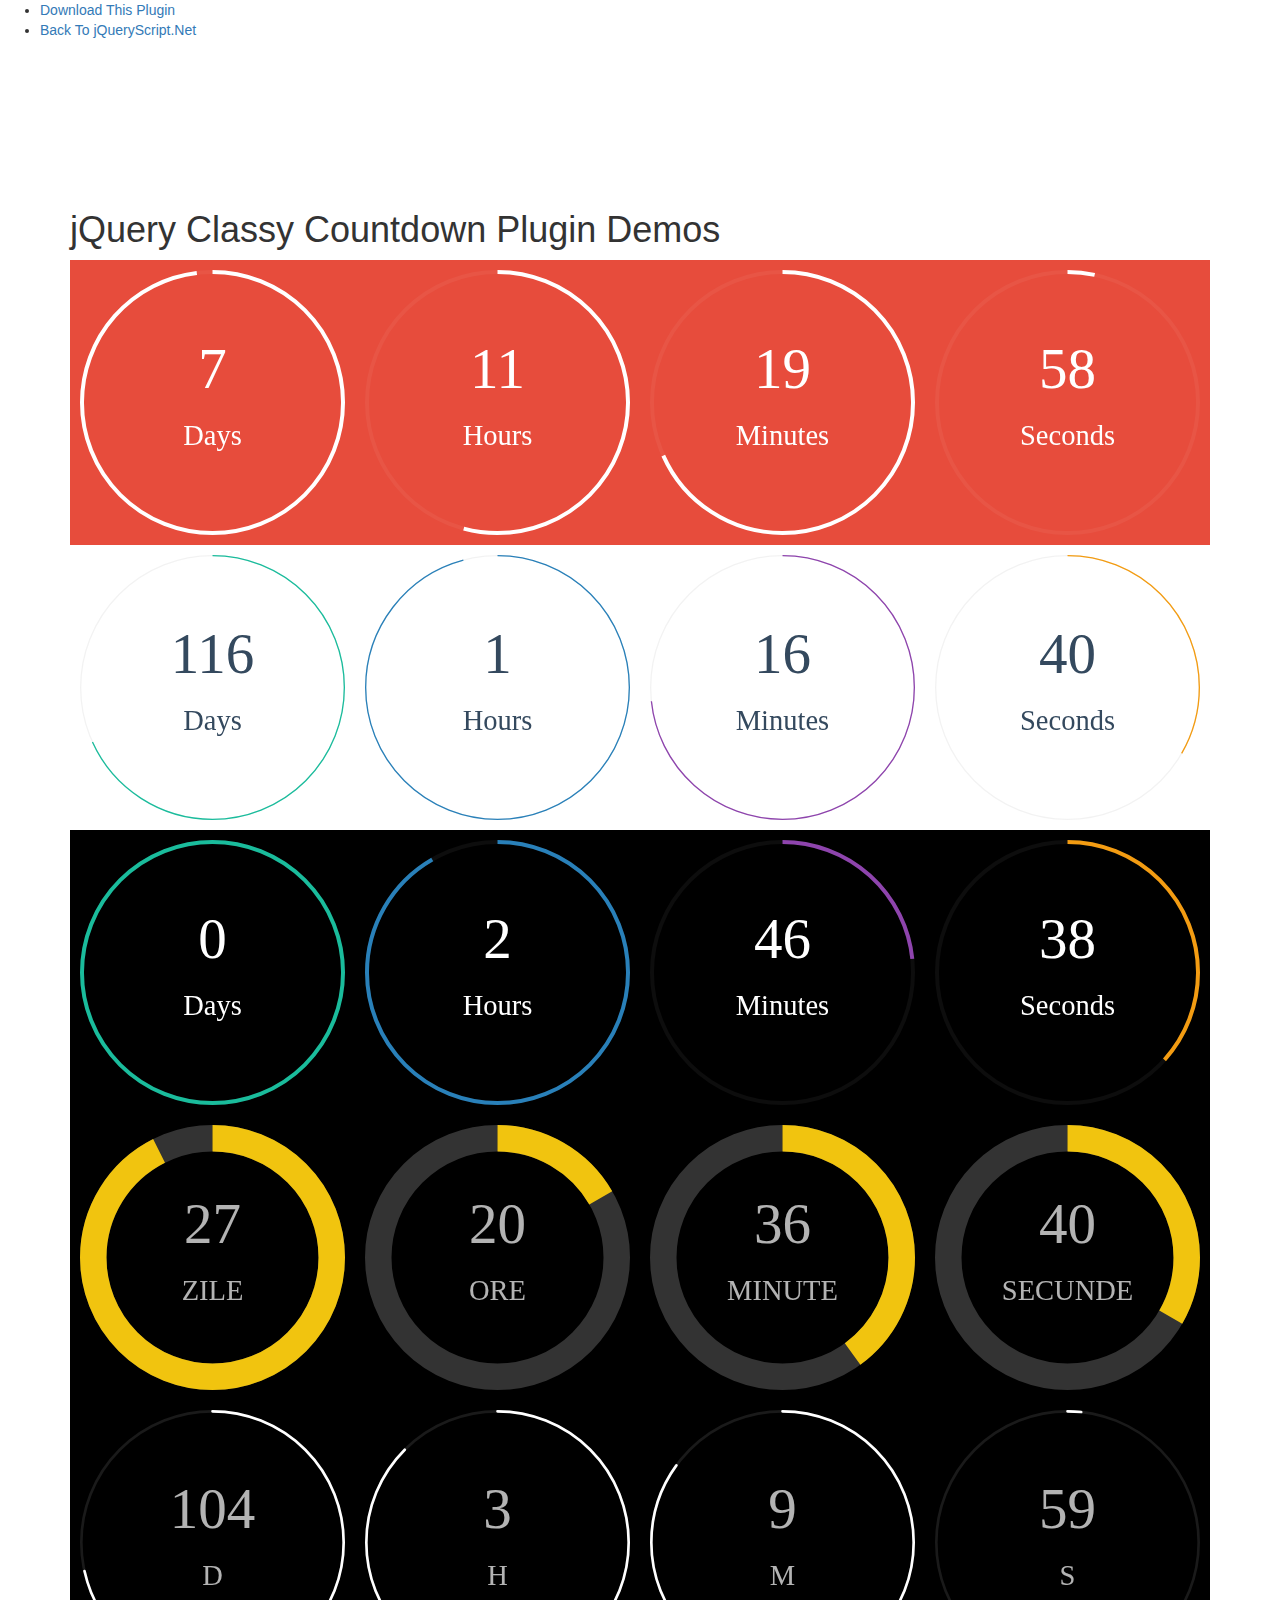
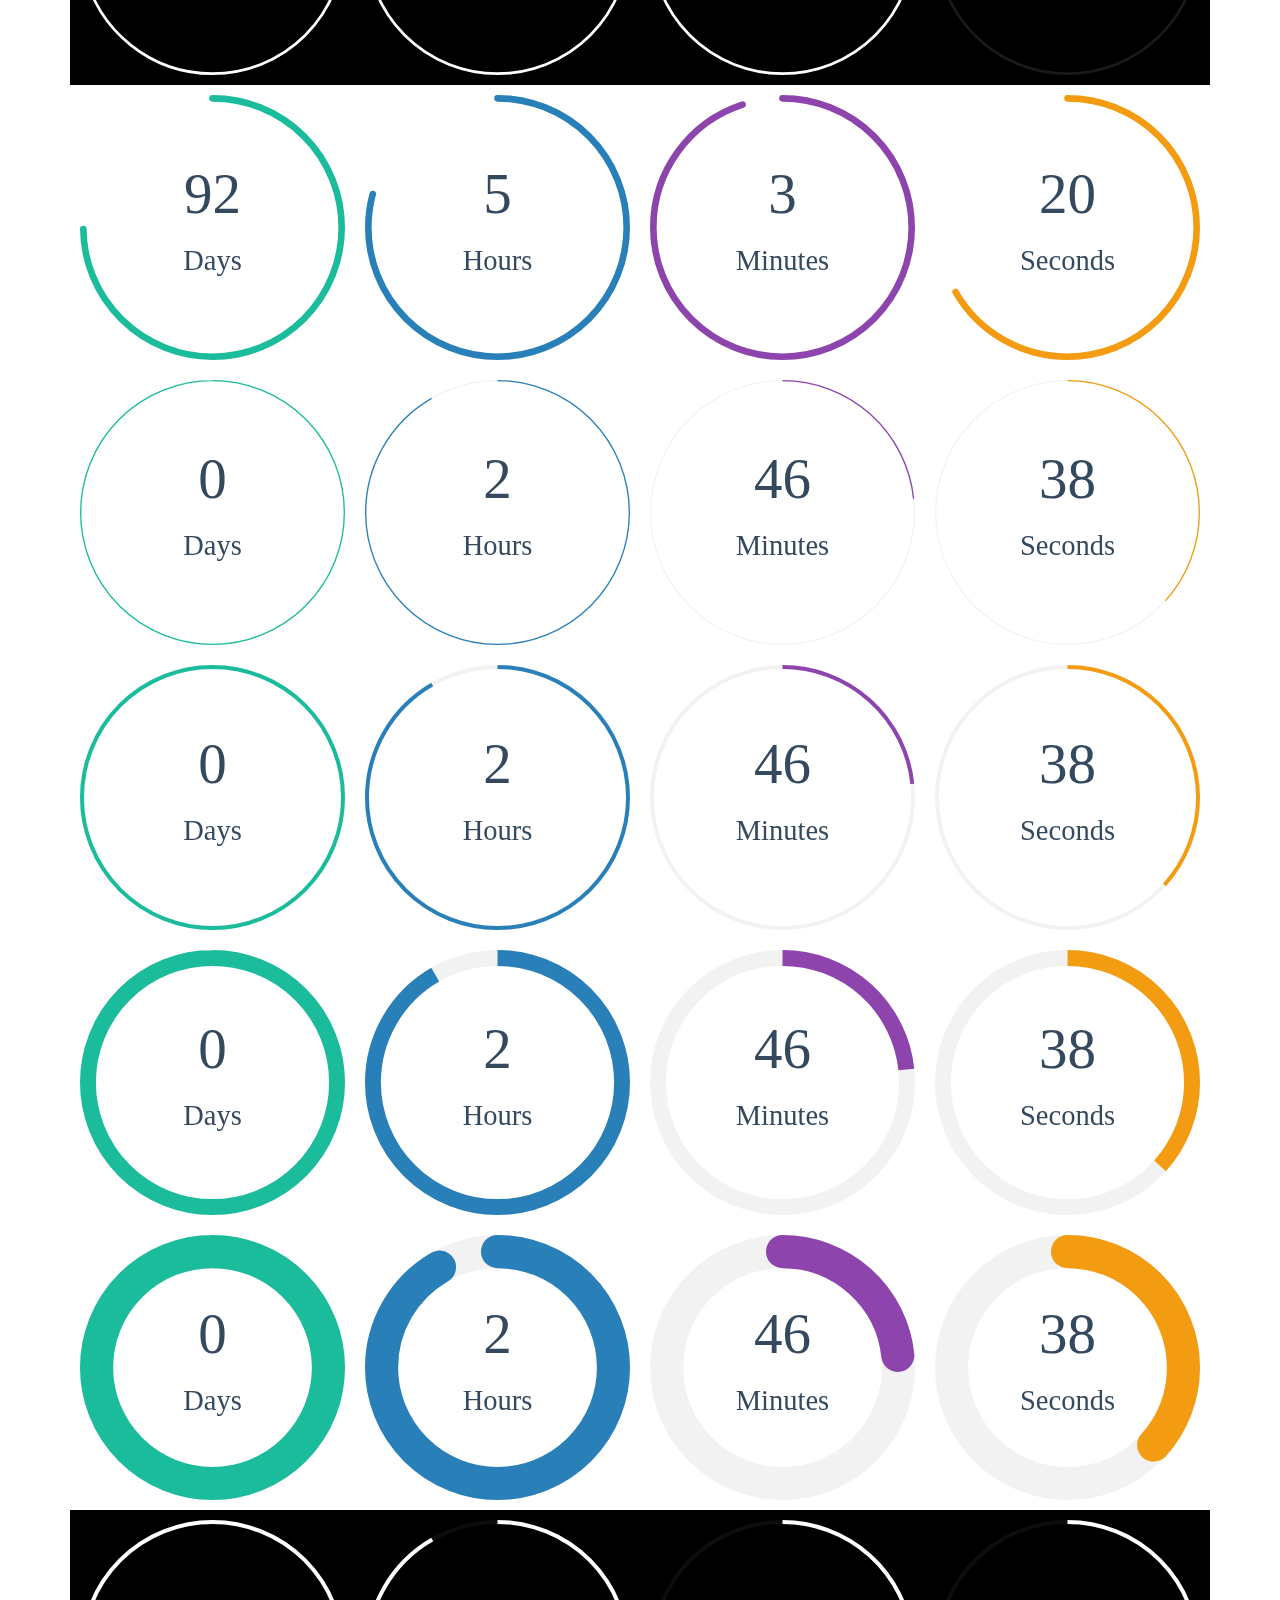
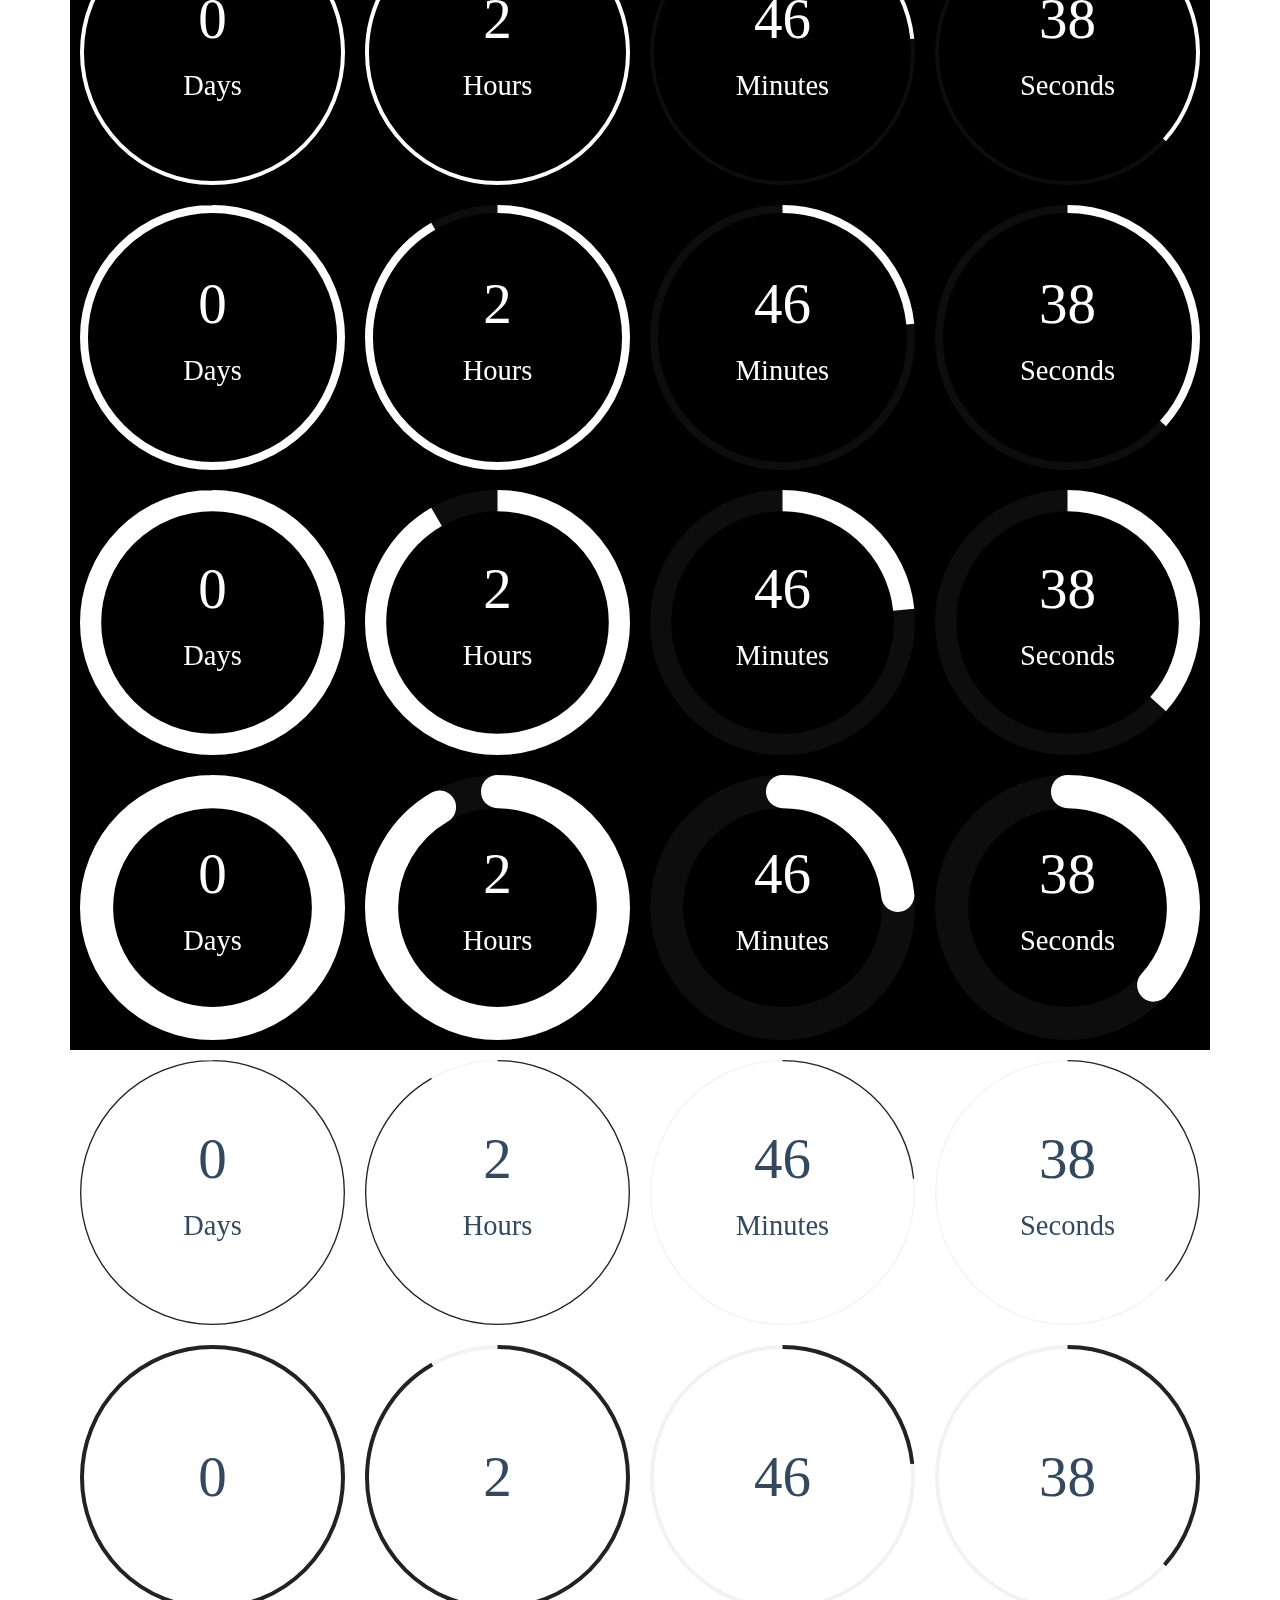
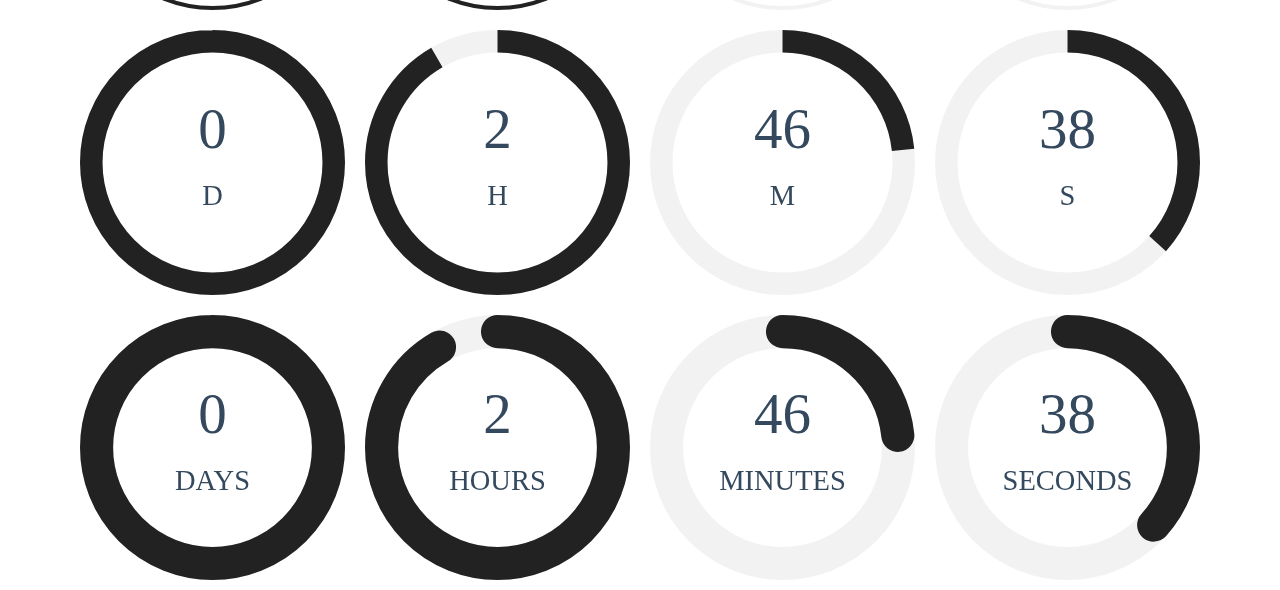
<file: js/classycountdown/index.html>
<!doctype html>
<html>
<head>
<meta charset="utf-8">
<title>jQuery Classy Countdown Plugin Demos</title>
<link href="css/jquery.classycountdown.css" rel="stylesheet" type="text/css">
<link href="http://www.jqueryscript.net/css/jquerysctipttop.css" rel="stylesheet" type="text/css">
<link rel="stylesheet" href="http://netdna.bootstrapcdn.com/bootstrap/3.3.1/css/bootstrap.min.css">
</head>

<body>
<div id="jquery-script-menu">
  <div class="jquery-script-center">
    <ul>
      <li><a href="http://www.jqueryscript.net/time-clock/Slick-Circular-jQuery-Countdown-Plugin-Classy-Countdown.html">Download This Plugin</a></li>
      <li><a href="http://www.jqueryscript.net/">Back To jQueryScript.Net</a></li>
    </ul>
    <div class="jquery-script-ads"><script type="text/javascript"><!--
google_ad_client = "ca-pub-2783044520727903";
/* jQuery_demo */
google_ad_slot = "2780937993";
google_ad_width = 728;
google_ad_height = 90;
//-->
</script> 
      <script type="text/javascript"
src="http://pagead2.googlesyndication.com/pagead/show_ads.js">
</script></div>
    <div class="jquery-script-clear"></div>
  </div>
</div>
<div class="container" style="margin-top:150px;">
  <h1>jQuery Classy Countdown Plugin Demos</h1>
  <div id="countdown1" style="background-color:#e74c3c"></div>
  <div id="countdown2" class="ClassyCountdownDemo"></div>
  <div id="countdown4" class="ClassyCountdownDemo" style="background-color:#000"></div>
  <div id="countdown3" class="ClassyCountdownDemo" style="background-color:#000"></div>
  <div id="countdown10" class="ClassyCountdownDemo" style="background-color:#000"></div>
  <div id="countdown9" class="ClassyCountdownDemo"></div>
  <div id="countdown15" class="ClassyCountdownDemo"></div>
  <div id="countdown16" class="ClassyCountdownDemo"></div>
  <div id="countdown17" class="ClassyCountdownDemo"></div>
  <div id="countdown18" class="ClassyCountdownDemo"></div>
  <div id="countdown5" class="ClassyCountdownDemo" style="background-color:#000"></div>
  <div id="countdown6" class="ClassyCountdownDemo" style="background-color:#000"></div>
  <div id="countdown7" class="ClassyCountdownDemo" style="background-color:#000"></div>
  <div id="countdown8" class="ClassyCountdownDemo" style="background-color:#000"></div>
  <div id="countdown11" class="ClassyCountdownDemo"></div>
  <div id="countdown12" class="ClassyCountdownDemo"></div>
  <div id="countdown13" class="ClassyCountdownDemo"></div>
  <div id="countdown14" class="ClassyCountdownDemo"></div>
</div>
<script src="http://ajax.googleapis.com/ajax/libs/jquery/1.11.2/jquery.min.js"></script> 
<script src="js/jquery.knob.js"></script> 
<script src="js/jquery.throttle.js"></script> 
<script src="js/jquery.classycountdown.js"></script> 
<script>
	$(document).ready(function() {
			$('#countdown15').ClassyCountdown({
					theme: "flat-colors",
					end: $.now() + 10000
			});
			$('#countdown16').ClassyCountdown({
					theme: "flat-colors-wide",
					end: $.now() + 10000
			});
			$('#countdown17').ClassyCountdown({
					theme: "flat-colors-very-wide",
					end: $.now() + 10000
			});
			$('#countdown18').ClassyCountdown({
					theme: "flat-colors-black",
					end: $.now() + 10000
			});
			$('#countdown1').ClassyCountdown({
					theme: "white",
					end: $.now() + 645600
			});
			$('#countdown5').ClassyCountdown({
					theme: "white",
					end: $.now() + 10000
			});
			$('#countdown6').ClassyCountdown({
					theme: "white-wide",
					end: $.now() + 10000
			});
			$('#countdown7').ClassyCountdown({
					theme: "white-very-wide",
					end: $.now() + 10000
			});
			$('#countdown8').ClassyCountdown({
					theme: "white-black",
					end: $.now() + 10000
			});
			$('#countdown11').ClassyCountdown({
					theme: "black",
					style: {
							secondsElement: {
									gauge: {
											fgColor: "#F00"
									}
							}
					},
					end: $.now() + 10000
			});
			$('#countdown12').ClassyCountdown({
					theme: "black-wide",
					labels: false,
					end: $.now() + 10000
			});
			$('#countdown13').ClassyCountdown({
					theme: "black-very-wide",
					labelsOptions: {
							lang: {
									days: 'D',
									hours: 'H',
									minutes: 'M',
									seconds: 'S'
							},
							style: 'font-size:0.5em; text-transform:uppercase;'
					},
					end: $.now() + 10000
			});
			$('#countdown14').ClassyCountdown({
					theme: "black-black",
					labelsOptions: {
							style: 'font-size:0.5em; text-transform:uppercase;'
					},
					end: $.now() + 10000
			});
			$('#countdown4').ClassyCountdown({
					end: $.now() + 10000,
					labels: true,
					style: {
							element: "",
							textResponsive: .5,
							days: {
									gauge: {
											thickness: .03,
											bgColor: "rgba(255,255,255,0.05)",
											fgColor: "#1abc9c"
									},
									textCSS: 'font-family:\'Open Sans\'; font-size:25px; font-weight:300; color:#fff;'
							},
							hours: {
									gauge: {
											thickness: .03,
											bgColor: "rgba(255,255,255,0.05)",
											fgColor: "#2980b9"
									},
									textCSS: 'font-family:\'Open Sans\'; font-size:25px; font-weight:300; color:#fff;'
							},
							minutes: {
									gauge: {
											thickness: .03,
											bgColor: "rgba(255,255,255,0.05)",
											fgColor: "#8e44ad"
									},
									textCSS: 'font-family:\'Open Sans\'; font-size:25px; font-weight:300; color:#fff;'
							},
							seconds: {
									gauge: {
											thickness: .03,
											bgColor: "rgba(255,255,255,0.05)",
											fgColor: "#f39c12"
									},
									textCSS: 'font-family:\'Open Sans\'; font-size:25px; font-weight:300; color:#fff;'
							}

					},
					onEndCallback: function() {
							console.log("Time out!");
					}
			});
			$('#countdown2').ClassyCountdown({
					end: '1388468325',
					now: '1378441323',
					labels: true,
					style: {
							element: "",
							textResponsive: .5,
							days: {
									gauge: {
											thickness: .01,
											bgColor: "rgba(0,0,0,0.05)",
											fgColor: "#1abc9c"
									},
									textCSS: 'font-family:\'Open Sans\'; font-size:25px; font-weight:300; color:#34495e;'
							},
							hours: {
									gauge: {
											thickness: .01,
											bgColor: "rgba(0,0,0,0.05)",
											fgColor: "#2980b9"
									},
									textCSS: 'font-family:\'Open Sans\'; font-size:25px; font-weight:300; color:#34495e;'
							},
							minutes: {
									gauge: {
											thickness: .01,
											bgColor: "rgba(0,0,0,0.05)",
											fgColor: "#8e44ad"
									},
									textCSS: 'font-family:\'Open Sans\'; font-size:25px; font-weight:300; color:#34495e;'
							},
							seconds: {
									gauge: {
											thickness: .01,
											bgColor: "rgba(0,0,0,0.05)",
											fgColor: "#f39c12"
									},
									textCSS: 'font-family:\'Open Sans\'; font-size:25px; font-weight:300; color:#34495e;'
							}

					},
					onEndCallback: function() {
							console.log("Time out!");
					}
			});
			$('#countdown9').ClassyCountdown({
					end: '1388468325',
					now: '1380501323',
					labels: true,
					style: {
							element: "",
							textResponsive: .5,
							days: {
									gauge: {
											thickness: .05,
											bgColor: "rgba(0,0,0,0)",
											fgColor: "#1abc9c",
											lineCap: 'round'
									},
									textCSS: 'font-family:\'Open Sans\'; font-size:25px; font-weight:300; color:#34495e;'
							},
							hours: {
									gauge: {
											thickness: .05,
											bgColor: "rgba(0,0,0,0)",
											fgColor: "#2980b9",
											lineCap: 'round'
									},
									textCSS: 'font-family:\'Open Sans\'; font-size:25px; font-weight:300; color:#34495e;'
							},
							minutes: {
									gauge: {
											thickness: .05,
											bgColor: "rgba(0,0,0,0)",
											fgColor: "#8e44ad",
											lineCap: 'round'
									},
									textCSS: 'font-family:\'Open Sans\'; font-size:25px; font-weight:300; color:#34495e;'
							},
							seconds: {
									gauge: {
											thickness: .05,
											bgColor: "rgba(0,0,0,0)",
											fgColor: "#f39c12",
											lineCap: 'round'
									},
									textCSS: 'font-family:\'Open Sans\'; font-size:25px; font-weight:300; color:#34495e;'
							}

					},
					onEndCallback: function() {
							console.log("Time out!");
					}
			});
			$('#countdown10').ClassyCountdown({
					end: '1397468325',
					now: '1388471324',
					labels: true,
					labelsOptions: {
							lang: {
									days: 'D',
									hours: 'H',
									minutes: 'M',
									seconds: 'S'
							},
							style: 'font-size:0.5em; text-transform:uppercase;'
					},
					style: {
							element: "",
							textResponsive: .5,
							days: {
									gauge: {
											thickness: .02,
											bgColor: "rgba(255,255,255,0.1)",
											fgColor: "rgba(255,255,255,1)",
											lineCap: 'round'
									},
									textCSS: 'font-family:\'Open Sans\'; font-size:25px; font-weight:300; color:rgba(255,255,255,0.7);'
							},
							hours: {
									gauge: {
											thickness: .02,
											bgColor: "rgba(255,255,255,0.1)",
											fgColor: "rgba(255,255,255,1)",
											lineCap: 'round'
									},
									textCSS: 'font-family:\'Open Sans\'; font-size:25px; font-weight:300; color:rgba(255,255,255,0.7);'
							},
							minutes: {
									gauge: {
											thickness: .02,
											bgColor: "rgba(255,255,255,0.1)",
											fgColor: "rgba(255,255,255,1)",
											lineCap: 'round'
									},
									textCSS: 'font-family:\'Open Sans\'; font-size:25px; font-weight:300; color:rgba(255,255,255,0.7);'
							},
							seconds: {
									gauge: {
											thickness: .02,
											bgColor: "rgba(255,255,255,0.1)",
											fgColor: "rgba(255,255,255,1)",
											lineCap: 'round'
									},
									textCSS: 'font-family:\'Open Sans\'; font-size:25px; font-weight:300; color:rgba(255,255,255,0.7);'
							},
					},
					onEndCallback: function() {
							console.log("Time out!");
					}
			});
			$('#countdown3').ClassyCountdown({
					end: '1390868325',
					now: '1388461323',
					labels: true,
					labelsOptions: {
							lang: {
									days: 'Zile',
									hours: 'Ore',
									minutes: 'Minute',
									seconds: 'Secunde'
							},
							style: 'font-size:0.5em; text-transform:uppercase;'
					},
					style: {
							element: "",
							textResponsive: .5,
							days: {
									gauge: {
											thickness: .2,
											bgColor: "rgba(255,255,255,0.2)",
											fgColor: "rgb(241, 196, 15)"
									},
									textCSS: 'font-family:\'Open Sans\'; font-size:25px; font-weight:300; color:rgba(255,255,255,0.7);'
							},
							hours: {
									gauge: {
											thickness: .2,
											bgColor: "rgba(255,255,255,0.2)",
											fgColor: "rgb(241, 196, 15)"
									},
									textCSS: 'font-family:\'Open Sans\'; font-size:25px; font-weight:300; color:rgba(255,255,255,0.7);'
							},
							minutes: {
									gauge: {
											thickness: .2,
											bgColor: "rgba(255,255,255,0.2)",
											fgColor: "rgb(241, 196, 15)"
									},
									textCSS: 'font-family:\'Open Sans\'; font-size:25px; font-weight:300; color:rgba(255,255,255,0.7);'
							},
							seconds: {
									gauge: {
											thickness: .2,
											bgColor: "rgba(255,255,255,0.2)",
											fgColor: "rgb(241, 196, 15)"
									},
									textCSS: 'font-family:\'Open Sans\'; font-size:25px; font-weight:300; color:rgba(255,255,255,0.7);'
							}

					},
					onEndCallback: function() {
							console.log("Time out!");
					}
			});
	});
</script>


<script type="text/javascript">

  var _gaq = _gaq || [];
  _gaq.push(['_setAccount', 'UA-36251023-1']);
  _gaq.push(['_setDomainName', 'jqueryscript.net']);
  _gaq.push(['_trackPageview']);

  (function() {
    var ga = document.createElement('script'); ga.type = 'text/javascript'; ga.async = true;
    ga.src = ('https:' == document.location.protocol ? 'https://ssl' : 'http://www') + '.google-analytics.com/ga.js';
    var s = document.getElementsByTagName('script')[0]; s.parentNode.insertBefore(ga, s);
  })();

</script>
</body>
</html>
</file>
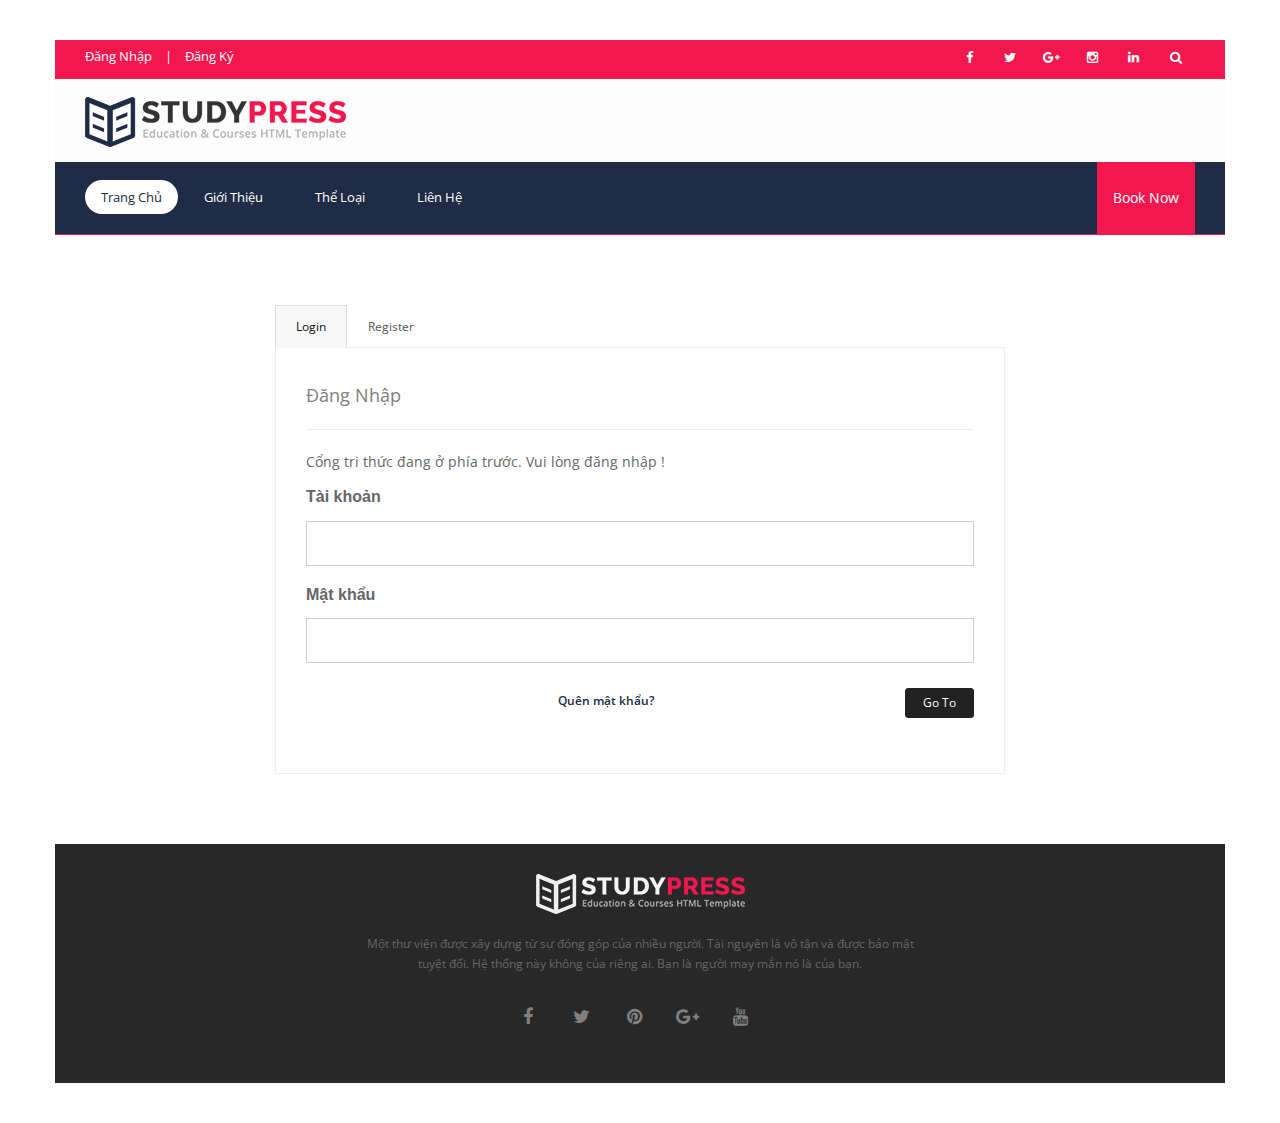
<file: account.html>
<!DOCTYPE html>
<html dir="ltr" lang="en">
<head>

<!-- Meta Tags -->
<meta name="viewport" content="width=device-width,initial-scale=1.0"/>
<meta http-equiv="content-type" content="text/html; charset=UTF-8"/>
<meta name="description" content="StudyPress | Education & Courses HTML Template" />
<meta name="keywords" content="aacademy, course, education, education html theme, elearning, learning," />
<meta name="author" content="TheameMascot" />

<!-- Page Title -->
<title>StudyPress | Education & Courses HTML Template</title>

<!-- Favicon and Touch Icons -->
<link href="images/favicon.png" rel="shortcut icon" type="image/png">
<link href="images/apple-touch-icon.png" rel="apple-touch-icon">
<link href="images/apple-touch-icon-72x72.png" rel="apple-touch-icon" sizes="72x72">
<link href="images/apple-touch-icon-114x114.png" rel="apple-touch-icon" sizes="114x114">
<link href="images/apple-touch-icon-144x144.png" rel="apple-touch-icon" sizes="144x144">

<!-- Stylesheet -->
<link href="css/bootstrap.min.css" rel="stylesheet" type="text/css">
<link href="css/jquery-ui.min.css" rel="stylesheet" type="text/css">
<link href="css/animate.css" rel="stylesheet" type="text/css">
<link href="css/css-plugin-collections.css" rel="stylesheet"/>
<!-- CSS | menuzord megamenu skins -->
<link id="menuzord-menu-skins" href="css/menuzord-skins/menuzord-rounded-boxed.css" rel="stylesheet"/>
<!-- CSS | Main style file -->
<link href="css/style-main.css" rel="stylesheet" type="text/css">
<!-- CSS | Preloader Styles -->
<link href="css/preloader.css" rel="stylesheet" type="text/css">
<!-- CSS | Custom Margin Padding Collection -->
<link href="css/custom-bootstrap-margin-padding.css" rel="stylesheet" type="text/css">
<!-- CSS | Responsive media queries -->
<link href="css/responsive.css" rel="stylesheet" type="text/css">
<!-- CSS | Style css. This is the file where you can place your own custom css code. Just uncomment it and use it. -->
<!-- <link href="css/style.css" rel="stylesheet" type="text/css"> -->

<!-- Revolution Slider 5.x CSS settings -->
<link  href="js/revolution-slider/css/settings.css" rel="stylesheet" type="text/css"/>
<link  href="js/revolution-slider/css/layers.css" rel="stylesheet" type="text/css"/>
<link  href="js/revolution-slider/css/navigation.css" rel="stylesheet" type="text/css"/>

<!-- CSS | Theme Color -->
<link href="css/colors/theme-skin-color-set-1.css" rel="stylesheet" type="text/css">

<!-- external javascripts -->
<script src="js/jquery-2.2.4.min.js"></script>
<script src="js/jquery-ui.min.js"></script>
<script src="js/bootstrap.min.js"></script>
<!-- JS | jquery plugin collection for this theme -->
<script src="js/jquery-plugin-collection.js"></script>

<!-- Revolution Slider 5.x SCRIPTS -->
<script src="js/revolution-slider/js/jquery.themepunch.tools.min.js"></script>
<script src="js/revolution-slider/js/jquery.themepunch.revolution.min.js"></script>

<!-- HTML5 shim and Respond.js for IE8 support of HTML5 elements and media queries -->
<!-- WARNING: Respond.js doesn't work if you view the page via file:// -->
<!--[if lt IE 9]>
  <script src="https://oss.maxcdn.com/html5shiv/3.7.2/html5shiv.min.js"></script>
  <script src="https://oss.maxcdn.com/respond/1.4.2/respond.min.js"></script>
<![endif]-->
</head>
<body class="boxed-layout pt-40 pb-40 pt-sm-0" data-bg-img="images/pattern/p2.png">
<div id="wrapper" class="clearfix">
  <!-- preloader -->
  <!-- Header -->
  <header id="header" class="header">
    <div class="header-top bg-theme-color-2 sm-text-center p-0">
      <div class="container">
        <div class="row">
          <div class="col-md-4">
            <div class="widget no-border m-0">
              <ul class="list-inline font-13 sm-text-center mt-5">
                
               
                <li>
                  <a class="text-white" href="#">Đăng Nhập</a>
                </li>
                <li class="text-white">|</li>
                <li>
                  <a class="text-white" href="#">Đăng Ký</a>
                </li>
              </ul>
            </div>
          </div>
          <div class="col-md-8">
            <div class="widget m-0 pull-right sm-pull-none sm-text-center">
              <ul class="list-inline pull-right">
              
                <li class="mb-0 pb-0">
                  <div class="top-dropdown-outer pt-5 pb-10">
                    <a class="top-search-box has-dropdown text-white text-hover-theme-colored"><i class="fa fa-search font-13"></i> &nbsp;</a>
                    <ul class="dropdown">
                      <li>
                        <div class="search-form-wrapper">
                          <form method="get" class="mt-10">
                            <input type="text" onfocus="if(this.value =='Enter your search') { this.value = ''; }" onblur="if(this.value == '') { this.value ='Enter your search'; }" value="Enter your search" id="searchinput" name="s" class="">
                            <label><input type="submit" name="submit" value=""></label>
                          </form>
                        </div>
                      </li>
                    </ul>
                  </div>
                </li>
              </ul>
            </div>
            <div class="widget no-border m-0 mr-15 pull-right flip sm-pull-none sm-text-center">
              <ul class="styled-icons icon-circled icon-sm pull-right flip sm-pull-none sm-text-center mt-sm-15">
                <li><a href="#"><i class="fa fa-facebook text-white"></i></a></li>
                <li><a href="#"><i class="fa fa-twitter text-white"></i></a></li>
                <li><a href="#"><i class="fa fa-google-plus text-white"></i></a></li>
                <li><a href="#"><i class="fa fa-instagram text-white"></i></a></li>
                <li><a href="#"><i class="fa fa-linkedin text-white"></i></a></li>
              </ul>
            </div>
          </div>
        </div>
      </div>
    </div>
    <div class="header-middle p-0 bg-lightest xs-text-center">
      <div class="container pt-0 pb-0">
        <div class="row">
          <div class="col-xs-12 col-sm-4 col-md-5">
            <div class="widget no-border m-0">
              <a class="menuzord-brand pull-left flip xs-pull-center mb-15" href="javascript:void(0)"><img src="images/logo-wide.png" alt=""></a>
            </div>
          </div>
          <!-- <div class="col-xs-12 col-sm-4 col-md-4">
            <div class="widget no-border pull-right sm-pull-none sm-text-center mt-10 mb-10 m-0">
              <ul class="list-inline">
                <li><i class="fa fa-phone-square text-theme-colored font-36 mt-5 sm-display-block"></i></li>
                <li>
                  <a href="#" class="font-12 text-gray text-uppercase">Call us today!</a>
                  <h5 class="font-14 m-0"> +(012) 345 6789</h5>
                </li>
              </ul>
            </div>
          </div>  
          <div class="col-xs-12 col-sm-4 col-md-3">
            <div class="widget no-border pull-right sm-pull-none sm-text-center mt-10 mb-10 m-0">
              <ul class="list-inline">
                <li><i class="fa fa-clock-o text-theme-colored font-36 mt-5 sm-display-block"></i></li>
                <li>
                  <a href="#" class="font-12 text-gray text-uppercase">We are open!</a>
                  <h5 class="font-13 text-black m-0"> Mon-Fri 8:00-16:00</h5>
                </li>
              </ul>
            </div>
          </div> -->
        </div>
      </div>
    </div>
    <div class="header-nav">
      <div class="header-nav-wrapper navbar-scrolltofixed bg-theme-colored border-bottom-theme-color-2-1px">
        <div class="container">
          <nav id="menuzord" class="menuzord bg-theme-colored pull-left flip menuzord-responsive">
            <ul class="menuzord-menu">
              <li class="active"><a href="index.html#home">Trang Chủ</a></li>
              <li class="ml-10 mr-10"><a href="index.html#about">Giới Thiệu</a></li>
              <li class="ml-10 mr-10"><a href="index.html#category">Thể Loại</a></li>
              <li class="ml-10 mr-10"><a href="index.html#contact">Liên Hệ</a></li>
            </ul>
            <ul class="pull-right flip hidden-sm hidden-xs">
              <li>
                <!-- Modal: Book Now Starts -->
                <a class="btn btn-colored btn-flat bg-theme-color-2 text-white font-14 bs-modal-ajax-load mt-0 p-25 pr-15 pl-15" data-toggle="modal" data-target="#BSParentModal" href="ajax-load/reservation-form.html">Book Now</a>
                <!-- Modal: Book Now End -->
              </li>
            </ul>
            <div id="top-search-bar" class="collapse">
              <div class="container">
                <form role="search" action="#" class="search_form_top" method="get">
                  <input type="text" placeholder="Type text and press Enter..." name="s" class="form-control" autocomplete="off">
                  <span class="search-close"><i class="fa fa-search"></i></span>
                </form>
              </div>
            </div>
          </nav>
        </div>
      </div>
    </div>
  </header>
  
   
  <!-- Start main-content -->
  <div class="main-content">

    
        <section>
          <div class="container">
            <div class="row">
              <div class="col-md-8 col-md-offset-2">
                <ul class="nav nav-tabs">
                  <li class="active"><a href="#login-tab" data-toggle="tab">Login</a></li>
                  <li><a href="#register-tab" data-toggle="tab">Register</a></li>
                </ul>
                <div class="tab-content">
                  <div class="tab-pane fade in active p-15" id="login-tab">
                    <h4 class="text-gray mt-0 pt-5"> Đăng Nhập </h4>
                    <hr>
                    <p>Cổng tri thức đang ở phía trước. Vui lòng đăng nhập !</p>
                    <form name="login-form" class="clearfix">
                      <div class="row">
                        <div class="form-group col-md-12">
                          <label for="form_username_email">Tài khoản</label>
                          <input id="form_username_email" name="form_username_email" class="form-control" type="text">
                        </div>
                      </div>
                      <div class="row">
                        <div class="form-group col-md-12">
                          <label for="form_password">Mật khẩu</label>
                          <input id="form_password" name="form_password" class="form-control" type="text">
                        </div>
                      </div>
                      <div class="form-group pull-right mt-10">
                        <button type="submit" class="btn btn-dark btn-sm">Go To</button>
                      </div>
                      <div class="clear text-center pt-10">
                        <a class="text-theme-colored font-weight-600 font-12" href="#">Quên mật khẩu?</a>
                      </div>
                    </form>
                  </div>
                  <div class="tab-pane fade in p-15" id="register-tab">
                    <form name="reg-form" class="register-form" method="post">
                      <div class="icon-box mb-0 p-0">
                        <a href="#" class="icon icon-bordered icon-rounded icon-sm pull-left mb-0 mr-10">
                          <i class="pe-7s-users"></i>
                        </a>
                        <h4 class="text-gray pt-10 mt-0 mb-30">Bạn không có tài khoản  ? Đăng ký ngay bây giờ.</h4>
                      </div>
                      <hr>
                      <p class="text-gray">Để đăng ký một tài khoản chi phí kích hoạt là <strong style="color: red">500.000 vnđ.</strong> <br/>
                            Nếu bạn đồng ý các khoá học, tài liệu cùng tài nguyên hệ thống được xuất bản sẽ là của bạn. <br/>
                            Vui lòng cung cấp thông tin chính xác.
                            Chúng tôi sẽ gửi thông tin xác minh và tải khoản dựa trên thông tin bạn cung cấp.
                        </p>
                      <div class="row">
                        <div class="form-group col-md-6">
                          <label for="form_name">Họ và Tên</label>
                          <input name="form_name" class="form-control" type="text">
                        </div>
                        <div class="form-group col-md-6">
                          <label>Địa chỉ email</label>
                          <input name="form_email" class="form-control" type="email">
                        </div>
                      </div>
                   
                      <div class="row">
                            <div class="form-group col-md-12">
                              <label for="form_name">Nơi tại trú</label>
                              <input name="form_name" class="form-control" type="text">
                            </div>
                      </div>

                      <div class="row">
                        <div class="form-group col-md-6">
                          <label for="form_choose_password">Số điện thoại</label>
                          <input id="form_choose_password" name="form_choose_password" class="form-control" type="text">
                        </div>
                        <div class="form-group col-md-6">
                          <label>Chat Bot</label>
                          <input id="form_re_enter_password" name="form_re_enter_password"  class="form-control" type="text">
                        </div>
                      </div>

                   


                      <div class="form-group">
                        <button class="btn btn-dark btn-lg btn-block mt-15" type="submit">Gửi Thông Tin Đăng Ký</button>
                      </div>
                    </form>
                  </div>
                </div>
              </div>
            </div>
          </div>
        </section>
      </div>
      <!-- end main-content -->




  <!-- Footer -->
  <footer id="footer" class="footer divider layer-overlay overlay-dark-9" data-bg-img="./banner/austin-schmid-134030-unsplash.jpg">
    <div class="row pt-30">
            <div class="col-md-6 col-md-offset-3 text-center">
              <img src="images/logo-white-footer.png" alt="">
              <p class="font-12 mt-20 mb-20">Một thư viện được xây dựng từ sự đóng góp của nhiều người. Tài nguyên là vô tận và được bảo mật tuyệt đối. Hệ thống này không của riêng ai. Bạn là người may mắn nó là của bạn.</p>
              <ul class="styled-icons flat medium list-inline mb-40">
                <li><a href="#"><i class="fa fa-facebook"></i></a> </li>
                <li><a href="#"><i class="fa fa-twitter"></i></a> </li>
                <li><a href="#"><i class="fa fa-pinterest"></i></a> </li>
                <li><a href="#"><i class="fa fa-google-plus"></i></a> </li>
                <li><a href="#"><i class="fa fa-youtube"></i></a> </li>
              </ul>
            </div>
          </div>
  </footer>
  <a class="scrollToTop" href="#"><i class="fa fa-angle-up"></i></a>
</div>
<!-- end wrapper -->

<!-- Footer Scripts -->
<!-- JS | Custom script for all pages -->
<script src="js/custom.js"></script>

<!-- SLIDER REVOLUTION 5.0 EXTENSIONS  
      (Load Extensions only on Local File Systems ! 
       The following part can be removed on Server for On Demand Loading) -->
<script type="text/javascript" src="js/revolution-slider/js/extensions/revolution.extension.actions.min.js"></script>
<script type="text/javascript" src="js/revolution-slider/js/extensions/revolution.extension.carousel.min.js"></script>
<script type="text/javascript" src="js/revolution-slider/js/extensions/revolution.extension.kenburn.min.js"></script>
<script type="text/javascript" src="js/revolution-slider/js/extensions/revolution.extension.layeranimation.min.js"></script>
<script type="text/javascript" src="js/revolution-slider/js/extensions/revolution.extension.migration.min.js"></script>
<script type="text/javascript" src="js/revolution-slider/js/extensions/revolution.extension.navigation.min.js"></script>
<script type="text/javascript" src="js/revolution-slider/js/extensions/revolution.extension.parallax.min.js"></script>
<script type="text/javascript" src="js/revolution-slider/js/extensions/revolution.extension.slideanims.min.js"></script>
<script type="text/javascript" src="js/revolution-slider/js/extensions/revolution.extension.video.min.js"></script>

</body>
</html>
</file>
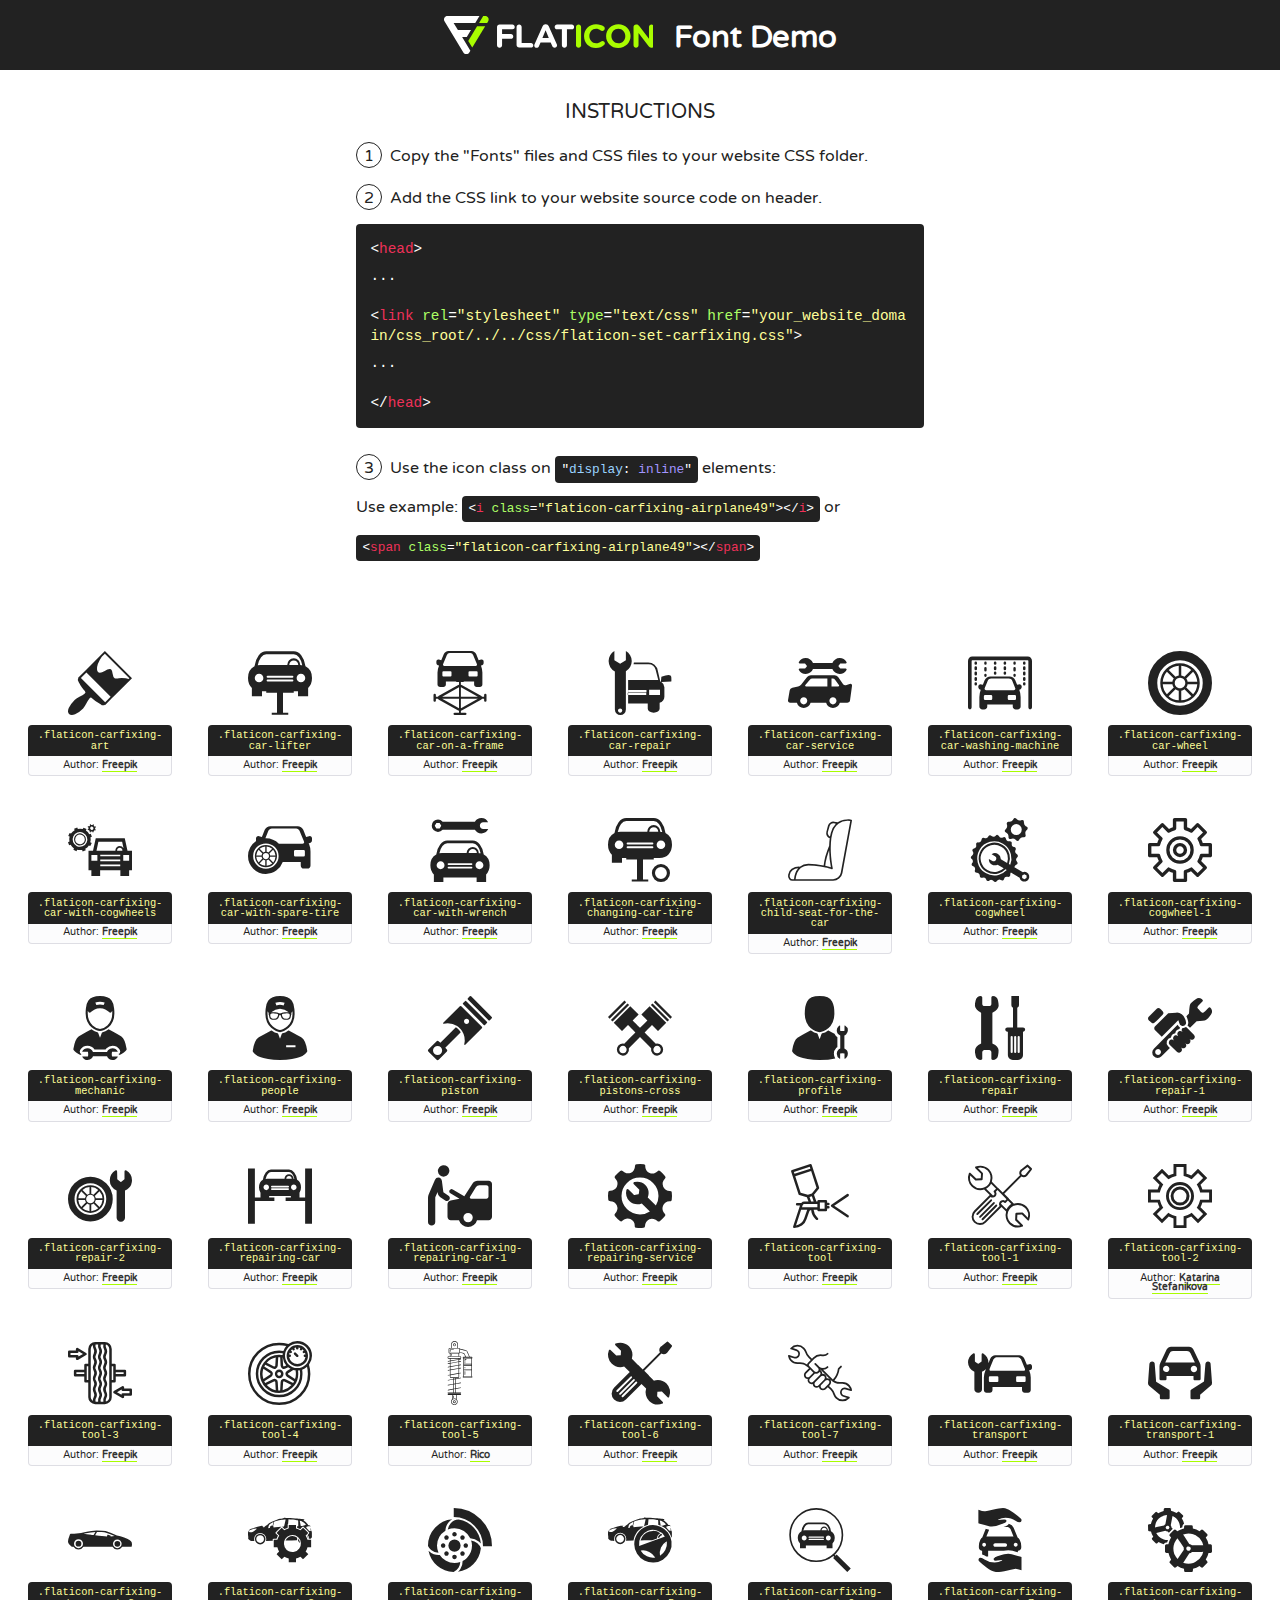
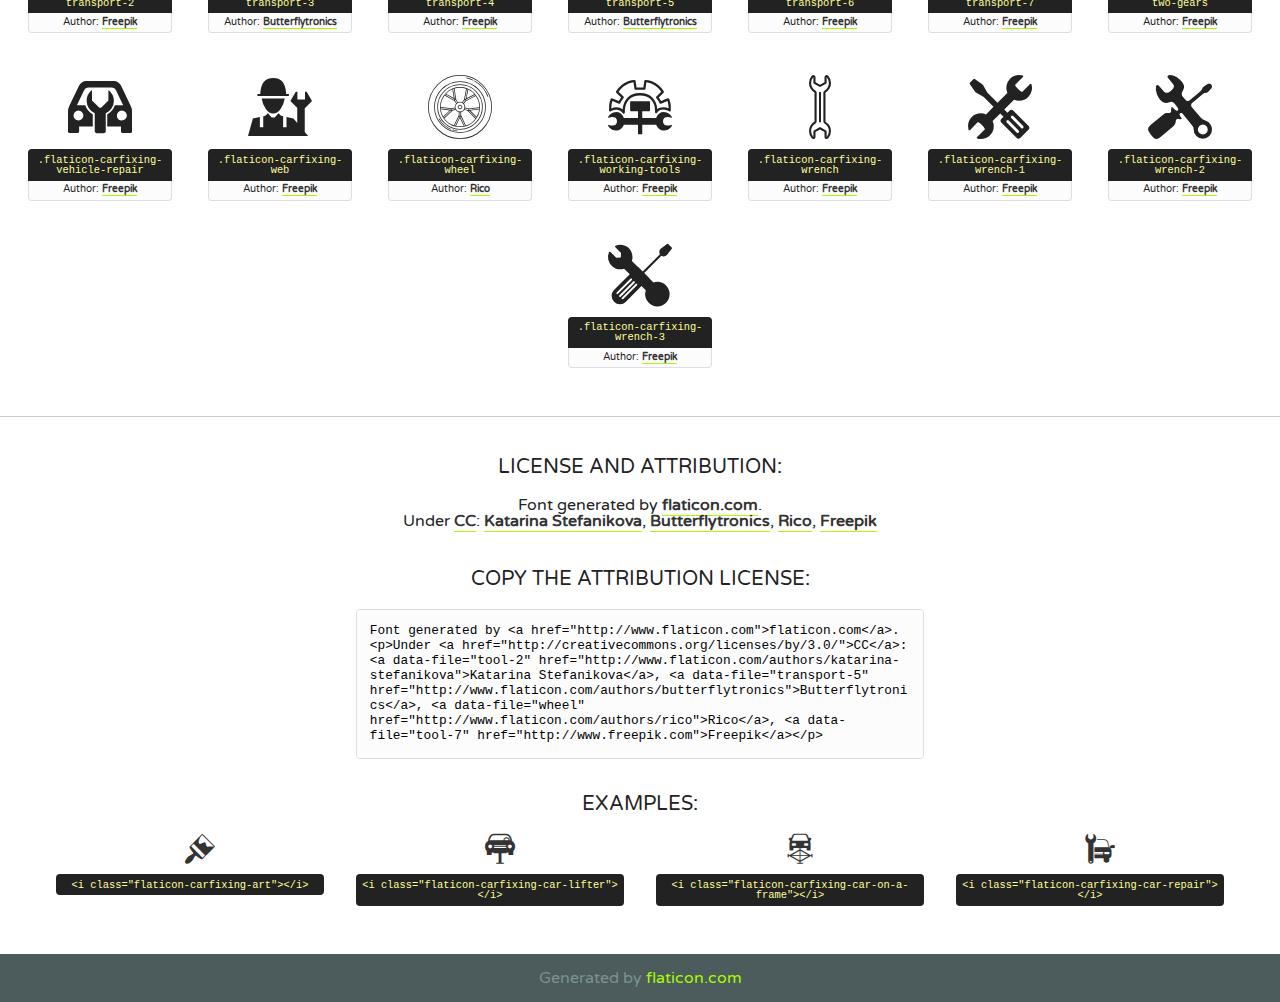
<file: fonts/flaticons/flaticon-set-carfixing.html>
<!DOCTYPE html>
<!--
  Flaticon icon font: Flaticon
  Creation date: 01/05/2016 18:49
-->
<html>
<!DOCTYPE html>
<html>

<head>
    <title>Flaticon WebFont</title>
    <link href="https://fonts.googleapis.com/css?family=Varela+Round" rel="stylesheet" type="text/css" />
    <link rel="stylesheet" type="text/css" href="../../css/flaticon-set-carfixing.css">
    <meta charset="UTF-8">
    <style>
    html, body, div, span, applet, object, iframe,
    h1, h2, h3, h4, h5, h6, p, blockquote, pre,
    a, abbr, acronym, address, big, cite, code,
    del, dfn, em, img, ins, kbd, q, s, samp,
    small, strike, strong, sub, sup, tt, var,
    b, u, i, center,
    dl, dt, dd, ol, ul, li,
    fieldset, form, label, legend,
    table, caption, tbody, tfoot, thead, tr, th, td,
    article, aside, canvas, details, embed, 
    figure, figcaption, footer, header, hgroup, 
    menu, nav, output, ruby, section, summary,
    time, mark, audio, video {
        margin: 0;
        padding: 0;
        border: 0;
        font-size: 100%;
        font: inherit;
        vertical-align: baseline;
    }
    /* HTML5 display-role reset for older browsers */
    article, aside, details, figcaption, figure, 
    footer, header, hgroup, menu, nav, section {
        display: block;
    }
    body {
        line-height: 1;
    }
    ol, ul {
        list-style: none;
    }
    blockquote, q {
        quotes: none;
    }
    blockquote:before, blockquote:after,
    q:before, q:after {
        content: '';
        content: none;
    }
    table {
        border-collapse: collapse;
        border-spacing: 0;
    }
    body {
        font-family: 'Varela Round', Helvetica, Arial, sans-serif;
        font-size: 16px;
        color: #222;
    }
    a {
        color: #333;
        border-bottom: 1px solid #a9fd00;
        font-weight: bold;
        text-decoration: none;
    }
    * {
        -moz-box-sizing: border-box;
        -webkit-box-sizing: border-box;
        box-sizing: border-box;
        margin: 0;
        padding: 0;
    }
    [class^="flaticon-"]:before, [class*=" flaticon-"]:before, [class^="flaticon-"]:after, [class*=" flaticon-"]:after {
        font-family: "flaticon-set-carfixing";
        font-size: 30px;
        font-style: normal;
        margin-left: 20px;
        color: #333;
    }
    .wrapper {
        max-width: 600px;
        margin: auto;
        padding: 0 1em;
    }
    .title {
        font-size: 1.25em;
        text-align: center;
        margin-bottom: 1em;
        text-transform: uppercase;
    }
    header {
        text-align: center;
        background-color: #222;
        color: #fff;
        padding: 1em;
    }
    header .logo {
        width: 210px;
        height: 38px;
        display: inline-block;
        vertical-align: middle;
        margin-right: 1em;
        border: none;
    }
    header strong {
        font-size: 1.95em;
        font-weight: bold;
        vertical-align: middle;
        margin-top: 5px;
        display: inline-block;
    }
    .demo {
        margin: 2em auto;
        line-height: 1.25em;
    }
    .demo ul li {
        margin-bottom: 1em;
    }
    .demo ul li .num {
        color: #222;
        border-radius: 20px;
        display: inline-block;
        width: 26px;
        padding: 3px;
        height: 26px;
        text-align: center;
        margin-right: 0.5em;
        border: 1px solid #222;
    }
    .demo ul li code {
        background-color: #222;
        border-radius: 4px;
        padding: 0.25em 0.5em;
        display: inline-block;
        color: #fff;
        font-family: Consolas,Monaco,Lucida Console,Liberation Mono,DejaVu Sans Mono,Bitstream Vera Sans Mono,Courier New, monospace;
        font-weight: lighter;
        margin-top: 1em;
        font-size: 0.8em;
        word-break: break-all;
    }
    .demo ul li code.big {
        padding: 1em;
        font-size: 0.9em;
    }
    .demo ul li code .red {
        color: #EF3159;
    }
    .demo ul li code .green {
        color: #ACFF65;
    }
    .demo ul li code .yellow {
        color: #FFFF99;
    }
    .demo ul li code .blue {
        color: #99D3FF;
    }
    .demo ul li code .purple {
        color: #A295FF;
    }
    .demo ul li code .dots {
        margin-top: 0.5em;
        display: block;
    }
    #glyphs {
        border-bottom: 1px solid #ccc;
        padding: 2em 0;
        text-align: center;
    }
    .glyph {
        display: inline-block;
        width: 9em;
        margin: 1em;
        text-align: center;
        vertical-align: top;
        background: #FFF;
    }
    .glyph .glyph-icon {
        padding: 10px;
        display: block;
        font-family:"flaticon-set-carfixing";
        font-size: 64px;
        line-height: 1;
    }
    .glyph .glyph-icon:before {
        font-size: 64px;
        color: #222;
        margin-left: 0;
    }
    .class-name {
        font-size: 0.65em;
        background-color: #222;
        color: #fff;
        border-radius: 4px 4px 0 0;
        padding: 0.5em;
        color: #FFFF99;
        font-family: Consolas,Monaco,Lucida Console,Liberation Mono,DejaVu Sans Mono,Bitstream Vera Sans Mono,Courier New, monospace;
    }
    .author-name {
        font-size: 0.6em;
        background-color: #fcfcfd;
        border: 1px solid #DEDEE4;
        border-top: 0;
        border-radius: 0 0 4px 4px;
        padding: 0.5em;
    }
    .class-name:last-child {
        font-size: 10px;
        color:#888;
    }
    .class-name:last-child a {
        font-size: 10px;
        color:#555;
    }
    .class-name:last-child a:hover {
        color:#a9fd00;
    }
    .glyph > input {
        display: block;
        width: 100px;
        margin: 5px auto;
        text-align: center;
        font-size: 12px;
        cursor: text;
    }
    .glyph > input.icon-input {
        font-family:"flaticon-set-carfixing";
        font-size: 16px;
        margin-bottom: 10px;
    }
    .attribution .title {
        margin-top: 2em;
    }
    .attribution textarea {
        background-color: #fcfcfd;
        padding: 1em;
        border: none;
        box-shadow: none;
        border: 1px solid #DEDEE4;
        border-radius: 4px;
        resize: none;
        width: 100%;
        height: 150px;
        font-size: 0.8em;
        font-family: Consolas,Monaco,Lucida Console,Liberation Mono,DejaVu Sans Mono,Bitstream Vera Sans Mono,Courier New, monospace;
        -webkit-appearance: none;
    }
    .iconsuse {
        margin: 2em auto;
        text-align: center;
        max-width: 1200px;
    }
    .iconsuse:after {
        content: '';
        display: table;
        clear: both;
    }
    .iconsuse .image {
        float: left;
        width: 25%;
        padding: 0 1em;
    }
    .iconsuse .image p {
        margin-bottom: 1em;
    }
    .iconsuse .image span {
        display: block;
        font-size: 0.65em;
        background-color: #222;
        color: #fff;
        border-radius: 4px;
        padding: 0.5em;
        color: #FFFF99;
        margin-top: 1em;
        font-family: Consolas,Monaco,Lucida Console,Liberation Mono,DejaVu Sans Mono,Bitstream Vera Sans Mono,Courier New, monospace;
    }
    #footer {
        text-align: center;
        background-color: #4C5B5C;
        color: #7c9192;
        padding: 1em;
    }
    #footer a {
        border: none;
        color: #a9fd00;
        font-weight: normal;
    }
    @media (max-width: 960px) {
        .iconsuse .image {
            width: 50%;
        }
    }
    @media (max-width: 560px) {
        .iconsuse .image {
            width: 100%;
        }
    }
    </style>
</head>

<body class="characters-off">

    <header>
        <a href="http://www.flaticon.com" target="_blank" class="logo">
            <svg version="1.1" xmlns="http://www.w3.org/2000/svg" xmlns:xlink="http://www.w3.org/1999/xlink" xmlns:a="http://ns.adobe.com/AdobeSVGViewerExtensions/3.0/" viewBox="0 0 560.875 102.036" enable-background="new 0 0 560.875 102.036" xml:space="preserve">
                <defs>
                </defs>
                <g>
                    <g class="letters">
                        <path fill="#ffffff" d="M141.596,29.675c0-3.777,2.985-6.767,6.764-6.767h34.438c3.426,0,6.15,2.728,6.15,6.15
                        c0,3.43-2.724,6.149-6.15,6.149h-27.674v13.091h23.719c3.429,0,6.151,2.724,6.151,6.15c0,3.43-2.723,6.149-6.151,6.149h-23.719
                        v17.574c0,3.773-2.986,6.761-6.764,6.761c-3.779,0-6.764-2.989-6.764-6.761V29.675z"></path>
                        <path fill="#ffffff" d="M193.844,29.149c0-3.781,2.985-6.767,6.764-6.767c3.776,0,6.763,2.985,6.763,6.767v42.957h25.039
                        c3.426,0,6.149,2.726,6.149,6.153c0,3.425-2.723,6.15-6.149,6.15h-31.802c-3.779,0-6.764-2.986-6.764-6.768V29.149z"></path>
                        <path fill="#ffffff" d="M241.891,75.71l21.438-48.407c1.492-3.341,4.215-5.357,7.906-5.357h0.792
                        c3.686,0,6.323,2.017,7.815,5.357l21.439,48.407c0.436,0.967,0.701,1.845,0.701,2.723c0,3.602-2.809,6.501-6.414,6.501
                        c-3.161,0-5.269-1.845-6.499-4.655l-4.132-9.661h-27.059l-4.301,10.102c-1.144,2.631-3.426,4.214-6.237,4.214
                        c-3.517,0-6.24-2.81-6.24-6.325C241.1,77.64,241.451,76.677,241.891,75.71z M279.932,58.666l-8.521-20.297l-8.526,20.297H279.932
                        z"></path>
                        <path fill="#ffffff" d="M314.864,35.387H301.86c-3.429,0-6.239-2.813-6.239-6.238c0-3.429,2.811-6.24,6.239-6.24h39.533
                        c3.426,0,6.237,2.811,6.237,6.24c0,3.425-2.811,6.238-6.237,6.238h-13.001v42.785c0,3.773-2.99,6.761-6.764,6.761
                        c-3.779,0-6.764-2.989-6.764-6.761V35.387z"></path>
                        <path fill="#A9FD00" d="M352.615,29.149c0-3.781,2.985-6.767,6.767-6.767c3.774,0,6.761,2.985,6.761,6.767v49.024
                        c0,3.773-2.987,6.761-6.761,6.761c-3.781,0-6.767-2.989-6.767-6.761V29.149z"></path>
                        <path fill="#A9FD00" d="M374.132,53.836v-0.179c0-17.481,13.178-31.801,32.065-31.801c9.22,0,15.459,2.458,20.557,6.238
                        c1.402,1.054,2.637,2.985,2.637,5.357c0,3.692-2.985,6.59-6.681,6.59c-1.845,0-3.071-0.702-4.044-1.319
                        c-3.776-2.813-7.729-4.393-12.562-4.393c-10.364,0-17.831,8.611-17.831,19.154v0.173c0,10.542,7.291,19.329,17.831,19.329
                        c5.715,0,9.492-1.756,13.359-4.834c1.049-0.874,2.458-1.491,4.039-1.491c3.429,0,6.325,2.813,6.325,6.236
                        c0,2.106-1.056,3.78-2.282,4.834c-5.539,4.834-12.036,7.733-21.878,7.733C387.572,85.464,374.132,71.493,374.132,53.836z"></path>
                        <path fill="#A9FD00" d="M433.009,53.836v-0.179c0-17.481,13.79-31.801,32.766-31.801c18.981,0,32.592,14.143,32.592,31.628v0.173
                        c0,17.483-13.785,31.807-32.769,31.807C446.625,85.464,433.009,71.32,433.009,53.836z M484.224,53.836v-0.179
                        c0-10.539-7.725-19.326-18.626-19.326c-10.893,0-18.449,8.611-18.449,19.154v0.173c0,10.542,7.73,19.329,18.626,19.329
                        C476.676,72.986,484.224,64.378,484.224,53.836z"></path>
                        <path fill="#A9FD00" d="M506.233,29.321c0-3.774,2.99-6.763,6.767-6.763h1.401c3.252,0,5.183,1.583,7.029,3.953l26.093,34.265
                        V29.059c0-3.692,2.99-6.677,6.681-6.677c3.683,0,6.671,2.985,6.671,6.677v48.934c0,3.78-2.987,6.765-6.764,6.765h-0.436
                        c-3.257,0-5.188-1.581-7.034-3.953l-27.056-35.492v32.944c0,3.687-2.985,6.676-6.678,6.676c-3.683,0-6.673-2.989-6.673-6.676
                        V29.321z"></path>
                    </g>
                    <g class="insignia">
                        <path fill="#ffffff" d="M48.372,56.137h12.517l11.156-18.537H37.186L25.688,18.539h57.825L94.668,0H9.271
                        C5.925,0,2.842,1.801,1.198,4.716c-1.644,2.907-1.593,6.482,0.134,9.343l50.38,83.501c1.678,2.781,4.689,4.476,7.938,4.476
                        c3.246,0,6.257-1.695,7.935-4.476l2.898-4.804L48.372,56.137z"></path>
                        <g class="i">
                            <path fill="#A9FD00" d="M93.575,18.539h0.031v0.004l21.652,0.004l2.705-4.488c1.727-2.861,1.778-6.436,0.133-9.343
                            C116.454,1.801,113.371,0,110.026,0h-5.294L93.575,18.539z"></path>
                            <polygon fill="#A9FD00" points="88.291,27.356 64.725,66.486 75.519,84.404 109.942,27.356"></polygon>
                        </g>
                    </g>
                </g>
            </svg>
        </a>
        <strong>Font Demo</strong>
    </header>


    <section class="demo wrapper">

        <p class="title">Instructions</p>

        <ul>
            <li>
                <span class="num">1</span>Copy the "Fonts" files and CSS files to your website CSS folder.
            </li>
            <li>
                <span class="num">2</span>Add the CSS link to your website source code on header.
                <code class="big">
                    &lt;<span class="red">head</span>&gt;
                    <br/><span class="dots">...</span>
                    <br/>&lt;<span class="red">link</span> <span class="green">rel</span>=<span class="yellow">"stylesheet"</span> <span class="green">type</span>=<span class="yellow">"text/css"</span> <span class="green">href</span>=<span class="yellow">"your_website_domain/css_root/../../css/flaticon-set-carfixing.css"</span>&gt;
                    <br/><span class="dots">...</span>
                    <br/>&lt;/<span class="red">head</span>&gt;
                </code>
            </li>

            <li>
                <p>
                    <span class="num">3</span>Use the icon class on <code>"<span class="blue">display</span>:<span class="purple"> inline</span>"</code> elements:
                    <br />
                    Use example: <code>&lt;<span class="red">i</span> <span class="green">class</span>=<span class="yellow">&quot;flaticon-carfixing-airplane49&quot;</span>&gt;&lt;/<span class="red">i</span>&gt;</code> or <code>&lt;<span class="red">span</span> <span class="green">class</span>=<span class="yellow">&quot;flaticon-carfixing-airplane49&quot;</span>&gt;&lt;/<span class="red">span</span>&gt;</code>
            </li>
        </ul>

    </section>




   <section id="glyphs">          
    
      
        <div class="glyph"><div class="glyph-icon flaticon-carfixing-art"></div>
            <div class="class-name">.flaticon-carfixing-art</div>
            <div class="author-name">Author: <a data-file="art" href="http://www.freepik.com">Freepik</a> </div> 
        </div>        
        
        <div class="glyph"><div class="glyph-icon flaticon-carfixing-car-lifter"></div>
            <div class="class-name">.flaticon-carfixing-car-lifter</div>
            <div class="author-name">Author: <a data-file="car-lifter" href="http://www.freepik.com">Freepik</a> </div> 
        </div>        
        
        <div class="glyph"><div class="glyph-icon flaticon-carfixing-car-on-a-frame"></div>
            <div class="class-name">.flaticon-carfixing-car-on-a-frame</div>
            <div class="author-name">Author: <a data-file="car-on-a-frame" href="http://www.freepik.com">Freepik</a> </div> 
        </div>        
        
        <div class="glyph"><div class="glyph-icon flaticon-carfixing-car-repair"></div>
            <div class="class-name">.flaticon-carfixing-car-repair</div>
            <div class="author-name">Author: <a data-file="car-repair" href="http://www.freepik.com">Freepik</a> </div> 
        </div>        
        
        <div class="glyph"><div class="glyph-icon flaticon-carfixing-car-service"></div>
            <div class="class-name">.flaticon-carfixing-car-service</div>
            <div class="author-name">Author: <a data-file="car-service" href="http://www.freepik.com">Freepik</a> </div> 
        </div>        
        
        <div class="glyph"><div class="glyph-icon flaticon-carfixing-car-washing-machine"></div>
            <div class="class-name">.flaticon-carfixing-car-washing-machine</div>
            <div class="author-name">Author: <a data-file="car-washing-machine" href="http://www.freepik.com">Freepik</a> </div> 
        </div>        
        
        <div class="glyph"><div class="glyph-icon flaticon-carfixing-car-wheel"></div>
            <div class="class-name">.flaticon-carfixing-car-wheel</div>
            <div class="author-name">Author: <a data-file="car-wheel" href="http://www.freepik.com">Freepik</a> </div> 
        </div>        
        
        <div class="glyph"><div class="glyph-icon flaticon-carfixing-car-with-cogwheels"></div>
            <div class="class-name">.flaticon-carfixing-car-with-cogwheels</div>
            <div class="author-name">Author: <a data-file="car-with-cogwheels" href="http://www.freepik.com">Freepik</a> </div> 
        </div>        
        
        <div class="glyph"><div class="glyph-icon flaticon-carfixing-car-with-spare-tire"></div>
            <div class="class-name">.flaticon-carfixing-car-with-spare-tire</div>
            <div class="author-name">Author: <a data-file="car-with-spare-tire" href="http://www.freepik.com">Freepik</a> </div> 
        </div>        
        
        <div class="glyph"><div class="glyph-icon flaticon-carfixing-car-with-wrench"></div>
            <div class="class-name">.flaticon-carfixing-car-with-wrench</div>
            <div class="author-name">Author: <a data-file="car-with-wrench" href="http://www.freepik.com">Freepik</a> </div> 
        </div>        
        
        <div class="glyph"><div class="glyph-icon flaticon-carfixing-changing-car-tire"></div>
            <div class="class-name">.flaticon-carfixing-changing-car-tire</div>
            <div class="author-name">Author: <a data-file="changing-car-tire" href="http://www.freepik.com">Freepik</a> </div> 
        </div>        
        
        <div class="glyph"><div class="glyph-icon flaticon-carfixing-child-seat-for-the-car"></div>
            <div class="class-name">.flaticon-carfixing-child-seat-for-the-car</div>
            <div class="author-name">Author: <a data-file="child-seat-for-the-car" href="http://www.freepik.com">Freepik</a> </div> 
        </div>        
        
        <div class="glyph"><div class="glyph-icon flaticon-carfixing-cogwheel"></div>
            <div class="class-name">.flaticon-carfixing-cogwheel</div>
            <div class="author-name">Author: <a data-file="cogwheel" href="http://www.freepik.com">Freepik</a> </div> 
        </div>        
        
        <div class="glyph"><div class="glyph-icon flaticon-carfixing-cogwheel-1"></div>
            <div class="class-name">.flaticon-carfixing-cogwheel-1</div>
            <div class="author-name">Author: <a data-file="cogwheel-1" href="http://www.freepik.com">Freepik</a> </div> 
        </div>        
        
        <div class="glyph"><div class="glyph-icon flaticon-carfixing-mechanic"></div>
            <div class="class-name">.flaticon-carfixing-mechanic</div>
            <div class="author-name">Author: <a data-file="mechanic" href="http://www.freepik.com">Freepik</a> </div> 
        </div>        
        
        <div class="glyph"><div class="glyph-icon flaticon-carfixing-people"></div>
            <div class="class-name">.flaticon-carfixing-people</div>
            <div class="author-name">Author: <a data-file="people" href="http://www.freepik.com">Freepik</a> </div> 
        </div>        
        
        <div class="glyph"><div class="glyph-icon flaticon-carfixing-piston"></div>
            <div class="class-name">.flaticon-carfixing-piston</div>
            <div class="author-name">Author: <a data-file="piston" href="http://www.freepik.com">Freepik</a> </div> 
        </div>        
        
        <div class="glyph"><div class="glyph-icon flaticon-carfixing-pistons-cross"></div>
            <div class="class-name">.flaticon-carfixing-pistons-cross</div>
            <div class="author-name">Author: <a data-file="pistons-cross" href="http://www.freepik.com">Freepik</a> </div> 
        </div>        
        
        <div class="glyph"><div class="glyph-icon flaticon-carfixing-profile"></div>
            <div class="class-name">.flaticon-carfixing-profile</div>
            <div class="author-name">Author: <a data-file="profile" href="http://www.freepik.com">Freepik</a> </div> 
        </div>        
        
        <div class="glyph"><div class="glyph-icon flaticon-carfixing-repair"></div>
            <div class="class-name">.flaticon-carfixing-repair</div>
            <div class="author-name">Author: <a data-file="repair" href="http://www.freepik.com">Freepik</a> </div> 
        </div>        
        
        <div class="glyph"><div class="glyph-icon flaticon-carfixing-repair-1"></div>
            <div class="class-name">.flaticon-carfixing-repair-1</div>
            <div class="author-name">Author: <a data-file="repair-1" href="http://www.freepik.com">Freepik</a> </div> 
        </div>        
        
        <div class="glyph"><div class="glyph-icon flaticon-carfixing-repair-2"></div>
            <div class="class-name">.flaticon-carfixing-repair-2</div>
            <div class="author-name">Author: <a data-file="repair-2" href="http://www.freepik.com">Freepik</a> </div> 
        </div>        
        
        <div class="glyph"><div class="glyph-icon flaticon-carfixing-repairing-car"></div>
            <div class="class-name">.flaticon-carfixing-repairing-car</div>
            <div class="author-name">Author: <a data-file="repairing-car" href="http://www.freepik.com">Freepik</a> </div> 
        </div>        
        
        <div class="glyph"><div class="glyph-icon flaticon-carfixing-repairing-car-1"></div>
            <div class="class-name">.flaticon-carfixing-repairing-car-1</div>
            <div class="author-name">Author: <a data-file="repairing-car-1" href="http://www.freepik.com">Freepik</a> </div> 
        </div>        
        
        <div class="glyph"><div class="glyph-icon flaticon-carfixing-repairing-service"></div>
            <div class="class-name">.flaticon-carfixing-repairing-service</div>
            <div class="author-name">Author: <a data-file="repairing-service" href="http://www.freepik.com">Freepik</a> </div> 
        </div>        
        
        <div class="glyph"><div class="glyph-icon flaticon-carfixing-tool"></div>
            <div class="class-name">.flaticon-carfixing-tool</div>
            <div class="author-name">Author: <a data-file="tool" href="http://www.freepik.com">Freepik</a> </div> 
        </div>        
        
        <div class="glyph"><div class="glyph-icon flaticon-carfixing-tool-1"></div>
            <div class="class-name">.flaticon-carfixing-tool-1</div>
            <div class="author-name">Author: <a data-file="tool-1" href="http://www.freepik.com">Freepik</a> </div> 
        </div>        
        
        <div class="glyph"><div class="glyph-icon flaticon-carfixing-tool-2"></div>
            <div class="class-name">.flaticon-carfixing-tool-2</div>
            <div class="author-name">Author: <a data-file="tool-2" href="http://www.flaticon.com/authors/katarina-stefanikova">Katarina Stefanikova</a> </div> 
        </div>        
        
        <div class="glyph"><div class="glyph-icon flaticon-carfixing-tool-3"></div>
            <div class="class-name">.flaticon-carfixing-tool-3</div>
            <div class="author-name">Author: <a data-file="tool-3" href="http://www.freepik.com">Freepik</a> </div> 
        </div>        
        
        <div class="glyph"><div class="glyph-icon flaticon-carfixing-tool-4"></div>
            <div class="class-name">.flaticon-carfixing-tool-4</div>
            <div class="author-name">Author: <a data-file="tool-4" href="http://www.freepik.com">Freepik</a> </div> 
        </div>        
        
        <div class="glyph"><div class="glyph-icon flaticon-carfixing-tool-5"></div>
            <div class="class-name">.flaticon-carfixing-tool-5</div>
            <div class="author-name">Author: <a data-file="tool-5" href="http://www.flaticon.com/authors/rico">Rico</a> </div> 
        </div>        
        
        <div class="glyph"><div class="glyph-icon flaticon-carfixing-tool-6"></div>
            <div class="class-name">.flaticon-carfixing-tool-6</div>
            <div class="author-name">Author: <a data-file="tool-6" href="http://www.freepik.com">Freepik</a> </div> 
        </div>        
        
        <div class="glyph"><div class="glyph-icon flaticon-carfixing-tool-7"></div>
            <div class="class-name">.flaticon-carfixing-tool-7</div>
            <div class="author-name">Author: <a data-file="tool-7" href="http://www.freepik.com">Freepik</a> </div> 
        </div>        
        
        <div class="glyph"><div class="glyph-icon flaticon-carfixing-transport"></div>
            <div class="class-name">.flaticon-carfixing-transport</div>
            <div class="author-name">Author: <a data-file="transport" href="http://www.freepik.com">Freepik</a> </div> 
        </div>        
        
        <div class="glyph"><div class="glyph-icon flaticon-carfixing-transport-1"></div>
            <div class="class-name">.flaticon-carfixing-transport-1</div>
            <div class="author-name">Author: <a data-file="transport-1" href="http://www.freepik.com">Freepik</a> </div> 
        </div>        
        
        <div class="glyph"><div class="glyph-icon flaticon-carfixing-transport-2"></div>
            <div class="class-name">.flaticon-carfixing-transport-2</div>
            <div class="author-name">Author: <a data-file="transport-2" href="http://www.freepik.com">Freepik</a> </div> 
        </div>        
        
        <div class="glyph"><div class="glyph-icon flaticon-carfixing-transport-3"></div>
            <div class="class-name">.flaticon-carfixing-transport-3</div>
            <div class="author-name">Author: <a data-file="transport-3" href="http://www.flaticon.com/authors/butterflytronics">Butterflytronics</a> </div> 
        </div>        
        
        <div class="glyph"><div class="glyph-icon flaticon-carfixing-transport-4"></div>
            <div class="class-name">.flaticon-carfixing-transport-4</div>
            <div class="author-name">Author: <a data-file="transport-4" href="http://www.freepik.com">Freepik</a> </div> 
        </div>        
        
        <div class="glyph"><div class="glyph-icon flaticon-carfixing-transport-5"></div>
            <div class="class-name">.flaticon-carfixing-transport-5</div>
            <div class="author-name">Author: <a data-file="transport-5" href="http://www.flaticon.com/authors/butterflytronics">Butterflytronics</a> </div> 
        </div>        
        
        <div class="glyph"><div class="glyph-icon flaticon-carfixing-transport-6"></div>
            <div class="class-name">.flaticon-carfixing-transport-6</div>
            <div class="author-name">Author: <a data-file="transport-6" href="http://www.freepik.com">Freepik</a> </div> 
        </div>        
        
        <div class="glyph"><div class="glyph-icon flaticon-carfixing-transport-7"></div>
            <div class="class-name">.flaticon-carfixing-transport-7</div>
            <div class="author-name">Author: <a data-file="transport-7" href="http://www.freepik.com">Freepik</a> </div> 
        </div>        
        
        <div class="glyph"><div class="glyph-icon flaticon-carfixing-two-gears"></div>
            <div class="class-name">.flaticon-carfixing-two-gears</div>
            <div class="author-name">Author: <a data-file="two-gears" href="http://www.freepik.com">Freepik</a> </div> 
        </div>        
        
        <div class="glyph"><div class="glyph-icon flaticon-carfixing-vehicle-repair"></div>
            <div class="class-name">.flaticon-carfixing-vehicle-repair</div>
            <div class="author-name">Author: <a data-file="vehicle-repair" href="http://www.freepik.com">Freepik</a> </div> 
        </div>        
        
        <div class="glyph"><div class="glyph-icon flaticon-carfixing-web"></div>
            <div class="class-name">.flaticon-carfixing-web</div>
            <div class="author-name">Author: <a data-file="web" href="http://www.freepik.com">Freepik</a> </div> 
        </div>        
        
        <div class="glyph"><div class="glyph-icon flaticon-carfixing-wheel"></div>
            <div class="class-name">.flaticon-carfixing-wheel</div>
            <div class="author-name">Author: <a data-file="wheel" href="http://www.flaticon.com/authors/rico">Rico</a> </div> 
        </div>        
        
        <div class="glyph"><div class="glyph-icon flaticon-carfixing-working-tools"></div>
            <div class="class-name">.flaticon-carfixing-working-tools</div>
            <div class="author-name">Author: <a data-file="working-tools" href="http://www.freepik.com">Freepik</a> </div> 
        </div>        
        
        <div class="glyph"><div class="glyph-icon flaticon-carfixing-wrench"></div>
            <div class="class-name">.flaticon-carfixing-wrench</div>
            <div class="author-name">Author: <a data-file="wrench" href="http://www.freepik.com">Freepik</a> </div> 
        </div>        
        
        <div class="glyph"><div class="glyph-icon flaticon-carfixing-wrench-1"></div>
            <div class="class-name">.flaticon-carfixing-wrench-1</div>
            <div class="author-name">Author: <a data-file="wrench-1" href="http://www.freepik.com">Freepik</a> </div> 
        </div>        
        
        <div class="glyph"><div class="glyph-icon flaticon-carfixing-wrench-2"></div>
            <div class="class-name">.flaticon-carfixing-wrench-2</div>
            <div class="author-name">Author: <a data-file="wrench-2" href="http://www.freepik.com">Freepik</a> </div> 
        </div>        
        
        <div class="glyph"><div class="glyph-icon flaticon-carfixing-wrench-3"></div>
            <div class="class-name">.flaticon-carfixing-wrench-3</div>
            <div class="author-name">Author: <a data-file="wrench-3" href="http://www.freepik.com">Freepik</a> </div> 
        </div>        
        

    </section>



    <section class="attribution wrapper"   style="text-align:center;">

      <div class="title">License and attribution:</div><div class="attrDiv">Font generated by <a href="http://www.flaticon.com">flaticon.com</a>. <div><p>Under <a href="http://creativecommons.org/licenses/by/3.0/">CC</a>: <a data-file="tool-2" href="http://www.flaticon.com/authors/katarina-stefanikova">Katarina Stefanikova</a>, <a data-file="transport-5" href="http://www.flaticon.com/authors/butterflytronics">Butterflytronics</a>, <a data-file="wheel" href="http://www.flaticon.com/authors/rico">Rico</a>, <a data-file="tool-7" href="http://www.freepik.com">Freepik</a></p>  </div>
      </div>
      <div class="title">Copy the Attribution License:</div>

    <textarea onclick="this.focus();this.select();">Font generated by &lt;a href=&quot;http://www.flaticon.com&quot;&gt;flaticon.com&lt;/a&gt;. <p>Under <a href="http://creativecommons.org/licenses/by/3.0/">CC</a>: <a data-file="tool-2" href="http://www.flaticon.com/authors/katarina-stefanikova">Katarina Stefanikova</a>, <a data-file="transport-5" href="http://www.flaticon.com/authors/butterflytronics">Butterflytronics</a>, <a data-file="wheel" href="http://www.flaticon.com/authors/rico">Rico</a>, <a data-file="tool-7" href="http://www.freepik.com">Freepik</a></p>  
     </textarea>

    </section>

    <section class="iconsuse">

          <div class="title">Examples:</div>            
             
            <div class="image">
                <p>
                    <i class="glyph-icon flaticon-carfixing-art"></i> 
                    <span>&lt;i class=&quot;flaticon-carfixing-art&quot;&gt;&lt;/i&gt;</span>
                </p>
            </div>
            
            <div class="image">
                <p>
                    <i class="glyph-icon flaticon-carfixing-car-lifter"></i> 
                    <span>&lt;i class=&quot;flaticon-carfixing-car-lifter&quot;&gt;&lt;/i&gt;</span>
                </p>
            </div>
            
            <div class="image">
                <p>
                    <i class="glyph-icon flaticon-carfixing-car-on-a-frame"></i> 
                    <span>&lt;i class=&quot;flaticon-carfixing-car-on-a-frame&quot;&gt;&lt;/i&gt;</span>
                </p>
            </div>
            
            <div class="image">
                <p>
                    <i class="glyph-icon flaticon-carfixing-car-repair"></i> 
                    <span>&lt;i class=&quot;flaticon-carfixing-car-repair&quot;&gt;&lt;/i&gt;</span>
                </p>
            </div>
                       
        </div>
                            
    </section>

<div id="footer">
    <div>Generated by <a href="http://www.flaticon.com">flaticon.com</a>
    </div>
</div>



</body>
</html>
</file>
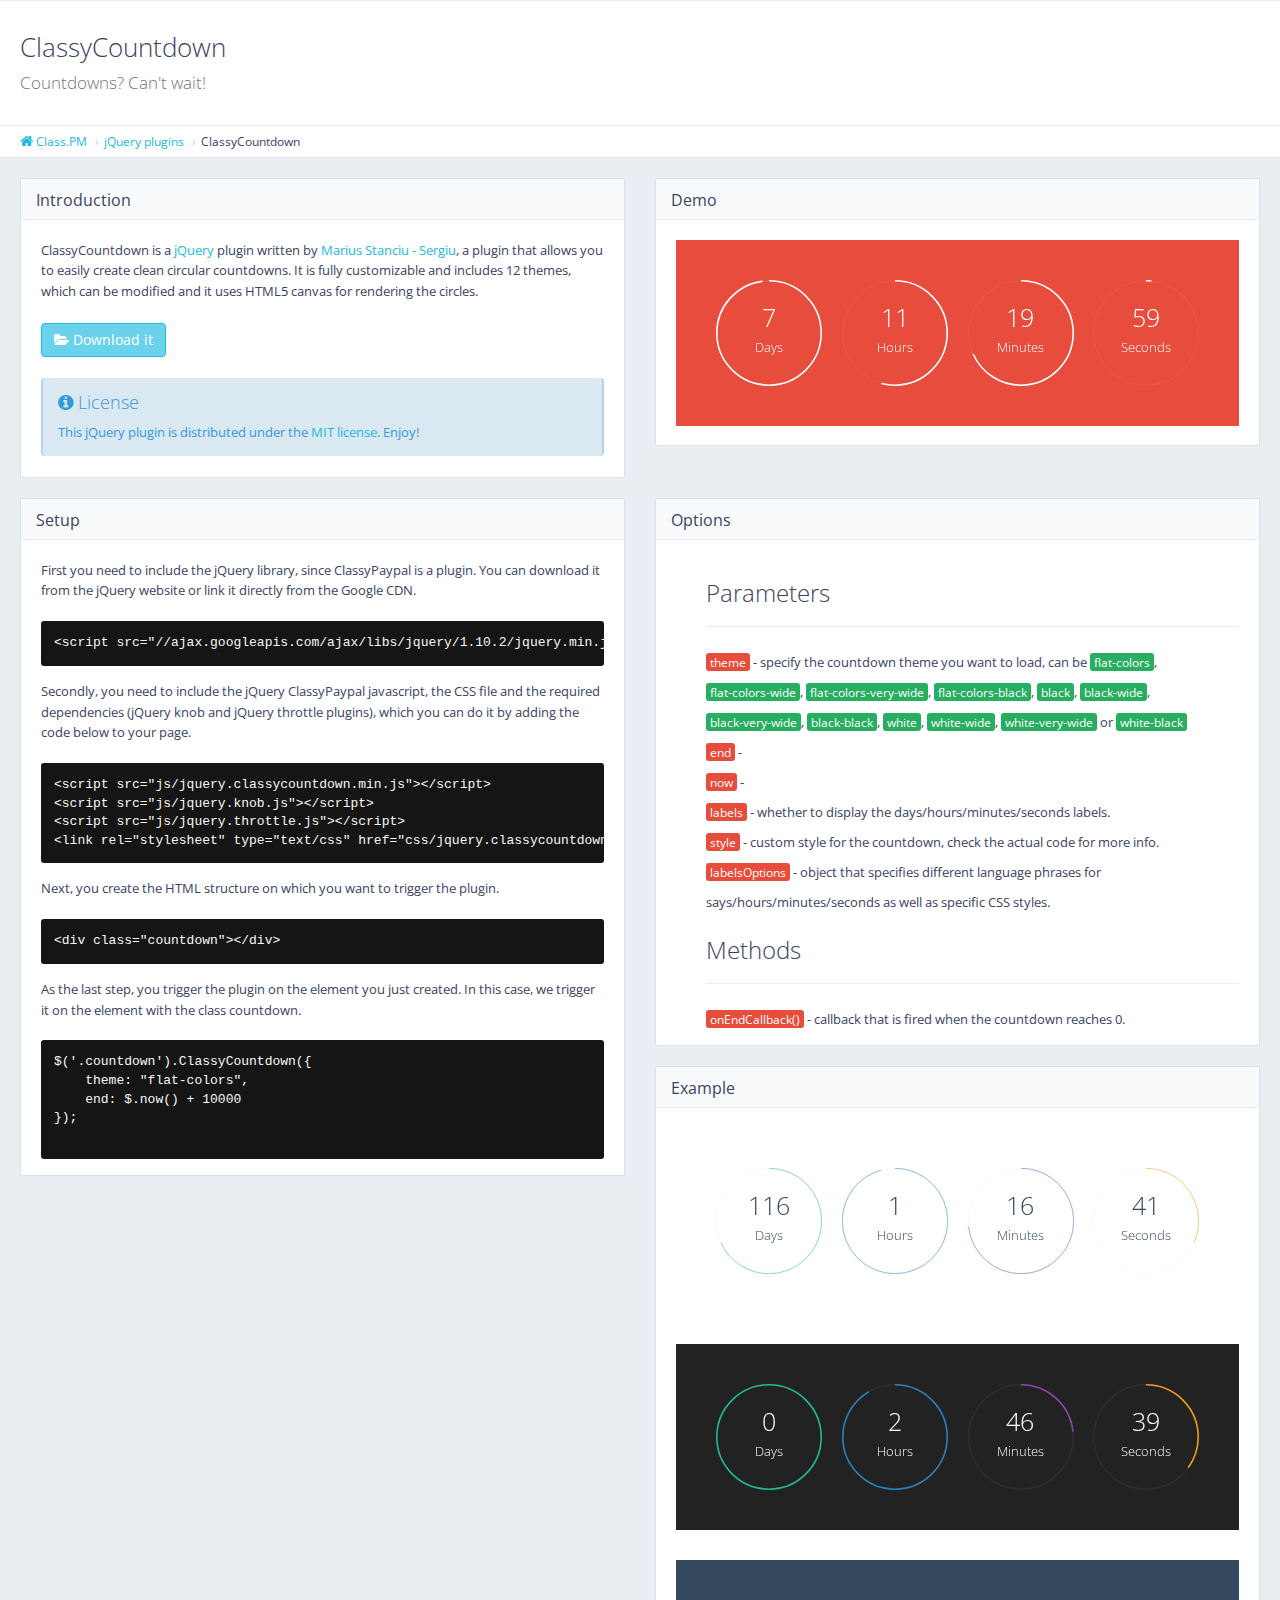
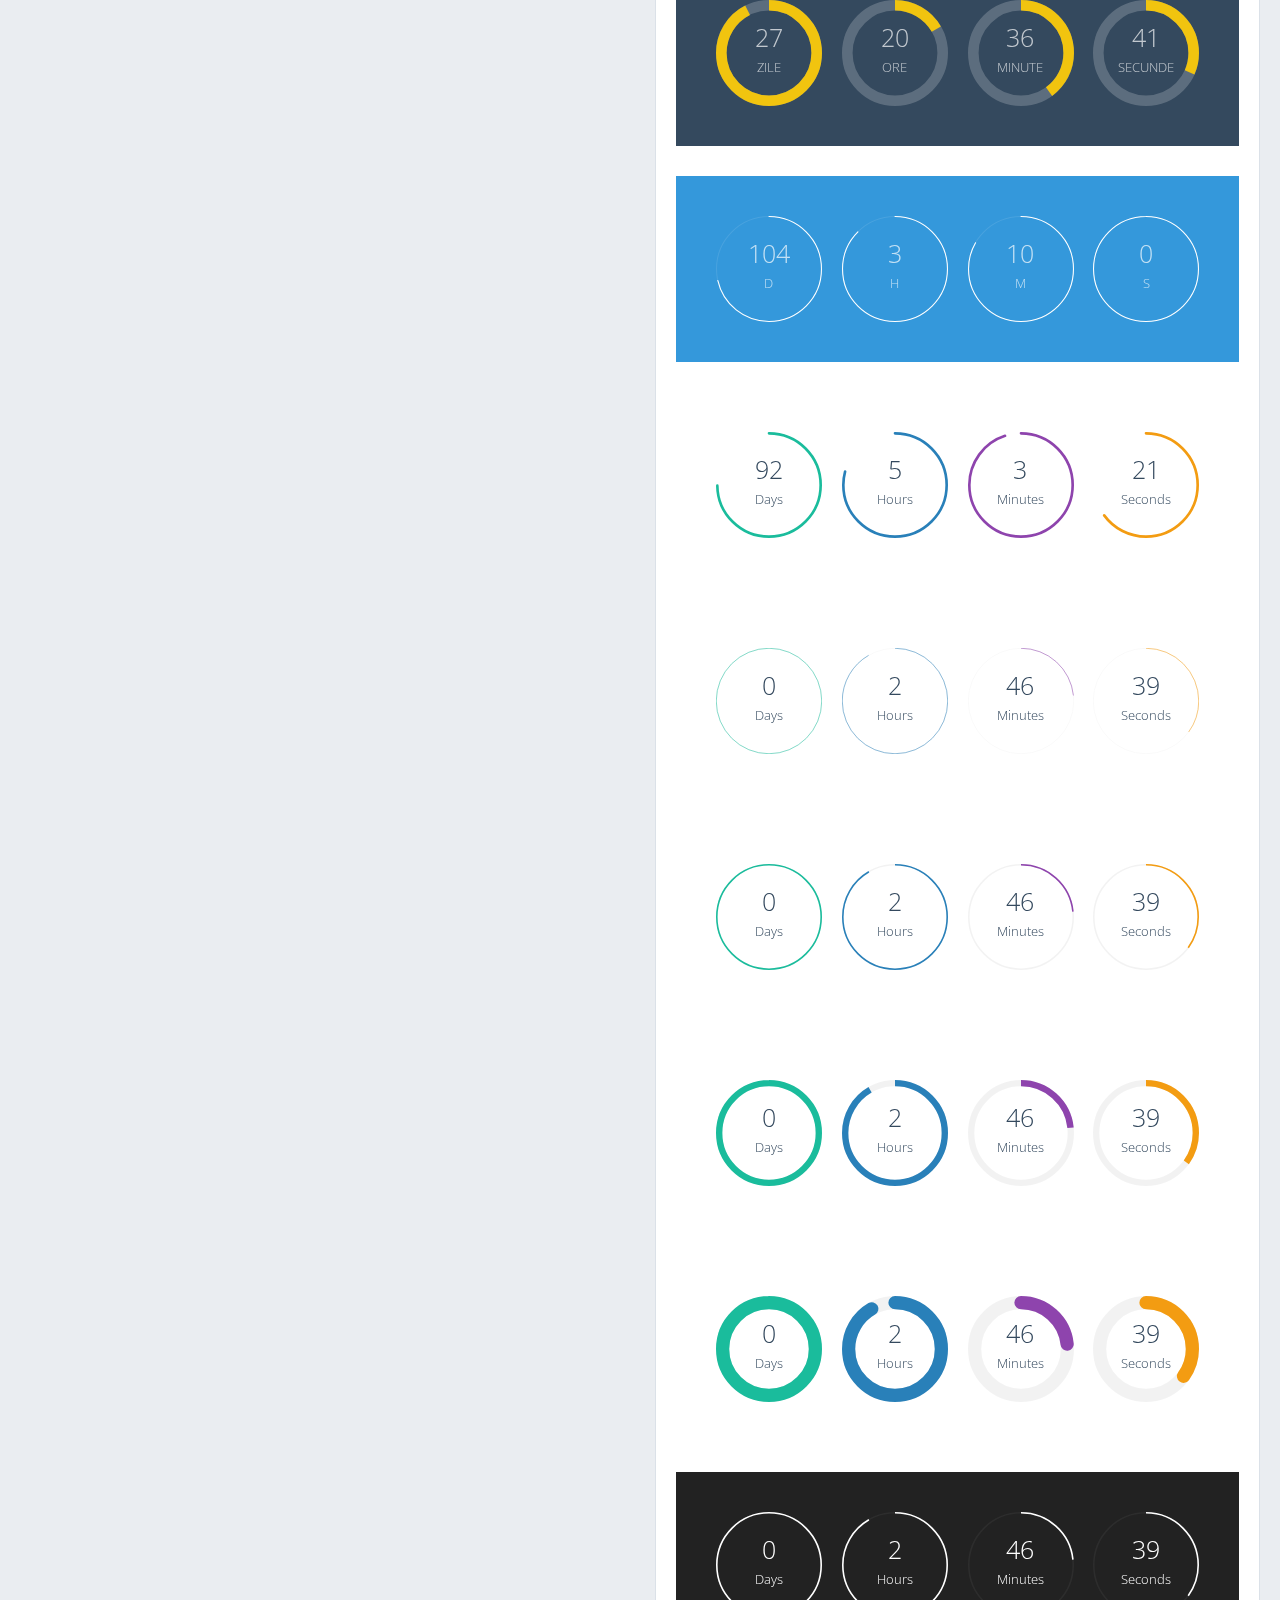
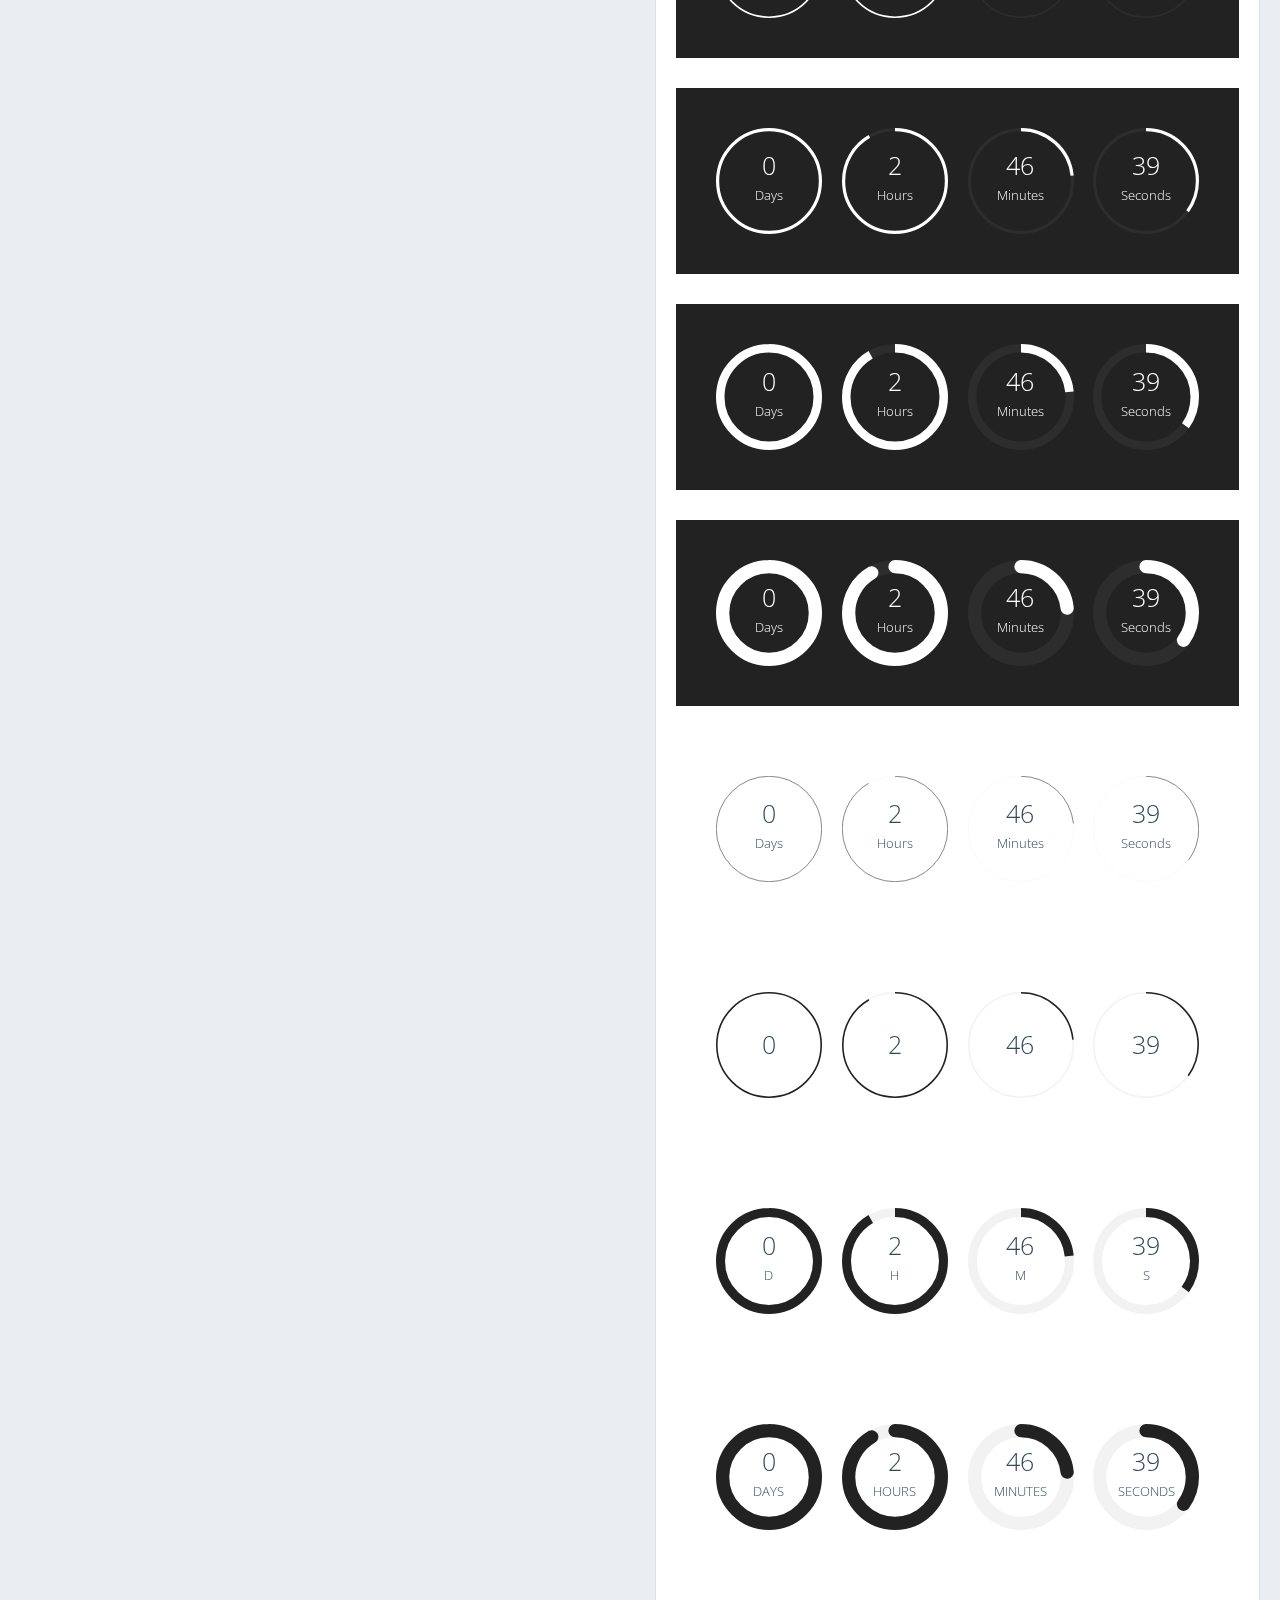
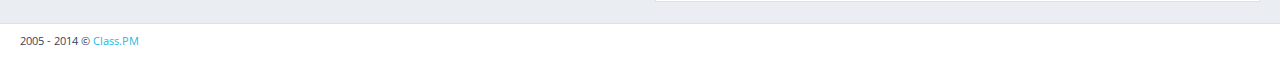
<file: js/classycountdown/doc.html>
<!DOCTYPE html>
<html>
    <head>
        <meta http-equiv="content-type" content="text/html; charset=UTF-8">
        <meta charset="utf-8">
        <title>ClassyCountdown jQuery plugin | Class.PM</title>
        <link rel="stylesheet" href="https://fonts.googleapis.com/css?family=Open+Sans:300,300italic,400,400italic,600,600italic,700,700italic" />
        <link rel="stylesheet" href="css/documentation.css" />
        <script src="http://ajax.googleapis.com/ajax/libs/jquery/1.10.2/jquery.min.js"></script>
        <script src="js/jquery.knob.js"></script>
        <script src="js/jquery.throttle.js"></script>
        <script src="js/jquery.classycountdown.js"></script>
        <link rel="stylesheet" type="text/css" href="css/jquery.classycountdown.css" />
        <style>
            .ClassyCountdownDemo { margin:0 auto 30px auto; max-width:800px; width:calc(100%); padding:30px; display:block }
            #countdown2 { background:#FFF }
            #countdown3 { background:rgb(52, 73, 94) }
            #countdown4 { background:#222 }
            #countdown5 { background:#222 }
            #countdown6 { background:#222 }
            #countdown7 { background:#222 }
            #countdown8 { background:#222 }
            #countdown9 { background:#FFF }
            #countdown10 { background:#3498db }
        </style>
    </head>
    <body>
        <div id="page-container">
            <div id="main-container">
                <div id="page-content">
                    <div class="content-header">
                        <div class="header-section">
                            <h1>ClassyCountdown<br><small>Countdowns? Can't wait!</small></h1>
                        </div>
                    </div>
                    <ul class="breadcrumb breadcrumb-top">
                        <li><a href="http://www.class.pm/"><i class="fa fa-home"></i> Class.PM</a></li>
                        <li><a href="http://www.class.pm/#jquery">jQuery plugins</a></li>
                        <li>ClassyCountdown</li>
                    </ul>
                    <div class="row">
                        <div class="col-md-6">
                            <div class="block">
                                <div class="block-title">
                                    <h2>Introduction</h2>
                                </div>
                                <div class="clearfix">
                                    <p>ClassyCountdown is a <a href="http://www.jquery.com">jQuery</a> plugin written by <a href="http://www.class.pm">Marius Stanciu - Sergiu</a>, a plugin that allows you to easily create clean circular countdowns. It is fully customizable and includes 12 themes, which can be modified and it uses HTML5 canvas for rendering the circles.</p>
                                    <p>
                                        <a href="/files/jquery-classycountdown.zip" class="btn btn-primary">
                                            <i class="fa fa-folder-open"></i> Download it
                                        </a>
                                    </p>
                                    <div class="alert alert-info">
                                        <h4><i class="fa fa-info-circle"></i> License</h4>
                                        This jQuery plugin is distributed under the <a href="http://www.class.pm/LICENSE-MIT">MIT license</a>. Enjoy!
                                    </div>
                                </div>
                            </div>
                        </div>
                        <div class="col-md-6">
                            <div class="block">
                                <div class="block-title">
                                    <h2>Demo</h2>
                                </div>
                                <div class="clearfix">
                                    <div style="background:#e74c3c; color:#FFF;padding:30px;">
                                        <div id="countdown1"></div>
                                    </div>
                                    <br />
                                </div>
                            </div>
                        </div>
                    </div>
                    <div class="row">
                        <div class="col-md-6">
                            <div class="block">
                                <div class="block-title">
                                    <h2>Setup</h2>
                                </div>
                                <div class="clearfix">
                                    <p>First you need to include the jQuery library, since ClassyPaypal is a plugin. You can download it from the jQuery website or link it directly from the Google CDN.</p>
                                    <pre>&lt;script src="//ajax.googleapis.com/ajax/libs/jquery/1.10.2/jquery.min.js"&gt;&lt;/script&gt;</pre>
                                    <p>Secondly, you need to include the jQuery ClassyPaypal javascript, the CSS file and the required dependencies (jQuery knob and jQuery throttle plugins), which you can do it by adding the code below to your page.</p>
                                    <pre>&lt;script src="js/jquery.classycountdown.min.js"&gt;&lt;/script&gt;
&lt;script src="js/jquery.knob.js"&gt;&lt;/script&gt;
&lt;script src="js/jquery.throttle.js"&gt;&lt;/script&gt;
&lt;link rel="stylesheet" type="text/css" href="css/jquery.classycountdown.min.css" /&gt;</pre>
                                    <p>Next, you create the HTML structure on which you want to trigger the plugin.</p>
                                    <pre>&lt;div class="countdown"&gt;&lt;/div&gt;</pre>
                                    <p>As the last step, you trigger the plugin on the element you just created. In this case, we trigger it on the element with the class countdown.</p>
                                    <pre>$('.countdown').ClassyCountdown({
    theme: "flat-colors",
    end: $.now() + 10000
});
                                    </pre>
                                </div>
                            </div>
                        </div>
                        <div class="col-md-6">
                            <div class="block">
                                <div class="block-title">
                                    <h2>Options</h2>
                                </div>
                                <div class="clearfix">
                                    <ul class="fa-ul">
                                        <li>
                                            <h3>Parameters</h3>
                                            <hr />
                                        </li>
                                        <li>
                                            <span class="label label-danger">theme</span> - specify the countdown theme you want to load, can be <span class="label label-success">flat-colors</span>, <span class="label label-success">flat-colors-wide</span>, <span class="label label-success">flat-colors-very-wide</span>, <span class="label label-success">flat-colors-black</span>, <span class="label label-success">black</span>, <span class="label label-success">black-wide</span>, <span class="label label-success">black-very-wide</span>, <span class="label label-success">black-black</span>, <span class="label label-success">white</span>, <span class="label label-success">white-wide</span>, <span class="label label-success">white-very-wide</span> or <span class="label label-success">white-black</span>
                                        </li>
                                        <li>
                                            <span class="label label-danger">end</span> - 
                                        </li>
                                        <li>
                                            <span class="label label-danger">now</span> - 
                                        </li>
                                        <li>
                                            <span class="label label-danger">labels</span> - whether to display the days/hours/minutes/seconds labels.
                                        </li>
                                        <li>
                                            <span class="label label-danger">style</span> - custom style for the countdown, check the actual code for more info.
                                        </li>
                                        <li>
                                            <span class="label label-danger">labelsOptions</span> - object that specifies different language phrases for says/hours/minutes/seconds as well as specific CSS styles.
                                        </li>
                                        <li>
                                            <h3>Methods</h3>
                                            <hr />
                                        </li>
                                        <li>
                                            <span class="label label-danger">onEndCallback()</span> - callback that is fired when the countdown reaches 0.
                                        </li>
                                    </ul>
                                </div>
                            </div>
                            <div class="block">
                                <div class="block-title">
                                    <h2>Example</h2>
                                </div>
                                <div class="clearfix">
                                    <div id="countdown2" class="ClassyCountdownDemo"></div>
                                    <div id="countdown4" class="ClassyCountdownDemo"></div>
                                    <div id="countdown3" class="ClassyCountdownDemo"></div>
                                    <div id="countdown10" class="ClassyCountdownDemo"></div>
                                    <div id="countdown9" class="ClassyCountdownDemo"></div>
                                    <div id="countdown15" class="ClassyCountdownDemo"></div>
                                    <div id="countdown16" class="ClassyCountdownDemo"></div>
                                    <div id="countdown17" class="ClassyCountdownDemo"></div>
                                    <div id="countdown18" class="ClassyCountdownDemo"></div>
                                    <div id="countdown5" class="ClassyCountdownDemo"></div>
                                    <div id="countdown6" class="ClassyCountdownDemo"></div>
                                    <div id="countdown7" class="ClassyCountdownDemo"></div>
                                    <div id="countdown8" class="ClassyCountdownDemo"></div>
                                    <div id="countdown11" class="ClassyCountdownDemo"></div>
                                    <div id="countdown12" class="ClassyCountdownDemo"></div>
                                    <div id="countdown13" class="ClassyCountdownDemo"></div>
                                    <div id="countdown14" class="ClassyCountdownDemo"></div>
                                    <script>
                                        $(document).ready(function() {
                                            $('#countdown15').ClassyCountdown({
                                                theme: "flat-colors",
                                                end: $.now() + 10000
                                            });
                                            $('#countdown16').ClassyCountdown({
                                                theme: "flat-colors-wide",
                                                end: $.now() + 10000
                                            });
                                            $('#countdown17').ClassyCountdown({
                                                theme: "flat-colors-very-wide",
                                                end: $.now() + 10000
                                            });
                                            $('#countdown18').ClassyCountdown({
                                                theme: "flat-colors-black",
                                                end: $.now() + 10000
                                            });
                                            $('#countdown1').ClassyCountdown({
                                                theme: "white",
                                                end: $.now() + 645600
                                            });
                                            $('#countdown5').ClassyCountdown({
                                                theme: "white",
                                                end: $.now() + 10000
                                            });
                                            $('#countdown6').ClassyCountdown({
                                                theme: "white-wide",
                                                end: $.now() + 10000
                                            });
                                            $('#countdown7').ClassyCountdown({
                                                theme: "white-very-wide",
                                                end: $.now() + 10000
                                            });
                                            $('#countdown8').ClassyCountdown({
                                                theme: "white-black",
                                                end: $.now() + 10000
                                            });
                                            $('#countdown11').ClassyCountdown({
                                                theme: "black",
                                                style: {
                                                    secondsElement: {
                                                        gauge: {
                                                            fgColor: "#F00"
                                                        }
                                                    }
                                                },
                                                end: $.now() + 10000
                                            });
                                            $('#countdown12').ClassyCountdown({
                                                theme: "black-wide",
                                                labels: false,
                                                end: $.now() + 10000
                                            });
                                            $('#countdown13').ClassyCountdown({
                                                theme: "black-very-wide",
                                                labelsOptions: {
                                                    lang: {
                                                        days: 'D',
                                                        hours: 'H',
                                                        minutes: 'M',
                                                        seconds: 'S'
                                                    },
                                                    style: 'font-size:0.5em; text-transform:uppercase;'
                                                },
                                                end: $.now() + 10000
                                            });
                                            $('#countdown14').ClassyCountdown({
                                                theme: "black-black",
                                                labelsOptions: {
                                                    style: 'font-size:0.5em; text-transform:uppercase;'
                                                },
                                                end: $.now() + 10000
                                            });
                                            $('#countdown4').ClassyCountdown({
                                                end: $.now() + 10000,
                                                labels: true,
                                                style: {
                                                    element: "",
                                                    textResponsive: .5,
                                                    days: {
                                                        gauge: {
                                                            thickness: .03,
                                                            bgColor: "rgba(255,255,255,0.05)",
                                                            fgColor: "#1abc9c"
                                                        },
                                                        textCSS: 'font-family:\'Open Sans\'; font-size:25px; font-weight:300; color:#fff;'
                                                    },
                                                    hours: {
                                                        gauge: {
                                                            thickness: .03,
                                                            bgColor: "rgba(255,255,255,0.05)",
                                                            fgColor: "#2980b9"
                                                        },
                                                        textCSS: 'font-family:\'Open Sans\'; font-size:25px; font-weight:300; color:#fff;'
                                                    },
                                                    minutes: {
                                                        gauge: {
                                                            thickness: .03,
                                                            bgColor: "rgba(255,255,255,0.05)",
                                                            fgColor: "#8e44ad"
                                                        },
                                                        textCSS: 'font-family:\'Open Sans\'; font-size:25px; font-weight:300; color:#fff;'
                                                    },
                                                    seconds: {
                                                        gauge: {
                                                            thickness: .03,
                                                            bgColor: "rgba(255,255,255,0.05)",
                                                            fgColor: "#f39c12"
                                                        },
                                                        textCSS: 'font-family:\'Open Sans\'; font-size:25px; font-weight:300; color:#fff;'
                                                    }

                                                },
                                                onEndCallback: function() {
                                                    console.log("Time out!");
                                                }
                                            });
                                            $('#countdown2').ClassyCountdown({
                                                end: '1388468325',
                                                now: '1378441323',
                                                labels: true,
                                                style: {
                                                    element: "",
                                                    textResponsive: .5,
                                                    days: {
                                                        gauge: {
                                                            thickness: .01,
                                                            bgColor: "rgba(0,0,0,0.05)",
                                                            fgColor: "#1abc9c"
                                                        },
                                                        textCSS: 'font-family:\'Open Sans\'; font-size:25px; font-weight:300; color:#34495e;'
                                                    },
                                                    hours: {
                                                        gauge: {
                                                            thickness: .01,
                                                            bgColor: "rgba(0,0,0,0.05)",
                                                            fgColor: "#2980b9"
                                                        },
                                                        textCSS: 'font-family:\'Open Sans\'; font-size:25px; font-weight:300; color:#34495e;'
                                                    },
                                                    minutes: {
                                                        gauge: {
                                                            thickness: .01,
                                                            bgColor: "rgba(0,0,0,0.05)",
                                                            fgColor: "#8e44ad"
                                                        },
                                                        textCSS: 'font-family:\'Open Sans\'; font-size:25px; font-weight:300; color:#34495e;'
                                                    },
                                                    seconds: {
                                                        gauge: {
                                                            thickness: .01,
                                                            bgColor: "rgba(0,0,0,0.05)",
                                                            fgColor: "#f39c12"
                                                        },
                                                        textCSS: 'font-family:\'Open Sans\'; font-size:25px; font-weight:300; color:#34495e;'
                                                    }

                                                },
                                                onEndCallback: function() {
                                                    console.log("Time out!");
                                                }
                                            });
                                            $('#countdown9').ClassyCountdown({
                                                end: '1388468325',
                                                now: '1380501323',
                                                labels: true,
                                                style: {
                                                    element: "",
                                                    textResponsive: .5,
                                                    days: {
                                                        gauge: {
                                                            thickness: .05,
                                                            bgColor: "rgba(0,0,0,0)",
                                                            fgColor: "#1abc9c",
                                                            lineCap: 'round'
                                                        },
                                                        textCSS: 'font-family:\'Open Sans\'; font-size:25px; font-weight:300; color:#34495e;'
                                                    },
                                                    hours: {
                                                        gauge: {
                                                            thickness: .05,
                                                            bgColor: "rgba(0,0,0,0)",
                                                            fgColor: "#2980b9",
                                                            lineCap: 'round'
                                                        },
                                                        textCSS: 'font-family:\'Open Sans\'; font-size:25px; font-weight:300; color:#34495e;'
                                                    },
                                                    minutes: {
                                                        gauge: {
                                                            thickness: .05,
                                                            bgColor: "rgba(0,0,0,0)",
                                                            fgColor: "#8e44ad",
                                                            lineCap: 'round'
                                                        },
                                                        textCSS: 'font-family:\'Open Sans\'; font-size:25px; font-weight:300; color:#34495e;'
                                                    },
                                                    seconds: {
                                                        gauge: {
                                                            thickness: .05,
                                                            bgColor: "rgba(0,0,0,0)",
                                                            fgColor: "#f39c12",
                                                            lineCap: 'round'
                                                        },
                                                        textCSS: 'font-family:\'Open Sans\'; font-size:25px; font-weight:300; color:#34495e;'
                                                    }

                                                },
                                                onEndCallback: function() {
                                                    console.log("Time out!");
                                                }
                                            });
                                            $('#countdown10').ClassyCountdown({
                                                end: '1397468325',
                                                now: '1388471324',
                                                labels: true,
                                                labelsOptions: {
                                                    lang: {
                                                        days: 'D',
                                                        hours: 'H',
                                                        minutes: 'M',
                                                        seconds: 'S'
                                                    },
                                                    style: 'font-size:0.5em; text-transform:uppercase;'
                                                },
                                                style: {
                                                    element: "",
                                                    textResponsive: .5,
                                                    days: {
                                                        gauge: {
                                                            thickness: .02,
                                                            bgColor: "rgba(255,255,255,0.1)",
                                                            fgColor: "rgba(255,255,255,1)",
                                                            lineCap: 'round'
                                                        },
                                                        textCSS: 'font-family:\'Open Sans\'; font-size:25px; font-weight:300; color:rgba(255,255,255,0.7);'
                                                    },
                                                    hours: {
                                                        gauge: {
                                                            thickness: .02,
                                                            bgColor: "rgba(255,255,255,0.1)",
                                                            fgColor: "rgba(255,255,255,1)",
                                                            lineCap: 'round'
                                                        },
                                                        textCSS: 'font-family:\'Open Sans\'; font-size:25px; font-weight:300; color:rgba(255,255,255,0.7);'
                                                    },
                                                    minutes: {
                                                        gauge: {
                                                            thickness: .02,
                                                            bgColor: "rgba(255,255,255,0.1)",
                                                            fgColor: "rgba(255,255,255,1)",
                                                            lineCap: 'round'
                                                        },
                                                        textCSS: 'font-family:\'Open Sans\'; font-size:25px; font-weight:300; color:rgba(255,255,255,0.7);'
                                                    },
                                                    seconds: {
                                                        gauge: {
                                                            thickness: .02,
                                                            bgColor: "rgba(255,255,255,0.1)",
                                                            fgColor: "rgba(255,255,255,1)",
                                                            lineCap: 'round'
                                                        },
                                                        textCSS: 'font-family:\'Open Sans\'; font-size:25px; font-weight:300; color:rgba(255,255,255,0.7);'
                                                    },
                                                },
                                                onEndCallback: function() {
                                                    console.log("Time out!");
                                                }
                                            });
                                            $('#countdown3').ClassyCountdown({
                                                end: '1390868325',
                                                now: '1388461323',
                                                labels: true,
                                                labelsOptions: {
                                                    lang: {
                                                        days: 'Zile',
                                                        hours: 'Ore',
                                                        minutes: 'Minute',
                                                        seconds: 'Secunde'
                                                    },
                                                    style: 'font-size:0.5em; text-transform:uppercase;'
                                                },
                                                style: {
                                                    element: "",
                                                    textResponsive: .5,
                                                    days: {
                                                        gauge: {
                                                            thickness: .2,
                                                            bgColor: "rgba(255,255,255,0.2)",
                                                            fgColor: "rgb(241, 196, 15)"
                                                        },
                                                        textCSS: 'font-family:\'Open Sans\'; font-size:25px; font-weight:300; color:rgba(255,255,255,0.7);'
                                                    },
                                                    hours: {
                                                        gauge: {
                                                            thickness: .2,
                                                            bgColor: "rgba(255,255,255,0.2)",
                                                            fgColor: "rgb(241, 196, 15)"
                                                        },
                                                        textCSS: 'font-family:\'Open Sans\'; font-size:25px; font-weight:300; color:rgba(255,255,255,0.7);'
                                                    },
                                                    minutes: {
                                                        gauge: {
                                                            thickness: .2,
                                                            bgColor: "rgba(255,255,255,0.2)",
                                                            fgColor: "rgb(241, 196, 15)"
                                                        },
                                                        textCSS: 'font-family:\'Open Sans\'; font-size:25px; font-weight:300; color:rgba(255,255,255,0.7);'
                                                    },
                                                    seconds: {
                                                        gauge: {
                                                            thickness: .2,
                                                            bgColor: "rgba(255,255,255,0.2)",
                                                            fgColor: "rgb(241, 196, 15)"
                                                        },
                                                        textCSS: 'font-family:\'Open Sans\'; font-size:25px; font-weight:300; color:rgba(255,255,255,0.7);'
                                                    }

                                                },
                                                onEndCallback: function() {
                                                    console.log("Time out!");
                                                }
                                            });
                                        });
                                    </script>
                                </div>
                            </div>
                        </div>
                    </div>
                </div>
                <footer class="clearfix">
                    <div class="pull-left">
                        <span>2005 - 2014</span> © <a href="http://www.class.pm" target="_blank">Class.PM</a>
                    </div>
                </footer>
            </div>
        </div>
        <script>
            (function(i, s, o, g, r, a, m) {
                i['GoogleAnalyticsObject'] = r;
                i[r] = i[r] || function() {
                    (i[r].q = i[r].q || []).push(arguments)
                }, i[r].l = 1 * new Date();
                a = s.createElement(o),
                        m = s.getElementsByTagName(o)[0];
                a.async = 1;
                a.src = g;
                m.parentNode.insertBefore(a, m)
            })(window, document, 'script', '//www.google-analytics.com/analytics.js', 'ga');
            ga('create', 'UA-30825160-1', 'class.pm');
            ga('send', 'pageview');
        </script>
    </body>
</html>
</file>
<file: css/menuzord-skins/menuzord-rounded-boxed.css>
/*
Rounded Boxed Skin
*/

/* Menu items */
.menuzord-menu > li{
	padding: 18px 0;
}
.menuzord-menu > li > a{
	padding: 8px 16px;
	border-radius: 30px;
}

/* Active/hover state (Menu items) */
.menuzord-menu > li.active > a,
.menuzord-menu > li:hover > a{
	background: #333;
	color: #fff;
}

/* Dropdown */
.menuzord-menu ul.dropdown{
	top: 71px;
}
.menuzord-menu ul.dropdown li ul.dropdown{
    top: 0;
}

/* Dropdown items */
.menuzord .menuzord-menu ul.dropdown li:hover > a{
	background: #333;
	color: #fff;
}

/* Megamenu */
.menuzord-menu > li > .megamenu{
	top: 71px;
}

/* Search field */
.menuzord-menu > li.search form{
	padding: 2px 16px;
}

/* Color schemes */
/* blue */
.menuzord.blue .menuzord-menu > li.active > a, 
.menuzord.blue .menuzord-menu > li:hover > a, 
.menuzord.blue .menuzord-menu ul.dropdown li:hover > a{ 
	background: #5D9CEC; 
	color: #fff;
}
/* green */
.menuzord.green .menuzord-menu > li.active > a, 
.menuzord.green .menuzord-menu > li:hover > a, 
.menuzord.green .menuzord-menu ul.dropdown li:hover > a{ 
	background: #48CFAD;
	color: #fff;
}
/* red */
.menuzord.red .menuzord-menu > li.active > a, 
.menuzord.red .menuzord-menu > li:hover > a, 
.menuzord.red .menuzord-menu ul.dropdown li:hover > a{ 
	background: #FC6E51;
	color: #fff;
}
/* orange */
.menuzord.orange .menuzord-menu > li.active > a, 
.menuzord.orange .menuzord-menu > li:hover > a, 
.menuzord.orange .menuzord-menu ul.dropdown li:hover > a{ 
	background: #ff853f;
	color: #fff;
}
/* yellow */
.menuzord.yellow .menuzord-menu > li.active > a, 
.menuzord.yellow .menuzord-menu > li:hover > a, 
.menuzord.yellow .menuzord-menu ul.dropdown li:hover > a{ 
	background: #FFCE54;
	color: #fff;
}
/* purple */
.menuzord.purple .menuzord-menu > li.active > a, 
.menuzord.purple .menuzord-menu > li:hover > a, 
.menuzord.purple .menuzord-menu ul.dropdown li:hover > a{ 
	background: #AC92EC;
	color: #fff;
}
/* pink */
.menuzord.pink .menuzord-menu > li.active > a, 
.menuzord.pink .menuzord-menu > li:hover > a, 
.menuzord.pink .menuzord-menu ul.dropdown li:hover > a{ 
	background: #EC87C0;
	color: #fff;
}

/* Mobile mode (Responsive mode) */
@media (max-width: 900px){
	/* Menu items */
	.menuzord-responsive .menuzord-menu > li{
		padding: 0;
	}
	.menuzord-responsive .menuzord-menu > li > a{
		padding: 12px 20px !important;
		border-radius: 0;
	}
}
</file>
<file: css/style-main.css>
/*------------------------------------------------------------------
[Master Stylesheet]

Project:        Studypress
Version:        1.0
Primary use:    StudyPress | Education & Courses HTML Template
Author:         ThemeMascot
URL:            http://themeforest.net/user/ThemeMascot
-------------------------------------------------------------------*/
/*
This file contains the common styles of this theme.
*/
/*------------------------------------------------------------------
[Table of contents]

	* Typography.less
	* Common.less
	* Extra.less
	* Header.less
	* Nav.less
	* Inner-Header-Title.less
	* Vertical-Nav.less
	* menu-full-page.less
	* Boxed-layout.less
	* Form.less
	* Side-Push-Panel.less
	* Box-Hover-Effect.less
	* Work-Gallery.less
	* gallery-isotope.less
	* Slider.less
	* Home.less
	* About.less
	* Contact.less
	* Services.less
	* Shop.less
	* Blog.less
	* Shortcode.less 
		* Alerts.less
		* Buttons.less
		* Blockquote.less
		* Clients.less
		* Countdown.less
		* Countdown-Timer.less
		* Dividers.less
		* Facebook-Disqus-Comments.less
		* Faqs.less
		* Flexslider.less
		* Flip-Box.less
		* Font-Icons-Style.less
		* Funfacts.less
		* Icon-Boxes.less
		* Infinitescroll.less
		* Instagram.less
		* Light-Box.less
		* Map.less
		* Pegination.less
		* Pricing.less
		* Process-Steps.less
		* Progress-Bar.less
		* Promo.less
		* Section-Title.less
		* Separators.less
		* styled-icons.less
		* Tabs.less
		* Teams.less
		* Testimonials.less
		* Toggles-Accordions.less
		* Vertical-Timeline.less
		* Working-Process.less
		* Widgets.less
	* Footer
* ===============================================
*/
@import "../css/font-awesome.min.css";
@import "../css/font-awesome-animation.min.css";
@import "../css/pe-icon-7-stroke.css";
/* @import "../css/elegant-icons.css"; */
/* @import "../css/stroke-gap-icons.css"; */
@import "../css/utility-classes.css";
@import url(https://fonts.googleapis.com/css?family=Open+Sans:300,400,500,600,700,800|Raleway:400,300,200,500,700,600,800|Playfair+Display:400,400italic,700,700italic);
/*
 * Typography.less
 * -----------------------------------------------
*/
::selection {
  background: #333333;
  color: #fff;
  text-shadow: none;
}
::-moz-selection {
  background: #333333;
  /* Firefox */
  color: #fff;
  text-shadow: none;
}
::-webkit-selection {
  background: #333333;
  /* Safari */
  color: #fff;
  text-shadow: none;
}
:active,
:focus {
  outline: none !important;
}
html {
  font-size: 100%;
}
body {
  line-height: 1.7;
  color: #666666;
  font-size: 14px;
  font-family: 'Open Sans', sans-serif;
  background-color: #fff;
}
a {
  color: #808080;
  text-decoration: none;
}
a:hover,
a:focus {
  color: #595959;
  text-decoration: none;
}
a img {
  border: none;
}
img {
  max-width: 100%;
}
iframe {
  border: none;
}
/* -------- Headings ---------- */
h1,
.h1 {
  font-size: 3.4rem;
}
h2,
.h2 {
  font-size: 2rem;
}
h3,
.h3 {
  font-size: 24px;
}
h4,
.h4 {
  font-size: 18px;
}
h5,
.h5 {
  font-size: 14px;
}
h6,
.h6 {
  font-size: 12px;
}
h1,
h2,
.h1,
.h2 {
  font-family: 'Open Sans', sans-serif;
  font-weight: 500;
  line-height: 1.42857143;
  color: #333333;
}
h1 small,
h2 small,
.h1 small,
.h2 small,
h1 .small,
h2 .small,
.h1 .small,
.h2 .small {
  font-weight: normal;
  line-height: 1;
  color: #333333;
}
h1 a,
h2 a,
.h1 a,
.h2 a {
  color: #333333;
}
h3,
h4,
h5,
h6,
.h3,
.h4,
.h5,
.h6 {
  font-family: 'Open Sans', sans-serif;
  font-weight: 400;
  line-height: 1.42857143;
  color: #333333;
}
h3 small,
h4 small,
h5 small,
h6 small,
.h3 small,
.h4 small,
.h5 small,
.h6 small,
h3 .small,
h4 .small,
h5 .small,
h6 .small,
.h3 .small,
.h4 .small,
.h5 .small,
.h6 .small {
  font-weight: normal;
  line-height: 1;
  color: #333333;
}
h3 a,
h4 a,
h5 a,
h6 a,
.h3 a,
.h4 a,
.h5 a,
.h6 a {
  color: #333333;
}
/* -------- Body Text ---------- */
p,
pre,
ul,
ol,
dl,
dd,
blockquote,
address,
table,
fieldset,
form {
  margin-bottom: 10px;
}
/* -------- Custom Font Family ---------- */
.font-opensans {
  font-family: 'Open Sans', sans-serif;
}
.font-raleway {
  font-family: 'Raleway', sans-serif;
}
.font-titillium {
  font-family: 'Titillium Web', sans-serif;
}
/* breadcrumb */
.breadcrumb {
  background-color: transparent;
  padding-left: 0;
}
.breadcrumb > li + li::before {
  content: "\f22d";
  font-family: fontawesome;
  font-size: 9px;
}
.breadcrumb li.active {
  color: #111111;
}
.breadcrumb.white li.active {
  color: #fff;
}
.breadcrumb.white li a {
  color: #808080;
}
@media only screen and (min-width: 768px) {
  .breadcrumb.text-right {
    text-align: right;
  }
}
/*Drop Caps*/
.drop-caps p {
  text-align: justify;
}
.drop-caps p:first-child:first-letter {
  color: #111111;
  display: block;
  float: left;
  font-size: 48px;
  line-height: 48px;
  margin: 6px 3px;
  padding: 10px 18px;
}
.drop-caps.text-colored p:first-child:first-letter {
  display: block;
  float: left;
  font-size: 48px;
  line-height: 48px;
  margin: 6px 3px;
  padding: 10px 18px;
}
.drop-caps.border p:first-child:first-letter {
  border: 1px solid;
  margin: 8px 16px 0 0;
  padding: 15px 20px;
}
.drop-caps.border-rounded p:first-child:first-letter {
  border: 1px solid;
  border-radius: 50%;
  margin: 8px 16px 0 0;
  padding: 15px 20px;
}
.drop-caps.colored-square p:first-child:first-letter {
  color: #fff;
  margin: 8px 16px 0 0;
  padding: 15px 20px;
}
.drop-caps.colored-rounded p:first-child:first-letter {
  color: #fff;
  margin: 8px 16px 0 0;
  padding: 15px 20px;
  border-radius: 50%;
}
.drop-caps.dark-square p:first-child:first-letter {
  background: #222222;
  color: #fff;
  margin: 8px 16px 0 0;
  padding: 15px 20px;
}
.drop-caps.dark-rounded p:first-child:first-letter {
  background: #222222;
  color: #fff;
  margin: 8px 16px 0 0;
  padding: 15px 20px;
  border-radius: 50%;
}
/*Text Highlight*/
.text-highlight {
  background: none repeat scroll 0 0 #111111;
  border-radius: 4px;
  color: #fff;
  padding: 0 5px 3px;
}
.text-highlight.light {
  background: #808080;
}
/*
 * common.less
 * -----------------------------------------------
*/
/* -------- Basic Structure ---------- */
html {
  font-size: 100%;
  max-width: 100%;
}
@media only screen and (max-width: 991px) {
  html {
    font-size: 90%;
  }
}
@media only screen and (max-width: 767px) {
  html {
    font-size: 85%;
  }
}
@media only screen and (max-width: 479px) {
  html {
    font-size: 80%;
  }
}
html,
html a {
  -webkit-font-smoothing: antialiased;
}
body {
  max-width: 100%;
  overflow-x: hidden;
}
strong {
  color: #555555;
}
img {
  max-width: 100%;
}
ul,
ol {
  list-style: none;
  margin: 0;
  padding: 0;
}
.fluid-video-wrapper {
  padding: 0;
  position: relative;
  width: 100%;
}
iframe {
  border: none;
  width: 100%;
}
.lead {
  font-size: 18px;
}
.text-highlight {
  background: none repeat scroll 0 0 #111111;
  border-radius: 4px;
  color: #fff;
  padding: 0 5px 3px;
}
.text-highlight.light {
  background: #808080;
}
.inline-block {
  display: inline-block;
}
.display-block {
  display: block;
}
.fullwidth {
  width: 100%;
}
.bg-hover-theme-colored {
  -webkit-transition: all 0.3s ease;
  -o-transition: all 0.3s ease;
  transition: all 0.3s ease;
}
/* Text-decoration */
.text-underline {
  text-decoration: underline;
}
/* -------- Line-Bottom ---------- */
.heading-line-bottom {
  border-bottom: 1px dashed #808080;
  display: inline-block;
  margin: 0;
  position: relative;
  margin: 20px 0;
}
.heading-line-bottom::after {
  content: "";
  height: 2px;
  left: 0;
  position: absolute;
  top: 4px;
  width: 20px;
}
.heading-title {
  margin-top: 10px;
}
.line-bottom {
  position: relative;
  margin-bottom: 30px;
  padding-bottom: 10px;
}
.line-bottom:after {
  bottom: -1px;
  content: "";
  height: 2px;
  left: 0;
  position: absolute;
  width: 50px;
}
.line-bottom-centered {
  position: relative;
  margin: 10px 0 20px;
}
.line-bottom-centered:after {
  background: #2b96cc none repeat scroll 0 0;
  bottom: -8px;
  content: "";
  height: 1px;
  left: 0;
  margin-left: auto;
  margin-right: auto;
  margin-top: 0;
  position: absolute;
  right: 0;
  width: 30px;
}
.title-icon [class^="flaticon-"]::after,
.title-icon [class^="flaticon-"]::before {
  font-size: 48px;
  margin-left: 10px;
}
.title-icon {
  margin: 0 auto;
  max-width: 160px;
  position: relative;
}
.title-icon::after {
  content: "";
  height: 2px;
  left: 24px;
  position: absolute;
  top: 10px;
  width: 30px;
}
.title-icon::before {
  content: "";
  height: 2px;
  position: absolute;
  right: 20px;
  top: 10px;
  width: 30px;
}
/* -------- List ---------- */
ul,
ol {
  list-style: none;
  margin: 0;
  padding: 0;
}
ul ul,
ol ul {
  margin-left: 15px;
}
ul.list {
  list-style: outside none none;
  margin-top: 13px;
  padding-left: 0;
}
ul.list li {
  margin: 5px 0;
  font-weight: 500;
  padding-left: 15px;
  position: relative;
}
ul.list li:before {
  border: none;
  color: #a9a9a9;
  content: "\f111";
  display: inline-block;
  font-family: fontawesome;
  font-size: 9px;
  margin-right: 10px;
  padding: 0;
  left: 0;
  position: absolute;
  top: 1px;
}
ul.list li:hover:before {
  background: none;
  border-color: transparent;
}
ul.list li a {
  text-decoration: none;
  -webkit-transition: all 300ms ease-in;
  -o-transition: all 300ms ease-in;
  transition: all 300ms ease-in;
}
/* -------- List White ---------- */
ul.list.list-white li:before {
  color: #fff;
}
ul.list.list-white li:hover:before {
  background: none;
  border-color: transparent;
}
ul.list.list-white li a {
  color: #fff;
  text-decoration: none;
  -webkit-transition: all 300ms ease-in;
  -o-transition: all 300ms ease-in;
  transition: all 300ms ease-in;
}
/* -------- List border bottom ---------- */
ul.list-border-bottom li {
  border-bottom: 1px solid #eeeeee;
  padding-bottom: 10px;
}
ul.list.list-border-bottom li:last-child {
  border-bottom: none;
}
ul.list-border-bottom.no-padding li {
  padding-bottom: 0px;
}
ul.list-border-bottom.no-padding li:last-child {
  border-bottom: none;
}
/* -------- List Icons ---------- */
.list-icon li {
  font-size: 14px;
  margin: 0;
}
.list-icon li i {
  color: #555555;
  font-size: 14px;
  height: 28px;
  line-height: 28px;
  margin: 5px 10px 5px 0;
  text-align: center;
  width: 28px;
}
.list-icon.square li i {
  background: #c0c0c0;
  color: #555555;
  font-size: 12px;
  height: 28px;
  line-height: 28px;
  margin: 5px 10px 5px 0;
  text-align: center;
  width: 28px;
}
.list-icon.rounded li i {
  color: #555555;
  background: #c0c0c0;
  border-radius: 50%;
  font-size: 12px;
  height: 28px;
  line-height: 28px;
  margin: 5px 10px 5px 0;
  text-align: center;
  width: 28px;
}
.list-icon.theme-colored.square li i {
  color: #fff;
}
.list-icon.theme-colored.rounded li i {
  color: #fff;
}
/* -------- Personal Info List ---------- */
.list-info li {
  clear: both;
  position: relative;
}
.list-info li label {
  display: inline-block;
  font-weight: bold;
  padding: 5px 0 0;
}
.list-info li span {
  left: 110px;
  padding: 5px 0;
  position: absolute;
}
.list-features {
  -moz-column-count: 3;
  column-count: 3;
}
.list-dashed > article {
  border-bottom: 1px dashed #d3d3d3;
  margin-bottom: 7px;
  padding-bottom: 7px;
}
.list-dashed > div {
  border-bottom: 1px dashed #d3d3d3;
  margin-bottom: 7px;
  padding-bottom: 7px;
}
.list-dashed > li {
  border-bottom: 1px dashed #d3d3d3;
  margin-bottom: 7px;
  padding-bottom: 7px;
}
.list-dashed.dark-dash > article {
  border-bottom: 1px dashed #333333;
}
.list-dashed.dark-dash > div {
  border-bottom: 1px dashed #333333;
}
.list-dashed.dark-dash > li {
  border-bottom: 1px dashed #333333;
}
ul.list.check li:before {
  content: "\f00c";
  font-family: fontawesome;
  font-size: 12px;
}
ul.list.angle-double-right li:before {
  content: "\f101";
  font-family: fontawesome;
  font-size: 12px;
}
ul.list.angle-right li:before {
  content: "\f105";
  font-family: fontawesome;
}
ul.list.check-circle li:before {
  content: "\f058";
  font-family: fontawesome;
  font-size: 14px;
}
/* -------- Call To Actions ---------- */
.call-to-action {
  width: 100%;
  padding-bottom: 20px;
  padding-top: 20px;
}
/* -------- Section & Divider ---------- */
section {
  position: relative;
}
section > .container,
section > .container-fluid {
  padding-top: 70px;
  padding-bottom: 70px;
}
/* -------- Background Video ---------- */
.bg-video {
  height: 100%;
  position: absolute;
  text-align: center;
  width: 100%;
  z-index: -1;
}
.bg-video .video {
  height: 100%;
  left: 0;
  margin: 0;
  position: relative;
  top: 0;
  width: 100%;
}
.bg-video .video .mbYTP_wrapper {
  z-index: -1;
}
/* -------- Box Table ---------- */
.display-table-parent {
  height: 100%;
  left: 0;
  position: absolute;
  top: 0;
  width: 100%;
}
.display-table {
  display: table;
  height: 100%;
  position: relative;
  width: 100%;
  z-index: 1;
}
.display-table-cell {
  display: table-cell;
  height: 100%;
  vertical-align: middle;
}
/* -------- Scroll To Top ---------- */
.scrollToTop {
  background: rgba(0, 0, 0, 0.1);
  bottom: 15px;
  display: none;
  height: 50px;
  padding: 2px;
  position: fixed;
  right: 15px;
  text-align: center;
  text-decoration: none;
  width: 50px;
  z-index: 99999;
}
.scrollToTop i {
  color: #fff;
  font-size: 42px;
}
.scrollToTop:hover {
  background: rgba(0, 0, 0, 0.6);
  text-decoration: none;
}
/*  
 * Extra.less 
 * -----------------------------------------------
*/
/* -------- Heading Style ---------- */
.heading-border {
  border-bottom: 1px solid #d3d3d3;
  margin: 30px 0;
  padding: 20px 0;
}
/* -------- FullCalendar - Plugin ---------- */
.fc-day-number {
  color: #333333;
}
.fc-day-number.fc-other-month {
  opacity: 0.4;
}
/* scrolltofixed-container */
.scrolltofixed-container {
  position: static;
}
@media only screen and (max-width: 767px) {
  .scrolltofixed-container .scrolltofixed {
    position: static !important;
  }
  .scrolltofixed-container .scrolltofixed + div {
    display: none !important;
  }
}
/* vertical-align-middel*/
.vertical-align-middle {
  vertical-align: middle;
}
/*
 * Overlays.less
 * -----------------------------------------------
*/
.layer-overlay {
  position: relative;
  /* overlay-dark */
  /* overlay-white */
}
.layer-overlay::before {
  background: rgba(17, 17, 17, 0.5) none repeat scroll 0 0;
  content: " ";
  height: 100%;
  left: 0;
  position: absolute;
  top: 0;
  width: 100%;
  z-index: 0;
}
.layer-overlay.overlay-light::before {
  background-color: rgba(255, 255, 255, 0.4);
}
.layer-overlay.overlay-lighter::before {
  background-color: rgba(255, 255, 255, 0.3);
}
.layer-overlay.overlay-deep::before {
  background-color: rgba(255, 255, 255, 0.9);
}
.layer-overlay.overlay-dark::before {
  background-color: rgba(17, 17, 17, 0.85);
}
.layer-overlay.overlay-dark-1::before {
  background-color: rgba(17, 17, 17, 0.1);
}
.layer-overlay.overlay-dark-2::before {
  background-color: rgba(17, 17, 17, 0.2);
}
.layer-overlay.overlay-dark-3::before {
  background-color: rgba(17, 17, 17, 0.3);
}
.layer-overlay.overlay-dark-4::before {
  background-color: rgba(17, 17, 17, 0.4);
}
.layer-overlay.overlay-dark-5::before {
  background-color: rgba(17, 17, 17, 0.5);
}
.layer-overlay.overlay-dark-6::before {
  background-color: rgba(17, 17, 17, 0.6);
}
.layer-overlay.overlay-dark-7::before {
  background-color: rgba(17, 17, 17, 0.7);
}
.layer-overlay.overlay-dark-8::before {
  background-color: rgba(17, 17, 17, 0.8);
}
.layer-overlay.overlay-dark-9::before {
  background-color: rgba(17, 17, 17, 0.9);
}
.layer-overlay.overlay-white::before {
  background-color: rgba(255, 255, 255, 0.4);
}
.layer-overlay.overlay-white-1::before {
  background-color: rgba(255, 255, 255, 0.1);
}
.layer-overlay.overlay-white-2::before {
  background-color: rgba(255, 255, 255, 0.2);
}
.layer-overlay.overlay-white-3::before {
  background-color: rgba(255, 255, 255, 0.3);
}
.layer-overlay.overlay-white-4::before {
  background-color: rgba(255, 255, 255, 0.4);
}
.layer-overlay.overlay-white-5::before {
  background-color: rgba(255, 255, 255, 0.5);
}
.layer-overlay.overlay-white-6::before {
  background-color: rgba(255, 255, 255, 0.6);
}
.layer-overlay.overlay-white-7::before {
  background-color: rgba(255, 255, 255, 0.7);
}
.layer-overlay.overlay-white-8::before {
  background-color: rgba(255, 255, 255, 0.8);
}
.layer-overlay.overlay-white-9::before {
  background-color: rgba(255, 255, 255, 0.9);
}
.layer-overlay.layer-pattern::before {
  background-image: url(../images/pattern1.png);
  background-color: rgba(0, 0, 0, 0.6);
}
.layer-overlay.layer-pattern2::before {
  background-image: url(../images/pattern2.png);
  background-color: rgba(0, 0, 0, 0.8);
}
.layer-overlay.layer-pattern3::before {
  background-image: url(../images/pattern3.png);
  background-color: rgba(0, 0, 0, 0.8);
}
.layer-overlay.maximage-layer-overlay::before {
  z-index: 1;
}
.layer-overlay.overlay-blue::before {
  background-color: rgba(1, 162, 208, 0.9);
}
.layer-overlay.overlay-blue-light::before {
  background-color: rgba(1, 162, 208, 0.45);
}
.layer-overlay.overlay-pink::before {
  background-color: rgba(235, 110, 142, 0.9);
}
.layer-overlay.overlay-pink-light::before {
  background-color: rgba(235, 110, 142, 0.45);
}
.layer-overlay.overlay-brown::before {
  background-color: rgba(60, 171, 111, 0.9);
}
.layer-overlay.overlay-brown-light::before {
  background-color: rgba(60, 171, 111, 0.45);
}
.layer-overlay.overlay-yellow::before {
  background-color: rgba(255, 187, 34, 0.9);
}
.layer-overlay.overlay-yellow-light::before {
  background-color: rgba(255, 187, 34, 0.45);
}
.layer-overlay.overlay-green::before {
  background-color: rgba(16, 196, 92, 0.9);
}
.layer-overlay.overlay-green-light::before {
  background-color: rgba(16, 196, 92, 0.45);
}
.layer-overlay.overlay-theme-color-1::before {
  background-color: rgba(173, 216, 230, 0.9);
}
.layer-overlay.overlay-theme-color-2::before {
  background-color: rgba(230, 173, 188, 0.9);
}
.layer-overlay.overlay-theme-color-3::before {
  background-color: rgba(230, 216, 173, 0.9);
}
.half-divider .overlay-theme-color-1,
.half-divider .overlay-theme-color-2,
.half-divider .overlay-theme-color-3 {
  content: "";
  height: 100%;
  position: absolute;
  right: 0;
  top: 0;
  width: 50%;
}
/*
 * Header.less
 * -----------------------------------------------
*/
.header-top {
  padding: 5px 0;
}
.header-top .header-widget .styled-icons a i:hover {
  background: none;
}
.header-top .header-widget .list-border li {
  border-right: 1px solid rgba(0, 0, 0, 0.06);
  padding: 5px 15px;
}
.header-top .header-widget .list-border li:last-child {
  border-right: 0;
}
@media only screen and (max-width: 767px) {
  .header-top .header-widget .contact-info {
    margin-bottom: 20px;
  }
  .header-top .header-widget .contact-info li {
    display: block;
    text-align: center;
  }
}
.menuzord-brand img {
  max-height: 58px;
}
/* -------- Custom theme style ---------- */
.header-nav .header-nav-wrapper .menuzord {
  padding: 0;
}
.header-nav.navbar-transparent.animated-active {
  background-color: rgba(0, 0, 0, 0.25);
}
/*
 * Nav.less
 * -----------------------------------------------
*/
/* -------- Nav Sidebar ---------- */
.nav-sidebar li {
  background: #f1f1f1;
  padding-bottom: 0;
}
.nav-sidebar li a {
  border-radius: 0;
}
.nav-pills li a:hover,
.nav-pills li.active > a,
.nav-pills li.active > a:hover,
.nav-pills li.active > a:focus {
  background: #d3d3d3;
  color: #777777;
}
/* -------- Header Nav ---------- */
.header-nav {
  position: relative;
}
.header-nav .header-nav-absolute-wrapper {
  width: 100%;
}
.header-nav .header-nav-wrapper .menuzord {
  padding: 0;
}
/* -------- Menuzord ---------- */
.menuzord {
  background: transparent none repeat scroll 0 0;
}
.menuzord-menu > li > a {
  font-size: 13px;
  font-weight: 400;
}
@media only screen and (min-width: 901px) {
  .menuzord-menu > li > a {
    color: #fff;
  }
}
.menuzord-menu.dark > li > a {
  color: #666666;
}
.menuzord .menuzord-menu > li.active > a i,
.menuzord .menuzord-menu > li:hover > a i,
.menuzord .menuzord-menu ul.dropdown li:hover > a i {
  color: #fff;
}
.menuzord .menuzord-menu.dark > li.active > a i,
.menuzord .menuzord-menu.dark > li:hover > a i,
.menuzord .menuzord-menu.dark ul.dropdown li:hover > a i {
  color: #fff;
}
.menuzord-menu ul.dropdown li {
  margin: 0;
}
.menuzord-menu ul.dropdown li a {
  padding: 7px 25px 7px 22px;
}
.menuzord-menu ul.dropdown li .indicator {
  top: 4px;
}
/* -------- Megamenu-Row ---------- */
.menuzord-menu > li > .megamenu .megamenu-row li {
  border: 0 none;
  clear: both;
  font-size: 12px;
  margin: 0;
  padding: 2px;
  position: relative;
  width: 100%;
}
.menuzord-menu > li > .megamenu .megamenu-row li a {
  display: block;
  padding: 8px 10px;
  -webkit-transition: padding 0.2s linear;
  -o-transition: padding 0.2s linear;
  transition: padding 0.2s linear;
}
.menuzord-menu > li > .megamenu .megamenu-row li.active > a,
.menuzord-menu > li > .megamenu .megamenu-row li:hover > a {
  color: #111;
  padding-left: 15px;
}
.menuzord-menu > li > .megamenu .megamenu-row li a i {
  color: #444;
}
.menuzord-menu > li > .megamenu .megamenu-row li.active a i,
.menuzord-menu > li > .menuzord-menu > li > .megamenu .megamenu-row li:hover a i {
  color: #fff;
}
@media only screen and (max-width: 900px) {
  .menuzord-menu {
    background: #fff;
  }
}
/* -------- Scrolltofixed ---------- */
.header-nav .header-nav-wrapper.scroll-to-fixed-fixed.scroll-to-fixed-fixed {
  border-bottom: 1px solid #eee;
}
.header-nav .header-nav-absolute-wrapper.scroll-to-fixed-fixed.scroll-to-fixed-fixed .menuzord {
  border-right: 1px solid #eee;
  border-bottom: 1px solid #eee;
  border-left: 1px solid #eee;
}
.header .inner-sticky-wrapper {
  height: 80px;
}
@media only screen and (min-width: 901px) {
  .header-nav .header-nav-absolute-wrapper {
    bottom: -36px;
    left: 0;
    margin: 0 auto;
    position: absolute;
    right: 0;
    z-index: 1111;
  }
  .header-nav .header-nav-absolute-wrapper.scroll-to-fixed-fixed.scroll-to-fixed-fixed {
    bottom: auto;
  }
}
/* -------- Navbar Fixed  ---------- */
.header-nav {
  -webkit-transition: all 0.4s ease-in-out 0s;
  -o-transition: all 0.4s ease-in-out 0s;
  transition: all 0.4s ease-in-out 0s;
}
.header-nav.navbar-fixed-top {
  left: 0;
  position: fixed;
  right: 0;
  width: 100%;
  z-index: 1030;
}
/* -------- Navbar Sticky Animated ---------- */
.navbar-sticky-animated .header-nav-wrapper .container {
  -webkit-transition: all 0.4s ease-in-out 0s;
  -o-transition: all 0.4s ease-in-out 0s;
  transition: all 0.4s ease-in-out 0s;
}
/* -------- Header White ---------- */
.header-nav.navbar-white {
  background-color: rgba(255, 255, 255, 0.95);
  border: medium none;
}
.header-nav.navbar-white .menuzord {
  background: transparent;
}
/* -------- Header Transparent ---------- */
.header-nav.navbar-transparent .menuzord {
  background: transparent;
}
.header-nav.navbar-transparent .header-nav-wrapper {
  border-bottom: 1px solid #eee;
}
.header-nav.navbar-transparent.animated-active {
  background-color: rgba(0, 0, 0, 0.1);
}
.header-nav.navbar-transparent.animated-active .header-nav-wrapper {
  border-bottom: none;
}
.header-nav.navbar-transparent.animated-active .menuzord-menu > li > a {
  color: #fff;
}
@media only screen and (max-width: 900px) {
  .header-nav.navbar-transparent.animated-active .menuzord-menu > li > a {
    color: #888;
  }
}
/*
 * Topbar.less
 * -----------------------------------------------
*/
#top-search-bar {
  background: #eee;
}
#top-search-bar form {
  position: relative;
}
#top-search-bar .form-control {
  background: #eee;
  border: none;
  box-shadow: none;
  font-size: 18px;
  height: 72px;
  margin: 0;
  width: 100%;
}
#top-search-bar .search-close {
  background: none repeat scroll 0 0 transparent;
  border: medium none;
  color: #999;
  cursor: pointer;
  font-size: 14px;
  height: 40px;
  line-height: 38px;
  margin-top: -20px;
  outline: medium none;
  overflow: hidden;
  position: absolute;
  right: 1px;
  top: 50%;
  width: 42px;
}
#top-search-bar button i {
  color: #777;
}
/*
 * Inner-Header-Title.less
 * -----------------------------------------------
*/
.inner-header .title {
  font-size: 34px;
  font-family: 'Titillium Web', sans-serif;
}
/*
 *  Vertical-Nav.less
 * -----------------------------------------------
*/
.vertical-nav {
  /* vertical-nav-black*/
}
.vertical-nav .header {
  width: 260px;
  position: fixed;
  top: 0;
  left: 0;
  height: 100%;
  background: #fff;
  z-index: 101;
  padding: 0;
  -webkit-transition: none;
  -o-transition: none;
  transition: none;
  background-size: cover;
}
.vertical-nav .main-content,
.vertical-nav .footer {
  margin-left: 260px;
}
.vertical-nav .container {
  max-width: 940px;
}
.vertical-nav .menuzord {
  background: none;
}
.vertical-nav .menuzord .menuzord-menu ul.dropdown li:hover > a {
  background: #eeeeee none repeat scroll 0 0;
  color: #111111;
}
.vertical-nav .menuzord-menu li {
  padding: 5px 0;
  position: relative;
  width: 100%;
}
.vertical-nav .menuzord-menu li .indicator {
  float: right;
}
.vertical-nav .menuzord-menu li a {
  padding-left: 30px;
  width: 100%;
}
.vertical-nav .menuzord-menu ul.dropdown,
.vertical-nav .menuzord-menu .megamenu {
  left: 100%;
  top: 4px;
}
.vertical-nav .menuzord-brand img {
  max-height: none;
}
.vertical-nav .vertical-nav-black {
  background: #111111;
}
.vertical-nav .vertical-nav-black .menuzord-menu ul.dropdown {
  background: #111111;
  border-color: #222222;
}
.vertical-nav .vertical-nav-black .menuzord-menu ul.dropdown li a {
  background: #111111;
}
.vertical-nav .vertical-nav-black .menuzord-menu ul.dropdown li a .indicator i {
  color: #fff;
}
.vertical-nav .vertical-nav-black .menuzord-menu ul.dropdown li:hover > a {
  background: #111111 none repeat scroll 0 0;
  color: #fff;
}
.vertical-nav .vertical-nav-black .menuzord-menu > li > a {
  color: #808080;
}
.vertical-nav.vertical-nav-right .header {
  left: auto;
  right: 0;
}
.vertical-nav.vertical-nav-right .main-content,
.vertical-nav.vertical-nav-right .footer {
  padding-left: auto;
  margin-right: 260px;
  padding-top: 0;
}
.vertical-nav.vertical-nav-right .menuzord-menu ul.dropdown,
.vertical-nav.vertical-nav-right .menuzord-menu .megamenu {
  left: auto;
  right: 100%;
  top: 0;
}
@media only screen and (max-width: 1199px) {
  .vertical-nav .container {
    width: 100%;
  }
}
@media only screen and (max-width: 900px) {
  .vertical-nav .header {
    border: 0;
    padding: 0;
    position: relative;
    width: 100%;
  }
  .vertical-nav .vertical-nav-widget {
    display: none;
  }
  .vertical-nav .menuzord {
    background: #fff;
  }
  .vertical-nav .vertical-nav-black .menuzord {
    background: none;
  }
  .vertical-nav .menuzord-brand {
    margin: 0;
    padding: 0;
  }
  .vertical-nav .menuzord-brand img {
    max-height: 65px;
    padding: 10px;
  }
  .vertical-nav .header-nav-wrapper {
    background: #111111 none repeat scroll 0 0;
    position: fixed;
    top: 0;
    width: 100%;
  }
  .vertical-nav .vertical-nav-black .menuzord .menuzord-menu li > a,
  .vertical-nav .vertical-nav-black .menuzord .menuzord-menu li .indicator {
    border-color: #222222;
  }
  .vertical-nav .main-content,
  .vertical-nav .footer {
    padding-left: 0;
  }
  .vertical-nav.vertical-nav-right .main-content,
  .vertical-nav.vertical-nav-right .footer {
    margin-right: 0;
  }
}
/*
 *  menu-full-page.less
 * -----------------------------------------------
*/
/* menu-full-page plugin code */
.menu-full-page #fullpage-nav {
  background: rgba(255, 255, 255, 0.97);
  z-index: -1;
  position: fixed;
  /*left: -100%;*/
  /*left or right and the width of your navigation panel*/
  left: 0;
  /*left or right and the width of your navigation panel*/
  opacity: 0;
  width: 100%;
  /*should match the above value*/
  -webkit-transition: all 0.5s ease-in-out;
  -moz-transition: all 0.5s ease-in-out;
  -ms-transition: all 0.5s ease-in-out;
  -o-transition: all 0.2s ease-in-out;
  transition: all 0.5s ease-in-out;
}
.menu-full-page #fullpage-nav ul {
  margin-top: 50px;
  -webkit-transition: all 0.7s ease-in-out;
  -moz-transition: all 0.7s ease-in-out;
  -ms-transition: all 0.7s ease-in-out;
  -o-transition: all 0.7s ease-in-out;
  transition: all 0.7s ease-in-out;
}
.menu-full-page #fullpage-nav li {
  text-align: center;
  transition: all 0.4s ease;
  padding: 10px 0;
  position: relative;
}
.menu-full-page #fullpage-nav li a {
  color: #111;
  font-size: 18px;
  font-family: 'Open Sans', sans-serif;
  text-decoration: none;
  font-weight: 400;
  text-transform: uppercase;
  padding: 0;
  position: relative;
}
.menu-full-page #fullpage-nav li a:hover {
  color: #888;
  -webkit-transition: color 2s time;
  -o-transition: color 2s time;
  transition: color 2s time;
}
.menu-full-page #fullpage-nav li:hover:after a {
  position: absolute;
  content: '';
  color: #FFF;
}
.menu-full-page #fullpage-nav ul ul {
  display: none;
}
.menu-full-page #fullpage-nav ul ul li a {
  font-size: 13px;
}
.menu-full-page #fullpage-nav ul ul li a:hover {
  color: #888;
}
.menu-full-page .fullpage-nav-toggle.menu-open + #fullpage-nav {
  opacity: 1;
  z-index: 998;
}
.menu-full-page .fullpage-nav-toggle.menu-open + #fullpage-nav > ul {
  margin-top: 70px;
}
.menu-full-page .fullpage-nav-toggle {
  z-index: 999;
  display: block;
  position: fixed;
  top: 0;
  right: 0;
  overflow: hidden;
  margin: 0;
  padding: 0;
  width: 70px;
  height: 70px;
  font-size: 0;
  text-indent: -9999px;
  -webkit-appearance: none;
  -moz-appearance: none;
  appearance: none;
  box-shadow: none;
  border-radius: none;
  border: none;
  cursor: pointer;
  -webkit-transition: background 0.3s;
  transition: background 0.3s;
  background-color: transparent;
  /* active state, i.e. menu open */
}
.menu-full-page .fullpage-nav-toggle i {
  text-decoration: none;
  font-size: 40px;
  color: #fff;
}
.menu-full-page .fullpage-nav-toggle:focus {
  outline: none;
}
.menu-full-page .fullpage-nav-toggle span {
  display: block;
  position: absolute;
  top: 45px;
  left: 18px;
  right: 18px;
  height: 4px;
  border-radius: 2px;
  background: #888;
  -webkit-transition: background 0 0.3s;
  transition: background 0 0.3s;
}
.menu-full-page .fullpage-nav-toggle span:before,
.menu-full-page .fullpage-nav-toggle span:after {
  position: absolute;
  display: block;
  left: 0;
  width: 100%;
  height: 4px;
  border-radius: 0;
  background-color: #888;
  content: "";
  -webkit-transition-duration: 0.3s, 0.3s;
  transition-duration: 0.3s, 0.3s;
  -webkit-transition-delay: 0.3s, 0;
  transition-delay: 0.3s, 0;
}
.menu-full-page .fullpage-nav-toggle span:before {
  top: -12px;
  -webkit-transition-property: top, -webkit-transform;
  transition-property: top, transform;
}
.menu-full-page .fullpage-nav-toggle span:after {
  bottom: -12px;
  -webkit-transition-property: bottom, -webkit-transform;
  transition-property: bottom, transform;
}
.menu-full-page .fullpage-nav-toggle.menu-open {
  background-color: transparent;
}
.menu-full-page .fullpage-nav-toggle.menu-open span {
  background: none;
}
.menu-full-page .fullpage-nav-toggle.menu-open span:before,
.menu-full-page .fullpage-nav-toggle.menu-open span:after {
  background-color: #111;
  -webkit-transition-delay: 0, 0.3s;
  transition-delay: 0, 0.3s;
}
.menu-full-page .fullpage-nav-toggle.menu-open span:before {
  top: 0;
  -webkit-transform: rotate(45deg);
  -ms-transform: rotate(45deg);
  transform: rotate(45deg);
}
.menu-full-page .fullpage-nav-toggle.menu-open span:after {
  bottom: 0;
  -webkit-transform: rotate(-45deg);
  -ms-transform: rotate(-45deg);
  transform: rotate(-45deg);
}
/* menu-full-page custom code */
.menu-full-page .header #fullpage-nav li {
  padding: 5px 0;
}
.menu-full-page .header #fullpage-nav li a {
  background: none;
  display: inline;
  font-size: 18px;
  text-transform: none;
}
.menu-full-page .header #fullpage-nav ul ul {
  margin-top: 0;
}
.menu-full-page .header #fullpage-nav ul ul li {
  padding: 3px 0;
}
.menu-full-page .header #fullpage-nav ul ul li a {
  font-size: 12px;
}
.menu-full-page .header #fullpage-nav ul li .dropdown {
  background: none;
  box-shadow: none;
  border: none;
  float: none;
  padding: 0;
  position: relative;
  max-height: 0;
  overflow: hidden;
  -webkit-transition: all 0.9s cubic-bezier(0.55, 0, 0.175, 1);
  -moz-transition: all 0.9s cubic-bezier(0.55, 0, 0.175, 1);
  -ms-transition: all 0.9s cubic-bezier(0.55, 0, 0.175, 1);
  -o-transition: all 0.9s cubic-bezier(0.55, 0, 0.175, 1);
  transition: all 0.9s cubic-bezier(0.55, 0, 0.175, 1);
  display: block;
  visibility: visible;
}
.menu-full-page .header #fullpage-nav ul li:hover .dropdown {
  max-height: 700px;
}
/*
 *  Boxed-layout.less
 * -----------------------------------------------
*/
@media only screen and (min-width: 768px) {
  .boxed-layout .container {
    max-width: 1170px;
    padding-left: 30px;
    padding-right: 30px;
  }
  .boxed-layout .header,
  .boxed-layout .main-content,
  .boxed-layout .footer,
  .boxed-layout #footer {
    margin: 0 auto;
    max-width: 1170px;
  }
}
.boxed-layout .header,
.boxed-layout section,
.boxed-layout .footer,
.boxed-layout #footer {
  background-color: #fff;
}
.boxed-layout .header .navbar-default {
  background-color: #fff;
  border-color: #fff;
  padding: 0;
}
.boxed-layout .header .navbar-default .navbar-nav > li > a {
  padding: 30px 5px;
}
.boxed-layout .header .navbar-default .navbar-collapse {
  background-color: #fff;
  border-color: #fff;
  margin-right: 30px;
}
.boxed-layout .header #header-logo {
  margin: 0;
  padding-top: 27px;
}
@media only screen and (max-width: 991px) {
  .boxed-layout {
    padding-top: 0;
  }
  .boxed-layout .header .navbar-default .navbar-nav > li > a {
    padding: 10px;
  }
  .boxed-layout .header .navbar-default .navbar-collapse {
    margin-right: 15px;
  }
  .boxed-layout .navbar-header {
    padding: 15px 0;
  }
  .boxed-layout .navbar-collapse .navbar-nav li a .caret {
    margin-right: 0;
  }
}
.boxed-layout.fullwidth .container {
  max-width: 1170px;
  padding-left: 30px;
  padding-right: 30px;
}
.boxed-layout.fullwidth .header,
.boxed-layout.fullwidth .main-content,
.boxed-layout.fullwidth .footer {
  margin: 0 auto;
  max-width: 1170px;
}
.boxed-layout.fullwidth .header,
.boxed-layout.fullwidth section,
.boxed-layout.fullwidth .footer {
  background-color: #fff;
}
.boxed-layout.fullwidth .header .navbar-default {
  background-color: #fff;
  border-color: #fff;
  padding: 0;
}
.boxed-layout.fullwidth .header .navbar-default .navbar-nav > li > a {
  padding: 30px 5px;
}
.boxed-layout.fullwidth .header .navbar-default .navbar-collapse {
  background-color: #fff;
  border-color: #fff;
  margin-right: 30px;
}
.boxed-layout.fullwidth .header #header-logo {
  margin: 0;
  padding-top: 27px;
}
@media only screen and (max-width: 991px) {
  .boxed-layout.fullwidth {
    padding-top: 0;
  }
  .boxed-layout.fullwidth .header .navbar-default .navbar-nav > li > a {
    padding: 10px;
  }
  .boxed-layout.fullwidth .header .navbar-default .navbar-collapse {
    margin-right: 15px;
  }
  .boxed-layout.fullwidth .navbar-header {
    padding: 15px 0;
  }
  .boxed-layout.fullwidth .navbar-collapse .navbar-nav li a .caret {
    margin-right: 0;
  }
}
.boxed-layout .service-block .thumb .desc {
  bottom: -34%;
}
.boxed-layout .service-block:hover .thumb .desc {
  bottom: 0;
}
/*
 * Form.less
 * -----------------------------------------------
*/
/* -------- Form ---------- */
.input-group-lg > .form-control,
.input-group-lg > .input-group-addon,
.input-group-lg > .input-group-btn > .btn {
  font-size: 14px;
}
.form-control {
  border-radius: 0;
  box-shadow: none;
  height: 45px;
}
label {
  font-weight: normal;
}
.form-control:focus,
form input[type="text"]:focus,
form input[type="email"]:focus,
form input[type="number"]:focus,
form input[type="url"]:focus,
form input[type="search"]:focus,
form input[type="tel"]:focus,
form input[type="password"]:focus,
form input[type="date"]:focus,
form input[type="color"]:focus,
form select:focus,
form textarea:focus {
  color: #404040;
  border-color: rgba(0, 0, 0, 0.3);
  -webkit-box-shadow: 0 0 3px rgba(0, 0, 0, 0.1);
  -moz-box-shadow: 0 0 3px rgba(0, 0, 0, 0.1);
  box-shadow: 0 0 3px rgba(0, 0, 0, 0.1);
  outline: none;
}
.form-transparent .form-control {
  background: transparent;
  color: #f7f7f7;
}
.form-transparent .form-control:focus,
.form-transparent form input[type="text"]:focus,
.form-transparent form input[type="email"]:focus,
.form-transparent form input[type="number"]:focus,
.form-transparent form input[type="url"]:focus,
.form-transparent form input[type="search"]:focus,
.form-transparent form input[type="tel"]:focus,
.form-transparent form input[type="password"]:focus,
.form-transparent form input[type="date"]:focus,
.form-transparent form input[type="color"]:focus,
.form-transparent form select:focus,
.form-transparent form textarea:focus {
  color: #f7f7f7;
}
.form-transparent textarea.form-control,
.form-white textarea.form-control {
  height: 150px;
}
.form-white .form-control {
  background: #fff;
}
.form-transparent.form-line .form-control {
  border: none;
  border-bottom: 1px solid #c0c0c0;
  padding-left: 0;
}
.form-transparent.form-line textarea.form-control {
  height: 70px;
}
form label {
  font-family: 'Titillium Web', sans-serif;
  font-size: 16px;
  font-weight: 600;
  margin-bottom: 10px;
}
/* form error */
form .form-control.error {
  border: 2px solid #ee163b;
}
form .error {
  color: #ee163b;
}
/* -------- Donation Form ---------- */
.donation-form .form-group label.radio-inline {
  color: #808080;
}
/*-------- form-text-white ---------*/
.form-text-white .form-group label {
  color: #fff;
}
/*-------- ddslick form ---------*/
.dd-container,
.dd-select {
  width: 100%;
}
.dd-options {
  width: 100%;
}
.ui-widget-content {
  background: #2aa1c0 none repeat scroll 0 0;
  border: 1px solid #ddd;
  border-radius: 0;
  color: #333;
  height: 36px;
  margin-top: 6px;
}
.ui-widget-header {
  background: #fff none repeat scroll 0 0;
}
.ui-state-default {
  background-color: #eee;
  border: 1px solid #ccc;
  color: #202c45;
  font-weight: normal;
}
.ui-slider-horizontal .ui-slider-range-max {
  border-radius: 0;
}
.ui-state-active {
  background-color: #fff;
  border: 1px solid #ddd;
}
.ui-slider .ui-slider-handle {
  height: 50px;
  width: 20px;
}
.ui-slider-horizontal .ui-slider-handle {
  margin-left: -1px;
}
.ui-slider-horizontal .ui-slider-handle {
  top: -9px;
}
.control__indicator {
  height: 24px;
  width: 24px;
}
.control--checkbox .control__indicator::after {
  height: 10px;
  left: 10px;
  top: 5px;
  width: 6px;
}
.control.control--checkbox,
.control.control--radio {
  display: inline-block;
  font-size: 16px;
  font-weight: 500;
  margin-bottom: 15px;
  margin-right: 12px;
  padding-left: 36px;
}
.control--radio .control__indicator::after {
  height: 6px;
  left: 9px;
  top: 9px;
  width: 6px;
}
/*
 *  Side-Push-Panel.less
 * -----------------------------------------------
*/
.side-push-panel {
  overflow-x: hidden;
}
.side-push-panel.fullwidth-page #wrapper {
  right: 0;
  position: relative;
}
.side-push-panel.fullwidth-page header .header-nav-wrapper.scroll-to-fixed-fixed .container {
  right: 0;
}
.side-push-panel.fullwidth-page.side-panel-left #wrapper {
  left: 0;
  right: auto;
}
.side-push-panel.fullwidth-page.side-panel-left header .header-nav-wrapper.scroll-to-fixed-fixed .container {
  left: 0;
  right: auto;
}
.side-push-panel.fullwidth-page.side-panel-open #wrapper {
  right: 300px;
}
.side-push-panel.fullwidth-page.side-panel-open header .header-nav-wrapper.scroll-to-fixed-fixed .container {
  right: 300px;
}
.side-push-panel.fullwidth-page.side-panel-left.side-panel-open #wrapper {
  left: 300px;
  right: auto;
}
.side-push-panel.fullwidth-page.side-panel-left.side-panel-open header .header-nav-wrapper.scroll-to-fixed-fixed .container {
  left: 300px;
  right: auto;
}
/* -------- Has Side Panel ---------- */
.side-push-panel.has-side-panel .menuzord .showhide {
  float: left;
}
/* -------- Body Overlay ---------- */
.has-side-panel .body-overlay {
  -webkit-transition: opacity 0.3s ease;
  -o-transition: opacity 0.3s ease;
  transition: opacity 0.3s ease;
  background-color: rgba(0, 0, 0, 0.6);
  height: 100%;
  left: 0;
  opacity: 0;
  pointer-events: none;
  position: fixed;
  top: 0;
  width: 100%;
  z-index: -1;
}
.has-side-panel.side-panel-open .body-overlay {
  opacity: 1;
  pointer-events: auto;
  z-index: 1111;
}
.side-panel-open:not(.device-xxs):not(.device-xs):not(.device-sm) .body-overlay:hover {
  cursor: url('../images/close.png') 15 15, default;
}
/* -------- Side Panel ---------- */
#side-panel {
  -webkit-backface-visibility: hidden;
  background-color: #f3f3f3;
  height: 100%;
  overflow: hidden;
  position: fixed;
  right: -300px;
  top: 0;
  width: 300px;
  z-index: 1112;
  -webkit-transition: all 0.4s ease;
  -o-transition: all 0.4s ease;
  transition: all 0.4s ease;
}
#side-panel .side-panel-wrap {
  bottom: 0;
  height: 100%;
  left: 0;
  overflow: auto;
  padding: 50px 70px 50px 40px;
  position: absolute;
  top: 0;
  width: 330px;
}
#side-panel .widget {
  border-top: 1px solid #eeeeee;
  margin-top: 40px;
  padding-top: 40px;
  width: 220px;
}
#side-panel .widget:first-child {
  border-top: 0;
  margin: 0;
  padding-top: 0;
}
.side-panel-open #side-panel {
  right: 0;
}
.side-panel-left #side-panel {
  left: -300px;
  right: auto;
}
.side-panel-left.side-panel-open #side-panel {
  left: 0;
  right: auto;
}
.device-touch #side-panel .side-panel-wrap {
  overflow-y: scroll;
}
/* -------- Side-Panel-Nav ---------- */
#side-panel .side-panel-nav .nav li a {
  padding: 5px 0;
}
#side-panel .side-panel-nav .nav li a:hover {
  background-color: transparent;
  color: #a9a9a9;
}
#side-panel .side-panel-nav .nav ul.tree {
  display: none;
  margin-left: 15px;
}
/* -------- Side-Panel-Trigger And Close ---------- */
#side-panel-trigger {
  cursor: pointer;
  display: block;
  float: right;
  margin-left: 10px;
  margin-right: 5px;
  margin-top: 25px;
  z-index: 11;
}
@media only screen and (max-width: 767px) {
  #side-panel-trigger {
    margin-top: 15px;
  }
}
#side-panel-trigger-close {
  left: 0;
  margin: 10px;
  position: absolute;
  top: 0;
}
/* -------- Transition ---------- */
.side-push-panel.fullwidth-page #wrapper,
.side-push-panel.fullwidth-page header .header-nav-wrapper.scroll-to-fixed-fixed .container {
  -webkit-transition: all 0.4s ease;
  -o-transition: all 0.4s ease;
  transition: all 0.4s ease;
}
/*
 *  Box-Hover-Effect.less
 * -----------------------------------------------
*/
.box-hover-effect {
  position: relative;
  overflow: hidden;
  margin: 0;
  width: 100%;
}
.box-hover-effect img {
  position: relative;
  display: block;
  max-height: 100%;
  max-width: 100%;
  opacity: 1;
  -webkit-transition: all 0.3s ease 0s;
  -o-transition: all 0.3s ease 0s;
  transition: all 0.3s ease 0s;
}
.box-hover-effect .overlay {
  position: absolute;
  top: 0;
  left: 0;
  width: 100%;
  height: 100%;
  -webkit-backface-visibility: hidden;
  -moz-backface-visibility: hidden;
  backface-visibility: hidden;
  -webkit-transition: all 0.3s ease 0s;
  -o-transition: all 0.3s ease 0s;
  transition: all 0.3s ease 0s;
}
.box-hover-effect .overlay::before,
.box-hover-effect .overlay::after {
  pointer-events: none;
}
.box-hover-effect .overlay .details {
  -webkit-transition: all 0.3s ease 0s;
  -o-transition: all 0.3s ease 0s;
  transition: all 0.3s ease 0s;
}
.box-hover-effect .overlay .title {
  -webkit-transition: all 0.3s ease 0s;
  -o-transition: all 0.3s ease 0s;
  transition: all 0.3s ease 0s;
}
.box-hover-effect .overlay .para {
  -webkit-transition: all 0.3s ease 0s;
  -o-transition: all 0.3s ease 0s;
  transition: all 0.3s ease 0s;
}
.box-hover-effect .overlay .entry-meta {
  bottom: 10px;
  font-size: 70%;
  opacity: 0;
  position: absolute;
  width: 89%;
  -webkit-transition: all 0.3s ease 0s;
  -o-transition: all 0.3s ease 0s;
  transition: all 0.3s ease 0s;
}
.box-hover-effect .overlay .entry-meta.top {
  top: 10px;
}
.box-hover-effect .overlay .entry-meta i {
  color: #fff;
}
.box-hover-effect .overlay .icons {
  left: 0;
  opacity: 0;
  position: absolute;
  text-align: center;
  top: 40%;
  width: 100%;
  -webkit-transition: all 0.3s ease 0s;
  -o-transition: all 0.3s ease 0s;
  transition: all 0.3s ease 0s;
}
.box-hover-effect:hover .overlay {
  background: rgba(0, 0, 0, 0.85);
}
.box-hover-effect:hover .overlay.white {
  background: rgba(255, 255, 255, 0.75);
}
.box-hover-effect:hover .overlay.black {
  background: rgba(0, 0, 0, 0.85);
}
.box-hover-effect:hover .overlay .entry-meta {
  opacity: 1;
}
.box-hover-effect:hover .overlay .icons {
  opacity: 1;
}
.box-hover-effect:hover .overlay .icons i {
  color: #fff;
}
.box-hover-effect:hover .overlay .icons.twin i {
  padding: 10px;
}
.box-hover-effect:hover .overlay .icons.bordered i {
  border: 1px solid #fff;
}
.box-hover-effect:hover .overlay .icons.bordered i.text-black {
  border-color: #000;
}
.shadow-overlay {
  background-image: url("../images/shadow-overlay.png");
  background-position: center bottom;
  background-repeat: repeat-x;
  bottom: 0;
  color: #fff;
  height: 100%;
  left: 0;
  position: absolute;
  width: 100%;
}
/* Individual effects */
/* -------- effect1 ---------- */
.box-hover-effect.effect1 .thumb {
  position: relative;
  overflow: hidden;
}
.box-hover-effect.effect1 .thumb:before {
  background-color: rgba(255, 255, 255, 0.5);
  left: -40%;
  content: "";
  height: 150%;
  opacity: 0;
  position: absolute;
  top: -40%;
  transition: all 0.3s ease-out 0s;
  -webkit-transition: all 0.3s ease-in-out 0s;
  -ms-transition: all 0.3s ease-in-out 0s;
  -webkit-transform: rotate(-70deg);
  -moz-transform: rotate(-70deg);
  -ms-transform: rotate(-70deg);
  -o-transform: rotate(-70deg);
  transform: rotate(-70deg);
  width: 100%;
  z-index: 1;
}
.box-hover-effect.effect1:hover .thumb:before {
  opacity: 1;
}
.box-hover-effect.effect1:hover .thumb img {
  -webkit-transform: scale(1.1);
  transform: scale(1.1);
  -webkit-transition: all 0.5s ease;
  transition: all 0.5s ease;
}
/* -------- effect2 ---------- */
.box-hover-effect.effect2 .thumb {
  position: relative;
  overflow: hidden;
}
.box-hover-effect.effect2 .overlay .overlay-details {
  opacity: 0;
  -webkit-transform: scale(0.8, 0.8);
  -ms-transform: scale(0.8, 0.8);
  -o-transform: scale(0.8, 0.8);
  transform: scale(0.8, 0.8);
  -webkit-transition: all 0.5s ease;
  -o-transition: all 0.5s ease;
  transition: all 0.5s ease;
}
.box-hover-effect.effect2:hover .overlay-details {
  opacity: 1;
  -webkit-transform: scale(1, 1);
  -ms-transform: scale(1, 1);
  -o-transform: scale(1, 1);
  transform: scale(1, 1);
}
.box-hover-effect.effect2:hover .details {
  opacity: 0;
}
.box-hover-effect.effect2:hover img {
  -webkit-transform: scale(2);
  -ms-transform: scale(2);
  -o-transform: scale(2);
  transform: scale(2);
  -webkit-transition: all 0.5s ease;
  -o-transition: all 0.5s ease;
  transition: all 0.5s ease;
}
/* -------- effect3 ---------- */
.box-hover-effect.effect3 .overlay {
  position: relative;
}
.box-hover-effect.effect3 .thumb {
  position: relative;
}
.box-hover-effect.effect3 .thumb:after {
  background-color: rgba(255, 255, 255, 0.15);
  bottom: 0;
  content: "";
  height: 0;
  position: absolute;
  right: 0;
  -webkit-transition: all 0.3s ease-out 0s;
  -o-transition: all 0.3s ease-out 0s;
  transition: all 0.3s ease-out 0s;
  width: 0;
}
.box-hover-effect.effect3 .thumb:before {
  background-color: rgba(255, 255, 255, 0.15);
  left: 0;
  content: "";
  height: 0;
  position: absolute;
  top: 0;
  -webkit-transition: all 0.3s ease-out 0s;
  -o-transition: all 0.3s ease-out 0s;
  transition: all 0.3s ease-out 0s;
  width: 0;
  z-index: 1;
}
.box-hover-effect.effect3:hover .thumb:before,
.box-hover-effect.effect3:hover .thumb:after {
  height: 100%;
  width: 100%;
  -webkit-transition: all 0.4s ease-out 0s;
  -o-transition: all 0.4s ease-out 0s;
  transition: all 0.4s ease-out 0s;
}
/* -------- Custom Theme Style ---------- */
.box-hover-effect.effect2 .overlay.white .overlay-details p {
  color: #777777;
}
/*
 * Work-Gallery.less
 * -----------------------------------------------
*/
.work-gallery {
  margin: 0 auto 30px;
  max-width: 400px;
}
.work-gallery .gallery-thumb {
  overflow: hidden;
  position: relative;
}
.work-gallery .gallery-bottom-part {
  background-color: #f7f7f7;
  padding: 10px 10px 16px;
}
.work-gallery .gallery-thumb .gallery-overlay {
  height: 100%;
  opacity: 0;
  position: absolute;
  top: 0;
  -webkit-transform: scale(0.2);
  -ms-transform: scale(0.2);
  -o-transform: scale(0.2);
  transform: scale(0.2);
  -webkit-transition: all 300ms ease-in-out 0s;
  -o-transition: all 300ms ease-in-out 0s;
  transition: all 300ms ease-in-out 0s;
  width: 100%;
}
.work-gallery:hover .gallery-thumb .gallery-overlay {
  opacity: 1;
  -webkit-transform: scale(1);
  -ms-transform: scale(1);
  -o-transform: scale(1);
  transform: scale(1);
}
.gallery-contect {
  height: 100%;
  opacity: 0;
  padding: 30px;
  position: absolute;
  top: 0;
  -webkit-transform: scale(0.2);
  -ms-transform: scale(0.2);
  -o-transform: scale(0.2);
  transform: scale(0.2);
  -webkit-transition: all 100ms ease-in-out 0s;
  -o-transition: all 100ms ease-in-out 0s;
  transition: all 100ms ease-in-out 0s;
  width: 100%;
}
.work-gallery:hover .gallery-thumb .gallery-contect {
  opacity: 1;
  -webkit-transform: scale(1);
  -ms-transform: scale(1);
  -o-transform: scale(1);
  transform: scale(1);
}
.work-gallery .gallery-thumb .styled-icons a {
  border-color: #fff;
  height: 36px;
  width: 36px;
  line-height: 34px;
}
.work-gallery .gallery-thumb .styled-icons a i {
  color: #fff;
}
.work-gallery .gallery-thumb .styled-icons a:hover i {
  color: #fff;
}
.work-gallery .gallery-thumb .styled-icons a:hover {
  color: #fff;
  -webkit-transition: all 100ms ease-in-out 0s;
  -o-transition: all 100ms ease-in-out 0s;
  transition: all 100ms ease-in-out 0s;
}
.work-gallery .gallery-thumb .gallery-contect .styled-icons {
  left: 0;
  position: absolute;
  right: 0;
  text-align: center;
  top: 45%;
}
.work-gallery:hover .gallery-bottom-part {
  -webkit-transition: all 300ms ease-in-out 0s;
  -o-transition: all 300ms ease-in-out 0s;
  transition: all 300ms ease-in-out 0s;
}
.work-gallery:hover .gallery-bottom-part .title {
  color: #fff;
}
.work-gallery:hover .gallery-bottom-part .sub-title {
  color: #fff;
}
/*
 * gallery-isotope.less
 * -----------------------------------------------
*/
/* -------- Portfolio Isotop Filter ---------- */
.portfolio-filter {
  margin-bottom: 30px;
}
.portfolio-filter a {
  border-left: 3px solid transparent;
  background-color: #f8f8f8;
  display: inline-block;
  float: none;
  font-size: 16px;
  font-weight: 400;
  line-height: normal;
  margin-right: 5px;
  outline: medium none;
  padding: 5px 15px;
  -webkit-transition: all 100ms ease-in-out 0s;
  -o-transition: all 100ms ease-in-out 0s;
  transition: all 100ms ease-in-out 0s;
}
.portfolio-filter a.active,
.portfolio-filter a:hover {
  color: #fff;
}
@media only screen and (max-width: 479px) {
  .portfolio-filter a {
    margin-bottom: 10px;
  }
}
/* -------- Portfolio Isotop Gallery ---------- */
.gallery-isotope {
  /*gutter*/
  /* by default 4 grids */
  /*portfolio 2 grids*/
  /*portfolio 2 grids*/
  /*portfolio 3 grids*/
  /*portfolio 4 grids*/
  /*portfolio 5 grids*/
  /*portfolio 6 grids*/
  /*portfolio 7 grids*/
  /*portfolio 8 grids*/
  /*portfolio 9 grids*/
  /*portfolio 10 grids*/
}
.gallery-isotope.gutter .gallery-item {
  padding-right: 5px;
  padding-bottom: 5px;
}
.gallery-isotope.gutter-small .gallery-item {
  padding-right: 2px;
  padding-bottom: 2px;
}
.gallery-isotope.gutter-30 .gallery-item {
  padding-right: 30px;
  padding-bottom: 30px;
}
.gallery-isotope.gutter-40 .gallery-item {
  padding-right: 40px;
  padding-bottom: 40px;
}
.gallery-isotope.gutter-50 .gallery-item {
  padding-right: 50px;
  padding-bottom: 50px;
}
.gallery-isotope.gutter-60 .gallery-item {
  padding-right: 60px;
  padding-bottom: 60px;
}
.gallery-isotope .gallery-item {
  width: 25%;
}
.gallery-isotope .gallery-item.wide {
  width: 50%;
}
.gallery-isotope.grid-1 .gallery-item {
  width: 100%;
}
.gallery-isotope.grid-1 .gallery-item.wide {
  width: 100%;
}
.gallery-isotope.grid-2 .gallery-item {
  width: 50%;
}
.gallery-isotope.grid-2 .gallery-item.wide {
  width: 100%;
}
.gallery-isotope.grid-3 .gallery-item {
  width: 33.333%;
}
.gallery-isotope.grid-3 .gallery-item.wide {
  width: 66.6667%;
}
.gallery-isotope.grid-4 .gallery-item {
  width: 25%;
}
.gallery-isotope.grid-4 .gallery-item.wide {
  width: 50%;
}
.gallery-isotope.grid-5 .gallery-item {
  width: 20%;
}
.gallery-isotope.grid-5 .gallery-item.wide {
  width: 40%;
}
.gallery-isotope.grid-6 .gallery-item {
  width: 16.666666667%;
}
.gallery-isotope.grid-6 .gallery-item.wide {
  width: 33.333%;
}
.gallery-isotope.grid-7 .gallery-item {
  width: 14.2857143%;
}
.gallery-isotope.grid-7 .gallery-item.wide {
  width: 28.5714286%;
}
.gallery-isotope.grid-8 .gallery-item {
  width: 12.5%;
}
.gallery-isotope.grid-8 .gallery-item.wide {
  width: 25%;
}
.gallery-isotope.grid-9 .gallery-item {
  width: 11.11%;
}
.gallery-isotope.grid-9 .gallery-item.wide {
  width: 22.22%;
}
.gallery-isotope.grid-10 .gallery-item {
  width: 10%;
}
.gallery-isotope.grid-10 .gallery-item.wide {
  width: 20%;
}
/* -------- Portfolio Isotop Item Media Query ---------- */
@media only screen and (max-width: 991px) {
  .gallery-isotope .gallery-item {
    width: 33.333% !important;
  }
  .gallery-isotope .gallery-item.wide {
    width: 66.6667% !important;
  }
}
@media only screen and (max-width: 767px) {
  .gallery-isotope .gallery-item {
    width: 50% !important;
  }
  .gallery-isotope .gallery-item.wide {
    width: 100% !important;
  }
}
@media only screen and (max-width: 479px) {
  .gallery-isotope .gallery-item {
    width: 100% !important;
  }
  .gallery-isotope .gallery-item.wide {
    width: 100% !important;
  }
}
/* -------- Portfolio Isotop Overlay Effect ---------- */
.gallery-isotope .gallery-item {
  overflow: hidden;
}
.gallery-isotope .gallery-item .thumb {
  position: relative;
  overflow: hidden;
}
.gallery-isotope .gallery-item .hover-link {
  position: absolute;
  top: 0;
  left: 0;
  display: inline-block;
  vertical-align: middle;
  width: 100%;
  height: 100%;
  background: none!important;
  color: transparent!important;
  z-index: 11;
}
.gallery-isotope .gallery-item .overlay-shade {
  position: absolute;
  display: inline-block;
  vertical-align: middle;
  top: 0;
  left: 0;
  width: 100%;
  height: 100%;
  z-index: 12;
  background-color: #333;
  opacity: 0;
  filter: alpha(opacity=0);
  -webkit-transition: opacity 0.3s ease-in-out;
  -o-transition: opacity 0.3s ease-in-out;
  transition: opacity 0.3s ease-in-out;
}
.gallery-isotope .gallery-item:hover .overlay-shade {
  opacity: 0.9;
  filter: alpha(opacity=90);
}
.gallery-isotope .gallery-item .icons-holder {
  position: absolute;
  top: 0%;
  left: 50%;
  display: inline-block;
  width: auto;
  height: 36px;
  vertical-align: middle;
  z-index: 13;
  -webkit-transition: all 0.3s ease-in-out;
  -o-transition: all 0.3s ease-in-out;
  transition: all 0.3s ease-in-out;
}
.gallery-isotope .gallery-item .icons-holder .icons-holder-inner {
  position: relative;
  display: inline-block;
  vertical-align: middle;
  margin: -18px 0 0 -50%;
}
.gallery-isotope .gallery-item .icons-holder .icons-holder-inner a {
  opacity: 0;
  filter: alpha(opacity=0);
  -webkit-transition: all 0.3s ease-in-out;
  -o-transition: all 0.3s ease-in-out;
  transition: all 0.3s ease-in-out;
}
.gallery-isotope .gallery-item:hover .icons-holder {
  top: 50%;
}
.gallery-isotope .gallery-item:hover .icons-holder .icons-holder-inner a {
  opacity: 1;
  filter: alpha(opacity=1);
}
.gallery-isotope .gallery-item .portfolio-description {
  padding: 10px 15px;
  background-color: #f8f8f8;
}
.gallery-isotope .gallery-item .portfolio-description .title {
  margin: 0;
}
.gallery-isotope .gallery-item .portfolio-description .title a {
  color: #333333;
}
.gallery-isotope .gallery-item .text-holder {
  box-sizing: border-box;
  display: block;
  height: 100%;
  left: 0;
  opacity: 0;
  overflow: hidden;
  padding: 25px 30px 60px;
  position: absolute;
  top: 0;
  -webkit-transition: opacity 0.3s ease-in-out 0s;
  -o-transition: opacity 0.3s ease-in-out 0s;
  transition: opacity 0.3s ease-in-out 0s;
  width: 100%;
  z-index: 13;
}
.gallery-isotope .gallery-item .text-holder .title {
  color: #fff;
}
.gallery-isotope .gallery-item:hover .text-holder {
  opacity: 1;
}
.gallery-isotope .flex-control-nav {
  z-index: 111;
}
/*
 * Slider.less
 * -----------------------------------------------
*/
/* -------- Rev Slider ---------- */
#home .revslider-fullscreen {
  min-height: auto;
}
/* -------- Home Revolution Slider For Minimal Layouts ---------- */
.minimal-revslider-wrapper {
  left: 0;
  width: 100%;
}
.minimal-revslider-wrapper .tp-leftarrow {
  left: 0;
}
.minimal-revslider-wrapper .tp-rightarrow {
  right: 0;
}
/* -------- Tab-Slider ---------- */
.tab-slider .tab-content {
  padding: 0;
  border: 0;
}
.tab-slider .nav.nav-pills > div {
  background-color: #fff;
  float: left;
  margin-bottom: 15px;
  -webkit-transition: all 0.3s ease;
  -o-transition: all 0.3s ease;
  transition: all 0.3s ease;
}
.tab-slider .nav.nav-pills i {
  color: #d3d3d3;
}
.tab-slider .nav.nav-pills a {
  display: block;
  padding: 40px 30px;
  background: #f3f3f3;
}
.tab-slider .nav.nav-pills a:hover i,
.tab-slider .nav.nav-pills a:hover h6,
.tab-slider .nav.nav-pills a.active i,
.tab-slider .nav.nav-pills a.active h6 {
  color: #fff;
}
/* -------- MaxImage Slider ---------- */
.maximage-slider .fullscreen-controls .img-prev,
.maximage-slider .fullscreen-controls .img-next {
  background: rgba(0, 0, 0, 0.3);
}
/* -------- Testimonial-Carousel ---------- */
.testimonial-carousel,
.testimonial-carousel-style2 {
  /* fullwidth */
}
.testimonial-carousel .quote,
.testimonial-carousel-style2 .quote,
.testimonial-carousel .thumb,
.testimonial-carousel-style2 .thumb {
  margin-bottom: 40px;
}
.testimonial-carousel .quote i,
.testimonial-carousel-style2 .quote i {
  background: #555555;
  border-radius: 50%;
  color: #fff;
  font-size: 25px;
  height: 60px;
  line-height: 1;
  padding: 20px 0 0;
  text-align: center;
  width: 60px;
}
.testimonial-carousel .author,
.testimonial-carousel-style2 .author {
  margin-top: 30px;
  text-transform: uppercase;
}
.testimonial-carousel.owl-theme .owl-controls,
.testimonial-carousel-style2.owl-theme .owl-controls {
  margin-top: 10px;
}
.testimonial-carousel.fullwidth .content p,
.testimonial-carousel-style2.fullwidth .content p {
  font-size: 15px;
  font-style: italic;
  color: #fff;
}
.testimonial-carousel.fullwidth .content p::after,
.testimonial-carousel-style2.fullwidth .content p::after {
  content: "\f10e";
  font-family: fontawesome;
  font-size: 100px;
  left: 42%;
  opacity: 0.1;
  position: absolute;
}
.testimonial-carousel.bullet-white .owl-dots span,
.testimonial-carousel-style2.bullet-white .owl-dots span {
  background: #fff;
}
.testimonial-carousel .owl-item img,
.testimonial-carousel-style2 .owl-item img {
  display: inline-block;
  width: auto;
  max-width: 90px;
}
.testimonial-carousel.boxed .quote,
.testimonial-carousel-style2.boxed .quote,
.testimonial-carousel.boxed .thumb,
.testimonial-carousel-style2.boxed .thumb {
  margin-bottom: 20px;
}
.testimonial-carousel.boxed .owl-item img,
.testimonial-carousel-style2.boxed .owl-item img {
  display: inline-block;
  width: auto;
  max-width: 65px;
}
.testimonial-carousel.boxed .content::after,
.testimonial-carousel-style2.boxed .content::after {
  bottom: 12px;
  content: "\f10e";
  font-family: fontawesome;
  font-size: 55px;
  opacity: 0.2;
  position: absolute;
  right: 10px;
}
.testimonial-carousel.boxed .owl-controls,
.testimonial-carousel-style2.boxed .owl-controls {
  margin-top: 0;
}
.testimonial-carousel.boxed.owl-theme .owl-dots .owl-dot.active span,
.testimonial-carousel-style2.boxed.owl-theme .owl-dots .owl-dot.active span,
.testimonial-carousel.boxed.owl-theme .owl-dots .owl-dot:hover span,
.testimonial-carousel-style2.boxed.owl-theme .owl-dots .owl-dot:hover span {
  opacity: 1;
}
/* -------- Widget-Testimonial-Carousel ---------- */
.widget-testimonial-carousel .item img {
  max-width: 75px;
  float: right;
}
/* -------- Owl Carousel ---------- */
.owl-controls {
  margin: 0;
}
.owl-controls .owl-nav > div {
  background: none repeat scroll 0 0 rgba(240, 240, 240, 0.8);
  border-radius: 0;
  display: block;
  margin: 0;
  padding: 10px;
  position: absolute;
  top: 45%;
  -webkit-transition: all .4s ease 0s;
  -moz-transition: all .4s ease 0s;
  -ms-transition: all .4s ease 0s;
  -o-transition: all .4s ease 0s;
  transition: all 0.4s ease 0s;
  z-index: 6;
}
.owl-controls .owl-next {
  right: 0px;
}
.owl-controls .owl-next i {
  color: #888;
  font-size: 20px;
}
.owl-controls .owl-prev i {
  color: #888;
  font-size: 20px;
}
.owl-carousel .owl-item .testimonial-wrapper img {
  display: inline-block;
  width: 75px;
}
/* owl dots */
.owl-theme .owl-dots {
  text-align: center;
  margin-top: 10px;
}
.owl-theme .owl-dots .owl-dot {
  display: inline-block;
  zoom: 1;
}
.owl-theme .owl-dots .owl-dot span {
  background: #fff;
  border: 2px solid #eeeeee;
  border-radius: 50%;
  display: block;
  height: 12px;
  margin: 5px 3px;
  opacity: 0.8;
  -webkit-transition: all 0.4s ease 0s;
  -o-transition: all 0.4s ease 0s;
  transition: all 0.4s ease 0s;
  width: 12px;
}
/* Image Carousel */
.image-carousel .owl-controls .owl-nav > div {
  opacity: 0;
}
.image-carousel:hover .owl-controls .owl-nav > div {
  opacity: 1;
}
/* Owl top nav style */
.owl-carousel.owl-nav-top.bullet-white .owl-dots span {
  background: #fff;
}
.owl-carousel.owl-nav-top .owl-controls .owl-nav > div {
  background-color: transparent;
  top: -60px;
  right: 0;
}
.owl-carousel.owl-nav-top .owl-controls .owl-nav > div:hover {
  background-color: #d3d3d3;
}
.owl-carousel.owl-nav-top .owl-controls .owl-nav .owl-prev {
  right: 35px;
}
.owl-carousel.owl-nav-top .owl-controls .owl-nav .owl-next {
  right: 0;
}
.owl-carousel.owl-nav-top .owl-controls .owl-nav .owl-prev,
.owl-carousel.owl-nav-top .owl-controls .owl-nav .owl-next {
  background: #eeeeee;
  border: none;
  line-height: 28px;
  padding: 0 12px;
  text-align: center;
}
.owl-carousel.owl-nav-top .owl-controls .owl-nav .owl-prev i,
.owl-carousel.owl-nav-top .owl-controls .owl-nav .owl-next i {
  color: #888;
  font-size: 14px;
}
.owl-carousel.no-bullet .owl-nav {
  display: none;
}
.recent-project .owl-controls .owl-nav > div {
  top: 38%;
}
.recent-project .owl-controls .owl-nav .owl-prev i,
.recent-project .owl-controls .owl-nav .owl-next i {
  padding: 2px 16px;
}
.featured-gallery.style2 {
  float: right;
  width: 92%;
}
.featured-gallery.style2 .owl-controls {
  bottom: 58px;
  left: -80px;
  margin: 0;
  position: absolute;
}
.featured-gallery.style2 .owl-controls .owl-nav > div {
  top: 95%;
}
.featured-gallery.style2 .owl-controls .owl-nav .owl-prev {
  left: 0px;
}
.featured-gallery.style2 .owl-controls .owl-nav .owl-next {
  display: inline-table;
  left: 40px;
}
.featured-gallery.style2 .owl-controls .owl-nav .owl-prev i,
.featured-gallery.style2 .owl-controls .owl-nav .owl-next i {
  color: #fff;
  font-size: 35px;
}
@media only screen and (max-width: 991px) {
  .featured-gallery.style2 {
    float: none;
    margin-top: 58px;
    width: 100%;
  }
  .featured-gallery.style2 .owl-controls {
    bottom: auto;
    left: auto;
    top: -45px;
  }
}
.image-carousel .owl-controls .owl-nav > div {
  opacity: 0;
}
.image-carousel:hover .owl-controls .owl-nav > div {
  opacity: 1;
}
/* -------- Owl Fullwidth Carousel ---------- */
.fullwidth-carousel .owl-controls .owl-nav > div {
  top: 45%;
}
.fullwidth-carousel .carousel-item {
  min-height: 615px;
  width: 100%;
}
.fullwidth-carousel.blog-fullwidth-carousel .carousel-item {
  height: 600px;
  min-height: auto;
  width: 100%;
}
.fullwidth-carousel.blog-fullwidth-carousel .owl-controls .owl-nav > div {
  background: none;
}
/* -------- Twitter Feed Carousel ---------- */
.owl-dots-bottom-right .owl-dots {
  bottom: -10px;
  position: absolute;
  right: 0;
}
/* -------- Twitter Feed Carousel ---------- */
.twitter-feed.twitter-carousel {
  color: #111111;
  font-size: 16px;
}
.twitter-feed.twitter-carousel a {
  color: #111111;
}
.twitter-feed .date {
  font-size: 12px;
}
.twitter-feed.twitter-white,
.twitter-feed.twitter-white a {
  color: #fff;
}
/* -------- BX Slider ---------- */
.bx-wrapper {
  margin: 0 auto 7px;
  padding: 0;
  position: relative;
}
.bx-wrapper .bx-viewport {
  background: inherit;
  border: 0 solid #fff;
  box-shadow: 0 0 0 #ccc;
  left: 0;
  transform: translateZ(0px);
}
/* bx top nav style */
.bx-controls .bx-controls-direction > a {
  background: #eee none repeat scroll 0 0;
  border: medium none;
  height: auto;
  line-height: 26px;
  padding: 0 12px;
  text-indent: 0;
  top: -38px;
  width: auto;
  z-index: 0;
}
.bx-controls .bx-controls-direction > a:hover {
  background: #ddd;
}
.bx-controls .bx-controls-direction > a i {
  color: #888;
}
.bx-controls .bx-controls-direction .bx-prev {
  right: 35px;
  left: auto;
}
.bx-controls .bx-controls-direction .bx-next {
  right: 0;
}
/* -------- Typed Animation Slider ---------- */
.typed-cursor {
  opacity: 1;
  -webkit-animation: blink 0.7s infinite;
  -moz-animation: blink 0.7s infinite;
  animation: blink 0.7s infinite;
}
@keyframes blink {
  0% {
    opacity: 1;
  }
  50% {
    opacity: 0;
  }
  100% {
    opacity: 1;
  }
}
@-webkit-keyframes blink {
  0% {
    opacity: 1;
  }
  50% {
    opacity: 0;
  }
  100% {
    opacity: 1;
  }
}
@-moz-keyframes blink {
  0% {
    opacity: 1;
  }
  50% {
    opacity: 0;
  }
  100% {
    opacity: 1;
  }
}
/*
 * Home.less
 * -----------------------------------------------
*/
/* -------- Setion-Bottom-Absolute-Div ---------- */
.setion-bottom-absolute-div {
  background: rgba(255, 255, 255, 0.5) none repeat scroll 0 0;
  bottom: 0;
  left: 0;
  position: absolute;
  right: 0;
}
/*
 * About.less
 * -----------------------------------------------
*/
/* -------- Bg Img Box ---------- */
.bg-img-box {
  position: relative;
}
.bg-img-box .caption {
  padding-left: 30px;
  padding-right: 30px;
  padding-top: 20px;
  position: absolute;
  top: 0;
}
.bg-img-box .caption .title {
  font-size: 30px;
  line-height: 39px;
}
.bg-img-box .caption p {
  max-width: 280px;
}
.video-popup {
  position: relative;
}
.video-popup a i {
  left: 0;
  position: absolute;
  right: 0;
  text-align: center;
  top: 44%;
}
/*
 * Contact.less
 * -----------------------------------------------
*/
.contact-wrapper {
  padding: 50px 50px 50px 100px;
}
.contact-form .form-group {
  margin-bottom: 20px;
}
.contact-form .form-control {
  background-image: none;
  border: 1px solid #c0c0c0;
  border-radius: 0;
  box-shadow: none;
  height: 48px;
}
.contact-form .form-control:focus,
.contact-form .form-control:active {
  box-shadow: none;
  color: #333333;
}
.contact-form .form-control2 {
  background-color: rgba(0, 0, 0, 0.8);
  color: #c0c0c0;
}
.contact-form .form-group button {
  margin-top: 0;
}
.contact-form textarea.form-control {
  height: 110px;
  resize: none;
}
textarea {
  resize: none;
}
/*
 * campaign.less
 * -----------------------------------------------
*/
/* -------- Recent Causes ---------- */
.campaign .progress-item .progress-bar .percent {
  background-color: rgba(255, 255, 255, 0.9);
  border: 2px solid;
  color: #333333;
  font-size: 10px;
  line-height: 8px;
  padding: 8px 5px;
  position: absolute;
  right: -10px;
  text-align: center;
  top: -7px;
}
.campaign .progress-item .progress {
  background-color: #efefef;
  border-bottom: 1px solid #d3d3d3;
  box-shadow: none;
  height: 15px;
}
/*
 * 3.6  -> Causes
 * -----------------------------------------------
*/
.campaign .thumb {
  position: relative;
  overflow: hidden;
}
.campaign .thumb img {
  transition: all 500ms ease 0s;
}
.campaign:hover .thumb img {
  transform: scale(1.1);
}
.campaign .thumb .overlay-donate-now {
  left: 0;
  margin: 0 auto;
  position: absolute;
  right: 0;
  text-align: center;
  top: -50px;
  transition: all 400ms ease 0s;
}
.campaign:hover .thumb .overlay-donate-now {
  top: 10%;
}
.campaign-overlay {
  content: "";
  position: absolute;
  height: 100%;
  width: 100%;
  background: rgba(3, 3, 3, 0.5);
  top: 0;
  left: 0;
  right: 0;
  opacity: 0;
  transition: all 400ms ease-in-out 0s;
}
.campaign:hover .thumb .campaign-overlay {
  opacity: 1;
}
.donate-piechart {
  margin: 0 auto;
}
.donate-piechart.piechart-absolute {
  bottom: -40px;
  right: 15px;
  position: absolute;
}
.donate-piechart .piechart-block {
  border-radius: 50%;
}
.donate-piechart .piechart canvas {
  max-height: 70px;
}
.donate-piechart .piechart canvas {
  background-color: #eeeeee;
  border-radius: 50%;
  max-height: 80px;
}
.donate-piechart .piechart-block .piechart {
  min-height: 80px;
  min-width: 80px;
}
.donate-piechart .piechart-block .percent::after {
  font-size: 12px;
}
.donate-piechart .piechart-block .percent {
  font-size: 18px;
  line-height: 77px;
  position: relative;
}
/*
 * 3.29  -> Pie Charts
 * -----------------------------------------------
*/
.piechart {
  position: relative;
  margin: 0 auto;
  text-align: center;
}
.piechart .percent {
  font-size: 18px;
  z-index: 100;
  line-height: 60px;
}
.piechart .percent:after {
  content: "%";
  font-size: 18px;
}
.piechart canvas {
  position: absolute;
  left: 0;
  right: 0;
  margin: 0 auto;
}
/*
 * 3.29  -> Featured Causes
 * -----------------------------------------------
*/
.project-conditions {
  background: #f9f9f9 none repeat scroll 0 0;
  padding: 8px;
}
.project-conditions li {
  border-right: 1px solid #d3d3d3;
  color: #808080;
  width: 32%;
}
.project-conditions li:last-child {
  border-right: medium none;
}
.project-conditions li strong {
  display: block;
  font-weight: 600;
  color: #222222;
}
/*
 * Services.less
 * -----------------------------------------------
*/
.service-block {
  margin: 0 auto 30px;
  max-width: 400px;
}
.service-block:hover .thumb .desc {
  bottom: 0;
}
.service-block .thumb {
  overflow: hidden;
  position: relative;
}
.service-block .thumb .price {
  right: -1px;
  padding: 5px 10px;
  position: absolute;
  top: -1px;
}
.service-block .thumb .desc {
  bottom: -31%;
  padding: 10px 6px 5px 20px;
  position: absolute;
  -webkit-transition: all 400ms ease-in-out 0s;
  -o-transition: all 400ms ease-in-out 0s;
  transition: all 400ms ease-in-out 0s;
  width: 100%;
}
.service-block .thumb .desc p {
  color: #fff;
  font-size: 13px;
}
.service-block .content {
  border: 1px solid #eeeeee;
  padding: 12px 20px 20px;
}
/*
 * shop.less
 * -----------------------------------------------
*/
/* -------- Product Details Page ---------- */
.product {
  margin-left: auto;
  margin-right: auto;
  margin-bottom: 30px;
  padding-bottom: 15px;
  position: relative;
  overflow: hidden;
}
.products .product {
  border: 1px solid #eeeeee;
  max-width: 400px;
}
.products .product:hover {
  border: 1px solid #eeeeee;
}
.products .product .product-details .product-title {
  font-size: 15px;
  margin-top: 20px;
  text-transform: uppercase;
}
.btn-add-to-cart-wrapper,
.btn-product-view-details {
  opacity: 0;
  height: auto;
  margin: 0 0 15px;
  -webkit-transition: 400ms;
  -o-transition: 400ms;
  transition: 400ms;
  position: absolute;
  bottom: 0;
  left: -60px;
}
.product:hover .btn-add-to-cart-wrapper,
.product:hover .btn-product-view-details {
  left: 0;
  opacity: 1;
}
.btn-product-view-details {
  left: auto;
  bottom: 0;
  right: -60px;
}
.product:hover .btn-product-view-details {
  left: auto;
  opacity: 1;
  right: 0;
}
/* -------- Price ---------- */
.product .price {
  margin-top: 5px;
}
.product .price .amount {
  font-size: 18px;
  font-weight: 600;
}
.product .price del .amount {
  color: #999999;
  font-size: 14px;
  font-weight: 500;
}
.product .price ins {
  margin-left: 10px;
  text-decoration: none;
}
/* -------- Product-Summary ---------- */
.product .product-summary .product-title {
  margin-top: 0;
}
.product .product-summary .short-description {
  margin-bottom: 15px;
}
.product .product-summary .cart-form-wrapper .btn {
  margin-top: 0;
}
.product .product-summary .variations {
  width: 100%;
}
.product .product-tab {
  margin-top: 30px;
}
.product .commentlist .comment {
  margin-top: 30px;
  position: relative;
}
.product .commentlist .comment .meta {
  font-size: 12px;
}
.product .commentlist .comment .author {
  font-size: 14px;
  font-weight: bold;
}
.product .product-thumb {
  position: relative;
}
.product .product-thumb:hover .overlay {
  opacity: 1;
}
.product .product-thumb .overlay .add-to-wishlist {
  color: #fff;
  right: 10px;
  top: 10px;
  position: absolute;
}
.product .product-summary .cart-form-wrapper .quantity,
.tbl-shopping-cart .quantity {
  display: inline-block;
  margin-right: .8571em;
  position: relative;
  width: 4.1429em;
  vertical-align: top;
}
.product .product-summary .cart-form-wrapper .quantity .minus,
.tbl-shopping-cart .quantity .minus,
.product .product-summary .cart-form-wrapper .quantity .plus,
.tbl-shopping-cart .quantity .plus {
  background: none repeat scroll 0 0 transparent;
  border: 1px solid #ccc;
  border-radius: 3px;
  font-family: 'Open Sans', sans-serif;
  height: 18px;
  left: 2.8571em;
  line-height: 1;
  outline: medium none;
  padding: 0;
  position: absolute;
  width: 18px;
}
.product .product-summary .cart-form-wrapper .quantity .minus,
.tbl-shopping-cart .quantity .minus {
  bottom: 0;
}
.product .product-summary .cart-form-wrapper .quantity .plus,
.tbl-shopping-cart .quantity .plus {
  top: 0;
}
.product .product-summary .cart-form-wrapper .quantity .qty,
.tbl-shopping-cart .quantity .qty {
  -moz-appearance: textfield;
  border: 1px solid #ccc;
  height: 41px;
  padding-left: 0;
  padding-right: 0;
  text-align: center;
  width: 40px;
}
/* -------- Star-Rating ---------- */
.star-rating {
  font-size: 14px;
  height: 16px;
  width: 75px;
  line-height: 1;
  margin: 0 auto;
  overflow: hidden;
  position: relative;
  top: 0px;
}
.star-rating::before,
.star-rating span::before {
  color: #c0c0c0;
  content: "\f005\f005\f005\f005\f005";
  float: left;
  font-family: fontawesome;
  left: 0;
  letter-spacing: 2px;
  position: absolute;
  top: 0;
}
.star-rating span {
  float: left;
  left: 0;
  overflow: hidden;
  padding-top: 1.5em;
  position: absolute;
  top: 0;
}
.star-rating span::before {
  color: #ffc300;
}
/* -------- Tag Sale ---------- */
.product .tag-sale {
  margin: 0;
  top: 0;
  display: block;
  left: auto;
  right: 0;
  -webkit-transition: 400ms;
  -o-transition: 400ms;
  transition: 400ms;
  color: #fff;
  font-size: 13px;
  font-weight: 600;
  line-height: 18px;
  padding: 4px 10px 4px 16px;
  position: absolute;
  text-align: right;
  text-transform: uppercase;
  z-index: 9;
}
.product .tag-sale .tag-sale::before {
  border-color: transparent transparent transparent #dcdcdc;
  border-style: solid;
  border-width: 12px 13px 13px 8px;
  content: "";
  height: 0;
  left: 0;
  pointer-events: none;
  position: absolute;
  top: 1px;
  width: 0;
}
/* -------- Cart Page ---------- */
.tbl-shopping-cart .product-thumbnail img {
  max-width: 72px;
  max-height: 72px;
}
.tbl-shopping-cart .product-remove {
  text-align: center;
}
.tbl-shopping-cart .variation .variation-size,
.tbl-shopping-cart .variation .variation-size span {
  font-size: 12px;
}
.tbl-shopping-cart tr th,
.tbl-shopping-cart tr td,
.tbl-shopping-cart .coupon label,
.tbl-shopping-cart .coupon input,
.tbl-shopping-cart .coupon button {
  vertical-align: middle;
}
.tbl-shopping-cart tr td {
  padding: 10px 12px;
}
table.no-border td {
  border: medium none;
}
/* -------- Checkout Page ---------- */
.payment-method .radio {
  border: 1px solid #eee;
  padding: 10px;
}
.payment-method .radio > label {
  color: #111;
  font-size: 17px;
}
.payment-method .radio input {
  margin-top: 8px;
  vertical-align: initial;
}
.payment-method .radio > p {
  margin-left: 20px;
}
#checkout-shipping-address {
  display: none;
}
/* -------- Top Nav Search And Cart ---------- */
.top-nav-search-box .indicator,
.top-nav-cart-box .indicator {
  display: none;
}
.has-dropdown + .dropdown {
  display: none;
  background-color: #fff;
  border: 1px solid #eee;
  box-shadow: 3px 3px 7px rgba(0, 0, 0, 0.15);
  left: auto;
  position: absolute;
  right: -1px;
  top: 100%;
  z-index: 1000;
  padding: 5px;
  width: 300px;
  font-size: 12px;
  -webkit-transition: opacity 0.3s ease-in-out;
  -moz-transition: opacity 0.3s ease-in-out;
  -o-transition: opacity 0.3s ease-in-out;
  -ms-transition: opacity 0.3s ease-in-out;
}
.top-dropdown-outer {
  position: relative;
}
.top-dropdown-outer:hover .has-dropdown + .dropdown {
  display: block;
}
.dropdown-cart {
  padding: 10px;
}
.dropdown-cart .cart-table-list,
.dropdown-cart .cart-table-list i {
  color: #222222;
  border: none;
}
.dropdown-cart .cart-table-list a {
  line-height: normal;
  color: #222222;
}
.dropdown-cart .cart-table-list td img {
  width: 50px;
  height: auto;
}
.dropdown-cart .cart-table-list.table > tbody > tr > td {
  border: none;
  line-height: 20px;
  height: 20px;
  vertical-align: middle;
  padding: 3px;
}
.dropdown-cart .total-cart {
  display: inline-block;
  width: 100%;
  padding-top: 20px;
  color: #222;
  text-align: right;
}
.dropdown-cart .total-cart ul {
  float: right;
  list-style: none;
  padding: 0;
  width: 100%;
}
.dropdown-cart .total-cart ul li {
  display: block;
  overflow: hidden;
}
.dropdown-cart .total-cart ul li span {
  width: 100px;
  display: inline-block;
  text-align: right;
  white-space: nowrap;
}
.dropdown-cart .total-cart .table > tbody > tr > td,
.dropdown-cart .total-cart .table > tbody > tr > th,
.dropdown-cart .total-cart .table > tfoot > tr > td,
.dropdown-cart .total-cart .table > tfoot > tr > th,
.dropdown-cart .total-cart .table > thead > tr > td,
.dropdown-cart .total-cart .table > thead > tr > th {
  border: 0;
}
.dropdown-cart .cart-btn .btn {
  width: auto;
  float: none;
  padding: 5px 15px;
}
.top-shop-cart {
  margin-top: 8px;
  position: relative;
}
.top-shop-cart .cart-number {
  background: #fff none repeat scroll 0 0;
  border-radius: 30px;
  padding: 0 8px 0 3px;
}
/*
 * blog.less 
 * -----------------------------------------------
*/
.post {
  position: relative;
}
.post .entry-title {
  margin-top: 0;
}
.post .entry-content {
  position: relative;
  background: #f8f8f8;
  padding: 15px;
}
.post .entry-date {
  font-size: 13px;
}
.post .entry-meta.meta-absolute {
  height: 100%;
  position: absolute;
  right: 0;
  top: 0;
}
.post .entry-meta.meta-absolute i {
  display: block;
  font-size: 28px;
}
.post .entry-meta.meta-absolute span a {
  color: #454545;
  font-size: 12px;
  font-style: italic;
  letter-spacing: 2px;
  margin-right: 5px;
}
.post.media-post .post-thumb {
  float: left;
  margin: 0 10px 10px 0;
}
.post .post-thumb {
  -webkit-transition: all 0.2s ease-in-out;
  -o-transition: all 0.2s ease-in-out;
  transition: all 0.2s ease-in-out;
}
/* -------- Entry-Meta Absolute ---------- */
.post .entry-header {
  position: relative;
}
.post .entry-header .entry-date {
  bottom: -25px;
  position: absolute;
  right: 10px;
  z-index: 2;
}
.post .entry-meta.meta-absolute {
  height: 100%;
  position: absolute;
  right: 0;
  top: 0;
}
.post .entry-meta.meta-absolute i {
  display: block;
  font-size: 28px;
}
/*
 * Blog Style 2
 * -----------------------------------------------
*/
.post.style2,
.post.style3 {
  position: relative;
  overflow: hidden;
}
.post.style2 .entry-content,
.post.style3 .entry-content {
  background-color: rgba(0, 0, 0, 0.8);
  bottom: -30px;
  left: 0;
  padding: 30px;
  position: absolute;
  right: 0;
  -webkit-transition: all 0.3s ease-in-out 0s;
  -o-transition: all 0.3s ease-in-out 0s;
  transition: all 0.3s ease-in-out 0s;
}
.post.style2 .entry-content .entry-date,
.post.style3 .entry-content .entry-date {
  font-size: 11px;
  margin-bottom: 10px;
}
.post.style2:hover .entry-content,
.post.style3:hover .entry-content {
  bottom: 0;
}
.post.style2:hover .post-thumb,
.post.style3:hover .post-thumb {
  -webkit-transform: scale(1);
  -ms-transform: scale(1);
  -o-transform: scale(1);
  transform: scale(1);
}
.blog-pull-right {
  float: right;
}
@media only screen and (max-width: 767px) {
  .blog-pull-right {
    float: none;
  }
}
.featured-blog {
  overflow: hidden;
  position: relative;
}
.featured-blog-details {
  bottom: -18%;
  padding: 30px;
  position: absolute;
  transition: all 400ms ease-in-out 0s;
  width: 100%;
}
.featured-blog:hover .featured-blog-details {
  bottom: 0;
}
/*
 * Shortcode.less
 * -----------------------------------------------
*/
/*
 * Shortcode: Alerts.less
 * -----------------------------------------------
*/
/*
 * Shortcode: Buttons.less
 * -----------------------------------------------
*/
/* -------- Btn-Default ---------- */
.btn-default {
  color: #333;
  background-color: #fff;
  border-color: #ccc;
}
.btn-default:focus,
.btn-default.focus {
  color: #333;
  background-color: #e6e6e6;
  border-color: #8c8c8c;
}
.btn-default:hover {
  color: #333;
  background-color: #e6e6e6;
  border-color: #adadad;
}
.btn-default:active,
.btn-default.active,
.open > .dropdown-toggle.btn-default {
  color: #333;
  background-color: #e6e6e6;
  border-color: #adadad;
}
.btn-default:active:hover,
.btn-default.active:hover,
.open > .dropdown-toggle.btn-default:hover,
.btn-default:active:focus,
.btn-default.active:focus,
.open > .dropdown-toggle.btn-default:focus,
.btn-default:active.focus,
.btn-default.active.focus,
.open > .dropdown-toggle.btn-default.focus {
  color: #333;
  background-color: #d4d4d4;
  border-color: #8c8c8c;
}
.btn-default:active,
.btn-default.active,
.open > .dropdown-toggle.btn-default {
  background-image: none;
}
.btn-default.disabled:hover,
.btn-default[disabled]:hover,
fieldset[disabled] .btn-default:hover,
.btn-default.disabled:focus,
.btn-default[disabled]:focus,
fieldset[disabled] .btn-default:focus,
.btn-default.disabled.focus,
.btn-default[disabled].focus,
fieldset[disabled] .btn-default.focus {
  background-color: #fff;
  border-color: #ccc;
}
.btn-default .badge {
  color: #fff;
  background-color: #333;
}
.btn-default:hover {
  background-color: #eeeeee;
  border-color: #eeeeee;
}
/* -------- Btn-Border ---------- */
.btn-border {
  color: #222222;
  background-color: #fff;
  border-color: #222222;
}
.btn-border:focus,
.btn-border.focus {
  color: #222222;
  background-color: #e6e6e6;
  border-color: #000000;
}
.btn-border:hover {
  color: #222222;
  background-color: #e6e6e6;
  border-color: #040404;
}
.btn-border:active,
.btn-border.active,
.open > .dropdown-toggle.btn-border {
  color: #222222;
  background-color: #e6e6e6;
  border-color: #040404;
}
.btn-border:active:hover,
.btn-border.active:hover,
.open > .dropdown-toggle.btn-border:hover,
.btn-border:active:focus,
.btn-border.active:focus,
.open > .dropdown-toggle.btn-border:focus,
.btn-border:active.focus,
.btn-border.active.focus,
.open > .dropdown-toggle.btn-border.focus {
  color: #222222;
  background-color: #d4d4d4;
  border-color: #000000;
}
.btn-border:active,
.btn-border.active,
.open > .dropdown-toggle.btn-border {
  background-image: none;
}
.btn-border.disabled:hover,
.btn-border[disabled]:hover,
fieldset[disabled] .btn-border:hover,
.btn-border.disabled:focus,
.btn-border[disabled]:focus,
fieldset[disabled] .btn-border:focus,
.btn-border.disabled.focus,
.btn-border[disabled].focus,
fieldset[disabled] .btn-border.focus {
  background-color: #fff;
  border-color: #222222;
}
.btn-border .badge {
  color: #fff;
  background-color: #222222;
}
.btn-border {
  border-width: 2px;
}
.btn-border:hover,
.btn-border:active,
.btn-border:focus {
  background-color: #222222;
  border-color: #222222;
  color: #fff;
}
/* -------- Btn-Dark ---------- */
.btn-dark {
  color: #fff;
  background-color: #222222;
  border-color: #222222;
}
.btn-dark:focus,
.btn-dark.focus {
  color: #fff;
  background-color: #090909;
  border-color: #000000;
}
.btn-dark:hover {
  color: #fff;
  background-color: #090909;
  border-color: #040404;
}
.btn-dark:active,
.btn-dark.active,
.open > .dropdown-toggle.btn-dark {
  color: #fff;
  background-color: #090909;
  border-color: #040404;
}
.btn-dark:active:hover,
.btn-dark.active:hover,
.open > .dropdown-toggle.btn-dark:hover,
.btn-dark:active:focus,
.btn-dark.active:focus,
.open > .dropdown-toggle.btn-dark:focus,
.btn-dark:active.focus,
.btn-dark.active.focus,
.open > .dropdown-toggle.btn-dark.focus {
  color: #fff;
  background-color: #000000;
  border-color: #000000;
}
.btn-dark:active,
.btn-dark.active,
.open > .dropdown-toggle.btn-dark {
  background-image: none;
}
.btn-dark.disabled:hover,
.btn-dark[disabled]:hover,
fieldset[disabled] .btn-dark:hover,
.btn-dark.disabled:focus,
.btn-dark[disabled]:focus,
fieldset[disabled] .btn-dark:focus,
.btn-dark.disabled.focus,
.btn-dark[disabled].focus,
fieldset[disabled] .btn-dark.focus {
  background-color: #222222;
  border-color: #222222;
}
.btn-dark .badge {
  color: #222222;
  background-color: #fff;
}
/* -------- Btn-Gray ---------- */
.btn-gray {
  color: #333333;
  background-color: #eeeeee;
  border-color: #eeeeee;
}
.btn-gray:focus,
.btn-gray.focus {
  color: #333333;
  background-color: #d5d5d5;
  border-color: #afafaf;
}
.btn-gray:hover {
  color: #333333;
  background-color: #d5d5d5;
  border-color: #d0d0d0;
}
.btn-gray:active,
.btn-gray.active,
.open > .dropdown-toggle.btn-gray {
  color: #333333;
  background-color: #d5d5d5;
  border-color: #d0d0d0;
}
.btn-gray:active:hover,
.btn-gray.active:hover,
.open > .dropdown-toggle.btn-gray:hover,
.btn-gray:active:focus,
.btn-gray.active:focus,
.open > .dropdown-toggle.btn-gray:focus,
.btn-gray:active.focus,
.btn-gray.active.focus,
.open > .dropdown-toggle.btn-gray.focus {
  color: #333333;
  background-color: #c3c3c3;
  border-color: #afafaf;
}
.btn-gray:active,
.btn-gray.active,
.open > .dropdown-toggle.btn-gray {
  background-image: none;
}
.btn-gray.disabled:hover,
.btn-gray[disabled]:hover,
fieldset[disabled] .btn-gray:hover,
.btn-gray.disabled:focus,
.btn-gray[disabled]:focus,
fieldset[disabled] .btn-gray:focus,
.btn-gray.disabled.focus,
.btn-gray[disabled].focus,
fieldset[disabled] .btn-gray.focus {
  background-color: #eeeeee;
  border-color: #eeeeee;
}
.btn-gray .badge {
  color: #eeeeee;
  background-color: #333333;
}
.btn-circled {
  border-radius: 25px;
}
.btn-flat {
  border-radius: 0;
}
/* -------- Btn-Default ---------- */
.btn {
  font-size: 13px;
  padding: 8px 22px;
}
/* -------- Btn-xs ---------- */
.btn-xs {
  font-size: 11px;
  padding: 3px 14px;
}
/* -------- Btn-sm ---------- */
.btn-sm {
  font-size: 12px;
  padding: 5px 17px;
}
/* -------- Btn-lg ---------- */
.btn-lg {
  font-size: 14px;
  padding: 10px 26px;
}
/* -------- Btn-xl ---------- */
.btn-xl {
  font-size: 16px;
  padding: 13px 32px;
}
/* -------- Btn-transparent ---------- */
.btn-transparent {
  background-color: transparent;
  color: #fff;
}
/* -------- Btn-Quick-contact ---------- */
.btn-quick-contact {
  background-color: rgba(5, 15, 5, 0.1);
  color: #fff;
}
/* btn read more*/
.btn-read-more {
  padding: 0;
}
.btn-read-more::after {
  display: inline-block;
  content: "\f18e";
  font-family: fontawesome;
  font-size: 16px;
  font-variant: normal;
  font-weight: normal;
  line-height: 1;
  margin-left: 5px;
  position: relative;
  text-shadow: none;
  text-transform: none;
  top: 2px;
  -webkit-transition: all 0.4s ease 0s;
  -o-transition: all 0.4s ease 0s;
  transition: all 0.4s ease 0s;
}
/*
 * Blockquote.less
 * -----------------------------------------------
*/
blockquote {
  border-left: 3px solid #eeeeee;
  margin: 20px 0;
  padding: 30px;
}
blockquote.gray {
  border-left: 3px solid #666666;
  background-color: #eeeeee;
  color: #333333;
}
blockquote.gray.bg-theme-colored {
  background-color: #eeeeee;
}
blockquote.dark {
  border-left: 3px solid #3c3c3c;
  background-color: #555555;
  color: #fff;
}
blockquote.dark footer {
  color: #d3d3d3;
}
blockquote p {
  font-family: "Playfair Display", serif;
  font-size: 16px;
  font-style: italic;
}
/*
 * Shortcode: Clients.less
 * -----------------------------------------------
*/
.clients-logo .item {
  background: #eeeeee;
  border-color: transparent;
  margin-bottom: 30px;
  padding: 0;
  -webkit-transition: all 0.3s ease 0s;
  -o-transition: all 0.3s ease 0s;
  transition: all 0.3s ease 0s;
}
.clients-logo img {
  width: auto;
  display: inline;
  opacity: 0.7;
}
.clients-logo img:hover {
  opacity: 1;
}
.clients-logo.carousel {
  text-align: center;
}
.clients-logo.carousel .item {
  box-shadow: none;
}
.clients-logo.style2 .item {
  box-shadow: none;
}
.clients-logo.style2 .item img {
  max-height: 120px;
}
.client-img {
  opacity: 0.7;
  text-align: center;
  -webkit-transition: all 0.3s ease 0s;
  -o-transition: all 0.3s ease 0s;
  transition: all 0.3s ease 0s;
}
.client-img:hover {
  opacity: 1;
}
.clients-logo.carousel {
  text-align: center;
}
.clients-logo.carousel .item {
  box-shadow: none;
  margin: 0 10px;
}
.clients-logo.transparent .item {
  background: transparent;
  margin-bottom: 10px;
}
.clients-logo.transparent img {
  opacity: 0.9;
}
/*
 * Shortcode: Countdown.less
 * -----------------------------------------------
*/
.countdown-timer li {
  color: #808080;
  display: inline-block;
  padding: 30px 20px;
  background-color: #f1f1f1;
  margin-right: 15px;
  font-size: 40px;
  text-align: center;
  min-width: 120px;
  min-height: 120px;
}
.countdown-timer li span {
  color: #c0c0c0;
  display: block;
  font-size: 15px;
  margin-top: 5px;
}
.countdown-timer.timer-box {
  padding: 20px;
  padding-top: 40px;
  text-align: center;
}
.countdown-timer.timer-box li {
  color: #fff;
  background-color: rgba(0, 0, 0, 0.05);
  margin-bottom: 15px;
}
.countdown-timer.timer-box li span {
  color: #eeeeee;
}
.countdown-timer.timer-deep-bg li {
  background-color: rgba(0, 0, 0, 0.05);
}
@media only screen and (max-width: 767px) {
  .timer-responsive li {
    margin-top: 30px;
    font-size: 20px;
    min-width: 60px;
    min-height: 60px;
    padding: 20px 10px;
  }
  .countdown-timer li span {
    font-size: 12px;
  }
}
/*
 * Shortcode: Countdown-Timer.less
 * -----------------------------------------------
*/
/*
 * Shortcode: Dividers.less
 * -----------------------------------------------
*/
.divider,
.parallax {
  background-repeat: repeat;
  background-position: center center;
  -webkit-background-size: cover;
  -moz-background-size: cover;
  -o-background-size: cover;
  background-size: cover;
  -webkit-box-sizing: border-box;
  -moz-box-sizing: border-box;
  box-sizing: border-box;
  display: block;
  position: relative;
  overflow: hidden;
  width: 100%;
}
/* -------- Parallax ---------- */
.parallax {
  width: 100%;
  height: 100%;
  margin: 0 auto;
  background-size: cover;
  background-attachment: fixed;
  background-repeat: repeat-y;
  background-position: top center;
}
.mobile-parallax {
  background-size: cover;
  background-attachment: scroll;
  background-position: center center;
}
.divider .container {
  padding-top: 70px;
  padding-bottom: 70px;
}
.divider .container.small-padding {
  padding-top: 30px;
  padding-bottom: 30px;
}
.divider .container.extra-padding {
  padding-top: 180px;
  padding-bottom: 180px;
}
/*
 * Shortcode: Facebook-Disqus-Comments.less
 * -----------------------------------------------
*/
.fb-comments,
.fb_iframe_widget,
.fb-comments > span,
.fb_iframe_widget > span,
.fb-comments > span > iframe,
.fb_iframe_widget > span > iframe {
  display: block;
  margin: 0;
  width: 100%;
}
/*
 * Shortcode: Faqs.less
 * -----------------------------------------------
*/
/*
 * Shortcode: Flexslider.less
 * -----------------------------------------------
*/
.flex-container a:active,
.flexslider a:active,
.flex-container a:focus,
.flexslider a:focus {
  outline: none;
  border: none;
}
.flex-direction-nav {
  display: none;
}
.flexslider {
  position: relative;
  margin: 0;
  padding: 0;
  border: 0;
}
.flex-viewport {
  max-height: 2000px;
  -webkit-transition: all 1s ease;
  -o-transition: all 1s ease;
  transition: all 1s ease;
}
.flex-control-nav {
  margin: 0;
  padding: 0;
  list-style: none;
  border: none;
  width: auto;
  position: absolute;
  z-index: 10;
  text-align: center;
  bottom: 15px;
  right: 15px;
}
.flex-control-nav li {
  float: left;
  display: block;
  margin: 0 3px;
  width: 10px;
  height: 10px;
}
.flex-control-nav li a {
  display: block;
  cursor: pointer;
  text-indent: -9999px;
  width: 10px;
  height: 10px;
  border: 1px solid #fff;
  border-radius: 50%;
  -webkit-transition: all 0.3s ease-in-out;
  -o-transition: all 0.3s ease-in-out;
  transition: all 0.3s ease-in-out;
}
.flex-control-nav li:hover a,
.flex-control-nav li a.flex-active {
  background-color: #fff;
}
/*
 * Shortcode: Flip-Box.less
 * -----------------------------------------------
*/
.card {
  float: left;
  min-height: 300px;
  padding-bottom: 25%;
  position: relative;
  text-align: center;
  width: 100%;
}
.card:nth-child(1) {
  margin-left: -3px;
  margin-right: 1px;
}
.card:nth-child(1),
.card .card:nth-child(3) {
  margin-right: 1px;
}
.card .card__front,
.card .card__back {
  position: absolute;
  top: 0;
  left: 0;
  width: 100%;
  height: 100%;
  -webkit-backface-visibility: hidden;
  backface-visibility: hidden;
  -webkit-transition: transform 0.3s;
  -o-transition: transform 0.3s;
  transition: transform 0.3s;
}
.card .card__back {
  -webkit-transform: rotateY(-180deg);
  transform: rotateY(-180deg);
}
.card .card__text {
  display: inline-block;
  position: absolute;
  top: 0;
  right: 0;
  bottom: 0;
  left: 0;
  margin: auto;
  height: 300px;
  line-height: 20px;
}
.card.effect__hover:hover .card__front {
  -webkit-transform: rotateY(-180deg);
  transform: rotateY(-180deg);
}
.card.effect__hover:hover .card__back {
  -webkit-transform: rotateY(0);
  transform: rotateY(0);
}
.card.effect__click.flipped .card__front {
  -webkit-transform: rotateY(-180deg);
  transform: rotateY(-180deg);
}
.card.effect__click.flipped .card__back {
  -webkit-transform: rotateY(0);
  transform: rotateY(0);
}
.card.effect__random.flipped .card__front {
  -webkit-transform: rotateY(-180deg);
  transform: rotateY(-180deg);
}
.card.effect__random.flipped .card__back {
  -webkit-transform: rotateY(0);
  transform: rotateY(0);
}
/*
 * Shortcode: Font-Icons-Style.less
 * -----------------------------------------------
*/
/* common style */
.styled-icons a {
  color: #333333;
  font-size: 18px;
  height: 32px;
  line-height: 32px;
  width: 32px;
  float: left;
  margin: 5px 7px 5px 0;
  text-align: center;
  -webkit-transition: all 0.3s ease-in-out;
  -o-transition: all 0.3s ease-in-out;
  transition: all 0.3s ease-in-out;
}
.styled-icons a:hover {
  color: #666666;
}
.styled-icons.icon-gray a {
  background-color: #eeeeee;
  color: #555555;
  display: block;
  font-size: 18px;
  height: 36px;
  line-height: 36px;
  width: 36px;
}
.styled-icons.icon-gray a:hover {
  color: #bbbbbb;
}
.styled-icons.icon-gray.icon-bordered a {
  background-color: transparent;
  border: 2px solid #eeeeee;
}
.styled-icons.icon-gray.icon-bordered a:hover {
  border: 2px solid #d5d5d5;
}
.styled-icons.icon-dark a {
  background-color: #333333;
  color: #eeeeee;
  display: block;
  font-size: 18px;
  height: 36px;
  line-height: 36px;
  width: 36px;
}
.styled-icons.icon-dark a:hover {
  color: #5e5e5e;
}
.styled-icons.icon-dark.icon-bordered a {
  background-color: transparent;
  border: 2px solid #111111;
  color: #111111;
}
.styled-icons.icon-dark.icon-bordered a:hover {
  background-color: #111111;
  border-color: #111111;
  color: #fff;
}
.styled-icons.icon-bordered a {
  border: 1px solid #777777;
}
.styled-icons.icon-bordered a:hover {
  background-color: #777777;
  color: #fff;
}
.styled-icons.icon-rounded a {
  border-radius: 3px;
}
.styled-icons.icon-circled a {
  border-radius: 50%;
}
.styled-icons.icon-sm a {
  font-size: 13px;
  height: 30px;
  line-height: 30px;
  margin: 2px 7px 2px 0;
  width: 30px;
}
.styled-icons.icon-md a {
  font-size: 24px;
  height: 50px;
  line-height: 50px;
  width: 50px;
}
.styled-icons.icon-lg a {
  font-size: 32px;
  height: 60px;
  line-height: 60px;
  width: 60px;
}
.styled-icons.icon-xl a {
  font-size: 60px;
  height: 120px;
  line-height: 120px;
  width: 120px;
}
.styled-icons li {
  display: inline-block;
  margin-bottom: 0;
  margin-top: 0;
}
/*
 * Shortcode: Funfacts.less
 * -----------------------------------------------
*/
.funfact {
  -webkit-transition: all 0.5s ease;
  -o-transition: all 0.5s ease;
  transition: all 0.5s ease;
}
.funfact.border {
  border: 1px solid #d3d3d3;
}
.funfact.no-border {
  border: 0;
}
.funfact.border {
  border: 1px solid #d3d3d3;
}
.funfact i {
  font-size: 45px;
}
.funfact h2 {
  position: relative;
}
.funfact h2:after {
  bottom: 0;
}
.funfact span {
  color: #eeeeee;
  font-size: 18px;
}
/* funfact style-1*/
.funfact.style-1 i,
.funfact.style-1 .funfact-title {
  -webkit-transition: all 0.5s ease;
  -o-transition: all 0.5s ease;
  transition: all 0.5s ease;
}
.funfact.style-1 .funfact-title {
  color: #999999;
  font-size: 14px;
  text-transform: uppercase;
}
.funfact.style-1:hover i {
  font-size: 40px;
  opacity: 0.3;
}
.funfact.style-1:hover .funfact-title {
  color: #333333;
}
/*
 * Shortcode: Icon-Boxes.less
 * -----------------------------------------------
*/
.icon-box {
  padding: 40px 17px;
}
.icon-box .icon {
  display: inline-block;
  height: 68px;
  margin-bottom: 20px;
  text-align: center;
  -webkit-transition: all 0.3s ease;
  -o-transition: all 0.3s ease;
  transition: all 0.3s ease;
  width: 68px;
}
.icon-box .icon i {
  line-height: 68px;
}
.icon-box .icon.icon-gray {
  background-color: #eeeeee;
  color: #555555;
}
.icon-box .icon.icon-gray:hover {
  background-color: #d5d5d5;
  color: #bbbbbb;
}
.icon-box .icon.icon-gray.icon-bordered {
  background-color: transparent;
  border: 2px solid #eeeeee;
}
.icon-box .icon.icon-gray.icon-bordered:hover {
  background-color: #eeeeee;
  color: #555555;
}
.icon-box .icon.icon-dark {
  background-color: #111111;
  color: #fff;
}
.icon-box .icon.icon-dark:hover {
  color: #5e5e5e;
}
.icon-box .icon.icon-dark.icon-bordered {
  background-color: transparent;
  border: 2px solid #111111;
  color: #111111;
}
.icon-box .icon.icon-dark.icon-bordered:hover {
  background-color: #111111;
  border-color: #111111;
  color: #fff;
}
.icon-box .icon.icon-white {
  background-color: #fff;
  color: #333333;
}
.icon-box .icon.icon-white:hover {
  background-color: #b3b3b3;
  color: #000000;
}
.icon-box .icon.icon-white.icon-bordered {
  background-color: transparent;
  border: 2px solid #fff;
  color: #fff;
}
.icon-box .icon.icon-white.icon-bordered:hover {
  background-color: #fff;
  border-color: #fff;
  color: #111111;
}
.icon-box .icon.icon-white.icon-border-effect {
  position: relative;
}
.icon-box .icon.icon-white.icon-border-effect::after {
  box-shadow: 0 0 0 3px #fff;
}
.icon-box .icon.icon-bordered {
  border: 1px solid #777777;
}
.icon-box .icon.icon-bordered:hover {
  background-color: #777777;
  color: #fff;
}
.icon-box .icon.icon-rounded {
  border-radius: 3px;
}
.icon-box .icon.icon-circled {
  border-radius: 50%;
}
.icon-box .icon.icon-xs {
  height: 30px;
  width: 30px;
}
.icon-box .icon.icon-xs i {
  font-size: 18px;
  line-height: 30px;
}
.icon-box .icon.icon-sm {
  height: 50px;
  width: 50px;
}
.icon-box .icon.icon-sm i {
  font-size: 22px;
  line-height: 50px;
}
.icon-box .icon.icon-md {
  height: 75px;
  width: 75px;
}
.icon-box .icon.icon-md i {
  font-size: 36px;
  line-height: 75px;
}
.icon-box .icon.icon-lg {
  height: 90px;
  width: 90px;
}
.icon-box .icon.icon-lg i {
  font-size: 48px;
  line-height: 90px;
}
.icon-box .icon.icon-xl {
  height: 120px;
  width: 120px;
}
.icon-box .icon.icon-xl i {
  font-size: 60px;
  line-height: 120px;
}
.icon-box .icon.icon-border-effect {
  position: relative;
}
.icon-box .icon.icon-border-effect::after {
  border-radius: 50%;
  box-shadow: 0 0 0 3px #eeeeee;
  box-sizing: content-box;
  content: "";
  height: 100%;
  left: -4px;
  opacity: 0;
  padding: 4px;
  top: -4px;
  transform: scale(0.8);
  transition: transform 0.2s ease 0s, opacity 0.2s ease 0s;
  pointer-events: none;
  position: absolute;
  width: 100%;
}
.icon-box .icon.icon-border-effect.effect-flat::after {
  border-radius: 0;
}
.icon-box .icon.icon-border-effect.effect-rounded::after {
  border-radius: 3px;
}
.icon-box .icon.icon-border-effect.effect-circled::after {
  border-radius: 50%;
}
.icon-box .icon.icon-border-effect.icon-gray::after {
  box-shadow: 0 0 0 3px #eeeeee;
}
.icon-box .icon.icon-top {
  left: 0;
  margin: 0 auto;
  position: absolute;
  right: 0;
  top: -32px;
}
.icon-box i {
  display: inline-block;
  font-size: 40px;
  -webkit-transition: all 0.3s ease;
  -o-transition: all 0.3s ease;
  transition: all 0.3s ease;
}
.icon-box i[class*="pe-7s-"] {
  vertical-align: text-bottom;
}
.icon-box.left {
  text-align: left;
}
.icon-box.left a {
  margin-right: 30px;
  padding: 0;
}
.icon-box.iconbox-border {
  border: 1px solid #dcdcdc;
}
.icon-box.iconbox-bg {
  background-color: #fafafa;
}
.icon-box.iconbox-bg.iconbox-bg-dark {
  background-color: #333333;
}
.icon-box .icon-box-title {
  margin-bottom: 15px;
}
.icon-box .icon-border-effect:hover::after,
.icon-box:hover .icon-border-effect::after {
  opacity: 1;
  transform: scale(1);
}
.icon-box .icon-box-details {
  margin-left: 80px;
}
/*
 * Shortcode: Infinitescroll.less
 * -----------------------------------------------
*/
#infscr-loading {
  background-color: rgba(0, 0, 0, 0.7);
  border-radius: 3px;
  color: #fff;
  font-size: 24px;
  height: 50px;
  line-height: 50px;
  left: 48%;
  position: fixed;
  text-align: center;
  top: 50%;
  width: 50px;
  z-index: 100;
}
#infscr-loading img {
  display: none;
}
/*
 * Shortcode: Instagram.less
 * -----------------------------------------------
*/
/* -------- Instagram-Feed ---------- */
.instagram-feed-carousel figure,
.instagram-feed figure {
  position: relative;
}
.instagram-feed-carousel figure .link-out,
.instagram-feed figure .link-out {
  position: absolute;
  right: 10px;
  bottom: 10px;
  background: rgba(0, 0, 0, 0.45);
  color: #f8f8f8;
  line-height: 1;
  padding: 10px;
  font-weight: 300;
  opacity: 0;
}
.instagram-feed-carousel figure .link-out:hover,
.instagram-feed figure .link-out:hover {
  background: rgba(0, 0, 0, 0.7);
  color: #f8f8f8;
}
.instagram-feed-carousel figure:hover .link-out,
.instagram-feed figure:hover .link-out {
  opacity: 1;
}
/* -------- Instagram-Feed ---------- */
.instagram-feed .item {
  width: 100px;
  float: left;
  margin-bottom: 2px;
  margin-right: 2px;
}
/*
 * Shortcode: Light-Box.less
 * -----------------------------------------------
*/
.nivo-lightbox-theme-default .nivo-lightbox-nav {
  height: 100%;
  top: 0;
}
.lightbox .lb-dataContainer {
  left: 0;
  position: absolute;
  right: 0;
  top: -45px;
}
/*
 * Shortcode: Map.less
 * -----------------------------------------------
*/
.toggle-map {
  background: rgba(0, 0, 0, 0.7);
  color: #fff;
  cursor: pointer;
  display: block;
  font-size: 16px;
  padding: 30px 0;
  position: relative;
  text-align: center;
  text-transform: uppercase;
  width: 100%;
  z-index: 200;
  -webkit-transition: all 200ms linear;
  -o-transition: all 200ms linear;
  transition: all 200ms linear;
}
.toggle-map:hover {
  color: #fff;
}
.toggle-map span:after {
  content: "\f107";
  font-family: fontawesome;
  margin-left: 10px;
}
.toggle-map.open span:after {
  content: "\f106";
}
.map-canvas {
  height: 400px;
  -webkit-transition: all 0.3s linear 0s;
  -o-transition: all 0.3s linear 0s;
  transition: all 0.3s linear 0s;
}
.map-canvas.big {
  height: 720px;
}
.map-canvas.map-hidden {
  height: 0;
}
.btn-show-map {
  color: #111111;
  font-size: 18px;
  left: 0;
  margin: 0 auto;
  position: absolute;
  right: 0;
  text-align: center;
  top: 45%;
}
.btn-show-map i {
  font-size: 48px;
}
/*
 * Shortcode: Pegination.less
 * -----------------------------------------------
*/
.pagination.theme-colored li.active a {
  background: #BF9E58;
  color: #fff;
  border: 1px solid transparent;
}
.pagination.dark li a {
  color: #333;
}
.pagination.dark li.active a {
  background: #333;
  color: #fff;
  border: 1px solid transparent;
}
.pager.theme-colored li.active a {
  color: #fff;
  border: 1px solid transparent;
}
.pager.dark li a {
  color: #fff;
  background-color: #333;
  border: 1px solid transparent;
}
/*
 * Shortcode: Pricing.less
 * -----------------------------------------------
*/
.pricing-table {
  margin-bottom: 30px;
  position: relative;
}
.pricing-table .table-price {
  color: #111111;
  font-size: 45px;
}
.pricing-table .table-price span {
  font-size: 13px;
  vertical-align: middle;
}
.pricing-table.featured {
  border: 1px solid #111111;
}
.pricing-table .table-type {
  display: inline;
}
.pricing-table .btn-signup {
  margin-right: 0;
  width: 100%;
}
.pricing-table .table-list {
  list-style: outside none none;
  padding: 0 0px 20px;
}
.pricing-table .table-list li {
  border-bottom: 0;
  font-size: 12px;
  padding: 10px 0;
}
.pricing-table .table-list li i {
  margin-right: 8px;
}
.pricing-table .package-type span {
  position: relative;
  padding-left: 15px;
  margin-left: 10px;
}
.pricing-table .package-type span::after {
  background: #2d915b;
  content: "";
  height: 20px;
  left: -20px;
  position: absolute;
  top: 11px;
  width: 20px;
}
/*
 * Shortcode: Process-Steps.less
 * -----------------------------------------------
*/
/*
 * Shortcode: Progress-Bar.less
 * -----------------------------------------------
*/
.progress-item {
  margin-top: 20px;
}
.progress-item .progress {
  background-color: #f8f8f8;
  box-shadow: 0 0 1px rgba(0, 0, 0, 0.4) inset;
  border-radius: 0;
  height: 10px;
  margin-bottom: 15px;
  overflow: visible;
}
.progress-item .progress-bar {
  font-size: 11px;
  padding-left: 10px;
  position: relative;
  text-align: left;
  width: 0;
  line-height: 18px;
  -webkit-transition: all 1s ease 0s;
  -o-transition: all 1s ease 0s;
  transition: all 1s ease 0s;
}
.progress-item .progress-bar .percent {
  background: none repeat scroll 0 0 #555555;
  border-radius: 8px 0 0;
  padding: 3px 5px;
  position: absolute;
  right: 0;
  top: -30px;
}
.progress-item.progress-white .progress {
  padding: 2px;
}
.progress-item.style2 .progress {
  height: 25px;
}
.progress-item.style2 .progress-bar .percent {
  background: none;
  color: #555555;
  font-size: 14px;
}
/*
 * Shortcode: Promo.less
 * -----------------------------------------------
*/
.modal-promo-box {
  max-width: 700px;
  padding: 90px 60px;
  margin: 0 auto;
}
/*
 * Shortcode: Section-Title.less
 * -----------------------------------------------
*/
.small-title {
  position: relative;
}
.small-title i {
  font-size: 36px;
  margin-top: 7px;
  padding-top: 0px;
}
.small-title .title {
  margin-left: 15px;
  line-height: 1;
}
.small-title .title:after {
  bottom: -6px;
  content: "";
  height: 1px;
  left: 45px;
  position: absolute;
  width: 45px;
}
.section-title .both-side-line::after {
  background: #c0c0c0 none repeat scroll 0 0;
  content: "";
  height: 2px;
  position: absolute;
  right: -40px;
  top: 10px;
  width: 30px;
}
.section-title .both-side-line::before {
  background: #c0c0c0 none repeat scroll 0 0;
  content: "";
  height: 2px;
  position: absolute;
  left: -40px;
  top: 10px;
  width: 30px;
}
.section-title .top-side-line::after {
  background: #c0c0c0 none repeat scroll 0 0;
  content: "";
  height: 2px;
  left: 0;
  margin: 0 auto;
  position: absolute;
  right: 0;
  top: -8px;
  width: 40px;
}
.section-title .left-side-line::before {
  background: #c0c0c0 none repeat scroll 0 0;
  content: "";
  height: 2px;
  left: 0;
  position: absolute;
  top: -8px;
  width: 35px;
}
.section-title .right-side-line::before {
  background: #c0c0c0 none repeat scroll 0 0;
  content: "";
  height: 2px;
  position: absolute;
  right: 0;
  top: -8px;
  width: 35px;
}
.section-title .sub-title {
  margin: 0;
  position: relative;
  display: inline-block;
}
.section-title .title {
  margin-top: 0;
  position: relative;
}
.section-title .title-icon {
  left: -60px;
  position: absolute;
  top: -10px;
}
.section-title .title-icon i {
  opacity: 0.5;
}
.section-title p {
  font-size: 14px;
}
.section-title p.left-bordered {
  border-left: 2px solid #c0c0c0;
  padding-left: 10px;
}
.section-title p.right-bordered {
  border-right: 2px solid #c0c0c0;
  padding-right: 10px;
}
/*Theme Section Title*/
.section-title {
  margin-bottom: 30px;
  position: relative;
}
.section-title.title-border {
  padding-left: 30px;
}
.section-title.title-border.title-right {
  border-left: 0;
  padding-left: 0;
  padding-right: 30px;
  text-align: right;
}
.section-title.icon-bg p {
  font-size: 14px;
  font-style: italic;
  margin-bottom: 0;
}
.section-title.icon-bg .page-title {
  font-size: 38px;
  line-height: 52px;
}
.section-title.icon-bg .page-title i {
  font-size: 42px;
  line-height: 1.3;
  position: absolute;
  opacity: 0.15;
  left: 0;
  right: 0;
  margin: 0 auto;
}
.title-dots {
  background: url("../images/title-dots.png") repeat scroll 0 0;
  height: 30px;
  margin-bottom: 20px;
}
.title-dots span {
  color: #fff;
  font-size: 17px;
  line-height: 30px;
  padding: 5px 10px;
}
.title-dots.small {
  height: 24px;
  margin-bottom: 15px;
}
.title-dots.small span {
  font-size: 11px;
  line-height: 23px;
}
/*
 * Shortcode: Separators.less
 * -----------------------------------------------
*/
.title-separator {
  border-top-style: solid;
  border-top-width: 1px;
  font-size: 16px;
  height: auto;
  line-height: 20px;
  margin: 10px 0;
  width: 70%;
}
.title-separator span {
  background: #fff none repeat scroll 0 0;
  border-radius: 2px;
  letter-spacing: 0.2em;
  padding: 2px 10px;
  position: relative;
  text-transform: uppercase;
  top: -12px;
}
.separator {
  color: #ccc;
  line-height: 1.2em;
  margin: 30px auto;
  overflow: hidden;
  text-align: center;
  width: 100%;
}
.separator::before,
.separator::after {
  border-bottom: 1px solid #eee;
  content: "";
  display: inline-block;
  height: .65em;
  margin: 0 -4px 0 -100%;
  vertical-align: top;
  width: 50%;
}
.separator::after {
  margin: 0 -100% 0 0;
}
.separator i,
.separator span,
.separator a {
  display: inline-block;
  margin: 0 20px 0 24px;
  font-size: 20px;
}
.separator.separator-left,
.separator.left i {
  float: left;
  margin: 2px 50px 0 0;
}
.separator.right i {
  float: right;
  margin: 0 0 2px 50px;
}
.separator.separator-medium-line {
  margin: 10px auto;
  width: 20%;
}
.separator.separator-small-line {
  width: 10%;
}
.separator.separator-rouned i,
.separator.separator-border-rouned i {
  background-color: #f5f5f5;
  border-radius: 50%;
  height: 40px;
  left: 0;
  line-height: 40px;
  margin: -12px auto auto;
  position: absolute;
  right: 0;
  width: 40px;
}
.separator.separator-border-rouned i {
  background: transparent;
  border: 1px solid #f5f5f5;
}
.separator.separator-rouned.separator-rouned-left i {
  margin: -12px auto auto;
  right: auto;
  left: 0;
}
.separator.separator-rouned.separator-rouned-right i {
  margin: -12px auto auto;
  right: 0;
  left: auto;
}
.separator.dotted::before,
.separator.dotted::after {
  border-bottom: 2px dotted #ccc;
}
/*
 * Shortcode: styled-icons.less
 * -----------------------------------------------
*/
/* common style */
.styled-icons a {
  color: #333333;
  font-size: 18px;
  height: 32px;
  line-height: 32px;
  width: 32px;
  float: left;
  margin: 5px 7px 5px 0;
  text-align: center;
  -webkit-transition: all 0.3s ease-in-out;
  -o-transition: all 0.3s ease-in-out;
  transition: all 0.3s ease-in-out;
}
.styled-icons a:hover {
  color: #666666;
}
.styled-icons.icon-gray a {
  background-color: #eeeeee;
  color: #555555;
  display: block;
  font-size: 18px;
  height: 36px;
  line-height: 36px;
  width: 36px;
}
.styled-icons.icon-gray a:hover {
  color: #bbbbbb;
}
.styled-icons.icon-gray.icon-bordered a {
  background-color: transparent;
  border: 2px solid #eeeeee;
}
.styled-icons.icon-gray.icon-bordered a:hover {
  border: 2px solid #d5d5d5;
}
.styled-icons.icon-dark a {
  background-color: #333333;
  color: #eeeeee;
  display: block;
  font-size: 18px;
  height: 36px;
  line-height: 36px;
  width: 36px;
}
.styled-icons.icon-dark a:hover {
  color: #5e5e5e;
}
.styled-icons.icon-dark.icon-bordered a {
  background-color: transparent;
  border: 2px solid #111111;
  color: #111111;
}
.styled-icons.icon-dark.icon-bordered a:hover {
  background-color: #111111;
  border-color: #111111;
  color: #fff;
}
.styled-icons.icon-bordered a {
  border: 1px solid #777777;
}
.styled-icons.icon-bordered a:hover {
  background-color: #777777;
  color: #fff;
}
.styled-icons.icon-rounded a {
  border-radius: 3px;
}
.styled-icons.icon-circled a {
  border-radius: 50%;
}
.styled-icons.icon-sm a {
  font-size: 13px;
  height: 30px;
  line-height: 30px;
  margin: 2px 7px 2px 0;
  width: 30px;
}
.styled-icons.icon-md a {
  font-size: 24px;
  height: 50px;
  line-height: 50px;
  width: 50px;
}
.styled-icons.icon-lg a {
  font-size: 32px;
  height: 60px;
  line-height: 60px;
  width: 60px;
}
.styled-icons.icon-xl a {
  font-size: 60px;
  height: 120px;
  line-height: 120px;
  width: 120px;
}
.styled-icons li {
  display: inline-block;
  margin-bottom: 0;
  margin-top: 0;
}
/*
 * Shortcode: Tabs.less
 * -----------------------------------------------
*/
.tab-content {
  padding: 15px;
  border: 1px solid #eeeeee;
}
.nav-tabs {
  border: none;
}
.nav-tabs > li {
  float: left;
  margin-bottom: -1px;
}
.nav-tabs > li.active a,
.nav-tabs > li.active a:hover,
.nav-tabs > li.active a:focus {
  color: #111111;
  background-color: #f8f8f8;
}
.nav-tabs > li > a {
  border-radius: 0;
  font-family: 'Open Sans', sans-serif;
  font-size: 12px;
  color: #555555;
  padding: 12px 20px;
  margin-right: 0;
}
.nav-tabs > li > a .fa {
  margin-right: 10px;
}
.nav-tabs > li > a:hover,
.nav-tabs > li > a:focus {
  color: #333333;
  background-color: transparent;
}
.nav-tabs > li > a i {
  font-size: 32px;
  margin-right: 20px;
  vertical-align: middle;
}
/* -------- Nav Tabs ---------- */
.nav-tabs > li {
  text-align: center;
}
.nav-tabs > li > a i {
  display: block;
  font-size: 48px;
  margin-right: 0;
  margin-bottom: 10px;
  vertical-align: middle;
}
/* -------- Horizontal-Tab-Centered ---------- */
.horizontal-tab-centered .nav-pills {
  display: inline-block;
}
.horizontal-tab-centered .nav-pills > li > a {
  background: #eeeeee;
  color: #555555;
  font-size: 14px;
  padding: 8px 10px;
  margin-right: 10px;
  margin-bottom: 10px;
  text-transform: capitalize;
}
.horizontal-tab-centered .nav-pills > li > a:hover {
  color: #fff;
}
.horizontal-tab-centered .nav-pills > li > a i {
  font-size: 14px;
  margin-right: 8px;
}
.horizontal-tab-centered .nav-pills > li.active > a,
.horizontal-tab-centered .nav-pills > li.active > a:hover,
.horizontal-tab-centered .nav-pills > li.active > a:focus {
  color: #fff;
}
/* -------- Horizontal-Tab Fullwide ---------- */
.horizontal-tab.fullwide .nav-tabs > li {
  width: 20%;
}
/* -------- Vertical Nav-Tabs ---------- */
.vertical-tab .tab-content {
  padding: 5px 5px 20px 20px;
  border: none;
}
.vertical-tab .nav-tabs > li {
  float: none;
  margin-bottom: 0;
}
.vertical-tab .nav-tabs > li > a {
  background: none;
  border-radius: 0;
  border-bottom: 1px solid #d3d3d3;
  border-right: 1px solid #d3d3d3;
  border-top: 1px solid transparent;
  border-left: 1px solid transparent;
  font-size: 14px;
  padding: 30px 0 30px 15px;
}
.vertical-tab .nav-tabs > li:first-child > a {
  border-top: 1px solid #d3d3d3;
}
.vertical-tab .nav-tabs > li.active > a,
.vertical-tab .nav-tabs > li.active > a:hover,
.vertical-tab .nav-tabs > li.active > a:focus {
  background: none;
  border-top: 1px solid transparent;
  border-left: 1px solid transparent;
  border-right: 1px solid transparent;
  border-bottom: 1px solid #d3d3d3;
}
.vertical-tab .small-padding .nav-tabs > li a {
  padding: 20px 0 20px 15px;
}
.vertical-tab .small-padding .nav-tabs > li i {
  font-size: 24px;
}
@media only screen and (max-width: 767px) {
  .vertical-tab .tab-content {
    padding: 20px 5px;
  }
  .nav-tabs > li > a {
    border-radius: 0;
    border-bottom: none;
    border-left: 2px solid #d3d3d3;
  }
  .nav-tabs > li.active > a,
  .nav-tabs > li.active > a:hover,
  .nav-tabs > li.active > a:focus {
    border-bottom: none;
    border-left: 2px solid #d3d3d3;
  }
}
.custom-nav-tabs {
  -moz-border-bottom-colors: none;
  -moz-border-left-colors: none;
  -moz-border-right-colors: none;
  -moz-border-top-colors: none;
  border-color: -moz-use-text-color;
  border-image: none;
  border-style: none solid none none;
  border-width: medium 0px medium medium;
  margin-right: 53px;
}
.custom-nav-tabs > li {
  float: none;
  margin: 0 0 1px;
}
.custom-nav-tabs > li a {
  background: #eeeeee none repeat scroll 0 0;
  border: medium none;
  border-radius: 0;
  display: block;
  font-size: 17px;
  font-weight: 700;
  line-height: 59px;
  margin: 0;
  outline: medium none;
  padding: 0;
  text-align: center;
  text-transform: uppercase;
}
.custom-nav-tabs > li.active > a,
.custom-nav-tabs > li.active > a:hover,
.custom-nav-tabs > li.active > a:focus,
.custom-nav-tabs > li > a:hover,
.custom-nav-tabs > li > a:focus {
  border: medium none;
  color: #000;
  padding: 0;
}
/*
 * Shortcode: Teams.less
 * -----------------------------------------------
*/
.team-members .team-member .team-thumb {
  overflow: hidden;
}
.team-members .team-member img {
  -webkit-transition: all 300ms ease-in-out 0s;
  -o-transition: all 300ms ease-in-out 0s;
  transition: all 300ms ease-in-out 0s;
}
.team-members .team-member:hover img {
  transform: scale3d(1.1, 1.08, 1.1);
}
.team-member .team-details {
  background: #f7f8fa none repeat scroll 0 0;
  border: 1px solid #eee;
  -webkit-transition: all 300ms ease-in-out 0s;
  -o-transition: all 300ms ease-in-out 0s;
  transition: all 300ms ease-in-out 0s;
}
.team-member:hover .team-details h4,
.team-member:hover .team-details p,
.team-member:hover .team-details a {
  color: #fff;
  -webkit-transition: all 300ms ease-in-out 0s;
  -o-transition: all 300ms ease-in-out 0s;
  transition: all 300ms ease-in-out 0s;
}
.team-member .team-details a {
  -webkit-transition: all 300ms ease-in-out 0s;
  -o-transition: all 300ms ease-in-out 0s;
  transition: all 300ms ease-in-out 0s;
}
.team-block {
  margin: 0 auto 30px;
}
.team-block .team-thumb {
  overflow: hidden;
  position: relative;
}
.team-block .team-thumb .team-overlay {
  height: 85.4%;
  padding: 40px 20px 0 30px;
  position: absolute;
  top: -90%;
  -webkit-transition: all 300ms ease-in-out 0s;
  -o-transition: all 300ms ease-in-out 0s;
  transition: all 300ms ease-in-out 0s;
  width: 100%;
}
.team-block .team-thumb .team-overlay .styled-icons {
  position: absolute;
  bottom: 4px;
}
.team-block .team-thumb .team-overlay .styled-icons a {
  border-color: #fff;
}
.team-block .team-thumb .team-overlay .styled-icons a:hover {
  background: #fff none repeat scroll 0 0;
}
.team-block .team-thumb .team-overlay .styled-icons a i {
  color: #fff;
}
.team-block .team-thumb .team-overlay::after {
  -moz-border-bottom-colors: none;
  -moz-border-left-colors: none;
  -moz-border-right-colors: none;
  -moz-border-top-colors: none;
  border-image: none;
  border-style: solid;
  border-width: 22px;
  bottom: -44px;
  content: "";
  display: block;
  height: 44px;
  left: -2px;
  position: absolute;
  width: 40px;
}
.team-block .team-thumb .styled-icons {
  bottom: 0;
  padding: 7px 20px 0 0;
  position: absolute;
  right: 0;
  width: 84%;
}
.team-block .team-thumb .styled-icons a {
  margin: 0px;
}
.team-block .team-thumb .styled-icons a i {
  color: #fff;
  font-size: 14px;
  margin-top: 8px;
}
.team-block .team-thumb .styled-icons a:hover {
  border-color: #fff;
  -webkit-transition: all 100ms ease-in-out 0s;
  -o-transition: all 100ms ease-in-out 0s;
  transition: all 100ms ease-in-out 0s;
}
.team-block .team-thumb .styled-icons::after {
  -moz-border-bottom-colors: none;
  -moz-border-left-colors: none;
  -moz-border-right-colors: none;
  -moz-border-top-colors: none;
  border-image: none;
  border-style: solid;
  border-width: 22px;
  bottom: 0;
  content: "";
  display: block;
  height: 40px;
  left: -44px;
  position: absolute;
  width: 40px;
}
.team-block .team-bottom-part {
  background: #eeeeee none repeat scroll 0 0;
  margin-top: 6px;
  padding: 10px 16px 12px 30px;
}
.team-block:hover .team-overlay {
  top: 0;
}
/*
 * Shortcode: Testimonials.less
 * -----------------------------------------------
*/
.testimonial .content {
  position: relative;
}
.testimonial .content::after {
  color: #202c45;
  content: "\f10e";
  font-family: fontawesome;
  font-size: 48px;
  opacity: 0.2;
  position: absolute;
  right: 20px;
  top: -15px;
}
/*
 * Shortcode: Toggles-Accordions.less
 * -----------------------------------------------
*/
.panel-group .panel {
  box-shadow: none;
  -webkit-border-radius: 0 0 0 0;
  -moz-border-radius: 0;
  -ms-border-radius: 0 0 0 0;
  border-radius: 0 0 0 0;
  border: none;
  position: relative;
}
.panel-group .panel-title {
  font-size: 13px;
}
.panel-group .panel-title a {
  background: #f8f8f8;
  display: block;
  font-size: 14px;
  font-weight: 500;
  padding: 10px 15px 10px 48px;
  white-space: normal;
}
.panel-group .panel-title a.active {
  background: #16174f none repeat scroll 0 0;
  border-bottom: 1px solid #d3d3d3;
  color: #fff;
}
.panel-group .panel-title a.active .open-sub:after {
  display: none;
}
.panel-group .panel-title a.active::after {
  color: #fff;
  content: "\f068";
}
.panel-group .panel-title a::after {
  color: #888;
  content: "\f067";
  font-family: fontawesome;
  font-size: 14px;
  left: 0;
  padding: 10px 14px;
  position: absolute;
  top: 0;
}
.panel-group .panel-title.active.panel-group .panel-title:hover a,
.panel-group .panel-title.active.panel-group .panel-title:focus a {
  color: #333333;
}
.panel-group .panel-title .open-sub {
  display: block;
  position: relative;
}
.panel-group .panel-title .open-sub:before,
.panel-group .panel-title .open-sub:after {
  content: "";
  display: block;
  position: absolute;
  height: 1px;
  top: 50%;
  margin-top: -0.5px;
  left: 50%;
}
.panel-group .panel-content {
  background: #fff none repeat scroll 0 0;
  border: 1px solid #ddd;
  padding: 10px 20px 20px;
}
.panel-group .panel-content > :last-child {
  margin-bottom: 0;
}
.panel-group.white .panel-title a {
  background-color: #fff;
}
/* -------- Toggle ---------- */
.panel-group.toggle .panel-heading {
  padding: 0;
  border-bottom: 0;
  border-top-left-radius: 0;
  border-top-right-radius: 0;
}
.panel-group.toggle .panel-body {
  padding: 10px 0 5px 25px;
}
.panel-group.accordion.transparent .panel-title a,
.panel-group.toggle.transparent .panel-title a,
.panel-group.accordion.transparent .panel-title a.active,
.panel-group.toggle.transparent .panel-title a.active {
  background: transparent;
  border: none;
  color: #333333;
}
.panel-group.accordion.transparent .panel-title a::after,
.panel-group.toggle.transparent .panel-title a::after,
.panel-group.accordion.transparent .panel-title a.active::after,
.panel-group.toggle.transparent .panel-title a.active::after {
  color: #333333;
  background: transparent;
}
.panel-group.accordion.transparent .panel-content,
.panel-group.toggle.transparent .panel-content {
  background: transparent;
}
.panel-group.toggle .panel-heading + .panel-collapse > .panel-body,
.panel-group.toggle .panel-heading + .panel-collapse > .list-group {
  border-top: none;
}
/*
 * Shortcode: Vertical-Timeline.less
 * -----------------------------------------------
*/
.cd-timeline-content {
  background: #f1f1f1;
}
.cd-timeline-content::before {
  border-color: transparent transparent transparent #eee;
}
.cd-timeline-block:nth-child(2n) .cd-timeline-content::before {
  border-color: transparent #eee transparent transparent;
}
#cd-timeline.cd-timeline-simple::before {
  background: #ccc none repeat scroll 0 0;
  height: 82%;
  top: 65px;
  width: 2px;
}
#cd-timeline.cd-timeline-simple.time-line-media::before {
  height: 65%;
}
.cd-timeline-simple .cd-timeline-block {
  margin: 38px 0 20px 0;
}
.cd-timeline-simple .cd-timeline-block .cd-timeline-content::before {
  display: none;
}
.cd-timeline-simple .cd-timeline-block .cd-timeline-content {
  padding-top: 0;
  background: none;
  box-shadow: none;
}
.cd-timeline-simple .cd-timeline-block .cd-timeline-content p {
  font-size: 14px;
}
.cd-timeline-simple .cd-timeline-block .cd-timeline-img {
  background: #333 none repeat scroll 0 0;
  box-shadow: 0 0 0 4px #ccc, 0 3px 0 rgba(0, 0, 0, 0.06) inset, 0 0px 0 3px rgba(0, 0, 0, 0.05);
}
@media only screen and (max-width: 992px) {
  .cd-timeline-simple .cd-timeline-block .cd-timeline-content {
    text-align: left;
  }
}
@media only screen and (max-width: 768px) {
  .cd-timeline-simple .cd-timeline-block .cd-timeline-content {
    margin-bottom: 10px;
  }
}
@media only screen and (max-width: 992px) {
  .cd-timeline-simple .cd-timeline-block .cd-timeline-content h2 {
    font-size: 20px;
  }
}
@media only screen and (max-width: 768px) {
  .cd-timeline-simple .cd-timeline-block .cd-timeline-content h2 {
    font-size: 18px;
  }
}
@media only screen and (max-width: 768px) {
  .cd-timeline-simple .cd-timeline-block .cd-timeline-content .cd-date {
    font-size: 14px;
  }
}
/* Vertical Masonry Timeline */
.vertical-masonry-timeline .each-masonry-item {
  position: relative;
  width: 50%;
  margin-bottom: 30px;
}
.vertical-masonry-timeline .each-masonry-item:nth-child(2) {
  margin-top: 80px;
}
.vertical-masonry-timeline .each-masonry-item:nth-child(2n) {
  padding-left: 50px;
}
.vertical-masonry-timeline .each-masonry-item:nth-child(2n+1) {
  padding-right: 50px;
}
.vertical-masonry-timeline .each-masonry-item .timeline-block {
  background: #fff none repeat scroll 0 0;
  border: 1px solid #d7e4ed;
  height: 100%;
  padding: 20px;
  position: relative;
  width: 100%;
}
.vertical-masonry-timeline .each-masonry-item .timeline-block:before,
.vertical-masonry-timeline .each-masonry-item .timeline-block:after {
  border-style: solid;
  border-width: 8px;
  content: "";
  display: block;
  position: absolute;
  top: 20px;
}
.vertical-masonry-timeline .each-masonry-item:nth-child(2n+1) .timeline-block:before {
  border-color: rgba(0, 0, 0, 0) rgba(0, 0, 0, 0) rgba(0, 0, 0, 0) #c6d2db;
  left: auto;
  right: -16px;
}
.vertical-masonry-timeline .each-masonry-item:nth-child(2n+1) .timeline-block:after {
  border-color: rgba(0, 0, 0, 0) rgba(0, 0, 0, 0) rgba(0, 0, 0, 0) #ffffff;
  left: auto;
  right: -15px;
}
.vertical-masonry-timeline .each-masonry-item:nth-child(2n) .timeline-block:before {
  border-color: rgba(0, 0, 0, 0) #c6d2db rgba(0, 0, 0, 0) rgba(0, 0, 0, 0);
  left: -16px;
  right: auto;
}
.vertical-masonry-timeline .each-masonry-item:nth-child(2n) .timeline-block:after {
  border-color: rgba(0, 0, 0, 0) #ffffff rgba(0, 0, 0, 0) rgba(0, 0, 0, 0);
  left: -15px;
  right: auto;
}
.vertical-masonry-timeline .each-masonry-item:nth-child(2n+1) .timeline-post-format {
  left: auto;
  right: -82px;
}
.vertical-masonry-timeline .each-masonry-item:nth-child(2n) .timeline-post-format {
  left: -80px;
  right: auto;
}
.timeline-post-format {
  border: 3px solid #bbb;
  border-radius: 100%;
  color: #bbb;
  height: 60px;
  overflow: hidden;
  position: absolute;
  top: -2px;
  width: 60px;
  z-index: 1;
}
.timeline-post-format:after {
  background: #fff none repeat scroll 0 0;
  color: #fff;
  content: "";
  display: block;
  height: 100%;
  left: 0;
  position: absolute;
  top: 0;
  width: 100%;
}
.timeline-post-format i {
  font-size: 18px;
  position: absolute;
  z-index: 1;
  left: 50%;
  top: 50%;
  transform: translateY(-50%) translateX(-50%);
}
.vertical-masonry-timeline-wrapper:before {
  background: #ddd none repeat scroll 0 0;
  bottom: 0;
  content: "";
  height: 100%;
  left: 50%;
  margin-left: 0px;
  position: absolute;
  width: 4px;
}
.vertical-masonry-timeline-wrapper:after {
  background: rgba(0, 0, 0, 0) linear-gradient(#ddd, transparent) repeat scroll 0 0;
  bottom: -100px;
  content: "";
  height: 100px;
  left: 50%;
  margin-left: 0px;
  position: absolute;
  width: 4px;
}
.vertical-masonry-timeline::after {
  background: rgba(0, 0, 0, 0) linear-gradient(transparent, #ddd) repeat scroll 0 0;
  content: "";
  height: 100px;
  left: 50%;
  position: absolute;
  top: -65px;
  width: 4px;
}
@media only screen and (min-width: 768px) {
  .vertical-masonry-timeline .each-masonry-item.item-right {
    padding-right: 0px;
    padding-left: 50px;
  }
  .vertical-masonry-timeline .each-masonry-item.item-right .timeline-block:before {
    border-color: rgba(0, 0, 0, 0) #c6d2db rgba(0, 0, 0, 0) rgba(0, 0, 0, 0);
    left: -16px;
    right: auto;
  }
  .vertical-masonry-timeline .each-masonry-item.item-right .timeline-block:after {
    border-color: rgba(0, 0, 0, 0) #ffffff rgba(0, 0, 0, 0) rgba(0, 0, 0, 0);
    left: -15px;
    right: auto;
  }
  .vertical-masonry-timeline .each-masonry-item.item-right .timeline-post-format {
    left: -80px;
    right: auto;
  }
  .vertical-masonry-timeline .each-masonry-item.item-left {
    padding-right: 50px;
    padding-left: 0px;
  }
  .vertical-masonry-timeline .each-masonry-item.item-left .timeline-block:before {
    border-color: rgba(0, 0, 0, 0) rgba(0, 0, 0, 0) rgba(0, 0, 0, 0) #c6d2db;
    right: -16px;
    left: auto;
  }
  .vertical-masonry-timeline .each-masonry-item.item-left .timeline-block:after {
    border-color: rgba(0, 0, 0, 0) rgba(0, 0, 0, 0) rgba(0, 0, 0, 0) #ffffff;
    right: -15px;
    left: auto;
  }
  .vertical-masonry-timeline .each-masonry-item.item-left .timeline-post-format {
    right: -81px;
    left: auto;
  }
}
@media only screen and (max-width: 768px) {
  .vertical-masonry-timeline .each-masonry-item {
    width: 100%;
  }
  .vertical-masonry-timeline .each-masonry-item:nth-child(2n+1) {
    padding-right: 0px;
    padding-left: 71px;
  }
  .vertical-masonry-timeline .each-masonry-item:nth-child(2n) {
    padding-left: 71px;
    padding-right: inherit;
  }
  .vertical-masonry-timeline .each-masonry-item:nth-child(2) {
    margin-top: 0;
  }
  .vertical-masonry-timeline .each-masonry-item:nth-child(2n+1) .timeline-post-format {
    left: -72px;
    right: auto;
  }
  .vertical-masonry-timeline .each-masonry-item:nth-child(2n) .timeline-post-format {
    left: -72px;
  }
  .vertical-masonry-timeline .each-masonry-item:nth-child(2n+1) .timeline-block::before {
    border-color: rgba(0, 0, 0, 0) #c6d2db rgba(0, 0, 0, 0) rgba(0, 0, 0, 0);
    left: -16px;
    right: auto;
  }
  .vertical-masonry-timeline .each-masonry-item:nth-child(2n+1) .timeline-block::after {
    border-color: rgba(0, 0, 0, 0) #ffffff rgba(0, 0, 0, 0) rgba(0, 0, 0, 0);
    left: -15px;
    right: auto;
  }
  .vertical-masonry-timeline:after {
    left: 29px;
  }
  .vertical-masonry-timeline-wrapper:before,
  .vertical-masonry-timeline-wrapper:after {
    left: 44px;
  }
}
/*
 * Shortcode: Working-Process.less
 * -----------------------------------------------
*/
.working-process > li {
  float: left;
  overflow: hidden;
  position: relative;
  text-align: center;
}
.working-process > li::after {
  border-top: 1px dashed #333333;
  content: "";
  left: 6px;
  margin-left: -32px;
  overflow: hidden;
  position: absolute;
  top: 25px;
  width: 50%;
}
.working-process > li::before {
  border-top: 1px dashed #333333;
  content: "";
  margin-right: -25px;
  position: absolute;
  right: 0;
  top: 25px;
  width: 50%;
}
.working-process > li :first-child::after {
  border-top: medium none;
}
.working-process > li :last-child::before {
  border-top: medium none;
}
.working-process li a {
  border: 1px solid;
  display: inline-block;
  height: 50px;
  line-height: 50px;
  overflow: hidden;
  width: 50px;
  border-radius: 50%;
}
.working-process li a:hover {
  background: #333333 none repeat scroll 0 0;
  border: 1px solid transparent;
  color: #fff;
}
.working-process li a i {
  font-size: 18px;
}
.working-process.square li a,
.working-process.square.large-circle li a {
  border-radius: 0;
}
.working-process.large-circle li a {
  height: 120px;
  line-height: 130px;
  width: 120px;
  border-radius: 50%;
}
.working-process.large-circle li a i {
  font-size: 28px;
}
.working-process.large-circle > li::before {
  margin-right: -60px;
  top: 60px;
}
.working-process.large-circle > li::after {
  margin-left: -64px;
  top: 60px;
}
.working-process.theme-colored li a {
  color: #fff;
}
/*
 * Widgets.less
 * -----------------------------------------------
*/
/* -------- Top Search Bar ---------- */
.search-form-wrapper {
  position: relative;
  /* form absolute */
}
.search-form-wrapper.toggle {
  display: none;
}
.search-form-wrapper.toggle.active {
  display: block;
}
.search-form-wrapper form {
  padding: 10px;
  position: relative;
}
.search-form-wrapper form label {
  margin: 0px;
  position: absolute;
  right: 11px;
  top: 11px;
}
.search-form-wrapper form label:before {
  color: #555555;
  cursor: pointer;
  content: "\f002";
  font-family: fontawesome;
  font-size: 16px;
  position: absolute;
  right: 13px;
  top: 6px;
}
.search-form-wrapper form input[type="text"] {
  background-color: #fff;
  border: 1px solid #c0c0c0;
  height: 46px;
  padding: 8px 17px;
  width: 100%;
}
.search-form-wrapper form input[type="submit"] {
  background-color: #fff;
  border-left: 1px solid #c0c0c0;
  border: none;
  height: 44px;
  width: 50px;
  text-indent: -999px;
}
.search-form-wrapper.form-absolute form {
  background-color: #333333;
  position: absolute;
  right: 0px;
  top: 12px;
  width: 370px;
  z-index: 99;
}
/* -------- Form Round ---------- */
.search-form-wrapper.round form input[type="text"] {
  border-radius: 30px;
  border-width: 4px;
}
.search-form-wrapper.round form input[type="submit"] {
  height: auto;
  width: auto;
  margin-right: 10px;
  margin-top: 10px;
}
.search-form-wrapper.round form label::before {
  color: #c0c0c0;
}
.widget .list-border li {
  border-bottom: 1px dashed #d3d3d3;
}
.widget.dark .list-border li {
  border-bottom: 1px dashed #404040;
}
/* -------- Footer & Sidebar Widgets ---------- */
.widget {
  margin-bottom: 30px;
}
.widget .widget-title {
  margin-top: 0;
  margin-bottom: 20px;
}
.widget ul li {
  margin-bottom: 5px;
  padding-bottom: 5px;
}
.widget ul.list li,
.widget .post {
  margin-bottom: 8px;
  padding-bottom: 8px;
}
.widget.brochures > li {
  margin-bottom: 10px;
  padding: 10px;
}
.widget.brochures i {
  color: #666666;
  font-size: 16px;
  margin-right: 10px;
}
.widget.address > li {
  font-size: 13px;
  margin-bottom: 10px;
  padding: 5px 10px;
}
.widget.address > li i {
  font-size: 16px;
  margin-right: 8px;
  vertical-align: middle;
}
.widget .twitter-feed li {
  font-size: 13px;
  margin-bottom: 15px;
  margin-top: 0px;
  padding-left: 30px;
}
.widget .twitter-feed li.item {
  position: relative;
}
.widget .twitter-feed li::after {
  content: "\f099";
  font-size: 24px;
  font-family: fontawesome;
  left: 0;
  position: absolute;
  top: 0;
}
.widget .styled-icons li {
  margin-bottom: 0;
  padding-bottom: 0;
}
.widget .styled-icons li a {
  margin-bottom: 0;
}
.widget .tags a {
  border: 1px solid #404040;
  display: inline-block;
  font-size: 12px;
  margin: 5px 4px 5px -2px;
  padding: 5px 10px;
}
.widget .tags a:hover {
  color: #fff;
}
.widget .search-input {
  background: transparent none repeat scroll 0 0;
  border: 1px solid #c0c0c0;
  border-radius: initial;
  box-shadow: none;
  height: 45px;
  padding: 10px;
}
.widget .search-button {
  background: transparent none repeat scroll 0 0;
  border: 1px solid #c0c0c0;
  border-radius: 0;
  height: 45px;
}
.widget .nav-tabs li {
  border-bottom: 1px solid transparent;
  margin-bottom: -2px;
  padding-bottom: 0;
}
.widget .nav-tabs li:hover {
  border-bottom: 1px solid transparent;
}
.widget .post-title a {
  font-size: 13px;
  letter-spacing: 0;
}
.widget .quick-contact-form .form-control {
  background-color: rgba(241, 241, 241, 0.8);
  border-color: #d3d3d3;
  color: #a9a9a9;
}
.widget .product-list .product-title {
  font-size: 14px;
  font-weight: 400;
}
.widget.dark .widget-title {
  color: #fff;
}
.widget.dark .tags a {
  border: 1px solid #404040;
}
.widget.dark .widget-image-carousel .title {
  color: #fff;
}
.widget.dark .search-input {
  border: 1px solid #333333;
}
.widget.dark .styled-icons li a:hover i {
  color: #fff;
}
.widget.dark .search-button {
  border: 1px solid #333333;
}
.widget.dark .widget-subscribe .subscribe-title {
  color: #fff;
}
.widget.dark .widget-subscribe .subscribe-sub-title {
  color: #666666;
}
.widget.dark .nav-tabs li {
  border-bottom: 1px solid transparent;
  margin-bottom: -2px;
  padding-bottom: 0;
}
.widget.dark .nav-tabs li:hover {
  border-bottom: 1px solid transparent;
}
.widget.dark .nav-tabs li:hover a {
  border: 1px solid #555555;
}
.widget.dark .nav-tabs li.active a {
  -moz-border-bottom-colors: none;
  -moz-border-left-colors: none;
  -moz-border-right-colors: none;
  -moz-border-top-colors: none;
  background: #333333 none repeat scroll 0 0;
  border-color: #555555 #555555 transparent;
  border-image: none;
  border-style: solid;
  border-width: 1px;
}
.widget.dark .product-title a {
  color: #808080;
}
.widget.dark .post-title a {
  color: #c0c0c0;
}
.widget.dark .tab-content {
  background: #333333 none repeat scroll 0 0;
  border: 1px solid #555555;
}
.widget.dark .quick-contact-form .form-control {
  background-color: rgba(5, 15, 5, 0.1);
  border-color: #333333;
}
.widget.dark .widget-title.line-bottom-theme-colored-2.border-bottom {
  border-bottom: 1px solid #444;
}
.widget.no-border ul li {
  border: none;
  padding-bottom: 0;
  margin-bottom: 0;
}
.widget ul.list li::before {
  display: none;
}
.widget.dark ul.list li::before {
  display: none;
}
/* --------Horizontal Contact Widget  ---------- */
.horizontal-contact-widget {
  border-top: 1px dashed #666666;
}
.horizontal-contact-widget .each-widget::before {
  content: "\f111";
  font-family: FontAwesome;
  left: 0;
  position: absolute;
  right: 0;
  top: -42px;
}
/* -------- Horizontal Contact Widget Dark ---------- */
.horizontal-contact-widget.dark {
  border-top: 1px dashed #333333;
}
.widget.dark .btn.btn-default {
  border-color: #333;
}
/* -------- Flickr-Feed ---------- */
#flickr-feed img {
  background: none repeat scroll 0 0 #000;
  float: left;
  height: 60px;
  margin: 0 5px 5px 0;
  padding: 0;
  width: 70px;
}
.text-hover-theme-colored {
  -webkit-transition: all 0.3s ease;
  -o-transition: all 0.3s ease;
  transition: all 0.3s ease;
}
.widget .services-list li {
  background-color: #eeeeee;
  border-bottom: 1px solid #ddd;
  padding: 10px 15px 10px 20px;
}
.widget .services-list li.active {
  position: relative;
  border-bottom: 1px solid transparent;
}
.widget .services-list li.active a {
  color: #fff;
}
.widget .services-list li.active::after {
  -moz-border-bottom-colors: none;
  -moz-border-left-colors: none;
  -moz-border-right-colors: none;
  -moz-border-top-colors: none;
  border-image: none;
  border-style: solid;
  border-width: 21px;
  bottom: 0;
  content: "";
  height: 21px;
  left: -42px;
  position: absolute;
  top: 0;
  width: 23px;
}
/*
 * Footer.less
 * -----------------------------------------------
*/
.footer {
  background: #fafafa;
}
.footer a {
  color: #808080;
}
.footer a:focus,
.footer a:hover,
.footer a:active {
  color: #666666;
}
.footer .widget .widget-title {
  margin-top: 0px;
}
.footer .widget.dark .quick-contact-form button {
  border-color: #333333;
  color: #909090;
}
.footer .widget.dark .quick-contact-form button:hover {
  background-color: #eeeeee;
  border-color: #eeeeee;
  color: #333333;
}
</file>
<file: css/preloader.css>
/*
@Author: ThemeMascot
@URL: http://ThemeMascot.com

*/

/* Your Preloader css codes start here: */

/*
 * 2.0 -> Preloader
 * -----------------------------------------------
*/
#preloader {
    position: fixed;
    top: 0;
    left: 0;
    width: 100%;
    height: 100%;
  	background-color: #fff;
    z-index: 9999;
}
#spinner {
    display: block;
    position: relative;
    left: 46%;
    top: 46%;
  	width: 70px;
  	height: 70px;
}
#preloader #disable-preloader {
    display: block;
    position: absolute;
    right: 30px;
    bottom: 30px;
}

/*===== Preloader One =======*/

/*=======Markup=====

<div class="preloader-whirlpool">
	<div class="whirlpool"></div>
</div>

 */
.preloader-whirlpool{
	position:relative;
}	
.preloader-whirlpool .whirlpool,
.preloader-whirlpool .whirlpool::before,
.preloader-whirlpool .whirlpool::after {
	position: absolute;
	top: 50%;
	left: 50%;
	border: 1px solid rgb(204,204,204);
	border-left-color: rgb(0,0,0);
	border-radius: 974px;
		-o-border-radius: 974px;
		-ms-border-radius: 974px;
		-webkit-border-radius: 974px;
		-moz-border-radius: 974px;
}
.preloader-whirlpool .whirlpool {
	margin: -24px 0 0 -24px;
	height: 49px;
	width: 49px;
	animation: cssload-rotate 1150ms linear infinite;
		-o-animation: cssload-rotate 1150ms linear infinite;
		-ms-animation: cssload-rotate 1150ms linear infinite;
		-webkit-animation: cssload-rotate 1150ms linear infinite;
		-moz-animation: cssload-rotate 1150ms linear infinite;
}

.preloader-whirlpool .whirlpool::before {
	content: "";
	margin: -22px 0 0 -22px;
	height: 43px;
	width: 43px;
	animation: cssload-rotate 1150ms linear infinite;
		-o-animation: cssload-rotate 1150ms linear infinite;
		-ms-animation: cssload-rotate 1150ms linear infinite;
		-webkit-animation: cssload-rotate 1150ms linear infinite;
		-moz-animation: cssload-rotate 1150ms linear infinite;
}
.preloader-whirlpool .whirlpool::after {
	content: "";
	margin: -28px 0 0 -28px;
	height: 55px;
	width: 55px;
	animation: cssload-rotate 2300ms linear infinite;
		-o-animation: cssload-rotate 2300ms linear infinite;
		-ms-animation: cssload-rotate 2300ms linear infinite;
		-webkit-animation: cssload-rotate 2300ms linear infinite;
		-moz-animation: cssload-rotate 2300ms linear infinite;
}
@keyframes cssload-rotate {
	100% {
		transform: rotate(360deg);
	}
}
@-o-keyframes cssload-rotate {
	100% {
		-o-transform: rotate(360deg);
	}
}
@-ms-keyframes cssload-rotate {
	100% {
		-ms-transform: rotate(360deg);
	}
}
@-webkit-keyframes cssload-rotate {
	100% {
		-webkit-transform: rotate(360deg);
	}
}
@-moz-keyframes cssload-rotate {
	100% {
		-moz-transform: rotate(360deg);
	}
}

/*===== Preloader Two =======*/

/*=======Markup=====

<div class="preloader-floating-circles">
	<div class="f_circleG" id="frotateG_01"></div>
	<div class="f_circleG" id="frotateG_02"></div>
	<div class="f_circleG" id="frotateG_03"></div>
	<div class="f_circleG" id="frotateG_04"></div>
	<div class="f_circleG" id="frotateG_05"></div>
	<div class="f_circleG" id="frotateG_06"></div>
	<div class="f_circleG" id="frotateG_07"></div>
	<div class="f_circleG" id="frotateG_08"></div>
</div>

 */
.preloader-floating-circles {
	position:relative;
	width:80px;
	height:80px;
	margin:auto;
	transform:scale(0.6);
		-o-transform:scale(0.6);
		-ms-transform:scale(0.6);
		-webkit-transform:scale(0.6);
		-moz-transform:scale(0.6);
}
.preloader-floating-circles .f_circleG{
	position:absolute;
	background-color:rgb(255,255,255);
	height:14px;
	width:14px;
	border-radius:7px;
		-o-border-radius:7px;
		-ms-border-radius:7px;
		-webkit-border-radius:7px;
		-moz-border-radius:7px;
	animation-name:f_fadeG;
		-o-animation-name:f_fadeG;
		-ms-animation-name:f_fadeG;
		-webkit-animation-name:f_fadeG;
		-moz-animation-name:f_fadeG;
	animation-duration:0.672s;
		-o-animation-duration:0.672s;
		-ms-animation-duration:0.672s;
		-webkit-animation-duration:0.672s;
		-moz-animation-duration:0.672s;
	animation-iteration-count:infinite;
		-o-animation-iteration-count:infinite;
		-ms-animation-iteration-count:infinite;
		-webkit-animation-iteration-count:infinite;
		-moz-animation-iteration-count:infinite;
	animation-direction:normal;
		-o-animation-direction:normal;
		-ms-animation-direction:normal;
		-webkit-animation-direction:normal;
		-moz-animation-direction:normal;
}
.preloader-floating-circles #frotateG_01{
	left:0;
	top:32px;
	animation-delay:0.2495s;
		-o-animation-delay:0.2495s;
		-ms-animation-delay:0.2495s;
		-webkit-animation-delay:0.2495s;
		-moz-animation-delay:0.2495s;
}
.preloader-floating-circles #frotateG_02{
	left:9px;
	top:9px;
	animation-delay:0.336s;
		-o-animation-delay:0.336s;
		-ms-animation-delay:0.336s;
		-webkit-animation-delay:0.336s;
		-moz-animation-delay:0.336s;
}
.preloader-floating-circles #frotateG_03{
	left:32px;
	top:0;
	animation-delay:0.4225s;
		-o-animation-delay:0.4225s;
		-ms-animation-delay:0.4225s;
		-webkit-animation-delay:0.4225s;
		-moz-animation-delay:0.4225s;
}
.preloader-floating-circles #frotateG_04{
	right:9px;
	top:9px;
	animation-delay:0.509s;
		-o-animation-delay:0.509s;
		-ms-animation-delay:0.509s;
		-webkit-animation-delay:0.509s;
		-moz-animation-delay:0.509s;
}
.preloader-floating-circles #frotateG_05{
	right:0;
	top:32px;
	animation-delay:0.5955s;
		-o-animation-delay:0.5955s;
		-ms-animation-delay:0.5955s;
		-webkit-animation-delay:0.5955s;
		-moz-animation-delay:0.5955s;
}
.preloader-floating-circles #frotateG_06{
	right:9px;
	bottom:9px;
	animation-delay:0.672s;
		-o-animation-delay:0.672s;
		-ms-animation-delay:0.672s;
		-webkit-animation-delay:0.672s;
		-moz-animation-delay:0.672s;
}
.preloader-floating-circles #frotateG_07{
	left:32px;
	bottom:0;
	animation-delay:0.7585s;
		-o-animation-delay:0.7585s;
		-ms-animation-delay:0.7585s;
		-webkit-animation-delay:0.7585s;
		-moz-animation-delay:0.7585s;
}
.preloader-floating-circles #frotateG_08{
	left:9px;
	bottom:9px;
	animation-delay:0.845s;
		-o-animation-delay:0.845s;
		-ms-animation-delay:0.845s;
		-webkit-animation-delay:0.845s;
		-moz-animation-delay:0.845s;
}
@keyframes f_fadeG{
	0%{
		background-color:rgb(0,0,0);
	}

	100%{
		background-color:rgb(255,255,255);
	}
}
@-o-keyframes f_fadeG{
	0%{
		background-color:rgb(0,0,0);
	}

	100%{
		background-color:rgb(255,255,255);
	}
}
@-ms-keyframes f_fadeG{
	0%{
		background-color:rgb(0,0,0);
	}

	100%{
		background-color:rgb(255,255,255);
	}
}
@-webkit-keyframes f_fadeG{
	0%{
		background-color:rgb(0,0,0);
	}

	100%{
		background-color:rgb(255,255,255);
	}
}
@-moz-keyframes f_fadeG{
	0%{
		background-color:rgb(0,0,0);
	}

	100%{
		background-color:rgb(255,255,255);
	}
}

/*===== Preloader Three =======*/

/*=======Markup=====

<div class="preloader-eight-spinning">
	<div class="cssload-lt"></div>
	<div class="cssload-rt"></div>
	<div class="cssload-lb"></div>
	<div class="cssload-rb"></div>
</div>

 */
.preloader-eight-spinning {
	width: 72px;
	margin: 0px auto;
	font-size: 0;
	position: relative;
	transform-origin: 50% 50%;
		-o-transform-origin: 50% 50%;
		-ms-transform-origin: 50% 50%;
		-webkit-transform-origin: 50% 50%;
		-moz-transform-origin: 50% 50%;
	animation: cssload-clockwise 6.9s linear infinite;
		-o-animation: cssload-clockwise 6.9s linear infinite;
		-ms-animation: cssload-clockwise 6.9s linear infinite;
		-webkit-animation: cssload-clockwise 6.9s linear infinite;
		-moz-animation: cssload-clockwise 6.9s linear infinite;
}
.preloader-eight-spinning:before {
	position: absolute;
	content: '';
	top: 0;
	left: 0;
	width: 39px;
	height: 39px;
	border: 6px solid rgb(229,229,229);
	border-radius: 100%;
		-o-border-radius: 100%;
		-ms-border-radius: 100%;
		-webkit-border-radius: 100%;
		-moz-border-radius: 100%;
	box-sizing: border-box;
		-o-box-sizing: border-box;
		-ms-box-sizing: border-box;
		-webkit-box-sizing: border-box;
		-moz-box-sizing: border-box;
}
.preloader-eight-spinning:after {
	position: absolute;
	content: '';
	z-index: -1;
	top: 0;
	right: 0;
	width: 39px;
	height: 39px;
	border: 6px solid rgb(229,229,229);
	border-radius: 100%;
		-o-border-radius: 100%;
		-ms-border-radius: 100%;
		-webkit-border-radius: 100%;
		-moz-border-radius: 100%;
	box-sizing: border-box;
		-o-box-sizing: border-box;
		-ms-box-sizing: border-box;
		-webkit-box-sizing: border-box;
		-moz-box-sizing: border-box;
}

.preloader-eight-spinning .cssload-lt, .preloader-eight-spinning .cssload-rt, .preloader-eight-spinning .cssload-lb, .preloader-eight-spinning .cssload-rb {
	position: relative;
	display: inline-block;
	overflow: hidden;
	width: 39px;
	height: 19px;
	opacity: 1;
}
.preloader-eight-spinning .cssload-lt:before, .preloader-eight-spinning .cssload-rt:before, 
.preloader-eight-spinning .cssload-lb:before, .preloader-eight-spinning .cssload-rb:before {
	position: absolute;
	content: '';
	width: 39px;
	height: 39px;
	border-top: 6px solid rgb(87,67,87);
	border-right: 6px solid transparent;
	border-bottom: 6px solid transparent;
	border-left: 6px solid transparent;
	border-radius: 100%;
		-o-border-radius: 100%;
		-ms-border-radius: 100%;
		-webkit-border-radius: 100%;
		-moz-border-radius: 100%;
	box-sizing: border-box;
		-o-box-sizing: border-box;
		-ms-box-sizing: border-box;
		-webkit-box-sizing: border-box;
		-moz-box-sizing: border-box;
	-moz-box-sizing: border-box;
}

.preloader-eight-spinning .cssload-lt {
	margin-right: -6px;
	animation: cssload-lt 2.3s linear -2300ms infinite;
		-o-animation: cssload-lt 2.3s linear -2300ms infinite;
		-ms-animation: cssload-lt 2.3s linear -2300ms infinite;
		-webkit-animation: cssload-lt 2.3s linear -2300ms infinite;
		-moz-animation: cssload-lt 2.3s linear -2300ms infinite;
}
.preloader-eight-spinning .cssload-lt:before {
	top: 0;
	left: 0;
	animation: cssload-not-clockwise 1.15s linear infinite;
		-o-animation: cssload-not-clockwise 1.15s linear infinite;
		-ms-animation: cssload-not-clockwise 1.15s linear infinite;
		-webkit-animation: cssload-not-clockwise 1.15s linear infinite;
		-moz-animation: cssload-not-clockwise 1.15s linear infinite;
}

.preloader-eight-spinning .cssload-rt {
	animation: cssload-lt 2.3s linear -1150ms infinite;
		-o-animation: cssload-lt 2.3s linear -1150ms infinite;
		-ms-animation: cssload-lt 2.3s linear -1150ms infinite;
		-webkit-animation: cssload-lt 2.3s linear -1150ms infinite;
		-moz-animation: cssload-lt 2.3s linear -1150ms infinite;
}
.preloader-eight-spinning .cssload-rt:before {
	top: 0;
	right: 0;
	animation: cssload-clockwise 1.15s linear infinite;
		-o-animation: cssload-clockwise 1.15s linear infinite;
		-ms-animation: cssload-clockwise 1.15s linear infinite;
		-webkit-animation: cssload-clockwise 1.15s linear infinite;
		-moz-animation: cssload-clockwise 1.15s linear infinite;
}

.preloader-eight-spinning .cssload-lb {
	margin-right: -6px;
	animation: cssload-lt 2.3s linear -1725ms infinite;
		-o-animation: cssload-lt 2.3s linear -1725ms infinite;
		-ms-animation: cssload-lt 2.3s linear -1725ms infinite;
		-webkit-animation: cssload-lt 2.3s linear -1725ms infinite;
		-moz-animation: cssload-lt 2.3s linear -1725ms infinite;
}
.preloader-eight-spinning .cssload-lb:before {
	bottom: 0;
	left: 0;
	animation: cssload-not-clockwise 1.15s linear infinite;
		-o-animation: cssload-not-clockwise 1.15s linear infinite;
		-ms-animation: cssload-not-clockwise 1.15s linear infinite;
		-webkit-animation: cssload-not-clockwise 1.15s linear infinite;
		-moz-animation: cssload-not-clockwise 1.15s linear infinite;
}

.preloader-eight-spinning .cssload-rb {
	animation: cssload-lt 2.3s linear -575ms infinite;
		-o-animation: cssload-lt 2.3s linear -575ms infinite;
		-ms-animation: cssload-lt 2.3s linear -575ms infinite;
		-webkit-animation: cssload-lt 2.3s linear -575ms infinite;
		-moz-animation: cssload-lt 2.3s linear -575ms infinite;
}
.preloader-eight-spinning .cssload-rb:before {
	bottom: 0;
	right: 0;
	animation: cssload-clockwise 1.15s linear infinite;
		-o-animation: cssload-clockwise 1.15s linear infinite;
		-ms-animation: cssload-clockwise 1.15s linear infinite;
		-webkit-animation: cssload-clockwise 1.15s linear infinite;
		-moz-animation: cssload-clockwise 1.15s linear infinite;
}

@keyframes cssload-clockwise {
	0% {
		transform: rotate(-45deg);
	}
	100% {
		transform: rotate(315deg);
	}
}

@-o-keyframes cssload-clockwise {
	0% {
		-o-transform: rotate(-45deg);
	}
	100% {
		-o-transform: rotate(315deg);
	}
}

@-ms-keyframes cssload-clockwise {
	0% {
		-ms-transform: rotate(-45deg);
	}
	100% {
		-ms-transform: rotate(315deg);
	}
}

@-webkit-keyframes cssload-clockwise {
	0% {
		-webkit-transform: rotate(-45deg);
	}
	100% {
		-webkit-transform: rotate(315deg);
	}
}

@-moz-keyframes cssload-clockwise {
	0% {
		-moz-transform: rotate(-45deg);
	}
	100% {
		-moz-transform: rotate(315deg);
	}
}
@keyframes cssload-not-clockwise {
	0% {
		transform: rotate(45deg);
	}
	100% {
		transform: rotate(-315deg);
	}
}
@-o-keyframes cssload-not-clockwise {
	0% {
		-o-transform: rotate(45deg);
	}
	100% {
		-o-transform: rotate(-315deg);
	}
}
@-ms-keyframes cssload-not-clockwise {
	0% {
		-ms-transform: rotate(45deg);
	}
	100% {
		-ms-transform: rotate(-315deg);
	}
}
@-webkit-keyframes cssload-not-clockwise {
	0% {
		-webkit-transform: rotate(45deg);
	}
	100% {
		-webkit-transform: rotate(-315deg);
	}
}

@-moz-keyframes cssload-not-clockwise {
	0% {
		-moz-transform: rotate(45deg);
	}
	100% {
		-moz-transform: rotate(-315deg);
	}
}
@keyframes cssload-lt {
	0% {
		opacity: 1;
	}
	25% {
		opacity: 1;
	}
	26% {
		opacity: 0;
	}
	75% {
		opacity: 0;
	}
	76% {
		opacity: 1;
	}
	100% {
		opacity: 1;
	}
}
@-o-keyframes cssload-lt {
	0% {
		opacity: 1;
	}
	25% {
		opacity: 1;
	}
	26% {
		opacity: 0;
	}
	75% {
		opacity: 0;
	}
	76% {
		opacity: 1;
	}
	100% {
		opacity: 1;
	}
}
@-ms-keyframes cssload-lt {
	0% {
		opacity: 1;
	}
	25% {
		opacity: 1;
	}
	26% {
		opacity: 0;
	}
	75% {
		opacity: 0;
	}
	76% {
		opacity: 1;
	}
	100% {
		opacity: 1;
	}
}
@-webkit-keyframes cssload-lt {
	0% {
		opacity: 1;
	}
	25% {
		opacity: 1;
	}
	26% {
		opacity: 0;
	}
	75% {
		opacity: 0;
	}
	76% {
		opacity: 1;
	}
	100% {
		opacity: 1;
	}
}
@-moz-keyframes cssload-lt {
	0% {
		opacity: 1;
	}
	25% {
		opacity: 1;
	}
	26% {
		opacity: 0;
	}
	75% {
		opacity: 0;
	}
	76% {
		opacity: 1;
	}
	100% {
		opacity: 1;
	}
}
/*===== Preloader Four =======*/

/*=======Markup=====

<div class="preloader-double-torus"></div>

 */
.preloader-double-torus {
	width: 49px;
	height: 49px;
	margin: 0 auto;
	border: 4px double;
	border-radius: 50%;
	border-color: transparent rgba(0,0,0,0.9) rgba(0,0,0,0.9);
	animation: cssload-spin 960ms infinite linear;
		-o-animation: cssload-spin 960ms infinite linear;
		-ms-animation: cssload-spin 960ms infinite linear;
		-webkit-animation: cssload-spin 960ms infinite linear;
		-moz-animation: cssload-spin 960ms infinite linear;
}

@keyframes cssload-spin {
	100%{ transform: rotate(360deg); transform: rotate(360deg); }
}

@-o-keyframes cssload-spin {
	100%{ -o-transform: rotate(360deg); transform: rotate(360deg); }
}

@-ms-keyframes cssload-spin {
	100%{ -ms-transform: rotate(360deg); transform: rotate(360deg); }
}

@-webkit-keyframes cssload-spin {
	100%{ -webkit-transform: rotate(360deg); transform: rotate(360deg); }
}

@-moz-keyframes cssload-spin {
	100%{ -moz-transform: rotate(360deg); transform: rotate(360deg); }
}

/*===== Preloader Five =======*/

/*=======Markup=====

<div class="preloader-tube-tunnel"></div>

 */
.preloader-tube-tunnel {
	width: 49px;
	height: 49px;
	margin: 0 auto;
	border: 4px solid;
	border-radius: 50%;
	border-color: rgb(0,0,0);
	animation: cssload-scale 1035ms infinite linear;
		-o-animation: cssload-scale 1035ms infinite linear;
		-ms-animation: cssload-scale 1035ms infinite linear;
		-webkit-animation: cssload-scale 1035ms infinite linear;
		-moz-animation: cssload-scale 1035ms infinite linear;
}
@keyframes cssload-scale {
	0% { transform: scale(0); transform: scale(0); }
	90% { transform: scale(0.7); transform: scale(0.7); }
	100% { transform: scale(1); transform: scale(1); }
}

@-o-keyframes cssload-scale {
	0% { -o-transform: scale(0); transform: scale(0); }
	90% { -o-transform: scale(0.7); transform: scale(0.7); }
	100% { -o-transform: scale(1); transform: scale(1); }
}

@-ms-keyframes cssload-scale {
	0% { -ms-transform: scale(0); transform: scale(0); }
	90% { -ms-transform: scale(0.7); transform: scale(0.7); }
	100% { -ms-transform: scale(1); transform: scale(1); }
}

@-webkit-keyframes cssload-scale {
	0% { -webkit-transform: scale(0); transform: scale(0); }
	90% { -webkit-transform: scale(0.7); transform: scale(0.7); }
	100% { -webkit-transform: scale(1); transform: scale(1); }
}

@-moz-keyframes cssload-scale {
	0% { -moz-transform: scale(0); transform: scale(0); }
	90% { -moz-transform: scale(0.7); transform: scale(0.7); }
	100% { -moz-transform: scale(1); transform: scale(1); }
}

/*===== Preloader Six =======*/

/*=======Markup=====

<div class="preloader-speeding-wheel"></div>

 */
.preloader-speeding-wheel {
	width: 49px;
	height: 49px;
	margin: 0 auto;
	border: 3px solid rgb(0,0,0);
	border-radius: 50%;
	border-left-color: transparent;
	border-right-color: transparent;
	animation: cssload-spin 575ms infinite linear;
		-o-animation: cssload-spin 575ms infinite linear;
		-ms-animation: cssload-spin 575ms infinite linear;
		-webkit-animation: cssload-spin 575ms infinite linear;
		-moz-animation: cssload-spin 575ms infinite linear;
}
@keyframes cssload-spin {
	100%{ transform: rotate(360deg); transform: rotate(360deg); }
}

@-o-keyframes cssload-spin {
	100%{ -o-transform: rotate(360deg); transform: rotate(360deg); }
}

@-ms-keyframes cssload-spin {
	100%{ -ms-transform: rotate(360deg); transform: rotate(360deg); }
}

@-webkit-keyframes cssload-spin {
	100%{ -webkit-transform: rotate(360deg); transform: rotate(360deg); }
}

@-moz-keyframes cssload-spin {
	100%{ -moz-transform: rotate(360deg); transform: rotate(360deg); }
}

/*===== Preloader Seven =======*/

/*=======Markup=====

<div class="preloader-loading-wrapper">
	<div class="cssload-loading"><i></i><i></i></div>
</div>

 */
 .preloader-loading-wrapper{
	display: block;
	margin:0px auto;
	width:97px;
}
.preloader-loading-wrapper .cssload-loading i{
	width: 49px;
	height: 49px;
	display: inline-block;
	background: rgb(255,89,84);
	border-radius: 50%;
}
.preloader-loading-wrapper .cssload-loading i:nth-child(1){
	animation:cssload-loading-ani1 1.15s ease-in-out infinite;
		-o-animation:cssload-loading-ani1 1.15s ease-in-out infinite;
		-ms-animation:cssload-loading-ani1 1.15s ease-in-out infinite;
		-webkit-animation:cssload-loading-ani1 1.15s ease-in-out infinite;
		-moz-animation:cssload-loading-ani1 1.15s ease-in-out infinite;

}
.preloader-loading-wrapper .cssload-loading i:nth-child(2){
	background: rgb(0,168,206);
	margin-left: -10px;
	animation:cssload-loading-ani1 1.15s ease-in-out 0.58s infinite;
		-o-animation:cssload-loading-ani1 1.15s ease-in-out 0.58s infinite;
		-ms-animation:cssload-loading-ani1 1.15s ease-in-out 0.58s infinite;
		-webkit-animation:cssload-loading-ani1 1.15s ease-in-out 0.58s infinite;
		-moz-animation:cssload-loading-ani1 1.15s ease-in-out 0.58s infinite;
}

@keyframes cssload-loading-ani1{
	70%{
		transform:scale(0.5);
	}
}

@-o-keyframes cssload-loading-ani1{
	70%{
		-o-transform:scale(0.5);
	}
}

@-ms-keyframes cssload-loading-ani1{
	70%{
		-ms-transform:scale(0.5);
	}
}

@-webkit-keyframes cssload-loading-ani1{
	70%{
		-webkit-transform:scale(0.5);
	}
}

@-moz-keyframes cssload-loading-ani1{
	70%{
		-moz-transform:scale(0.5);
	}
}

/*===== Preloader Eight =======*/

/*=======Markup=====

<div class="preloader-dot-loading">
	<div class="cssload-loading"><i></i><i></i><i></i><i></i></div>
</div>

 */
 .preloader-dot-loading {
	display: block;
	margin:0px auto;
	width:97px;
}

.preloader-dot-loading .cssload-loading i{
	width: 19px;
	height: 19px;
	display: inline-block;
	border-radius: 50%;
	background: rgb(42,43,38);
}
.preloader-dot-loading .cssload-loading i:first-child{
	opacity: 0;
	animation:cssload-loading-ani2 0.58s linear infinite;
		-o-animation:cssload-loading-ani2 0.58s linear infinite;
		-ms-animation:cssload-loading-ani2 0.58s linear infinite;
		-webkit-animation:cssload-loading-ani2 0.58s linear infinite;
		-moz-animation:cssload-loading-ani2 0.58s linear infinite;
	transform:translate(-19px);
		-o-transform:translate(-19px);
		-ms-transform:translate(-19px);
		-webkit-transform:translate(-19px);
		-moz-transform:translate(-19px);
}
.preloader-dot-loading .cssload-loading i:nth-child(2),
.preloader-dot-loading .cssload-loading i:nth-child(3){
	animation:cssload-loading-ani3 0.58s linear infinite;
		-o-animation:cssload-loading-ani3 0.58s linear infinite;
		-ms-animation:cssload-loading-ani3 0.58s linear infinite;
		-webkit-animation:cssload-loading-ani3 0.58s linear infinite;
		-moz-animation:cssload-loading-ani3 0.58s linear infinite;
}
.preloader-dot-loading .cssload-loading i:last-child{
	animation:cssload-loading-ani1 0.58s linear infinite;
		-o-animation:cssload-loading-ani1 0.58s linear infinite;
		-ms-animation:cssload-loading-ani1 0.58s linear infinite;
		-webkit-animation:cssload-loading-ani1 0.58s linear infinite;
		-moz-animation:cssload-loading-ani1 0.58s linear infinite;
}
@keyframes cssload-loading-ani1{
	100%{
		transform:translate(39px);
		opacity: 0;
	}
}

@-o-keyframes cssload-loading-ani1{
	100%{
		-o-transform:translate(39px);
		opacity: 0;
	}
}
@-ms-keyframes cssload-loading-ani1{
	100%{
		-ms-transform:translate(39px);
		opacity: 0;
	}
}

@-webkit-keyframes cssload-loading-ani1{
	100%{
		-webkit-transform:translate(39px);
		opacity: 0;
	}
}

@-moz-keyframes cssload-loading-ani1{
	100%{
		-moz-transform:translate(39px);
		opacity: 0;
	}
}

@keyframes cssload-loading-ani2{
	100%{
		transform:translate(19px);
		opacity: 1;
	}
}

@-o-keyframes cssload-loading-ani2{
	100%{
		-o-transform:translate(19px);
		opacity: 1;
	}
}

@-ms-keyframes cssload-loading-ani2{
	100%{
		-ms-transform:translate(19px);
		opacity: 1;
	}
}

@-webkit-keyframes cssload-loading-ani2{
	100%{
		-webkit-transform:translate(19px);
		opacity: 1;
	}
}

@-moz-keyframes cssload-loading-ani2{
	100%{
		-moz-transform:translate(19px);
		opacity: 1;
	}
}

@keyframes cssload-loading-ani3{
	100%{
		transform:translate(19px);
	}
}

@-o-keyframes cssload-loading-ani3{
	100%{
		-o-transform:translate(19px);
	}
}

@-ms-keyframes cssload-loading-ani3{
	100%{
		-ms-transform:translate(19px);
	}
}

@-webkit-keyframes cssload-loading-ani3{
	100%{
		-webkit-transform:translate(19px);
	}
}

@-moz-keyframes cssload-loading-ani3{
	100%{
		-moz-transform:translate(19px);
	}
}
/*===== Preloader Nine =======*/

/*=======Markup=====

<div class="preloader-fountainTextG">
	<div id="fountainTextG_1" class="fountainTextG">L</div>
	<div id="fountainTextG_2" class="fountainTextG">o</div>
	<div id="fountainTextG_3" class="fountainTextG">a</div>
	<div id="fountainTextG_4" class="fountainTextG">d</div>
	<div id="fountainTextG_5" class="fountainTextG">i</div>
	<div id="fountainTextG_6" class="fountainTextG">n</div>
	<div id="fountainTextG_7" class="fountainTextG">g</div>
</div>

*/
.preloader-fountainTextG{
	width:300px;
	margin:auto;
}

.preloader-fountainTextG .fountainTextG{
	color:rgb(0,0,0);
	font-family:Arial;
	font-size:31px;
	text-decoration:none;
	font-weight:normal;
	font-style:normal;
	float:left;
	animation-name:bounce_fountainTextG;
		-o-animation-name:bounce_fountainTextG;
		-ms-animation-name:bounce_fountainTextG;
		-webkit-animation-name:bounce_fountainTextG;
		-moz-animation-name:bounce_fountainTextG;
	animation-duration:2.09s;
		-o-animation-duration:2.09s;
		-ms-animation-duration:2.09s;
		-webkit-animation-duration:2.09s;
		-moz-animation-duration:2.09s;
	animation-iteration-count:infinite;
		-o-animation-iteration-count:infinite;
		-ms-animation-iteration-count:infinite;
		-webkit-animation-iteration-count:infinite;
		-moz-animation-iteration-count:infinite;
	animation-direction:normal;
		-o-animation-direction:normal;
		-ms-animation-direction:normal;
		-webkit-animation-direction:normal;
		-moz-animation-direction:normal;
	transform:scale(.5);
		-o-transform:scale(.5);
		-ms-transform:scale(.5);
		-webkit-transform:scale(.5);
		-moz-transform:scale(.5);
}.preloader-fountainTextG #fountainTextG_1{
	animation-delay:0.75s;
		-o-animation-delay:0.75s;
		-ms-animation-delay:0.75s;
		-webkit-animation-delay:0.75s;
		-moz-animation-delay:0.75s;
}
.preloader-fountainTextG #fountainTextG_2{
	animation-delay:0.9s;
		-o-animation-delay:0.9s;
		-ms-animation-delay:0.9s;
		-webkit-animation-delay:0.9s;
		-moz-animation-delay:0.9s;
}
.preloader-fountainTextG #fountainTextG_3{
	animation-delay:1.05s;
		-o-animation-delay:1.05s;
		-ms-animation-delay:1.05s;
		-webkit-animation-delay:1.05s;
		-moz-animation-delay:1.05s;
}
.preloader-fountainTextG #fountainTextG_4{
	animation-delay:1.2s;
		-o-animation-delay:1.2s;
		-ms-animation-delay:1.2s;
		-webkit-animation-delay:1.2s;
		-moz-animation-delay:1.2s;
}
.preloader-fountainTextG #fountainTextG_5{
	animation-delay:1.35s;
		-o-animation-delay:1.35s;
		-ms-animation-delay:1.35s;
		-webkit-animation-delay:1.35s;
		-moz-animation-delay:1.35s;
}
.preloader-fountainTextG #fountainTextG_6{
	animation-delay:1.5s;
		-o-animation-delay:1.5s;
		-ms-animation-delay:1.5s;
		-webkit-animation-delay:1.5s;
		-moz-animation-delay:1.5s;
}
.preloader-fountainTextG #fountainTextG_7{
	animation-delay:1.64s;
		-o-animation-delay:1.64s;
		-ms-animation-delay:1.64s;
		-webkit-animation-delay:1.64s;
		-moz-animation-delay:1.64s;
}
@keyframes bounce_fountainTextG{
	0%{
		transform:scale(1);
		color:rgb(0,0,0);
	}

	100%{
		transform:scale(.5);
		color:rgb(255,255,255);
	}
}

@-o-keyframes bounce_fountainTextG{
	0%{
		-o-transform:scale(1);
		color:rgb(0,0,0);
	}

	100%{
		-o-transform:scale(.5);
		color:rgb(255,255,255);
	}
}

@-ms-keyframes bounce_fountainTextG{
	0%{
		-ms-transform:scale(1);
		color:rgb(0,0,0);
	}

	100%{
		-ms-transform:scale(.5);
		color:rgb(255,255,255);
	}
}

@-webkit-keyframes bounce_fountainTextG{
	0%{
		-webkit-transform:scale(1);
		color:rgb(0,0,0);
	}

	100%{
		-webkit-transform:scale(.5);
		color:rgb(255,255,255);
	}
}

@-moz-keyframes bounce_fountainTextG{
	0%{
		-moz-transform:scale(1);
		color:rgb(0,0,0);
	}

	100%{
		-moz-transform:scale(.5);
		color:rgb(255,255,255);
	}
}
/*===== Preloader Ten =======*/

/*=======Markup=====

<div class="preloader-circle-loading-wrapper">
	<div class="cssload-loader"></div>
</div>

 */
 .preloader-circle-loading-wrapper {
	margin: 0px auto;
	display: block;
	width: 97px;
}
.preloader-circle-loading-wrapper .cssload-loader {
	width: 49px;
	height: 49px;
	border-radius: 50%;
	margin: 0;
	display: inline-block;
	position: relative;
	vertical-align: middle;
}
.preloader-circle-loading-wrapper .cssload-loader {
	width: 49px;
	height: 49px;
	border-radius: 50%;
	margin: 0;
	display: inline-block;
	position: relative;
	vertical-align: middle;
	background-color: rgb(211,211,211);
}
.preloader-circle-loading-wrapper .cssload-loader,
.preloader-circle-loading-wrapper .cssload-loader:before,
.preloader-circle-loading-wrapper .cssload-loader:after {
	animation: 1.15s infinite ease-in-out;
		-o-animation: 1.15s infinite ease-in-out;
		-ms-animation: 1.15s infinite ease-in-out;
		-webkit-animation: 1.15s infinite ease-in-out;
		-moz-animation: 1.15s infinite ease-in-out;
}
.preloader-circle-loading-wrapper .cssload-loader:before,
.preloader-circle-loading-wrapper .cssload-loader:after {
	width: 100%; 
	height: 100%;
	border-radius: 50%;
	position: absolute;
	top: 0;
	left: 0;
}

.preloader-circle-loading-wrapper .cssload-loader:before,
.preloader-circle-loading-wrapper .cssload-loader:after {
		content: "";
}
.preloader-circle-loading-wrapper .cssload-loader:before {
	content: '';
	border: 10px solid white;
	top: 0px;
	left: 0px;
	animation-name: cssload-animation;
		-o-animation-name: cssload-animation;
		-ms-animation-name: cssload-animation;
		-webkit-animation-name: cssload-animation;
		-moz-animation-name: cssload-animation;
}
@keyframes cssload-animation {
	0% { transform: scale(0); }
	100% { transform: scale(1); }
}

@-o-keyframes cssload-animation {
	0% { -o-transform: scale(0); }
	100% { -o-transform: scale(1); }
}

@-ms-keyframes cssload-animation {
	0% { -ms-transform: scale(0); }
	100% { -ms-transform: scale(1); }
}

@-webkit-keyframes cssload-animation {
	0% { -webkit-transform: scale(0); }
	100% { -webkit-transform: scale(1); }
}

@-moz-keyframes cssload-animation {
	0% { -moz-transform: scale(0); }
	100% { -moz-transform: scale(1); }
}

/*===== Preloader Eleven =======*/

/*=======Markup=====

<div class="preloader-dot-circle-rotator"></div>

*/
.preloader-dot-circle-rotator{
	position: relative;
	width: 12px;
	height: 12px;
	left: 46%;
	left: calc(50% - 6px);
		left: -o-calc(50% - 6px);
		left: -ms-calc(50% - 6px);
		left: -webkit-calc(50% - 6px);
		left: -moz-calc(50% - 6px);
	
	border-radius: 12px;
	background-color: rgb(0,0,0);
	transform-origin:	50% 50%;
		-o-transform-origin:	50% 50%;
		-ms-transform-origin:	50% 50%;
		-webkit-transform-origin:	50% 50%;
		-moz-transform-origin:	50% 50%;
	animation: cssload-loader 1.15s ease-in-out infinite;
		-o-animation: cssload-loader 1.15s ease-in-out infinite;
		-ms-animation: cssload-loader 1.15s ease-in-out infinite;
		-webkit-animation: cssload-loader 1.15s ease-in-out infinite;
		-moz-animation: cssload-loader 1.15s ease-in-out infinite;
}

.preloader-dot-circle-rotator:before{
	content: "";
	position: absolute;
	background-color: rgb(0,0,0);
	top: 0px;
	left: -24px;
	height: 12px;
	width: 12px;
	border-radius: 12px;
}

.preloader-dot-circle-rotator:after{
	content: "";
	position: absolute;
	background-color: rgb(0,0,0);
	top: 0px;
	left: 24px;
	height: 12px;
	width: 12px;
	border-radius: 12px;
}

@keyframes cssload-loader{
		0%{transform:rotate(0deg);}
		50%{transform:rotate(180deg);}
		100%{transform:rotate(180deg);}
}

@-o-keyframes cssload-loader{
		0%{-o-transform:rotate(0deg);}
		50%{-o-transform:rotate(180deg);}
		100%{-o-transform:rotate(180deg);}
}

@-ms-keyframes cssload-loader{
		0%{-ms-transform:rotate(0deg);}
		50%{-ms-transform:rotate(180deg);}
		100%{-ms-transform:rotate(180deg);}
}

@-webkit-keyframes cssload-loader{
		0%{-webkit-transform:rotate(0deg);}
		50%{-webkit-transform:rotate(180deg);}
		100%{-webkit-transform:rotate(180deg);}
}

@-moz-keyframes cssload-loader{
		0%{-moz-transform:rotate(0deg);}
		50%{-moz-transform:rotate(180deg);}
		100%{-moz-transform:rotate(180deg);}
}

/*===== Preloader Twelve =======*/

/*=======Markup=====

<div class="preloader-bubblingG">
	<span id="bubblingG_1">
	</span>
	<span id="bubblingG_2">
	</span>
	<span id="bubblingG_3">
	</span>
</div>
*/
.preloader-bubblingG {
	text-align: center;
	width:78px;
	height:49px;
	margin: auto;
}
.preloader-bubblingG span {
	display: inline-block;
	vertical-align: middle;
	width: 10px;
	height: 10px;
	margin: 24px auto;
	background: rgb(0,0,0);
	border-radius: 49px;
		-o-border-radius: 49px;
		-ms-border-radius: 49px;
		-webkit-border-radius: 49px;
		-moz-border-radius: 49px;
	animation: bubblingG 1.5s infinite alternate;
		-o-animation: bubblingG 1.5s infinite alternate;
		-ms-animation: bubblingG 1.5s infinite alternate;
		-webkit-animation: bubblingG 1.5s infinite alternate;
		-moz-animation: bubblingG 1.5s infinite alternate;
}
.preloader-bubblingG #bubblingG_1 {
	animation-delay: 0s;
		-o-animation-delay: 0s;
		-ms-animation-delay: 0s;
		-webkit-animation-delay: 0s;
		-moz-animation-delay: 0s;
}

.preloader-bubblingG #bubblingG_2 {
	animation-delay: 0.45s;
		-o-animation-delay: 0.45s;
		-ms-animation-delay: 0.45s;
		-webkit-animation-delay: 0.45s;
		-moz-animation-delay: 0.45s;
}
.preloader-bubblingG #bubblingG_3 {
	animation-delay: 0.9s;
		-o-animation-delay: 0.9s;
		-ms-animation-delay: 0.9s;
		-webkit-animation-delay: 0.9s;
		-moz-animation-delay: 0.9s;
}
@keyframes bubblingG {
	0% {
		width: 10px;
		height: 10px;
		background-color:rgb(0,0,0);
		transform: translateY(0);
	}

	100% {
		width: 23px;
		height: 23px;
		background-color:rgb(255,255,255);
		transform: translateY(-20px);
	}
}

@-o-keyframes bubblingG {
	0% {
		width: 10px;
		height: 10px;
		background-color:rgb(0,0,0);
		-o-transform: translateY(0);
	}

	100% {
		width: 23px;
		height: 23px;
		background-color:rgb(255,255,255);
		-o-transform: translateY(-20px);
	}
}

@-ms-keyframes bubblingG {
	0% {
		width: 10px;
		height: 10px;
		background-color:rgb(0,0,0);
		-ms-transform: translateY(0);
	}

	100% {
		width: 23px;
		height: 23px;
		background-color:rgb(255,255,255);
		-ms-transform: translateY(-20px);
	}
}

@-webkit-keyframes bubblingG {
	0% {
		width: 10px;
		height: 10px;
		background-color:rgb(0,0,0);
		-webkit-transform: translateY(0);
	}

	100% {
		width: 23px;
		height: 23px;
		background-color:rgb(255,255,255);
		-webkit-transform: translateY(-20px);
	}
}

@-moz-keyframes bubblingG {
	0% {
		width: 10px;
		height: 10px;
		background-color:rgb(0,0,0);
		-moz-transform: translateY(0);
	}

	100% {
		width: 23px;
		height: 23px;
		background-color:rgb(255,255,255);
		-moz-transform: translateY(-20px);
	}
}

/*===== Preloader Thirteen =======*/

/*=======Markup=====

<div class="preloader-coffee"></div>
*/
.preloader-coffee {
	text-align:left;
	height: 49px;
	width: 39px;
	border-bottom-left-radius: 5px;
	border-bottom-right-radius: 5px;
	position: absolute;
	left: 50%;
	z-index: 999;
	background: linear-gradient(to bottom left, rgb(247,148,30), rgb(194,108,7));
		background: -o-linear-gradient(to bottom left, rgb(247,148,30), rgb(194,108,7));
		background: -ms-linear-gradient(to bottom left, rgb(247,148,30), rgb(194,108,7));
		background: -webkit-linear-gradient(to bottom left, rgb(247,148,30), rgb(194,108,7));
		background: -moz-linear-gradient(to bottom left, rgb(247,148,30), rgb(194,108,7));
}
.preloader-coffee:before {
	position: absolute;
	content: "";
	right: -15px;
	top: 5px;
	height: 24px;
	width: 10px;
	background: transparent;
	border: 5px solid rgb(247,148,30);
	border-left: 5px solid transparent;
	border-bottom: 5px solid rgb(231,129,8);
	border-top-right-radius: 10px;
	border-bottom-right-radius: 10px;
	z-index: 1;
}
.preloader-coffee:after {
	position: absolute;
	content: "";
	width: 5px;
	height: 29px;
	background: rgb(225,225,225);
	border-radius: 4px;
	top: -29px;
	box-shadow: 34px 0px 0 rgb(225,225,225), 17.5px -15px 0 rgb(225,225,225);
	opacity: 1;
	animation: cssload-steam 3.45s ease infinite;
		-o-animation: cssload-steam 3.45s ease infinite;
		-ms-animation: cssload-steam 3.45s ease infinite;
		-webkit-animation: cssload-steam 3.45s ease infinite;
		-moz-animation: cssload-steam 3.45s ease infinite;
}



@keyframes cssload-steam {
	100% {
		top: -39px;
		background: rgb(238,238,238);
		box-shadow: 34px 0px 0 rgb(238,238,238), 17.5px -15px 0 rgb(238,238,238);
		opacity: 0.25;
	}
}

@-o-keyframes cssload-steam {
	100% {
		top: -39px;
		background: rgb(238,238,238);
		box-shadow: 34px 0px 0 rgb(238,238,238), 17.5px -15px 0 rgb(238,238,238);
		opacity: 0.25;
	}
}

@-ms-keyframes cssload-steam {
	100% {
		top: -39px;
		background: rgb(238,238,238);
		box-shadow: 34px 0px 0 rgb(238,238,238), 17.5px -15px 0 rgb(238,238,238);
		opacity: 0.25;
	}
}

@-webkit-keyframes cssload-steam {
	100% {
		top: -39px;
		background: rgb(238,238,238);
		box-shadow: 34px 0px 0 rgb(238,238,238), 17.5px -15px 0 rgb(238,238,238);
		opacity: 0.25;
	}
}

@-moz-keyframes cssload-steam {
	100% {
		top: -39px;
		background: rgb(238,238,238);
		box-shadow: 34px 0px 0 rgb(238,238,238), 17.5px -15px 0 rgb(238,238,238);
		opacity: 0.25;
	}
}

/*===== Preloader Fourteen =======*/

/*=======Markup=====

<div class="preloader-orbit-loading">
	<div class="cssload-inner cssload-one"></div>
	<div class="cssload-inner cssload-two"></div>
	<div class="cssload-inner cssload-three"></div>
</div>
*/
.preloader-orbit-loading {
	position: relative;
	left: calc(50% - 31px);
	width: 62px;
	height: 62px;
	border-radius: 50%;
		-o-border-radius: 50%;
		-ms-border-radius: 50%;
		-webkit-border-radius: 50%;
		-moz-border-radius: 50%;
	perspective: 780px;
}

.preloader-orbit-loading .cssload-inner {
	position: absolute;
	width: 100%;
	height: 100%;
	box-sizing: border-box;
		-o-box-sizing: border-box;
		-ms-box-sizing: border-box;
		-webkit-box-sizing: border-box;
		-moz-box-sizing: border-box;
	border-radius: 50%;
		-o-border-radius: 50%;
		-ms-border-radius: 50%;
		-webkit-border-radius: 50%;
		-moz-border-radius: 50%;	
}

.preloader-orbit-loading .cssload-inner.cssload-one {
	left: 0%;
	top: 0%;
	animation: cssload-rotate-one 1.15s linear infinite;
		-o-animation: cssload-rotate-one 1.15s linear infinite;
		-ms-animation: cssload-rotate-one 1.15s linear infinite;
		-webkit-animation: cssload-rotate-one 1.15s linear infinite;
		-moz-animation: cssload-rotate-one 1.15s linear infinite;
	border-bottom: 3px solid rgb(0,0,0);
}

.preloader-orbit-loading .cssload-inner.cssload-two {
	right: 0%;
	top: 0%;
	animation: cssload-rotate-two 1.15s linear infinite;
		-o-animation: cssload-rotate-two 1.15s linear infinite;
		-ms-animation: cssload-rotate-two 1.15s linear infinite;
		-webkit-animation: cssload-rotate-two 1.15s linear infinite;
		-moz-animation: cssload-rotate-two 1.15s linear infinite;
	border-right: 3px solid rgb(0,0,0);
}

.preloader-orbit-loading .cssload-inner.cssload-three {
	right: 0%;
	bottom: 0%;
	animation: cssload-rotate-three 1.15s linear infinite;
		-o-animation: cssload-rotate-three 1.15s linear infinite;
		-ms-animation: cssload-rotate-three 1.15s linear infinite;
		-webkit-animation: cssload-rotate-three 1.15s linear infinite;
		-moz-animation: cssload-rotate-three 1.15s linear infinite;
	border-top: 3px solid rgb(0,0,0);
}
@keyframes cssload-rotate-one {
	0% {
		transform: rotateX(35deg) rotateY(-45deg) rotateZ(0deg);
	}
	100% {
		transform: rotateX(35deg) rotateY(-45deg) rotateZ(360deg);
	}
}

@-o-keyframes cssload-rotate-one {
	0% {
		-o-transform: rotateX(35deg) rotateY(-45deg) rotateZ(0deg);
	}
	100% {
		-o-transform: rotateX(35deg) rotateY(-45deg) rotateZ(360deg);
	}
}

@-ms-keyframes cssload-rotate-one {
	0% {
		-ms-transform: rotateX(35deg) rotateY(-45deg) rotateZ(0deg);
	}
	100% {
		-ms-transform: rotateX(35deg) rotateY(-45deg) rotateZ(360deg);
	}
}

@-webkit-keyframes cssload-rotate-one {
	0% {
		-webkit-transform: rotateX(35deg) rotateY(-45deg) rotateZ(0deg);
	}
	100% {
		-webkit-transform: rotateX(35deg) rotateY(-45deg) rotateZ(360deg);
	}
}

@-moz-keyframes cssload-rotate-one {
	0% {
		-moz-transform: rotateX(35deg) rotateY(-45deg) rotateZ(0deg);
	}
	100% {
		-moz-transform: rotateX(35deg) rotateY(-45deg) rotateZ(360deg);
	}
}

@keyframes cssload-rotate-two {
	0% {
		transform: rotateX(50deg) rotateY(10deg) rotateZ(0deg);
	}
	100% {
		transform: rotateX(50deg) rotateY(10deg) rotateZ(360deg);
	}
}

@-o-keyframes cssload-rotate-two {
	0% {
		-o-transform: rotateX(50deg) rotateY(10deg) rotateZ(0deg);
	}
	100% {
		-o-transform: rotateX(50deg) rotateY(10deg) rotateZ(360deg);
	}
}

@-ms-keyframes cssload-rotate-two {
	0% {
		-ms-transform: rotateX(50deg) rotateY(10deg) rotateZ(0deg);
	}
	100% {
		-ms-transform: rotateX(50deg) rotateY(10deg) rotateZ(360deg);
	}
}

@-webkit-keyframes cssload-rotate-two {
	0% {
		-webkit-transform: rotateX(50deg) rotateY(10deg) rotateZ(0deg);
	}
	100% {
		-webkit-transform: rotateX(50deg) rotateY(10deg) rotateZ(360deg);
	}
}

@-moz-keyframes cssload-rotate-two {
	0% {
		-moz-transform: rotateX(50deg) rotateY(10deg) rotateZ(0deg);
	}
	100% {
		-moz-transform: rotateX(50deg) rotateY(10deg) rotateZ(360deg);
	}
}

@keyframes cssload-rotate-three {
	0% {
		transform: rotateX(35deg) rotateY(55deg) rotateZ(0deg);
	}
	100% {
		transform: rotateX(35deg) rotateY(55deg) rotateZ(360deg);
	}
}

@-o-keyframes cssload-rotate-three {
	0% {
		-o-transform: rotateX(35deg) rotateY(55deg) rotateZ(0deg);
	}
	100% {
		-o-transform: rotateX(35deg) rotateY(55deg) rotateZ(360deg);
	}
}

@-ms-keyframes cssload-rotate-three {
	0% {
		-ms-transform: rotateX(35deg) rotateY(55deg) rotateZ(0deg);
	}
	100% {
		-ms-transform: rotateX(35deg) rotateY(55deg) rotateZ(360deg);
	}
}

@-webkit-keyframes cssload-rotate-three {
	0% {
		-webkit-transform: rotateX(35deg) rotateY(55deg) rotateZ(0deg);
	}
	100% {
		-webkit-transform: rotateX(35deg) rotateY(55deg) rotateZ(360deg);
	}
}

@-moz-keyframes cssload-rotate-three {
	0% {
		-moz-transform: rotateX(35deg) rotateY(55deg) rotateZ(0deg);
	}
	100% {
		-moz-transform: rotateX(35deg) rotateY(55deg) rotateZ(360deg);
	}
}

/*===== Preloader Fifteen =======*/

/*=======Markup=====

<div class="preloader-battery">
	<div class="cssload-liquid"></div>
</div>
*/
.preloader-battery {
	display: block;
	margin:0px auto;
	position: relative;
	width: 2.25rem;
	height: 4.5rem;
	box-shadow: 0 0 0 0.2rem rgb(66,92,119);
		-o-box-shadow: 0 0 0 0.2rem rgb(66,92,119);
		-ms-box-shadow: 0 0 0 0.2rem rgb(66,92,119);
		-webkit-box-shadow: 0 0 0 0.2rem rgb(66,92,119);
		-moz-box-shadow: 0 0 0 0.2rem rgb(66,92,119);
	border-radius: 0.09rem;
		-o-border-radius: 0.09rem;
		-ms-border-radius: 0.09rem;
		-webkit-border-radius: 0.09rem;
		-moz-border-radius: 0.09rem;
	background: white;
}
.preloader-battery:before {
	content: '';
	position: absolute;
	left: 0.5625rem;
	right: 0.5625rem;
	top: -0.3375rem;
	height: 0.3375rem;
	width: 1.125rem;
	background: rgb(66,92,119);
	border-radius: 0.18rem;
		-o-border-radius: 0.18rem;
		-ms-border-radius: 0.18rem;
		-webkit-border-radius: 0.18rem;
		-moz-border-radius: 0.18rem;
}
.preloader-battery:after {
	content: '';
	position: absolute;
	top: 0;
	bottom: 0;
	left: 0;
	right: 0;
	border-right: 2.25rem solid transparent;
	border-bottom: 4.05rem solid rgba(255,255,255,0.32);
}

.preloader-battery .cssload-liquid {
	position: absolute;
	top: 0;
	bottom: 0;
	left: 0;
	right: 0;
	width: 2.25rem;
	background: rgb(113,251,133);
	animation: load 2.59s infinite;
		-o-animation: load 2.59s infinite;
		-ms-animation: load 2.59s infinite;
		-webkit-animation: load 2.59s infinite;
		-moz-animation: load 2.59s infinite;
}
.preloader-battery .cssload-liquid:after, .preloader-battery .cssload-liquid:before {
	content: '';
	position: absolute;
	top: -0.5rem;
	height: 1.125rem;
	width: 1.4625rem;
	background: rgb(113,251,133);
	opacity: 0;
	border-radius: 50%;
		-o-border-radius: 50%;
		-ms-border-radius: 50%;
		-webkit-border-radius: 50%;
		-moz-border-radius: 50%;
}
.preloader-battery .cssload-liquid:after {
	right: 0;
	animation: cssload-liquid-1 2.59s infinite;
		-o-animation: cssload-liquid-1 2.59s infinite;
		-ms-animation: cssload-liquid-1 2.59s infinite;
		-webkit-animation: cssload-liquid-1 2.59s infinite;
		-moz-animation: cssload-liquid-1 2.59s infinite;
}
.preloader-battery .cssload-liquid:before {
	left: 0;
	animation: cssload-liquid-2 2.59s infinite;
		-o-animation: cssload-liquid-2 2.59s infinite;
		-ms-animation: cssload-liquid-2 2.59s infinite;
		-webkit-animation: cssload-liquid-2 2.59s infinite;
		-moz-animation: cssload-liquid-2 2.59s infinite;
}

@keyframes load {
	0% {
		top: 4.5rem;
	}
	70% {
		top: 1.125rem;
	}
	90% {
		top: 0;
	}
	95% {
		top: 0;
	}
	100% {
		top: 4.5rem;
	}
}

@-o-keyframes load {
	0% {
		top: 4.5rem;
	}
	70% {
		top: 1.125rem;
	}
	90% {
		top: 0;
	}
	95% {
		top: 0;
	}
	100% {
		top: 4.5rem;
	}
}

@-ms-keyframes load {
	0% {
		top: 4.5rem;
	}
	70% {
		top: 1.125rem;
	}
	90% {
		top: 0;
	}
	95% {
		top: 0;
	}
	100% {
		top: 4.5rem;
	}
}

@-webkit-keyframes load {
	0% {
		top: 4.5rem;
	}
	70% {
		top: 1.125rem;
	}
	90% {
		top: 0;
	}
	95% {
		top: 0;
	}
	100% {
		top: 4.5rem;
	}
}

@-moz-keyframes load {
	0% {
		top: 4.5rem;
	}
	70% {
		top: 1.125rem;
	}
	90% {
		top: 0;
	}
	95% {
		top: 0;
	}
	100% {
		top: 4.5rem;
	}
}

@keyframes cssload-liquid-1 {
	0% {
		height: 0;
		opacity: 0;
		top: -0.5rem;
	}
	22% {
		height: 0.28125rem;
		top: 0.375rem;
		opacity: 1;
	}
	25% {
		top: -0.25rem;
	}
	35% {
		height: 1.125rem;
		top: -0.5rem;
	}
	55% {
		height: 0.28125rem;
		top: -0.125rem;
	}
	60% {
		height: 0.61875rem;
		opacity: 1;
		top: -0.275rem;
	}
	96% {
		height: 0.84375rem;
		opacity: 0;
		top: 0.5rem;
	}
	100% {
		height: 0;
		opacity: 0;
	}
}

@-o-keyframes cssload-liquid-1 {
	0% {
		height: 0;
		opacity: 0;
		top: -0.5rem;
	}
	22% {
		height: 0.28125rem;
		top: 0.375rem;
		opacity: 1;
	}
	25% {
		top: -0.25rem;
	}
	35% {
		height: 1.125rem;
		top: -0.5rem;
	}
	55% {
		height: 0.28125rem;
		top: -0.125rem;
	}
	60% {
		height: 0.61875rem;
		opacity: 1;
		top: -0.275rem;
	}
	96% {
		height: 0.84375rem;
		opacity: 0;
		top: 0.5rem;
	}
	100% {
		height: 0;
		opacity: 0;
	}
}

@-ms-keyframes cssload-liquid-1 {
	0% {
		height: 0;
		opacity: 0;
		top: -0.5rem;
	}
	22% {
		height: 0.28125rem;
		top: 0.375rem;
		opacity: 1;
	}
	25% {
		top: -0.25rem;
	}
	35% {
		height: 1.125rem;
		top: -0.5rem;
	}
	55% {
		height: 0.28125rem;
		top: -0.125rem;
	}
	60% {
		height: 0.61875rem;
		opacity: 1;
		top: -0.275rem;
	}
	96% {
		height: 0.84375rem;
		opacity: 0;
		top: 0.5rem;
	}
	100% {
		height: 0;
		opacity: 0;
	}
}

@-webkit-keyframes cssload-liquid-1 {
	0% {
		height: 0;
		opacity: 0;
		top: -0.5rem;
	}
	22% {
		height: 0.28125rem;
		top: 0.375rem;
		opacity: 1;
	}
	25% {
		top: -0.25rem;
	}
	35% {
		height: 1.125rem;
		top: -0.5rem;
	}
	55% {
		height: 0.28125rem;
		top: -0.125rem;
	}
	60% {
		height: 0.61875rem;
		opacity: 1;
		top: -0.275rem;
	}
	96% {
		height: 0.84375rem;
		opacity: 0;
		top: 0.5rem;
	}
	100% {
		height: 0;
		opacity: 0;
	}
}

@-moz-keyframes cssload-liquid-1 {
	0% {
		height: 0;
		opacity: 0;
		top: -0.5rem;
	}
	22% {
		height: 0.28125rem;
		top: 0.375rem;
		opacity: 1;
	}
	25% {
		top: -0.25rem;
	}
	35% {
		height: 1.125rem;
		top: -0.5rem;
	}
	55% {
		height: 0.28125rem;
		top: -0.125rem;
	}
	60% {
		height: 0.61875rem;
		opacity: 1;
		top: -0.275rem;
	}
	96% {
		height: 0.84375rem;
		opacity: 0;
		top: 0.5rem;
	}
	100% {
		height: 0;
		opacity: 0;
	}
}

@keyframes cssload-liquid-2 {
	0% {
		height: 0;
		opacity: 0;
		top: -0.5rem;
	}
	17.5% {
		height: 0.28125rem;
		top: 0.2rem;
		opacity: 1;
	}
	20% {
		top: -0.25rem;
	}
	25% {
		height: 1.40625rem;
		top: -0.625rem;
	}
	45% {
		height: 0.28125rem;
		top: -0.125rem;
	}
	60% {
		height: 1.40625rem;
		opacity: 1;
		top: -0.5rem;
	}
	96% {
		height: 0.84375rem;
		opacity: 0;
		top: 0.5rem;
	}
	100% {
		height: 0;
		opacity: 0;
	}
}

@-o-keyframes cssload-liquid-2 {
	0% {
		height: 0;
		opacity: 0;
		top: -0.5rem;
	}
	17.5% {
		height: 0.28125rem;
		top: 0.2rem;
		opacity: 1;
	}
	20% {
		top: -0.25rem;
	}
	25% {
		height: 1.40625rem;
		top: -0.625rem;
	}
	45% {
		height: 0.28125rem;
		top: -0.125rem;
	}
	60% {
		height: 1.40625rem;
		opacity: 1;
		top: -0.5rem;
	}
	96% {
		height: 0.84375rem;
		opacity: 0;
		top: 0.5rem;
	}
	100% {
		height: 0;
		opacity: 0;
	}
}

@-ms-keyframes cssload-liquid-2 {
	0% {
		height: 0;
		opacity: 0;
		top: -0.5rem;
	}
	17.5% {
		height: 0.28125rem;
		top: 0.2rem;
		opacity: 1;
	}
	20% {
		top: -0.25rem;
	}
	25% {
		height: 1.40625rem;
		top: -0.625rem;
	}
	45% {
		height: 0.28125rem;
		top: -0.125rem;
	}
	60% {
		height: 1.40625rem;
		opacity: 1;
		top: -0.5rem;
	}
	96% {
		height: 0.84375rem;
		opacity: 0;
		top: 0.5rem;
	}
	100% {
		height: 0;
		opacity: 0;
	}
}

@-webkit-keyframes cssload-liquid-2 {
	0% {
		height: 0;
		opacity: 0;
		top: -0.5rem;
	}
	17.5% {
		height: 0.28125rem;
		top: 0.2rem;
		opacity: 1;
	}
	20% {
		top: -0.25rem;
	}
	25% {
		height: 1.40625rem;
		top: -0.625rem;
	}
	45% {
		height: 0.28125rem;
		top: -0.125rem;
	}
	60% {
		height: 1.40625rem;
		opacity: 1;
		top: -0.5rem;
	}
	96% {
		height: 0.84375rem;
		opacity: 0;
		top: 0.5rem;
	}
	100% {
		height: 0;
		opacity: 0;
	}
}

@-moz-keyframes cssload-liquid-2 {
	0% {
		height: 0;
		opacity: 0;
		top: -0.5rem;
	}
	17.5% {
		height: 0.28125rem;
		top: 0.2rem;
		opacity: 1;
	}
	20% {
		top: -0.25rem;
	}
	25% {
		height: 1.40625rem;
		top: -0.625rem;
	}
	45% {
		height: 0.28125rem;
		top: -0.125rem;
	}
	60% {
		height: 1.40625rem;
		opacity: 1;
		top: -0.5rem;
	}
	96% {
		height: 0.84375rem;
		opacity: 0;
		top: 0.5rem;
	}
	100% {
		height: 0;
		opacity: 0;
	}
}
/*===== Preloader Sixteen =======*/

/*=======Markup=====

<div class="preloader-equalizer">
	<ul>
		<li></li>
		<li></li>
		<li></li>
		<li></li>
		<li></li>
		<li></li>
	</ul>
</div>
*/

.preloader-equalizer {
	position: absolute;
	margin: 50px auto;
	left: 0;
	right: 0;
	width: 88px;
}
.preloader-equalizer ul {
	margin: 0;
	list-style: none;
	width: 88px;
	height: 63px;
	position: relative;
	padding: 0;
	height: 10px;
}
.preloader-equalizer ul li {
	position: absolute;
	width: 2px;
	height: 0;
	background-color: rgb(0,0,0);
	bottom: 0;
}
.preloader-equalizer li:nth-child(1) {
	left: 0;
	animation: cssload-sequence1 1.15s ease infinite 0;
		-o-animation: cssload-sequence1 1.15s ease infinite 0;
		-ms-animation: cssload-sequence1 1.15s ease infinite 0;
		-webkit-animation: cssload-sequence1 1.15s ease infinite 0;
		-moz-animation: cssload-sequence1 1.15s ease infinite 0;
}
.preloader-equalizer li:nth-child(2) {
	left: 15px;
	animation: cssload-sequence2 1.15s ease infinite 0.12s;
		-o-animation: cssload-sequence2 1.15s ease infinite 0.12s;
		-ms-animation: cssload-sequence2 1.15s ease infinite 0.12s;
		-webkit-animation: cssload-sequence2 1.15s ease infinite 0.12s;
		-moz-animation: cssload-sequence2 1.15s ease infinite 0.12s;
}
.preloader-equalizer li:nth-child(3) {
	left: 29px;
	animation: cssload-sequence1 1.15s ease-in-out infinite 0.23s;
		-o-animation: cssload-sequence1 1.15s ease-in-out infinite 0.23s;
		-ms-animation: cssload-sequence1 1.15s ease-in-out infinite 0.23s;
		-webkit-animation: cssload-sequence1 1.15s ease-in-out infinite 0.23s;
		-moz-animation: cssload-sequence1 1.15s ease-in-out infinite 0.23s;
}
.preloader-equalizer li:nth-child(4) {
	left: 44px;
	animation: cssload-sequence2 1.15s ease-in infinite 0.35s;
		-o-animation: cssload-sequence2 1.15s ease-in infinite 0.35s;
		-ms-animation: cssload-sequence2 1.15s ease-in infinite 0.35s;
		-webkit-animation: cssload-sequence2 1.15s ease-in infinite 0.35s;
		-moz-animation: cssload-sequence2 1.15s ease-in infinite 0.35s;
}
.preloader-equalizer li:nth-child(5) {
	left: 58px;
	animation: cssload-sequence1 1.15s ease-in-out infinite 0.46s;
		-o-animation: cssload-sequence1 1.15s ease-in-out infinite 0.46s;
		-ms-animation: cssload-sequence1 1.15s ease-in-out infinite 0.46s;
		-webkit-animation: cssload-sequence1 1.15s ease-in-out infinite 0.46s;
		-moz-animation: cssload-sequence1 1.15s ease-in-out infinite 0.46s;
}
.preloader-equalizer li:nth-child(6) {
	left: 73px;
	animation: cssload-sequence2 1.15s ease infinite 0.58s;
		-o-animation: cssload-sequence2 1.15s ease infinite 0.58s;
		-ms-animation: cssload-sequence2 1.15s ease infinite 0.58s;
		-webkit-animation: cssload-sequence2 1.15s ease infinite 0.58s;
		-moz-animation: cssload-sequence2 1.15s ease infinite 0.58s;
}

@keyframes cssload-sequence1 {
	0% {
		height: 10px;
	}
	50% {
		height: 49px;
	}
	100% {
		height: 10px;
	}
}

@-o-keyframes cssload-sequence1 {
	0% {
		height: 10px;
	}
	50% {
		height: 49px;
	}
	100% {
		height: 10px;
	}
}

@-ms-keyframes cssload-sequence1 {
	0% {
		height: 10px;
	}
	50% {
		height: 49px;
	}
	100% {
		height: 10px;
	}
}

@-webkit-keyframes cssload-sequence1 {
	0% {
		height: 10px;
	}
	50% {
		height: 49px;
	}
	100% {
		height: 10px;
	}
}

@-moz-keyframes cssload-sequence1 {
	0% {
		height: 10px;
	}
	50% {
		height: 49px;
	}
	100% {
		height: 10px;
	}
}

@keyframes cssload-sequence2 {
	0% {
		height: 19px;
	}
	50% {
		height: 63px;
	}
	100% {
		height: 19px;
	}
}

@-o-keyframes cssload-sequence2 {
	0% {
		height: 19px;
	}
	50% {
		height: 63px;
	}
	100% {
		height: 19px;
	}
}

@-ms-keyframes cssload-sequence2 {
	0% {
		height: 19px;
	}
	50% {
		height: 63px;
	}
	100% {
		height: 19px;
	}
}

@-webkit-keyframes cssload-sequence2 {
	0% {
		height: 19px;
	}
	50% {
		height: 63px;
	}
	100% {
		height: 19px;
	}
}

@-moz-keyframes cssload-sequence2 {
	0% {
		height: 19px;
	}
	50% {
		height: 63px;
	}
	100% {
		height: 19px;
	}
}

/*===== Preloader Seventeen =======*/

/*=======Markup=====

<div class="preloader-square-swapping">
	<div class="cssload-square-part cssload-square-green"></div>
	<div class="cssload-square-part cssload-square-pink"></div>
	<div class="cssload-square-blend"></div>
</div>
*/
.preloader-square-swapping {
	margin: 30px auto;
	width: 19px;
	height: 19px;
	transform: rotate(-45deg);
		-o-transform: rotate(-45deg);
		-ms-transform: rotate(-45deg);
		-webkit-transform: rotate(-45deg);
		-moz-transform: rotate(-45deg);
}

.preloader-square-swapping .cssload-square-part {
	position: absolute;
	width: 19px;
	height: 19px;
	z-index: 1;
	animation: cssload-part-anim 0.92s cubic-bezier(0.445, 0.05, 0.55, 0.95) infinite alternate;
		-o-animation: cssload-part-anim 0.92s cubic-bezier(0.445, 0.05, 0.55, 0.95) infinite alternate;
		-ms-animation: cssload-part-anim 0.92s cubic-bezier(0.445, 0.05, 0.55, 0.95) infinite alternate;
		-webkit-animation: cssload-part-anim 0.92s cubic-bezier(0.445, 0.05, 0.55, 0.95) infinite alternate;
		-moz-animation: cssload-part-anim 0.92s cubic-bezier(0.445, 0.05, 0.55, 0.95) infinite alternate;
}

.preloader-square-swapping .cssload-square-green {
	background: rgb(84,250,212);
	right: 0;
	bottom: 0;
	animation-direction: alternate-reverse;
		-o-animation-direction: alternate-reverse;
		-ms-animation-direction: alternate-reverse;
		-webkit-animation-direction: alternate-reverse;
		-moz-animation-direction: alternate-reverse;
}

.preloader-square-swapping .cssload-square-pink {
	background: rgb(233,111,146);
	left: 0;
	top: 0;
}

.preloader-square-swapping .cssload-square-blend {
	background: rgb(117,81,125);
	position: absolute;
	top: 0;
	left: 0;
	bottom: 0;
	right: 0;
	z-index: 2;
	animation: blend-anim 0.92s ease-in infinite;
		-o-animation: blend-anim 0.92s ease-in infinite;
		-ms-animation: blend-anim 0.92s ease-in infinite;
		-webkit-animation: blend-anim 0.92s ease-in infinite;
		-moz-animation: blend-anim 0.92s ease-in infinite;
}

@keyframes blend-anim {
	0% {
		transform: scale(0.01, 0.01) rotateY(0);
		animation-timing-function: cubic-bezier(0.47, 0, 0.745, 0.715);
	}
	50% {
		transform: scale(1, 1) rotateY(0);
		animation-timing-function: cubic-bezier(0.39, 0.575, 0.565, 1);
	}
	100% {
		transform: scale(0.01, 0.01) rotateY(0);
	}
}

@-o-keyframes blend-anim {
	0% {
		-o-transform: scale(0.01, 0.01) rotateY(0);
		-o-animation-timing-function: cubic-bezier(0.47, 0, 0.745, 0.715);
	}
	50% {
		-o-transform: scale(1, 1) rotateY(0);
		-o-animation-timing-function: cubic-bezier(0.39, 0.575, 0.565, 1);
	}
	100% {
		-o-transform: scale(0.01, 0.01) rotateY(0);
	}
}

@-ms-keyframes blend-anim {
	0% {
		-ms-transform: scale(0.01, 0.01) rotateY(0);
		-ms-animation-timing-function: cubic-bezier(0.47, 0, 0.745, 0.715);
	}
	50% {
		-ms-transform: scale(1, 1) rotateY(0);
		-ms-animation-timing-function: cubic-bezier(0.39, 0.575, 0.565, 1);
	}
	100% {
		-ms-transform: scale(0.01, 0.01) rotateY(0);
	}
}

@-webkit-keyframes blend-anim {
	0% {
		-webkit-transform: scale(0.01, 0.01) rotateY(0);
		-webkit-animation-timing-function: cubic-bezier(0.47, 0, 0.745, 0.715);
	}
	50% {
		-webkit-transform: scale(1, 1) rotateY(0);
		-webkit-animation-timing-function: cubic-bezier(0.39, 0.575, 0.565, 1);
	}
	100% {
		-webkit-transform: scale(0.01, 0.01) rotateY(0);
	}
}

@-moz-keyframes blend-anim {
	0% {
		-moz-transform: scale(0.01, 0.01) rotateY(0);
		-moz-animation-timing-function: cubic-bezier(0.47, 0, 0.745, 0.715);
	}
	50% {
		-moz-transform: scale(1, 1) rotateY(0);
		-moz-animation-timing-function: cubic-bezier(0.39, 0.575, 0.565, 1);
	}
	100% {
		-moz-transform: scale(0.01, 0.01) rotateY(0);
	}
}

@keyframes cssload-part-anim {
	0% {
		transform: translate3d(-10px, -10px, 0);
	}
	100% {
		transform: translate3d(10px, 10px, 0);
	}
}

@-o-keyframes cssload-part-anim {
	0% {
		-o-transform: translate3d(-10px, -10px, 0);
	}
	100% {
		-o-transform: translate3d(10px, 10px, 0);
	}
}

@-ms-keyframes cssload-part-anim {
	0% {
		-ms-transform: translate3d(-10px, -10px, 0);
	}
	100% {
		-ms-transform: translate3d(10px, 10px, 0);
	}
}

@-webkit-keyframes cssload-part-anim {
	0% {
		-webkit-transform: translate3d(-10px, -10px, 0);
	}
	100% {
		-webkit-transform: translate3d(10px, 10px, 0);
	}
}

@-moz-keyframes cssload-part-anim {
	0% {
		-moz-transform: translate3d(-10px, -10px, 0);
	}
	100% {
		-moz-transform: translate3d(10px, 10px, 0);
	}
}

/*===== Preloader Eighteen =======*/

/*=======Markup=====

<div class="preloader-jackhammer">
	<ul class="cssload-flex-container">
		<li>
			<span class="cssload-loading"></span>
		</li>
	</div>
</div>
*/
.preloader-jackhammer * {
	box-sizing: border-box;
		-o-box-sizing: border-box;
		-ms-box-sizing: border-box;
		-webkit-box-sizing: border-box;
		-moz-box-sizing: border-box;
}
.preloader-jackhammer {
	margin: 0 auto;
	max-width: 545px;
}

.preloader-jackhammer ul li{
	list-style: none;
}

.preloader-jackhammer .cssload-flex-container {
	display: flex;
		display: -o-flex;
		display: -ms-flex;
		display: -webkit-flex;
		display: -moz-flex;
	flex-direction: row;
		-o-flex-direction: row;
		-ms-flex-direction: row;
		-webkit-flex-direction: row;
		-moz-flex-direction: row;
	flex-wrap: wrap;
		-o-flex-wrap: wrap;
		-ms-flex-wrap: wrap;
		-webkit-flex-wrap: wrap;
		-moz-flex-wrap: wrap;
	justify-content: space-around;
}
.preloader-jackhammer .cssload-flex-container li {
	padding: 10px;
	height: 97px;
	width: 97px;
	margin: 0;
	position: relative;
	text-align: center;
}

.preloader-jackhammer .cssload-loading, .preloader-jackhammer .cssload-loading:after, .preloader-jackhammer .cssload-loading:before {
	display: inline-block;
	position: relative;
	width: 5px;
	height: 49px;
	background: rgb(0,0,0);
	margin-top: 5px;
	border-radius: 975px;
		-o-border-radius: 975px;
		-ms-border-radius: 975px;
		-webkit-border-radius: 975px;
		-moz-border-radius: 975px;
	animation: cssload-upDown2 1.15s ease infinite;
		-o-animation: cssload-upDown2 1.15s ease infinite;
		-ms-animation: cssload-upDown2 1.15s ease infinite;
		-webkit-animation: cssload-upDown2 1.15s ease infinite;
		-moz-animation: cssload-upDown2 1.15s ease infinite;
	animation-direction: alternate;
		-o-animation-direction: alternate;
		-ms-animation-direction: alternate;
		-webkit-animation-direction: alternate;
		-moz-animation-direction: alternate;
	animation-delay: 0.29s;
		-o-animation-delay: 0.29s;
		-ms-animation-delay: 0.29s;
		-webkit-animation-delay: 0.29s;
		-moz-animation-delay: 0.29s;
}
.preloader-jackhammer .cssload-loading:after, .preloader-jackhammer .cssload-loading:before {
	position: absolute;
	content: '';
	animation: cssload-upDown 1.15s ease infinite;
		-o-animation: cssload-upDown 1.15s ease infinite;
		-ms-animation: cssload-upDown 1.15s ease infinite;
		-webkit-animation: cssload-upDown 1.15s ease infinite;
		-moz-animation: cssload-upDown 1.15s ease infinite;
	animation-direction: alternate;
		-o-animation-direction: alternate;
		-ms-animation-direction: alternate;
		-webkit-animation-direction: alternate;
		-moz-animation-direction: alternate;
}
.preloader-jackhammer .cssload-loading:before {
	left: -10px;
}
.preloader-jackhammer .cssload-loading:after {
	left: 10px;
	animation-delay: 0.58s;
		-o-animation-delay: 0.58s;
		-ms-animation-delay: 0.58s;
		-webkit-animation-delay: 0.58s;
		-moz-animation-delay: 0.58s;
}
@keyframes cssload-upDown {
	from {
		transform: translateY(19px);
	}
	to {
		transform: translateY(-19px);
	}
}

@-o-keyframes cssload-upDown {
	from {
		-o-transform: translateY(19px);
	}
	to {
		-o-transform: translateY(-19px);
	}
}

@-ms-keyframes cssload-upDown {
	from {
		-ms-transform: translateY(19px);
	}
	to {
		-ms-transform: translateY(-19px);
	}
}

@-webkit-keyframes cssload-upDown {
	from {
		-webkit-transform: translateY(19px);
	}
	to {
		-webkit-transform: translateY(-19px);
	}
}

@-moz-keyframes cssload-upDown {
	from {
		-moz-transform: translateY(19px);
	}
	to {
		-moz-transform: translateY(-19px);
	}
}

@keyframes cssload-upDown2 {
	from {
		transform: translateY(29px);
	}
	to {
		transform: translateY(-19px);
	}
}

@-o-keyframes cssload-upDown2 {
	from {
		-o-transform: translateY(29px);
	}
	to {
		-o-transform: translateY(-19px);
	}
}

@-ms-keyframes cssload-upDown2 {
	from {
		-ms-transform: translateY(29px);
	}
	to {
		-ms-transform: translateY(-19px);
	}
}

@-webkit-keyframes cssload-upDown2 {
	from {
		-webkit-transform: translateY(29px);
	}
	to {
		-webkit-transform: translateY(-19px);
	}
}

@-moz-keyframes cssload-upDown2 {
	from {
		-moz-transform: translateY(29px);
	}
	to {
		-moz-transform: translateY(-19px);
	}
}

/* -------- Preloader animation ---------- */
</file>
<file: css/style.css>
/*
@Author: ThemeMascot
@URL: http://ThemeMascot.com

This is the file where you can add your custom styles to change the look of the
theme. But don't modify style-main.css file.

*/

/* Your custom css codes start here: */
</file>
<file: js/revolution-slider/css/settings.css>
/*-----------------------------------------------------------------------------

-	Revolution Slider 5.0 Default Style Settings -

Screen Stylesheet

version:   	5.0.0
date:      	29/10/15
author:		themepunch
email:     	info@themepunch.com
website:   	http://www.themepunch.com
-----------------------------------------------------------------------------*/



.rtl {	direction: rtl;}
@font-face {
  font-family: 'revicons';
  src: url('../fonts/revicons/revicons.eot?5510888');
  src: url('../fonts/revicons/revicons.eot?5510888#iefix') format('embedded-opentype'),
       url('../fonts/revicons/revicons.woff?5510888') format('woff'),
       url('../fonts/revicons/revicons.ttf?5510888') format('truetype'),
       url('../fonts/revicons/revicons.svg?5510888#revicons') format('svg');
  font-weight: normal;
  font-style: normal;
}

 [class^="revicon-"]:before, [class*=" revicon-"]:before {
  font-family: "revicons";
  font-style: normal;
  font-weight: normal;
  speak: none;
  display: inline-block;
  text-decoration: inherit;
  width: 1em;
  margin-right: .2em;
  text-align: center; 

  /* For safety - reset parent styles, that can break glyph codes*/
  font-variant: normal;
  text-transform: none;

  /* fix buttons height, for twitter bootstrap */
  line-height: 1em;

  /* Animation center compensation - margins should be symmetric */
  /* remove if not needed */
  margin-left: .2em;

  /* you can be more comfortable with increased icons size */
  /* font-size: 120%; */

  /* Uncomment for 3D effect */
  /* text-shadow: 1px 1px 1px rgba(127, 127, 127, 0.3); */
}

.revicon-search-1:before { content: '\e802'; } /* '' */
.revicon-pencil-1:before { content: '\e831'; } /* '' */
.revicon-picture-1:before { content: '\e803'; } /* '' */
.revicon-cancel:before { content: '\e80a'; } /* '' */
.revicon-info-circled:before { content: '\e80f'; } /* '' */
.revicon-trash:before { content: '\e801'; } /* '' */
.revicon-left-dir:before { content: '\e817'; } /* '' */
.revicon-right-dir:before { content: '\e818'; } /* '' */
.revicon-down-open:before { content: '\e83b'; } /* '' */
.revicon-left-open:before { content: '\e819'; } /* '' */
.revicon-right-open:before { content: '\e81a'; } /* '' */
.revicon-angle-left:before { content: '\e820'; } /* '' */
.revicon-angle-right:before { content: '\e81d'; } /* '' */
.revicon-left-big:before { content: '\e81f'; } /* '' */
.revicon-right-big:before { content: '\e81e'; } /* '' */
.revicon-magic:before { content: '\e807'; } /* '' */
.revicon-picture:before { content: '\e800'; } /* '' */
.revicon-export:before { content: '\e80b'; } /* '' */
.revicon-cog:before { content: '\e832'; } /* '' */
.revicon-login:before { content: '\e833'; } /* '' */
.revicon-logout:before { content: '\e834'; } /* '' */
.revicon-video:before { content: '\e805'; } /* '' */
.revicon-arrow-combo:before { content: '\e827'; } /* '' */
.revicon-left-open-1:before { content: '\e82a'; } /* '' */
.revicon-right-open-1:before { content: '\e82b'; } /* '' */
.revicon-left-open-mini:before { content: '\e822'; } /* '' */
.revicon-right-open-mini:before { content: '\e823'; } /* '' */
.revicon-left-open-big:before { content: '\e824'; } /* '' */
.revicon-right-open-big:before { content: '\e825'; } /* '' */
.revicon-left:before { content: '\e836'; } /* '' */
.revicon-right:before { content: '\e826'; } /* '' */
.revicon-ccw:before { content: '\e808'; } /* '' */
.revicon-arrows-ccw:before { content: '\e806'; } /* '' */
.revicon-palette:before { content: '\e829'; } /* '' */
.revicon-list-add:before { content: '\e80c'; } /* '' */
.revicon-doc:before { content: '\e809'; } /* '' */
.revicon-left-open-outline:before { content: '\e82e'; } /* '' */
.revicon-left-open-2:before { content: '\e82c'; } /* '' */
.revicon-right-open-outline:before { content: '\e82f'; } /* '' */
.revicon-right-open-2:before { content: '\e82d'; } /* '' */
.revicon-equalizer:before { content: '\e83a'; } /* '' */
.revicon-layers-alt:before { content: '\e804'; } /* '' */
.revicon-popup:before { content: '\e828'; } /* '' */

							

/******************************
	-	BASIC STYLES		-
******************************/

.rev_slider_wrapper{
	position:relative;
	z-index: 0;
}


.rev_slider{
	position:relative;
	overflow:visible;
}

.tp-overflow-hidden { overflow:hidden;}

.tp-simpleresponsive img,
.rev_slider img{
	max-width:none !important;
	-moz-transition: none;
	-webkit-transition: none;
	-o-transition: none;
	transition: none;
	margin:0px;
	padding:0px;
	border-width:0px;
	border:none;
}

.rev_slider .no-slides-text{
	font-weight:bold;
	text-align:center;
	padding-top:80px;
}

.rev_slider >ul,
.rev_slider_wrapper >ul,
.tp-revslider-mainul >li,
.rev_slider >ul >li,
.rev_slider >ul >li:before,
.tp-revslider-mainul >li:before,
.tp-simpleresponsive >ul,
.tp-simpleresponsive >ul >li,
.tp-simpleresponsive >ul >li:before,
.tp-revslider-mainul >li,
.tp-simpleresponsive >ul >li{
	list-style:none !important;
	position:absolute;	
	margin:0px !important;
	padding:0px !important;
	overflow-x: visible;
	overflow-y: visible;
	list-style-type: none !important;
	background-image:none;
	background-position:0px 0px;
	text-indent: 0em;
	top:0px;left:0px;
}


.tp-revslider-mainul >li,
.rev_slider >ul >li,
.rev_slider >ul >li:before,
.tp-revslider-mainul >li:before,
.tp-simpleresponsive >ul >li,
.tp-simpleresponsive >ul >li:before,
.tp-revslider-mainul >li,
.tp-simpleresponsive >ul >li { 
	visibility:hidden; 
}

.tp-revslider-slidesli,
.tp-revslider-mainul	{	
	padding:0 !important; 
	margin:0 !important; 
	list-style:none !important;
}

.rev_slider li.tp-revslider-slidesli {
    position: absolute !important;
}


.tp-caption .rs-untoggled-content { display:block;}
.tp-caption .rs-toggled-content { display:none;}

.rs-toggle-content-active.tp-caption .rs-toggled-content { display:block;}
.rs-toggle-content-active.tp-caption .rs-untoggled-content { display:none;}

.rev_slider .tp-caption,
.rev_slider .caption 	{ 
	position:relative;  
	visibility:hidden; 
	white-space: nowrap;
	display: block;
}


.rev_slider .tp-mask-wrap .tp-caption,
.rev_slider .tp-mask-wrap *:last-child,
.wpb_text_column .rev_slider .tp-mask-wrap .tp-caption,
.wpb_text_column .rev_slider .tp-mask-wrap *:last-child{
	margin-bottom:0;

}

.tp-svg-layer svg {	width:100%; height:100%;position: relative;vertical-align: top}

	
/* CAROUSEL FUNCTIONS */
.tp-carousel-wrapper {
	cursor:url(openhand.cur), move;
}
.tp-carousel-wrapper.dragged {
	cursor:url(closedhand.cur), move;
}

/* ADDED FOR SLIDELINK MANAGEMENT */
.tp-caption {
	z-index:1
}

.tp_inner_padding {	
	box-sizing:border-box;	
	-webkit-box-sizing:border-box;
	-moz-box-sizing:border-box;
	max-height:none !important;	
}


.tp-caption {	
	-moz-user-select: none;
	-khtml-user-select: none;
	-webkit-user-select: none;
	-o-user-select: none;	
	position:absolute;
	-webkit-font-smoothing: antialiased !important;
}

.tp-caption.tp-layer-selectable {
	-moz-user-select: all;
	-khtml-user-select: all;
	-webkit-user-select: all;
	-o-user-select: all;	
}

.tp-forcenotvisible,
.tp-hide-revslider,
.tp-caption.tp-hidden-caption {	
	visibility:hidden !important; 
	display:none !important
}

.rev_slider embed,
.rev_slider iframe,
.rev_slider object,
.rev_slider audio,
.rev_slider video {
	max-width: none !important
}






/**********************************************
	-	FULLSCREEN AND FULLWIDHT CONTAINERS	-
**********************************************/
.rev_slider_wrapper	{	width:100%;}

.fullscreen-container {	
	position:relative;
	padding:0;
}


.fullwidthbanner-container{
	position:relative;
	padding:0;
	overflow:hidden;
}

.fullwidthbanner-container .fullwidthabanner{
	width:100%;
	position:relative;
}



/*********************************
	-	SPECIAL TP CAPTIONS -
**********************************/

.tp-static-layers				{	
	position:absolute; z-index:101; top:0px;left:0px;
	/*pointer-events:none;*/

}


.tp-caption .frontcorner		{
	width: 0;
	height: 0;
	border-left: 40px solid transparent;
	border-right: 0px solid transparent;
	border-top: 40px solid #00A8FF;
	position: absolute;left:-40px;top:0px;
}

.tp-caption .backcorner		{
	width: 0;
	height: 0;
	border-left: 0px solid transparent;
	border-right: 40px solid transparent;
	border-bottom: 40px solid #00A8FF;
	position: absolute;right:0px;top:0px;
}

.tp-caption .frontcornertop		{
	width: 0;
	height: 0;
	border-left: 40px solid transparent;
	border-right: 0px solid transparent;
	border-bottom: 40px solid #00A8FF;
	position: absolute;left:-40px;top:0px;
}

.tp-caption .backcornertop		{
	width: 0;
	height: 0;
	border-left: 0px solid transparent;
	border-right: 40px solid transparent;
	border-top: 40px solid #00A8FF;
	position: absolute;right:0px;top:0px;
}
									
.tp-layer-inner-rotation {	
	position: relative !important;
}		


/***********************************************
	-	SPECIAL ALTERNATIVE IMAGE SETTINGS	-
***********************************************/

img.tp-slider-alternative-image	{	
	width:100%; height:auto;
}


/******************************
	-	IE8 HACKS	-
*******************************/
.noFilterClass {
	filter:none !important;
}


/********************************
	-	FULLSCREEN VIDEO	-
*********************************/

.rs-background-video-layer 		{	position: absolute;top:0px;left:0px; width:100%;height:100%;visibility: hidden;z-index: 0;}

.tp-caption.coverscreenvideo	{	width:100%;height:100%;top:0px;left:0px;position:absolute;}
.caption.fullscreenvideo,
.tp-caption.fullscreenvideo		{	left:0px; top:0px; position:absolute;width:100%;height:100%}

.caption.fullscreenvideo iframe,
.caption.fullscreenvideo audio,
.caption.fullscreenvideo video,
.tp-caption.fullscreenvideo iframe,
.tp-caption.fullscreenvideo iframe audio,
.tp-caption.fullscreenvideo iframe video	{ width:100% !important; height:100% !important; display: none}

.fullcoveredvideo audio,
.fullscreenvideo audio
.fullcoveredvideo video,
.fullscreenvideo video				{	background: #000}

.fullcoveredvideo .tp-poster		{	background-position: center center;background-size: cover;width:100%;height:100%;top:0px;left:0px}


.videoisplaying .html5vid .tp-poster	{	display: none}

.tp-video-play-button					{	
	background:#000;
	background:rgba(0,0,0,0.3);										
	border-radius:5px;-moz-border-radius:5px;-webkit-border-radius:5px;
	position: absolute;
	top: 50%;
	left: 50%;										
	color: #FFF;
	z-index: 3;
	margin-top: -25px;
	margin-left: -25px;
	line-height: 50px !important;
	text-align: center;
	cursor: pointer;
	width: 50px;
	height:50px;
	box-sizing: border-box;
	-moz-box-sizing: border-box;	
	display: inline-block;	
	vertical-align: top;
	z-index: 4;
	opacity: 0;
	-webkit-transition:opacity 300ms ease-out !important;
	-moz-transition:opacity 300ms ease-out !important;
	-o-transition:opacity 300ms ease-out !important;
	transition:opacity 300ms ease-out !important;				
}

.tp-hiddenaudio,
.tp-audio-html5 .tp-video-play-button { display:none !important;}
.tp-caption .html5vid					{	width:100% !important; height:100% !important;}									
.tp-video-play-button i 				{	width:50px;height:50px; display:inline-block; text-align: center; vertical-align: top; line-height: 50px !important; font-size: 40px !important;}									
.tp-caption:hover .tp-video-play-button	{	opacity: 1;}
.tp-caption .tp-revstop					{	display:none; border-left:5px solid #fff !important; border-right:5px solid #fff !important;margin-top:15px !important;line-height: 20px !important;vertical-align: top; font-size:25px !important;}
.videoisplaying .revicon-right-dir		{	display:none}
.videoisplaying .tp-revstop				{	display:inline-block}

.videoisplaying  .tp-video-play-button			{	display:none}
.tp-caption:hover .tp-video-play-button 		{ 	display:block}

.fullcoveredvideo .tp-video-play-button			{	display:none !important}


.fullscreenvideo .fullscreenvideo audio 		{	object-fit:contain !important;}
.fullscreenvideo .fullscreenvideo video 		{	object-fit:contain !important;}

.fullscreenvideo .fullcoveredvideo audio 		{	object-fit:cover !important;}
.fullscreenvideo .fullcoveredvideo video 		{	object-fit:cover !important;}

.tp-video-controls {
	position: absolute;
	bottom: 0;
	left: 0;
	right: 0;
	padding: 5px;
	opacity: 0;
	-webkit-transition: opacity .3s;
	-moz-transition: opacity .3s;
	-o-transition: opacity .3s;
	-ms-transition: opacity .3s;
	transition: opacity .3s;
	background-image: linear-gradient(to bottom, rgb(0,0,0) 13%, rgb(50,50,50) 100%);
	background-image: -o-linear-gradient(bottom, rgb(0,0,0) 13%, rgb(50,50,50) 100%);
	background-image: -moz-linear-gradient(bottom, rgb(0,0,0) 13%, rgb(50,50,50) 100%);
	background-image: -webkit-linear-gradient(bottom, rgb(0,0,0) 13%, rgb(50,50,50) 100%);
	background-image: -ms-linear-gradient(bottom, rgb(0,0,0) 13%, rgb(50,50,50) 100%);
	background-image: -webkit-gradient(linear,left bottom,left top,color-stop(0.13, rgb(0,0,0)),color-stop(1, rgb(50,50,50)));	
	display:table;max-width:100%; overflow:hidden;box-sizing:border-box;-moz-box-sizing:border-box;-webkit-box-sizing:border-box;
}

.tp-caption:hover .tp-video-controls {	opacity: .9;}

.tp-video-button {
	background: rgba(0,0,0,.5);
	border: 0;
	color: #EEE;
	-webkit-border-radius: 3px;
	-moz-border-radius: 3px;
	-o-border-radius: 3px;
	border-radius: 3px;
	cursor:pointer;
	line-height:12px;
	font-size:12px;
	color:#fff;
	padding:0px;
	margin:0px;
	outline: none;
	}
.tp-video-button:hover 				{	cursor: pointer;}


.tp-video-button-wrap,
.tp-video-seek-bar-wrap,
.tp-video-vol-bar-wrap 				{ 	padding:0px 5px;display:table-cell; vertical-align: middle;}

.tp-video-seek-bar-wrap				{	width:80%}
.tp-video-vol-bar-wrap				{	width:20%}

.tp-volume-bar,
.tp-seek-bar						{	width:100%; cursor: pointer;  outline:none; line-height:12px;margin:0; padding:0;}


.rs-fullvideo-cover					{	width:100%;height:100%;top:0px;left:0px;position: absolute; background:transparent;z-index:5;}


.rs-background-video-layer video::-webkit-media-controls { display:none !important;}
.rs-background-video-layer audio::-webkit-media-controls { display:none !important;}

.tp-audio-html5 .tp-video-controls {	opacity: 1 !important; visibility: visible !important}

/********************************
	-	DOTTED OVERLAYS	-
*********************************/
.tp-dottedoverlay						{	background-repeat:repeat;width:100%;height:100%;position:absolute;top:0px;left:0px;z-index:3}
.tp-dottedoverlay.twoxtwo				{	background:url(../assets/gridtile.png)}
.tp-dottedoverlay.twoxtwowhite			{	background:url(../assets/gridtile_white.png)}
.tp-dottedoverlay.threexthree			{	background:url(../assets/gridtile_3x3.png)}
.tp-dottedoverlay.threexthreewhite		{	background:url(../assets/gridtile_3x3_white.png)}


/******************************
	-	SHADOWS		-
******************************/

.tp-shadowcover	{	width:100%;height:100%;top:0px;left:0px;background: #fff;position: absolute; z-index: -1;}
.tp-shadow1 {
	-webkit-box-shadow: 0 10px 6px -6px rgba(0,0,0,0.8);
	   -moz-box-shadow: 0 10px 6px -6px rgba(0,0,0,0.8);
	        box-shadow: 0 10px 6px -6px rgba(0,0,0,0.8);
}

.tp-shadow2:before, .tp-shadow2:after,
.tp-shadow3:before, .tp-shadow4:after
{
  z-index: -2;
  position: absolute;
  content: "";
  bottom: 10px;
  left: 10px;
  width: 50%;
  top: 85%;
  max-width:300px;
  background: transparent;
  -webkit-box-shadow: 0 15px 10px rgba(0,0,0,0.8);
  -moz-box-shadow: 0 15px 10px rgba(0,0,0,0.8);
  box-shadow: 0 15px 10px rgba(0,0,0,0.8);
  -webkit-transform: rotate(-3deg);
  -moz-transform: rotate(-3deg);
  -o-transform: rotate(-3deg);
  -ms-transform: rotate(-3deg);
  transform: rotate(-3deg);
}

.tp-shadow2:after,
.tp-shadow4:after
{
  -webkit-transform: rotate(3deg);
  -moz-transform: rotate(3deg);
  -o-transform: rotate(3deg);
  -ms-transform: rotate(3deg);
  transform: rotate(3deg);
  right: 10px;
  left: auto;
}

.tp-shadow5
{
  	position:relative;       
    -webkit-box-shadow:0 1px 4px rgba(0, 0, 0, 0.3), 0 0 40px rgba(0, 0, 0, 0.1) inset;
       -moz-box-shadow:0 1px 4px rgba(0, 0, 0, 0.3), 0 0 40px rgba(0, 0, 0, 0.1) inset;
            box-shadow:0 1px 4px rgba(0, 0, 0, 0.3), 0 0 40px rgba(0, 0, 0, 0.1) inset;
}
.tp-shadow5:before, .tp-shadow5:after
{
	content:"";
    position:absolute; 
    z-index:-2;
    -webkit-box-shadow:0 0 25px 0px rgba(0,0,0,0.6);
    -moz-box-shadow:0 0 25px 0px  rgba(0,0,0,0.6);
    box-shadow:0 0 25px 0px  rgba(0,0,0,0.6);
    top:30%;
    bottom:0;
    left:20px;
    right:20px;
    -moz-border-radius:100px / 20px;
    border-radius:100px / 20px;
}

/******************************
	-	BUTTONS	-
*******************************/

.tp-button{
	padding:6px 13px 5px;
	border-radius: 3px;
	-moz-border-radius: 3px;
	-webkit-border-radius: 3px;
	height:30px;
	cursor:pointer;
	color:#fff !important; text-shadow:0px 1px 1px rgba(0, 0, 0, 0.6) !important; font-size:15px; line-height:45px !important;
	font-family: arial, sans-serif; font-weight: bold; letter-spacing: -1px;
	text-decoration:none;
}

.tp-button.big	{	color:#fff; text-shadow:0px 1px 1px rgba(0, 0, 0, 0.6); font-weight:bold; padding:9px 20px; font-size:19px;  line-height:57px !important; }


.purchase:hover,
.tp-button:hover,
.tp-button.big:hover {	background-position:bottom, 15px 11px}

	
/*	BUTTON COLORS	*/

.tp-button.green, .tp-button:hover.green,
.purchase.green, .purchase:hover.green			{ background-color:#21a117; -webkit-box-shadow:  0px 3px 0px 0px #104d0b;        -moz-box-shadow:   0px 3px 0px 0px #104d0b;        box-shadow:   0px 3px 0px 0px #104d0b;  }

.tp-button.blue, .tp-button:hover.blue,
.purchase.blue, .purchase:hover.blue			{ background-color:#1d78cb; -webkit-box-shadow:  0px 3px 0px 0px #0f3e68;        -moz-box-shadow:   0px 3px 0px 0px #0f3e68;        box-shadow:   0px 3px 0px 0px #0f3e68}

.tp-button.red, .tp-button:hover.red,
.purchase.red, .purchase:hover.red				{ background-color:#cb1d1d; -webkit-box-shadow:  0px 3px 0px 0px #7c1212;        -moz-box-shadow:   0px 3px 0px 0px #7c1212;        box-shadow:   0px 3px 0px 0px #7c1212}

.tp-button.orange, .tp-button:hover.orange,
.purchase.orange, .purchase:hover.orange		{ background-color:#ff7700; -webkit-box-shadow:  0px 3px 0px 0px #a34c00;        -moz-box-shadow:   0px 3px 0px 0px #a34c00;        box-shadow:   0px 3px 0px 0px #a34c00}

.tp-button.darkgrey,.tp-button.grey,
.tp-button:hover.darkgrey,.tp-button:hover.grey,
.purchase.darkgrey, .purchase:hover.darkgrey	{ background-color:#555; -webkit-box-shadow:  0px 3px 0px 0px #222;        -moz-box-shadow:   0px 3px 0px 0px #222;        box-shadow:   0px 3px 0px 0px #222}

.tp-button.lightgrey, .tp-button:hover.lightgrey,
.purchase.lightgrey, .purchase:hover.lightgrey	{ background-color:#888; -webkit-box-shadow:  0px 3px 0px 0px #555;        -moz-box-shadow:   0px 3px 0px 0px #555;        box-shadow:   0px 3px 0px 0px #555}



/* TP BUTTONS DESKTOP SIZE */

.rev-btn,
.rev-btn:visited						{ 	outline:none !important; box-shadow:none !important; text-decoration: none !important; line-height: 44px; font-size: 17px; font-weight: 500; padding: 12px 35px; box-sizing:border-box;-moz-box-sizing:border-box;-webkit-box-sizing:border-box;  font-family: "Roboto", sans-serif;  cursor: pointer;}

.rev-btn.rev-uppercase,
.rev-btn.rev-uppercase:visited			{ 	text-transform: uppercase; letter-spacing: 1px; font-size: 15px; font-weight: 900; }

.rev-btn.rev-withicon i					{ 	font-size: 15px; font-weight: normal; position: relative; top: 0px; -webkit-transition: all 0.2s ease-out !important; -moz-transition: all 0.2s ease-out !important; -o-transition: all 0.2s ease-out !important; -ms-transition: all 0.2s ease-out !important; margin-left:10px !important;}

.rev-btn.rev-hiddenicon i				{ 	font-size: 15px; font-weight: normal; position: relative; top: 0px; -webkit-transition: all 0.2s ease-out !important; -moz-transition: all 0.2s ease-out !important; -o-transition: all 0.2s ease-out !important; -ms-transition: all 0.2s ease-out !important; opacity: 0; margin-left:0px !important; width:0px !important;  }
.rev-btn.rev-hiddenicon:hover i			{   opacity: 1 !important; margin-left:10px !important; width:auto !important;}

/* REV BUTTONS MEDIUM */
.rev-btn.rev-medium,
.rev-btn.rev-medium:visited				{	 line-height: 36px; font-size: 14px; padding: 10px 30px; }

.rev-btn.rev-medium.rev-withicon i		{ 	font-size: 14px; top: 0px; }

.rev-btn.rev-medium.rev-hiddenicon i	{ 	font-size: 14px; top: 0px; }


/* REV BUTTONS SMALL */
.rev-btn.rev-small,
.rev-btn.rev-small:visited				{	line-height: 28px; font-size: 12px; padding: 7px 20px; }

.rev-btn.rev-small.rev-withicon i		{	font-size: 12px; top: 0px; }

.rev-btn.rev-small.rev-hiddenicon i		{ 	font-size: 12px; top: 0px; }


/* ROUNDING OPTIONS */
.rev-maxround 							{ 	-webkit-border-radius: 30px; -moz-border-radius: 30px; border-radius: 30px; }
.rev-minround 							{ 	-webkit-border-radius: 3px; -moz-border-radius: 3px; border-radius: 3px; }	


/* BURGER BUTTON */
.rev-burger {
  position: relative;
  width: 60px;
  height: 60px;
  box-sizing: border-box;
  padding: 22px 0 0 14px;
  border-radius: 50%;
  border: 1px solid rgba(51,51,51,0.25);
  tap-highlight-color: transparent;
  cursor: pointer;
}
.rev-burger span {
  display: block;
  width: 30px;
  height: 3px;
  background: #333;
  transition: .7s;
  pointer-events: none;
  transform-style: flat !important;
}
.rev-burger span:nth-child(2) {
  margin: 3px 0;
}

#dialog_addbutton .rev-burger:hover :first-child,
.open .rev-burger :first-child,
.open.rev-burger :first-child {
  transform: translateY(6px) rotate(-45deg);
  -webkit-transform: translateY(6px) rotate(-45deg);
}
#dialog_addbutton .rev-burger:hover :nth-child(2),
.open .rev-burger :nth-child(2),
.open.rev-burger :nth-child(2) {
  transform: rotate(-45deg);
  -webkit-transform: rotate(-45deg);
  opacity: 0;
}
#dialog_addbutton .rev-burger:hover :last-child,
.open .rev-burger :last-child,
.open.rev-burger :last-child {
  transform: translateY(-6px) rotate(-135deg);
  -webkit-transform: translateY(-6px) rotate(-135deg);
}

.rev-burger.revb-white {
  border: 2px solid rgba(255,255,255,0.2);
}
.rev-burger.revb-white span {
  background: #fff;
}
.rev-burger.revb-whitenoborder {
  border: 0;
}
.rev-burger.revb-whitenoborder span {
  background: #fff;
}
.rev-burger.revb-darknoborder {
  border: 0;
}
.rev-burger.revb-darknoborder span {
  background: #333;
}

.rev-burger.revb-whitefull {
  background: #fff;
  border:none;
}

.rev-burger.revb-whitefull span {
	background:#333;
}

.rev-burger.revb-darkfull {
  background: #333;
  border:none;
}

.rev-burger.revb-darkfull span {
	background:#fff;
}


/* SCROLL DOWN BUTTON */
@-webkit-keyframes rev-ani-mouse {
	0% { opacity: 1;top: 29%;}
	15% {opacity: 1;top: 50%;}
	50% { opacity: 0;top: 50%;}
	100% { opacity: 0;top: 29%;}
}
@-moz-keyframes rev-ani-mouse {
	0% {opacity: 1;top: 29%;}
	15% {opacity: 1;top: 50%;}
	50% {opacity: 0;top: 50%;}
	100% {opacity: 0;top: 29%;}
}
@keyframes rev-ani-mouse {
	0% {opacity: 1;top: 29%;}
	15% {opacity: 1;top: 50%;}
	50% {opacity: 0;top: 50%;}
	100% {opacity: 0;top: 29%;}
}
.rev-scroll-btn {
	display: inline-block;
	position: relative;
	left: 0;
	right: 0;
	text-align: center;
	cursor: pointer;
	width:35px;
	height:55px;
	-webkit-box-sizing: border-box;
	-moz-box-sizing: border-box;
	box-sizing: border-box;
	border: 3px solid white;
	border-radius: 23px;
}
.rev-scroll-btn > * {
	display: inline-block;
	line-height: 18px;
	font-size: 13px;
	font-weight: normal;
	color: #7f8c8d;
	color: #ffffff;
	font-family: "proxima-nova", "Helvetica Neue", Helvetica, Arial, sans-serif;
	letter-spacing: 2px;
}
.rev-scroll-btn > *:hover,
.rev-scroll-btn > *:focus,
.rev-scroll-btn > *.active {
	color: #ffffff;
}
.rev-scroll-btn > *:hover,
.rev-scroll-btn > *:focus,
.rev-scroll-btn > *:active,
.rev-scroll-btn > *.active {
	filter: alpha(opacity=80);
}

.rev-scroll-btn.revs-fullwhite  {
	background:#fff;
}

.rev-scroll-btn.revs-fullwhite span {
	background: #333;	
}

.rev-scroll-btn.revs-fulldark  {
	background:#333;
	border:none;
}

.rev-scroll-btn.revs-fulldark  span {
	background: #fff;	
}

.rev-scroll-btn span {
	position: absolute;
	display: block;
	top: 29%;
	left: 50%;
	width: 8px;
	height: 8px;
	margin: -4px 0 0 -4px;
	background: white;
	border-radius: 50%;
	-webkit-animation: rev-ani-mouse 2.5s linear infinite;
	-moz-animation: rev-ani-mouse 2.5s linear infinite;
	animation: rev-ani-mouse 2.5s linear infinite;
}

.rev-scroll-btn.revs-dark {
	border-color:#333;
}
.rev-scroll-btn.revs-dark span {
	background: #333;	
}

.rev-control-btn {
	position: relative;
	display: inline-block;
	z-index: 5;	
	color: #FFF;  
	font-size: 20px;
	line-height: 60px;
	font-weight: 400;
	font-style: normal;
	font-family: Raleway;	
	text-decoration: none;
	text-align: center;
	background-color: #000;	
	border-radius: 50px;	
	text-shadow: none;
	background-color: rgba(0, 0, 0, 0.50);
	width:60px;
	height:60px;
	box-sizing: border-box;
	cursor: pointer;
}

.rev-cbutton-dark-sr	{	
	border-radius: 3px;		
}

.rev-cbutton-light	{	
	color: #333;  	
	background-color: rgba(255,255,255, 0.75);	
}

.rev-cbutton-light-sr	{		
	color: #333;  	
	border-radius: 3px;		
	background-color: rgba(255,255,255, 0.75);
}


.rev-sbutton {	
	line-height: 37px;	
	width:37px;
	height:37px;	
}

.rev-sbutton-blue	{	
	background-color: #3B5998
}
.rev-sbutton-lightblue	{	
	background-color: #00A0D1;
}
.rev-sbutton-red	{	
	background-color: #DD4B39;
}




/************************************
-	TP BANNER TIMER		-
*************************************/
.tp-bannertimer								{	visibility: hidden; width:100%; height:5px; /*background:url(../assets/timer.png);*/ background: #fff; background: rgba(0,0,0,0.15); position:absolute; z-index:200; top:0px}
.tp-bannertimer.tp-bottom					{	top:auto; bottom:0px !important;height:5px}


/*********************************************
-	BASIC SETTINGS FOR THE BANNER	-
***********************************************/

 .tp-simpleresponsive img {
	-moz-user-select: none;
    -khtml-user-select: none;
    -webkit-user-select: none;
    -o-user-select: none;
}

.tp-caption img {
	background: transparent;
	-ms-filter: "progid:DXImageTransform.Microsoft.gradient(startColorstr=#00FFFFFF,endColorstr=#00FFFFFF)";
	filter: progid:DXImageTransform.Microsoft.gradient(startColorstr=#00FFFFFF,endColorstr=#00FFFFFF);
	zoom: 1;
}



/*  CAPTION SLIDELINK   **/
.caption.slidelink a div,
.tp-caption.slidelink a div {	width:3000px; height:1500px;  background:url(../assets/coloredbg.png) repeat}
.tp-caption.slidelink a span{	background:url(../assets/coloredbg.png) repeat}
.tp-shape {	width:100%;height:100%;}



/*********************************************
-	WOOCOMMERCE STYLES	-
***********************************************/

.tp-caption .rs-starring				{	display: inline-block}
.tp-caption .rs-starring .star-rating	{	float: none;}

.tp-caption .rs-starring .star-rating {
	color: #FFC321 !important;
	display: inline-block;
    vertical-align: top;
}

.tp-caption .rs-starring .star-rating, 
.tp-caption .rs-starring-page .star-rating {	
	position: relative;
	height: 1em;
	
	width: 5.4em;
	font-family: star;
}

.tp-caption  .rs-starring .star-rating:before, 
.tp-caption  .rs-starring-page .star-rating:before {
	content: "\73\73\73\73\73";
	color: #E0DADF;
	float: left;
	top: 0;
	left: 0;
	position: absolute;
}

.tp-caption .rs-starring .star-rating span {
	overflow: hidden;
	float: left;
	top: 0;
	left: 0;
	position: absolute;
	padding-top: 1.5em;
	font-size: 1em !important;
}

.tp-caption .rs-starring .star-rating span:before,
.tp-caption .rs-starring .star-rating span:before {
	content: "\53\53\53\53\53";
	top: 0;
	position: absolute;
	left: 0;
}

.tp-caption .rs-starring .star-rating {
	color: #FFC321 !important;
}


.tp-caption .rs-starring .star-rating, 
.tp-caption .rs-starring-page .star-rating {
	
	font-size: 1em !important;
	font-family: star;
}


/******************************
	-	LOADER FORMS	-
********************************/

.tp-loader 	{
	top:50%; left:50%;
	z-index:10000;
	position:absolute;
}

.tp-loader.spinner0 {
	width: 40px;
	height: 40px;
	background-color: #fff;
	background:url(../assets/loader.gif) no-repeat center center;
	box-shadow: 0px 0px 20px 0px rgba(0,0,0,0.15);
	-webkit-box-shadow: 0px 0px 20px 0px rgba(0,0,0,0.15);
	margin-top:-20px;
	margin-left:-20px;
	-webkit-animation: tp-rotateplane 1.2s infinite ease-in-out;
	animation: tp-rotateplane 1.2s infinite ease-in-out;
	border-radius: 3px;
	-moz-border-radius: 3px;
	-webkit-border-radius: 3px;
}


.tp-loader.spinner1 {
	width: 40px;
	height: 40px;
	background-color: #fff;
	box-shadow: 0px 0px 20px 0px rgba(0,0,0,0.15);
	-webkit-box-shadow: 0px 0px 20px 0px rgba(0,0,0,0.15);
	margin-top:-20px;
	margin-left:-20px;
	-webkit-animation: tp-rotateplane 1.2s infinite ease-in-out;
	animation: tp-rotateplane 1.2s infinite ease-in-out;
	border-radius: 3px;
	-moz-border-radius: 3px;
	-webkit-border-radius: 3px;
}



.tp-loader.spinner5 	{	
	background:url(../assets/loader.gif) no-repeat 10px 10px;
	background-color:#fff;
	margin:-22px -22px;
	width:44px;height:44px;
	border-radius: 3px;
	-moz-border-radius: 3px;
	-webkit-border-radius: 3px;
}


@-webkit-keyframes tp-rotateplane {
  0% { -webkit-transform: perspective(120px) }
  50% { -webkit-transform: perspective(120px) rotateY(180deg) }
  100% { -webkit-transform: perspective(120px) rotateY(180deg)  rotateX(180deg) }
}

@keyframes tp-rotateplane {
  0% { transform: perspective(120px) rotateX(0deg) rotateY(0deg);} 
  50% { transform: perspective(120px) rotateX(-180.1deg) rotateY(0deg);} 
  100% { transform: perspective(120px) rotateX(-180deg) rotateY(-179.9deg);}
}


.tp-loader.spinner2 {
	width: 40px;
	height: 40px;
	margin-top:-20px;margin-left:-20px;
	background-color: #ff0000;
	box-shadow: 0px 0px 20px 0px rgba(0,0,0,0.15);
	-webkit-box-shadow: 0px 0px 20px 0px rgba(0,0,0,0.15);
	border-radius: 100%;
	-webkit-animation: tp-scaleout 1.0s infinite ease-in-out;
	animation: tp-scaleout 1.0s infinite ease-in-out;
}

@-webkit-keyframes tp-scaleout {
  0% { -webkit-transform: scale(0.0) }
  100% {-webkit-transform: scale(1.0); opacity: 0;}
}

@keyframes tp-scaleout {
  0% {transform: scale(0.0);-webkit-transform: scale(0.0);} 
  100% {transform: scale(1.0);-webkit-transform: scale(1.0);opacity: 0;}
}


.tp-loader.spinner3 {
  margin: -9px 0px 0px -35px;
  width: 70px;
  text-align: center;
}

.tp-loader.spinner3 .bounce1,
.tp-loader.spinner3 .bounce2,
.tp-loader.spinner3 .bounce3 {
  width: 18px;
  height: 18px;
  background-color: #fff;
  box-shadow: 0px 0px 20px 0px rgba(0,0,0,0.15);
  -webkit-box-shadow: 0px 0px 20px 0px rgba(0,0,0,0.15);
  border-radius: 100%;
  display: inline-block;
  -webkit-animation: tp-bouncedelay 1.4s infinite ease-in-out;
  animation: tp-bouncedelay 1.4s infinite ease-in-out;
  /* Prevent first frame from flickering when animation starts */
  -webkit-animation-fill-mode: both;
  animation-fill-mode: both;
}

.tp-loader.spinner3 .bounce1 {
  -webkit-animation-delay: -0.32s;
  animation-delay: -0.32s;
}

.tp-loader.spinner3 .bounce2 {
  -webkit-animation-delay: -0.16s;
  animation-delay: -0.16s;
}

@-webkit-keyframes tp-bouncedelay {
  0%, 80%, 100% { -webkit-transform: scale(0.0) }
  40% { -webkit-transform: scale(1.0) }
}

@keyframes tp-bouncedelay {
  0%, 80%, 100% {transform: scale(0.0);} 
  40% {transform: scale(1.0);}
}




.tp-loader.spinner4 {
  margin: -20px 0px 0px -20px;
  width: 40px;
  height: 40px;
  text-align: center;
  -webkit-animation: tp-rotate 2.0s infinite linear;
  animation: tp-rotate 2.0s infinite linear;
}

.tp-loader.spinner4 .dot1,
.tp-loader.spinner4 .dot2 {
  width: 60%;
  height: 60%;
  display: inline-block;
  position: absolute;
  top: 0;
  background-color: #fff;
  border-radius: 100%;
  -webkit-animation: tp-bounce 2.0s infinite ease-in-out;
  animation: tp-bounce 2.0s infinite ease-in-out;
  box-shadow: 0px 0px 20px 0px rgba(0,0,0,0.15);
  -webkit-box-shadow: 0px 0px 20px 0px rgba(0,0,0,0.15);
}

.tp-loader.spinner4 .dot2 {
  top: auto;
  bottom: 0px;
  -webkit-animation-delay: -1.0s;
  animation-delay: -1.0s;
}

@-webkit-keyframes tp-rotate { 100% { -webkit-transform: rotate(360deg) }}
@keyframes tp-rotate { 100% { transform: rotate(360deg); -webkit-transform: rotate(360deg) }}

@-webkit-keyframes tp-bounce {
  0%, 100% { -webkit-transform: scale(0.0) }
  50% { -webkit-transform: scale(1.0) }
}

@keyframes tp-bounce {
  0%, 100% {transform: scale(0.0);} 
  50% { transform: scale(1.0);}
}



/***********************************************
	-  STANDARD NAVIGATION SETTINGS 
***********************************************/


.tp-thumbs.navbar,
.tp-bullets.navbar,
.tp-tabs.navbar					{	border:none; min-height: 0; margin:0; border-radius: 0; -moz-border-radius:0; -webkit-border-radius:0;}

.tp-tabs,
.tp-thumbs,
.tp-bullets						{	position:absolute; display:block; z-index:1000; top:0px; left:0px;}

.tp-tab,
.tp-thumb 						{	cursor: pointer; position:absolute;opacity:0.5;  box-sizing: border-box;-moz-box-sizing: border-box;-webkit-box-sizing: border-box;}

.tp-arr-imgholder,
.tp-videoposter,
.tp-thumb-image,
.tp-tab-image					{	background-position: center center; background-size:cover;width:100%;height:100%; display:block; position:absolute;top:0px;left:0px;}

.tp-tab:hover,
.tp-tab.selected,
.tp-thumb:hover,
.tp-thumb.selected				{	opacity:1;}

.tp-tab-mask,
.tp-thumb-mask 					{	box-sizing:border-box !important; -webkit-box-sizing:border-box !important; -moz-box-sizing:border-box !important}

.tp-tabs,
.tp-thumbs						{	box-sizing:content-box !important; -webkit-box-sizing:content-box !important; -moz-box-sizing: content-box !important}

.tp-bullet 						{	width:15px;height:15px; position:absolute; background:#fff; background:rgba(255,255,255,0.3); cursor: pointer;}
.tp-bullet.selected,
.tp-bullet:hover				{	background:#fff;}

.tp-bannertimer					{	background:#000; background:rgba(0,0,0,0.15); height:5px;}


.tparrows						{	cursor:pointer; background:#000; background:rgba(0,0,0,0.5); width:40px;height:40px;position:absolute; display:block; z-index:1000; }
.tparrows:hover 				{	background:#000;}
.tparrows:before				{	font-family: "revicons"; font-size:15px; color:#fff; display:block; line-height: 40px; text-align: center;}
.tparrows.tp-leftarrow:before	{	content: '\e824'; }
.tparrows.tp-rightarrow:before	{	content: '\e825'; }



/***************************
	- KEN BURNS FIXES -
***************************/

body.rtl .tp-kbimg {left: 0 !important}



/***************************
	- 3D SHADOW MODE -
***************************/

.dddwrappershadow { box-shadow:0 45px 100px rgba(0, 0, 0, 0.4);}

/*******************
	- DEBUG MODE -
*******************/

.hglayerinfo				   {	  position: fixed;
  bottom: 0px;
  left: 0px;
  color: #FFF;
  font-size: 12px;
  line-height: 20px;
  font-weight: 600;
  background: rgba(0, 0, 0, 0.75);
  padding: 5px 10px;
  z-index: 2000;
  white-space: normal;}
.hginfo 					   { 	position:absolute;top:-2px;left:-2px;color:#e74c3c;font-size:12px;font-weight:600; background:#000;padding:2px 5px;}
.indebugmode .tp-caption:hover { 	border:1px dashed #c0392b !important;}
.helpgrid 					   { 	border:2px dashed #c0392b;position:absolute;top:0px;left:0px;z-index:0 }
#revsliderlogloglog				{	padding:15px;color:#fff;position:fixed; top:0px;left:0px;width:200px;height:150px;background:rgba(0,0,0,0.7); z-index:100000; font-size:10px; overflow:scroll;}
</file>
<file: js/revolution-slider/css/layers.css>
/*-----------------------------------------------------------------------------

-	Revolution Slider 5.0 Layer Style Settings -

Screen Stylesheet

version:   	5.0.0
date:      	18/03/15
author:		themepunch
email:     	info@themepunch.com
website:   	http://www.themepunch.com
-----------------------------------------------------------------------------*/

.tp-caption.Twitter-Content a,.tp-caption.Twitter-Content a:visited
{
	color:#0084B4!important;
}

.tp-caption.Twitter-Content a:hover
{
	color:#0084B4!important;
	text-decoration:underline!important;
}

.tp-caption.medium_grey,.medium_grey
{
	background-color:#888;
	border-style:none;
	border-width:0;
	color:#fff;
	font-family:Arial;
	font-size:20px;
	font-weight:700;
	line-height:20px;
	margin:0;
	padding:2px 4px;
	position:absolute;
	text-shadow:0 2px 5px rgba(0,0,0,0.5);
	white-space:nowrap;
}

.tp-caption.small_text,.small_text
{
	border-style:none;
	border-width:0;
	color:#fff;
	font-family:Arial;
	font-size:14px;
	font-weight:700;
	line-height:20px;
	margin:0;
	position:absolute;
	text-shadow:0 2px 5px rgba(0,0,0,0.5);
	white-space:nowrap;
}

.tp-caption.medium_text,.medium_text
{
	border-style:none;
	border-width:0;
	color:#fff;
	font-family:Arial;
	font-size:20px;
	font-weight:700;
	line-height:20px;
	margin:0;
	position:absolute;
	text-shadow:0 2px 5px rgba(0,0,0,0.5);
	white-space:nowrap;
}

.tp-caption.large_text,.large_text
{
	border-style:none;
	border-width:0;
	color:#fff;
	font-family:Arial;
	font-size:40px;
	font-weight:700;
	line-height:40px;
	margin:0;
	position:absolute;
	text-shadow:0 2px 5px rgba(0,0,0,0.5);
	white-space:nowrap;
}

.tp-caption.very_large_text,.very_large_text
{
	border-style:none;
	border-width:0;
	color:#fff;
	font-family:Arial;
	font-size:60px;
	font-weight:700;
	letter-spacing:-2px;
	line-height:60px;
	margin:0;
	position:absolute;
	text-shadow:0 2px 5px rgba(0,0,0,0.5);
	white-space:nowrap;
}

.tp-caption.very_big_white,.very_big_white
{
	background-color:#000;
	border-style:none;
	border-width:0;
	color:#fff;
	font-family:Arial;
	font-size:60px;
	font-weight:800;
	line-height:60px;
	margin:0;
	padding:1px 4px 0;
	position:absolute;
	text-shadow:none;
	white-space:nowrap;
}

.tp-caption.very_big_black,.very_big_black
{
	background-color:#fff;
	border-style:none;
	border-width:0;
	color:#000;
	font-family:Arial;
	font-size:60px;
	font-weight:700;
	line-height:60px;
	margin:0;
	padding:1px 4px 0;
	position:absolute;
	text-shadow:none;
	white-space:nowrap;
}

.tp-caption.modern_medium_fat,.modern_medium_fat
{
	border-style:none;
	border-width:0;
	color:#000;
	font-family:"Open Sans", sans-serif;
	font-size:24px;
	font-weight:800;
	line-height:20px;
	margin:0;
	position:absolute;
	text-shadow:none;
	white-space:nowrap;
}

.tp-caption.modern_medium_fat_white,.modern_medium_fat_white
{
	border-style:none;
	border-width:0;
	color:#fff;
	font-family:"Open Sans", sans-serif;
	font-size:24px;
	font-weight:800;
	line-height:20px;
	margin:0;
	position:absolute;
	text-shadow:none;
	white-space:nowrap;
}

.tp-caption.modern_medium_light,.modern_medium_light
{
	border-style:none;
	border-width:0;
	color:#000;
	font-family:"Open Sans", sans-serif;
	font-size:24px;
	font-weight:300;
	line-height:20px;
	margin:0;
	position:absolute;
	text-shadow:none;
	white-space:nowrap;
}

.tp-caption.modern_big_bluebg,.modern_big_bluebg
{
	background-color:#4e5b6c;
	border-style:none;
	border-width:0;
	color:#fff;
	font-family:"Open Sans", sans-serif;
	font-size:30px;
	font-weight:800;
	letter-spacing:0;
	line-height:36px;
	margin:0;
	padding:3px 10px;
	position:absolute;
	text-shadow:none;
}

.tp-caption.modern_big_redbg,.modern_big_redbg
{
	background-color:#de543e;
	border-style:none;
	border-width:0;
	color:#fff;
	font-family:"Open Sans", sans-serif;
	font-size:30px;
	font-weight:300;
	letter-spacing:0;
	line-height:36px;
	margin:0;
	padding:1px 10px 3px;
	position:absolute;
	text-shadow:none;
}

.tp-caption.modern_small_text_dark,.modern_small_text_dark
{
	border-style:none;
	border-width:0;
	color:#555;
	font-family:Arial;
	font-size:14px;
	line-height:22px;
	margin:0;
	position:absolute;
	text-shadow:none;
	white-space:nowrap;
}

.tp-caption.boxshadow,.boxshadow
{
	-moz-box-shadow:0 0 20px rgba(0,0,0,0.5);
	-webkit-box-shadow:0 0 20px rgba(0,0,0,0.5);
	box-shadow:0 0 20px rgba(0,0,0,0.5);
}

.tp-caption.black,.black
{
	color:#000;
	text-shadow:none;
}

.tp-caption.noshadow,.noshadow
{
	text-shadow:none;
}

.tp-caption.thinheadline_dark,.thinheadline_dark
{
	background-color:transparent;
	color:rgba(0,0,0,0.85);
	font-family:"Open Sans";
	font-size:30px;
	font-weight:300;
	line-height:30px;
	position:absolute;
	text-shadow:none;
}

.tp-caption.thintext_dark,.thintext_dark
{
	background-color:transparent;
	color:rgba(0,0,0,0.85);
	font-family:"Open Sans";
	font-size:16px;
	font-weight:300;
	line-height:26px;
	position:absolute;
	text-shadow:none;
}

.tp-caption.largeblackbg,.largeblackbg
{
	-moz-border-radius:0;
	-webkit-border-radius:0;
	background-color:#000;
	border-radius:0;
	color:#fff;
	font-family:"Open Sans";
	font-size:50px;
	font-weight:300;
	line-height:70px;
	padding:0 20px;
	position:absolute;
	text-shadow:none;
}

.tp-caption.largepinkbg,.largepinkbg
{
	-moz-border-radius:0;
	-webkit-border-radius:0;
	background-color:#db4360;
	border-radius:0;
	color:#fff;
	font-family:"Open Sans";
	font-size:50px;
	font-weight:300;
	line-height:70px;
	padding:0 20px;
	position:absolute;
	text-shadow:none;
}

.tp-caption.largewhitebg,.largewhitebg
{
	-moz-border-radius:0;
	-webkit-border-radius:0;
	background-color:#fff;
	border-radius:0;
	color:#000;
	font-family:"Open Sans";
	font-size:50px;
	font-weight:300;
	line-height:70px;
	padding:0 20px;
	position:absolute;
	text-shadow:none;
}

.tp-caption.largegreenbg,.largegreenbg
{
	-moz-border-radius:0;
	-webkit-border-radius:0;
	background-color:#67ae73;
	border-radius:0;
	color:#fff;
	font-family:"Open Sans";
	font-size:50px;
	font-weight:300;
	line-height:70px;
	padding:0 20px;
	position:absolute;
	text-shadow:none;
}

.tp-caption.excerpt,.excerpt
{
	background-color:rgba(0,0,0,1);
	border-color:#fff;
	border-style:none;
	border-width:0;
	color:#fff;
	font-family:Arial;
	font-size:36px;
	font-weight:700;
	height:auto;
	letter-spacing:-1.5px;
	line-height:36px;
	margin:0;
	padding:1px 4px 0;
	text-decoration:none;
	text-shadow:none;
	white-space:normal!important;
	width:150px;
}

.tp-caption.large_bold_grey,.large_bold_grey
{
	background-color:transparent;
	border-color:#ffd658;
	border-style:none;
	border-width:0;
	color:#666;
	font-family:"Open Sans";
	font-size:60px;
	font-weight:800;
	line-height:60px;
	margin:0;
	padding:1px 4px 0;
	text-decoration:none;
	text-shadow:none;
}

.tp-caption.medium_thin_grey,.medium_thin_grey
{
	background-color:transparent;
	border-color:#ffd658;
	border-style:none;
	border-width:0;
	color:#666;
	font-family:"Open Sans";
	font-size:34px;
	font-weight:300;
	line-height:30px;
	margin:0;
	padding:1px 4px 0;
	text-decoration:none;
	text-shadow:none;
}

.tp-caption.small_thin_grey,.small_thin_grey
{
	background-color:transparent;
	border-color:#ffd658;
	border-style:none;
	border-width:0;
	color:#757575;
	font-family:"Open Sans";
	font-size:18px;
	font-weight:300;
	line-height:26px;
	margin:0;
	padding:1px 4px 0;
	text-decoration:none;
	text-shadow:none;
}

.tp-caption.lightgrey_divider,.lightgrey_divider
{
	background-color:rgba(235,235,235,1);
	background-position:initial initial;
	background-repeat:initial initial;
	border-color:#222;
	border-style:none;
	border-width:0;
	height:3px;
	text-decoration:none;
	width:370px;
}

.tp-caption.large_bold_darkblue,.large_bold_darkblue
{
	background-color:transparent;
	border-color:#ffd658;
	border-style:none;
	border-width:0;
	color:#34495e;
	font-family:"Open Sans";
	font-size:58px;
	font-weight:800;
	line-height:60px;
	text-decoration:none;
}

.tp-caption.medium_bg_darkblue,.medium_bg_darkblue
{
	background-color:#34495e;
	border-color:#ffd658;
	border-style:none;
	border-width:0;
	color:#fff;
	font-family:"Open Sans";
	font-size:20px;
	font-weight:800;
	line-height:20px;
	padding:10px;
	text-decoration:none;
}

.tp-caption.medium_bold_red,.medium_bold_red
{
	background-color:transparent;
	border-color:#ffd658;
	border-style:none;
	border-width:0;
	color:#e33a0c;
	font-family:"Open Sans";
	font-size:24px;
	font-weight:800;
	line-height:30px;
	padding:0;
	text-decoration:none;
}

.tp-caption.medium_light_red,.medium_light_red
{
	background-color:transparent;
	border-color:#ffd658;
	border-style:none;
	border-width:0;
	color:#e33a0c;
	font-family:"Open Sans";
	font-size:21px;
	font-weight:300;
	line-height:26px;
	padding:0;
	text-decoration:none;
}

.tp-caption.medium_bg_red,.medium_bg_red
{
	background-color:#e33a0c;
	border-color:#ffd658;
	border-style:none;
	border-width:0;
	color:#fff;
	font-family:"Open Sans";
	font-size:20px;
	font-weight:800;
	line-height:20px;
	padding:10px;
	text-decoration:none;
}

.tp-caption.medium_bold_orange,.medium_bold_orange
{
	background-color:transparent;
	border-color:#ffd658;
	border-style:none;
	border-width:0;
	color:#f39c12;
	font-family:"Open Sans";
	font-size:24px;
	font-weight:800;
	line-height:30px;
	text-decoration:none;
}

.tp-caption.medium_bg_orange,.medium_bg_orange
{
	background-color:#f39c12;
	border-color:#ffd658;
	border-style:none;
	border-width:0;
	color:#fff;
	font-family:"Open Sans";
	font-size:20px;
	font-weight:800;
	line-height:20px;
	padding:10px;
	text-decoration:none;
}

.tp-caption.grassfloor,.grassfloor
{
	background-color:rgba(160,179,151,1);
	border-color:#222;
	border-style:none;
	border-width:0;
	height:150px;
	text-decoration:none;
	width:4000px;
}

.tp-caption.large_bold_white,.large_bold_white
{
	background-color:transparent;
	border-color:#ffd658;
	border-style:none;
	border-width:0;
	color:#fff;
	font-family:"Open Sans";
	font-size:58px;
	font-weight:800;
	line-height:60px;
	text-decoration:none;
}

.tp-caption.medium_light_white,.medium_light_white
{
	background-color:transparent;
	border-color:#ffd658;
	border-style:none;
	border-width:0;
	color:#fff;
	font-family:"Open Sans";
	font-size:30px;
	font-weight:300;
	line-height:36px;
	padding:0;
	text-decoration:none;
}

.tp-caption.mediumlarge_light_white,.mediumlarge_light_white
{
	background-color:transparent;
	border-color:#ffd658;
	border-style:none;
	border-width:0;
	color:#fff;
	font-family:"Open Sans";
	font-size:34px;
	font-weight:300;
	line-height:40px;
	padding:0;
	text-decoration:none;
}

.tp-caption.mediumlarge_light_white_center,.mediumlarge_light_white_center
{
	background-color:transparent;
	border-color:#ffd658;
	border-style:none;
	border-width:0;
	color:#fff;
	font-family:"Open Sans";
	font-size:34px;
	font-weight:300;
	line-height:40px;
	padding:0;
	text-align:center;
	text-decoration:none;
}

.tp-caption.medium_bg_asbestos,.medium_bg_asbestos
{
	background-color:#7f8c8d;
	border-color:#ffd658;
	border-style:none;
	border-width:0;
	color:#fff;
	font-family:"Open Sans";
	font-size:20px;
	font-weight:800;
	line-height:20px;
	padding:10px;
	text-decoration:none;
}

.tp-caption.medium_light_black,.medium_light_black
{
	background-color:transparent;
	border-color:#ffd658;
	border-style:none;
	border-width:0;
	color:#000;
	font-family:"Open Sans";
	font-size:30px;
	font-weight:300;
	line-height:36px;
	padding:0;
	text-decoration:none;
}

.tp-caption.large_bold_black,.large_bold_black
{
	background-color:transparent;
	border-color:#ffd658;
	border-style:none;
	border-width:0;
	color:#000;
	font-family:"Open Sans";
	font-size:58px;
	font-weight:800;
	line-height:60px;
	text-decoration:none;
}

.tp-caption.mediumlarge_light_darkblue,.mediumlarge_light_darkblue
{
	background-color:transparent;
	border-color:#ffd658;
	border-style:none;
	border-width:0;
	color:#34495e;
	font-family:"Open Sans";
	font-size:34px;
	font-weight:300;
	line-height:40px;
	padding:0;
	text-decoration:none;
}

.tp-caption.small_light_white,.small_light_white
{
	background-color:transparent;
	border-color:#ffd658;
	border-style:none;
	border-width:0;
	color:#fff;
	font-family:"Open Sans";
	font-size:17px;
	font-weight:300;
	line-height:28px;
	padding:0;
	text-decoration:none;
}

.tp-caption.roundedimage,.roundedimage
{
	border-color:#222;
	border-style:none;
	border-width:0;
}

.tp-caption.large_bg_black,.large_bg_black
{
	background-color:#000;
	border-color:#ffd658;
	border-style:none;
	border-width:0;
	color:#fff;
	font-family:"Open Sans";
	font-size:40px;
	font-weight:800;
	line-height:40px;
	padding:10px 20px 15px;
	text-decoration:none;
}

.tp-caption.mediumwhitebg,.mediumwhitebg
{
	background-color:#fff;
	border-color:#000;
	border-style:none;
	border-width:0;
	color:#000;
	font-family:"Open Sans";
	font-size:30px;
	font-weight:300;
	line-height:30px;
	padding:5px 15px 10px;
	text-decoration:none;
	text-shadow:none;
}

.tp-caption.maincaption,.maincaption
{
	background-color:transparent;
	border-color:#000;
	border-style:none;
	border-width:0;
	color:#212a40;
	font-family:roboto;
	font-size:33px;
	font-weight:500;
	line-height:43px;
	text-decoration:none;
	text-shadow:none;
}

.tp-caption.miami_title_60px,.miami_title_60px
{
	background-color:transparent;
	border-color:#000;
	border-style:none;
	border-width:0;
	color:#fff;
	font-family:"Source Sans Pro";
	font-size:60px;
	font-weight:700;
	letter-spacing:1px;
	line-height:60px;
	text-decoration:none;
	text-shadow:none;
}

.tp-caption.miami_subtitle,.miami_subtitle
{
	background-color:transparent;
	border-color:#000;
	border-style:none;
	border-width:0;
	color:rgba(255,255,255,0.65);
	font-family:"Source Sans Pro";
	font-size:17px;
	font-weight:400;
	letter-spacing:2px;
	line-height:24px;
	text-decoration:none;
	text-shadow:none;
}

.tp-caption.divideline30px,.divideline30px
{
	background:#fff;
	background-color:#fff;
	border-color:#222;
	border-style:none;
	border-width:0;
	height:2px;
	min-width:30px;
	text-decoration:none;
}

.tp-caption.Miami_nostyle,.Miami_nostyle
{
	border-color:#222;
	border-style:none;
	border-width:0;
}

.tp-caption.miami_content_light,.miami_content_light
{
	background-color:transparent;
	border-color:#000;
	border-style:none;
	border-width:0;
	color:#fff;
	font-family:"Source Sans Pro";
	font-size:22px;
	font-weight:400;
	letter-spacing:0;
	line-height:28px;
	text-decoration:none;
	text-shadow:none;
}

.tp-caption.miami_title_60px_dark,.miami_title_60px_dark
{
	background-color:transparent;
	border-color:#000;
	border-style:none;
	border-width:0;
	color:#333;
	font-family:"Source Sans Pro";
	font-size:60px;
	font-weight:700;
	letter-spacing:1px;
	line-height:60px;
	text-decoration:none;
	text-shadow:none;
}

.tp-caption.miami_content_dark,.miami_content_dark
{
	background-color:transparent;
	border-color:#000;
	border-style:none;
	border-width:0;
	color:#666;
	font-family:"Source Sans Pro";
	font-size:22px;
	font-weight:400;
	letter-spacing:0;
	line-height:28px;
	text-decoration:none;
	text-shadow:none;
}

.tp-caption.divideline30px_dark,.divideline30px_dark
{
	background-color:#333;
	border-color:#222;
	border-style:none;
	border-width:0;
	height:2px;
	min-width:30px;
	text-decoration:none;
}

.tp-caption.ellipse70px,.ellipse70px
{
	background-color:rgba(0,0,0,0.14902);
	border-color:#222;
	border-radius:50px 50px 50px 50px;
	border-style:none;
	border-width:0;
	cursor:pointer;
	line-height:1px;
	min-height:70px;
	min-width:70px;
	text-decoration:none;
}

.tp-caption.arrowicon,.arrowicon
{
	border-color:#222;
	border-style:none;
	border-width:0;
	line-height:1px;
}

.tp-caption.MarkerDisplay,.MarkerDisplay
{
	background-color:transparent;
	border-color:#000;
	border-radius:0 0 0 0;
	border-style:none;
	border-width:0;
	font-family:Permanent Marker;
	font-style:normal;
	padding:0;
	text-decoration:none;
	text-shadow:none;
}

.tp-caption.Restaurant-Display,.Restaurant-Display
{
	background-color:transparent;
	border-color:transparent;
	border-radius:0 0 0 0;
	border-style:none;
	border-width:0;
	color:#fff;
	font-family:Roboto;
	font-size:120px;
	font-style:normal;
	font-weight:700;
	line-height:120px;
	padding:0;
	text-decoration:none;
}

.tp-caption.Restaurant-Cursive,.Restaurant-Cursive
{
	background-color:transparent;
	border-color:transparent;
	border-radius:0 0 0 0;
	border-style:none;
	border-width:0;
	color:#fff;
	font-family:Nothing you could do;
	font-size:30px;
	font-style:normal;
	font-weight:400;
	letter-spacing:2px;
	line-height:30px;
	padding:0;
	text-decoration:none;
}

.tp-caption.Restaurant-ScrollDownText,.Restaurant-ScrollDownText
{
	background-color:transparent;
	border-color:transparent;
	border-radius:0 0 0 0;
	border-style:none;
	border-width:0;
	color:#fff;
	font-family:Roboto;
	font-size:17px;
	font-style:normal;
	font-weight:400;
	letter-spacing:2px;
	line-height:17px;
	padding:0;
	text-decoration:none;
}

.tp-caption.Restaurant-Description,.Restaurant-Description
{
	background-color:transparent;
	border-color:transparent;
	border-radius:0 0 0 0;
	border-style:none;
	border-width:0;
	color:#fff;
	font-family:Roboto;
	font-size:20px;
	font-style:normal;
	font-weight:300;
	letter-spacing:3px;
	line-height:30px;
	padding:0;
	text-decoration:none;
}

.tp-caption.Restaurant-Price,.Restaurant-Price
{
	background-color:transparent;
	border-color:transparent;
	border-radius:0 0 0 0;
	border-style:none;
	border-width:0;
	color:#fff;
	font-family:Roboto;
	font-size:30px;
	font-style:normal;
	font-weight:300;
	letter-spacing:3px;
	line-height:30px;
	padding:0;
	text-decoration:none;
}

.tp-caption.Restaurant-Menuitem,.Restaurant-Menuitem
{
	background-color:rgba(0,0,0,1.00);
	border-color:transparent;
	border-radius:0 0 0 0;
	border-style:none;
	border-width:0;
	color:rgba(255,255,255,1.00);
	font-family:Roboto;
	font-size:17px;
	font-style:normal;
	font-weight:400;
	letter-spacing:2px;
	line-height:17px;
	padding:10px 30px;
	text-align:left;
	text-decoration:none;
}

.tp-caption.Furniture-LogoText,.Furniture-LogoText
{
	background-color:transparent;
	border-color:transparent;
	border-radius:0 0 0 0;
	border-style:none;
	border-width:0;
	color:rgba(230,207,163,1.00);
	font-family:Raleway;
	font-size:160px;
	font-style:normal;
	font-weight:300;
	line-height:150px;
	padding:0;
	text-decoration:none;
	text-shadow:none;
}

.tp-caption.Furniture-Plus,.Furniture-Plus
{
	background-color:rgba(255,255,255,1.00);
	border-color:transparent;
	border-radius:30px 30px 30px 30px;
	border-style:none;
	border-width:0;
	box-shadow:rgba(0,0,0,0.1) 0 1px 3px;
	color:rgba(230,207,163,1.00);
	font-family:Raleway;
	font-size:20px;
	font-style:normal;
	font-weight:400;
	line-height:20px;
	padding:6px 7px 4px;
	text-decoration:none;
	text-shadow:none;
}

.tp-caption.Furniture-Title,.Furniture-Title
{
	background-color:transparent;
	border-color:transparent;
	border-radius:0 0 0 0;
	border-style:none;
	border-width:0;
	color:rgba(0,0,0,1.00);
	font-family:Raleway;
	font-size:20px;
	font-style:normal;
	font-weight:700;
	letter-spacing:3px;
	line-height:20px;
	padding:0;
	text-decoration:none;
	text-shadow:none;
}

.tp-caption.Furniture-Subtitle,.Furniture-Subtitle
{
	background-color:transparent;
	border-color:transparent;
	border-radius:0 0 0 0;
	border-style:none;
	border-width:0;
	color:rgba(0,0,0,1.00);
	font-family:Raleway;
	font-size:17px;
	font-style:normal;
	font-weight:300;
	line-height:20px;
	padding:0;
	text-decoration:none;
	text-shadow:none;
}

.tp-caption.Gym-Display,.Gym-Display
{
	background-color:transparent;
	border-color:transparent;
	border-radius:0 0 0 0;
	border-style:none;
	border-width:0;
	color:rgba(255,255,255,1.00);
	font-family:Raleway;
	font-size:80px;
	font-style:normal;
	font-weight:900;
	line-height:70px;
	padding:0;
	text-decoration:none;
}

.tp-caption.Gym-Subline,.Gym-Subline
{
	background-color:transparent;
	border-color:transparent;
	border-radius:0 0 0 0;
	border-style:none;
	border-width:0;
	color:rgba(255,255,255,1.00);
	font-family:Raleway;
	font-size:30px;
	font-style:normal;
	font-weight:100;
	letter-spacing:5px;
	line-height:30px;
	padding:0;
	text-decoration:none;
}

.tp-caption.Gym-SmallText,.Gym-SmallText
{
	background-color:transparent;
	border-color:transparent;
	border-radius:0 0 0 0;
	border-style:none;
	border-width:0;
	color:rgba(255,255,255,1.00);
	font-family:Raleway;
	font-size:17px;
	font-style:normal;
	font-weight:300;
	line-height:22;
	padding:0;
	text-decoration:none;
	text-shadow:none;
}

.tp-caption.Fashion-SmallText,.Fashion-SmallText
{
	background-color:transparent;
	border-color:transparent;
	border-radius:0 0 0 0;
	border-style:none;
	border-width:0;
	color:rgba(255,255,255,1.00);
	font-family:Raleway;
	font-size:12px;
	font-style:normal;
	font-weight:600;
	letter-spacing:2px;
	line-height:20px;
	padding:0;
	text-decoration:none;
}

.tp-caption.Fashion-BigDisplay,.Fashion-BigDisplay
{
	background-color:transparent;
	border-color:transparent;
	border-radius:0 0 0 0;
	border-style:none;
	border-width:0;
	color:rgba(0,0,0,1.00);
	font-family:Raleway;
	font-size:60px;
	font-style:normal;
	font-weight:900;
	letter-spacing:2px;
	line-height:60px;
	padding:0;
	text-decoration:none;
}

.tp-caption.Fashion-TextBlock,.Fashion-TextBlock
{
	background-color:transparent;
	border-color:transparent;
	border-radius:0 0 0 0;
	border-style:none;
	border-width:0;
	color:rgba(0,0,0,1.00);
	font-family:Raleway;
	font-size:20px;
	font-style:normal;
	font-weight:400;
	letter-spacing:2px;
	line-height:40px;
	padding:0;
	text-decoration:none;
}

.tp-caption.Sports-Display,.Sports-Display
{
	background-color:transparent;
	border-color:transparent;
	border-radius:0 0 0 0;
	border-style:none;
	border-width:0;
	color:rgba(255,255,255,1.00);
	font-family:Raleway;
	font-size:130px;
	font-style:normal;
	font-weight:100;
	letter-spacing:13px;
	line-height:130px;
	padding:0;
	text-decoration:none;
}

.tp-caption.Sports-DisplayFat,.Sports-DisplayFat
{
	background-color:transparent;
	border-color:transparent;
	border-radius:0 0 0 0;
	border-style:none;
	border-width:0;
	color:rgba(255,255,255,1.00);
	font-family:Raleway;
	font-size:130px;
	font-style:normal;
	font-weight:900;
	line-height:130px;
	padding:0;
	text-decoration:none;
}

.tp-caption.Sports-Subline,.Sports-Subline
{
	background-color:transparent;
	border-color:transparent;
	border-radius:0 0 0 0;
	border-style:none;
	border-width:0;
	color:rgba(0,0,0,1.00);
	font-family:Raleway;
	font-size:32px;
	font-style:normal;
	font-weight:400;
	letter-spacing:4px;
	line-height:32px;
	padding:0;
	text-decoration:none;
}

.tp-caption.Instagram-Caption,.Instagram-Caption
{
	background-color:transparent;
	border-color:transparent;
	border-radius:0 0 0 0;
	border-style:none;
	border-width:0;
	color:rgba(255,255,255,1.00);
	font-family:Roboto;
	font-size:20px;
	font-style:normal;
	font-weight:900;
	line-height:20px;
	padding:0;
	text-decoration:none;
}

.tp-caption.News-Title,.News-Title
{
	background-color:transparent;
	border-color:transparent;
	border-radius:0 0 0 0;
	border-style:none;
	border-width:0;
	color:rgba(255,255,255,1.00);
	font-family:Roboto Slab;
	font-size:70px;
	font-style:normal;
	font-weight:400;
	line-height:60px;
	padding:0;
	text-decoration:none;
}

.tp-caption.News-Subtitle,.News-Subtitle
{
	background-color:rgba(255,255,255,0);
	border-color:transparent;
	border-radius:0 0 0 0;
	border-style:none;
	border-width:0;
	color:rgba(255,255,255,1.00);
	font-family:Roboto Slab;
	font-size:15px;
	font-style:normal;
	font-weight:300;
	line-height:24px;
	padding:0;
	text-decoration:none;
}

.tp-caption.News-Subtitle:hover,.News-Subtitle:hover
{
	background-color:rgba(255,255,255,0);
	border-color:transparent;
	border-radius:0 0 0 0;
	border-style:solid;
	border-width:0;
	color:rgba(255,255,255,0.65);
	text-decoration:none;
}

.tp-caption.Photography-Display,.Photography-Display
{
	background-color:transparent;
	border-color:transparent;
	border-radius:0 0 0 0;
	border-style:none;
	border-width:0;
	color:rgba(255,255,255,1.00);
	font-family:Raleway;
	font-size:80px;
	font-style:normal;
	font-weight:100;
	letter-spacing:5px;
	line-height:70px;
	padding:0;
	text-decoration:none;
}

.tp-caption.Photography-Subline,.Photography-Subline
{
	background-color:transparent;
	border-color:transparent;
	border-radius:0 0 0 0;
	border-style:none;
	border-width:0;
	color:rgba(119,119,119,1.00);
	font-family:Raleway;
	font-size:20px;
	font-style:normal;
	font-weight:300;
	letter-spacing:3px;
	line-height:30px;
	padding:0;
	text-decoration:none;
}

.tp-caption.Photography-ImageHover,.Photography-ImageHover
{
	background-color:transparent;
	border-color:rgba(255,255,255,0);
	border-radius:0 0 0 0;
	border-style:none;
	border-width:0;
	color:rgba(255,255,255,1.00);
	font-size:20px;
	font-style:normal;
	font-weight:400;
	line-height:22;
	padding:0;
	text-decoration:none;
}

.tp-caption.Photography-ImageHover:hover,.Photography-ImageHover:hover
{
	background-color:transparent;
	border-color:transparent;
	border-radius:0 0 0 0;
	border-style:none;
	border-width:0;
	color:rgba(255,255,255,1.00);
	text-decoration:none;
}

.tp-caption.Photography-Menuitem,.Photography-Menuitem
{
	background-color:rgba(0,0,0,0.65);
	border-color:transparent;
	border-radius:0 0 0 0;
	border-style:none;
	border-width:0;
	color:rgba(255,255,255,1.00);
	font-family:Raleway;
	font-size:20px;
	font-style:normal;
	font-weight:300;
	letter-spacing:2px;
	line-height:20px;
	padding:3px 5px 3px 8px;
	text-decoration:none;
}

.tp-caption.Photography-Menuitem:hover,.Photography-Menuitem:hover
{
	background-color:rgba(0,255,222,0.65);
	border-color:transparent;
	border-radius:0 0 0 0;
	border-style:none;
	border-width:0;
	color:rgba(255,255,255,1.00);
	text-decoration:none;
}

.tp-caption.Photography-Textblock,.Photography-Textblock
{
	background-color:transparent;
	border-color:transparent;
	border-radius:0 0 0 0;
	border-style:none;
	border-width:0;
	color:rgba(255,255,255,1.00);
	font-family:Raleway;
	font-size:17px;
	font-style:normal;
	font-weight:300;
	letter-spacing:2px;
	line-height:30px;
	padding:0;
	text-decoration:none;
}

.tp-caption.Photography-Subline-2,.Photography-Subline-2
{
	background-color:transparent;
	border-color:transparent;
	border-radius:0 0 0 0;
	border-style:none;
	border-width:0;
	color:rgba(255,255,255,0.35);
	font-family:Raleway;
	font-size:20px;
	font-style:normal;
	font-weight:300;
	letter-spacing:3px;
	line-height:30px;
	padding:0;
	text-decoration:none;
}

.tp-caption.Photography-ImageHover2,.Photography-ImageHover2
{
	background-color:transparent;
	border-color:rgba(255,255,255,0);
	border-radius:0 0 0 0;
	border-style:none;
	border-width:0;
	color:rgba(255,255,255,1.00);
	font-family:Arial;
	font-size:20px;
	font-style:normal;
	font-weight:400;
	line-height:22;
	padding:0;
	text-decoration:none;
}

.tp-caption.Photography-ImageHover2:hover,.Photography-ImageHover2:hover
{
	background-color:transparent;
	border-color:transparent;
	border-radius:0 0 0 0;
	border-style:none;
	border-width:0;
	color:rgba(255,255,255,1.00);
	text-decoration:none;
}

.tp-caption.WebProduct-Title,.WebProduct-Title
{
	background-color:transparent;
	border-color:transparent;
	border-radius:0 0 0 0;
	border-style:none;
	border-width:0;
	color:rgba(51,51,51,1.00);
	font-family:Raleway;
	font-size:90px;
	font-style:normal;
	font-weight:100;
	line-height:90px;
	padding:0;
	text-decoration:none;
}

.tp-caption.WebProduct-SubTitle,.WebProduct-SubTitle
{
	background-color:transparent;
	border-color:transparent;
	border-radius:0 0 0 0;
	border-style:none;
	border-width:0;
	color:rgba(153,153,153,1.00);
	font-family:Raleway;
	font-size:15px;
	font-style:normal;
	font-weight:400;
	line-height:20px;
	padding:0;
	text-decoration:none;
}

.tp-caption.WebProduct-Content,.WebProduct-Content
{
	background-color:transparent;
	border-color:transparent;
	border-radius:0 0 0 0;
	border-style:none;
	border-width:0;
	color:rgba(153,153,153,1.00);
	font-family:Raleway;
	font-size:16px;
	font-style:normal;
	font-weight:600;
	line-height:24px;
	padding:0;
	text-decoration:none;
}

.tp-caption.WebProduct-Menuitem,.WebProduct-Menuitem
{
	background-color:rgba(51,51,51,1.00);
	border-color:transparent;
	border-radius:0 0 0 0;
	border-style:none;
	border-width:0;
	color:rgba(255,255,255,1.00);
	font-family:Raleway;
	font-size:15px;
	font-style:normal;
	font-weight:500;
	letter-spacing:2px;
	line-height:20px;
	padding:3px 5px 3px 8px;
	text-align:left;
	text-decoration:none;
}

.tp-caption.WebProduct-Menuitem:hover,.WebProduct-Menuitem:hover
{
	background-color:rgba(255,255,255,1.00);
	border-color:transparent;
	border-radius:0 0 0 0;
	border-style:none;
	border-width:0;
	color:rgba(153,153,153,1.00);
	text-decoration:none;
}

.tp-caption.WebProduct-Title-Light,.WebProduct-Title-Light
{
	background-color:transparent;
	border-color:transparent;
	border-radius:0 0 0 0;
	border-style:none;
	border-width:0;
	color:rgba(255,255,255,1.00);
	font-family:Raleway;
	font-size:90px;
	font-style:normal;
	font-weight:100;
	line-height:90px;
	padding:0;
	text-align:left;
	text-decoration:none;
}

.tp-caption.WebProduct-SubTitle-Light,.WebProduct-SubTitle-Light
{
	background-color:transparent;
	border-color:transparent;
	border-radius:0 0 0 0;
	border-style:none;
	border-width:0;
	color:rgba(255,255,255,0.35);
	font-family:Raleway;
	font-size:15px;
	font-style:normal;
	font-weight:400;
	line-height:20px;
	padding:0;
	text-align:left;
	text-decoration:none;
}

.tp-caption.WebProduct-Content-Light,.WebProduct-Content-Light
{
	background-color:transparent;
	border-color:transparent;
	border-radius:0 0 0 0;
	border-style:none;
	border-width:0;
	color:rgba(255,255,255,0.65);
	font-family:Raleway;
	font-size:16px;
	font-style:normal;
	font-weight:600;
	line-height:24px;
	padding:0;
	text-align:left;
	text-decoration:none;
}

.tp-caption.FatRounded,.FatRounded
{
	background-color:rgba(0,0,0,0.50);
	border-color:rgba(211,211,211,1.00);
	border-radius:50px 50px 50px 50px;
	border-style:none;
	border-width:0;
	color:rgba(255,255,255,1.00);
	font-family:Raleway;
	font-size:30px;
	font-style:normal;
	font-weight:900;
	line-height:30px;
	padding:20px 22px 20px 25px;
	text-align:left;
	text-decoration:none;
	text-shadow:none;
}

.tp-caption.FatRounded:hover,.FatRounded:hover
{
	background-color:rgba(0,0,0,1.00);
	border-color:rgba(211,211,211,1.00);
	border-radius:50px 50px 50px 50px;
	border-style:none;
	border-width:0;
	color:rgba(255,255,255,1.00);
	text-decoration:none;
}

.tp-caption.NotGeneric-Title,.NotGeneric-Title
{
	background-color:transparent;
	border-color:transparent;
	border-radius:0 0 0 0;
	border-style:none;
	border-width:0;
	color:rgba(255,255,255,1.00);
	font-family:Raleway;
	font-size:70px;
	font-style:normal;
	font-weight:800;
	line-height:70px;
	padding:10px 0;
	text-decoration:none;
}

.tp-caption.NotGeneric-SubTitle,.NotGeneric-SubTitle
{
	background-color:transparent;
	border-color:transparent;
	border-radius:0 0 0 0;
	border-style:none;
	border-width:0;
	color:rgba(255,255,255,1.00);
	font-family:Raleway;
	font-size:13px;
	font-style:normal;
	font-weight:500;
	letter-spacing:4px;
	line-height:20px;
	padding:0;
	text-align:left;
	text-decoration:none;
}

.tp-caption.NotGeneric-CallToAction,.NotGeneric-CallToAction
{
	background-color:rgba(0,0,0,0);
	border-color:rgba(255,255,255,0.50);
	border-radius:0 0 0 0;
	border-style:solid;
	border-width:1px;
	color:rgba(255,255,255,1.00);
	font-family:Raleway;
	font-size:14px;
	font-style:normal;
	font-weight:500;
	letter-spacing:3px;
	line-height:14px;
	padding:10px 30px;
	text-align:left;
	text-decoration:none;
}

.tp-caption.NotGeneric-CallToAction:hover,.NotGeneric-CallToAction:hover
{
	background-color:transparent;
	border-color:rgba(255,255,255,1.00);
	border-radius:0 0 0 0;
	border-style:solid;
	border-width:1px;
	color:rgba(255,255,255,1.00);
	text-decoration:none;
}

.tp-caption.NotGeneric-Icon,.NotGeneric-Icon
{
	background-color:rgba(0,0,0,0);
	border-color:rgba(255,255,255,0);
	border-radius:0 0 0 0;
	border-style:solid;
	border-width:0;
	color:rgba(255,255,255,1.00);
	font-family:Raleway;
	font-size:30px;
	font-style:normal;
	font-weight:400;
	letter-spacing:3px;
	line-height:30px;
	padding:0;
	text-align:left;
	text-decoration:none;
}

.tp-caption.NotGeneric-Menuitem,.NotGeneric-Menuitem
{
	background-color:rgba(0,0,0,0);
	border-color:rgba(255,255,255,0.15);
	border-radius:0 0 0 0;
	border-style:solid;
	border-width:1px;
	color:rgba(255,255,255,1.00);
	font-family:Raleway;
	font-size:14px;
	font-style:normal;
	font-weight:500;
	letter-spacing:3px;
	line-height:14px;
	padding:27px 30px;
	text-align:left;
	text-decoration:none;
}

.tp-caption.NotGeneric-Menuitem:hover,.NotGeneric-Menuitem:hover
{
	background-color:rgba(0,0,0,0);
	border-color:rgba(255,255,255,1.00);
	border-radius:0 0 0 0;
	border-style:solid;
	border-width:1px;
	color:rgba(255,255,255,1.00);
	text-decoration:none;
}

.tp-caption.MarkerStyle,.MarkerStyle
{
	background-color:transparent;
	border-color:transparent;
	border-radius:0 0 0 0;
	border-style:none;
	border-width:0;
	color:rgba(255,255,255,1.00);
	font-family:"Permanent Marker";
	font-size:17px;
	font-style:normal;
	font-weight:100;
	line-height:30px;
	padding:0;
	text-align:left;
	text-decoration:none;
}

.tp-caption.Gym-Menuitem,.Gym-Menuitem
{
	background-color:rgba(0,0,0,1.00);
	border-color:rgba(255,255,255,0);
	border-radius:3px 3px 3px 3px;
	border-style:solid;
	border-width:2px;
	color:rgba(255,255,255,1.00);
	font-family:Raleway;
	font-size:20px;
	font-style:normal;
	font-weight:300;
	letter-spacing:2px;
	line-height:20px;
	padding:3px 5px 3px 8px;
	text-align:left;
	text-decoration:none;
}

.tp-caption.Gym-Menuitem:hover,.Gym-Menuitem:hover
{
	background-color:rgba(0,0,0,1.00);
	border-color:rgba(255,255,255,0.25);
	border-radius:3px 3px 3px 3px;
	border-style:solid;
	border-width:2px;
	color:rgba(255,255,255,1.00);
	text-decoration:none;
}

.tp-caption.Newspaper-Button,.Newspaper-Button
{
	background-color:rgba(255,255,255,0);
	border-color:rgba(255,255,255,0.25);
	border-radius:0 0 0 0;
	border-style:solid;
	border-width:1px;
	color:rgba(255,255,255,1.00);
	font-family:Roboto;
	font-size:13px;
	font-style:normal;
	font-weight:700;
	letter-spacing:2px;
	line-height:17px;
	padding:12px 35px;
	text-align:left;
	text-decoration:none;
}

.tp-caption.Newspaper-Button:hover,.Newspaper-Button:hover
{
	background-color:rgba(255,255,255,1.00);
	border-color:rgba(255,255,255,1.00);
	border-radius:0 0 0 0;
	border-style:solid;
	border-width:1px;
	color:rgba(0,0,0,1.00);
	text-decoration:none;
}

.tp-caption.Newspaper-Subtitle,.Newspaper-Subtitle
{
	background-color:transparent;
	border-color:transparent;
	border-radius:0 0 0 0;
	border-style:none;
	border-width:0;
	color:rgba(168,216,238,1.00);
	font-family:Roboto;
	font-size:15px;
	font-style:normal;
	font-weight:900;
	line-height:20px;
	padding:0;
	text-align:left;
	text-decoration:none;
}

.tp-caption.Newspaper-Title,.Newspaper-Title
{
	background-color:transparent;
	border-color:transparent;
	border-radius:0 0 0 0;
	border-style:none;
	border-width:0;
	color:rgba(255,255,255,1.00);
	font-family:"Roboto Slab";
	font-size:50px;
	font-style:normal;
	font-weight:400;
	line-height:55px;
	padding:0 0 10px;
	text-align:left;
	text-decoration:none;
}

.tp-caption.Newspaper-Title-Centered,.Newspaper-Title-Centered
{
	background-color:transparent;
	border-color:transparent;
	border-radius:0 0 0 0;
	border-style:none;
	border-width:0;
	color:rgba(255,255,255,1.00);
	font-family:"Roboto Slab";
	font-size:50px;
	font-style:normal;
	font-weight:400;
	line-height:55px;
	padding:0 0 10px;
	text-align:center;
	text-decoration:none;
}

.tp-caption.Hero-Button,.Hero-Button
{
	background-color:rgba(0,0,0,0);
	border-color:rgba(255,255,255,0.50);
	border-radius:0 0 0 0;
	border-style:solid;
	border-width:1px;
	color:rgba(255,255,255,1.00);
	font-family:Raleway;
	font-size:14px;
	font-style:normal;
	font-weight:500;
	letter-spacing:3px;
	line-height:14px;
	padding:10px 30px;
	text-align:left;
	text-decoration:none;
}

.tp-caption.Hero-Button:hover,.Hero-Button:hover
{
	background-color:rgba(255,255,255,1.00);
	border-color:rgba(255,255,255,1.00);
	border-radius:0 0 0 0;
	border-style:solid;
	border-width:1px;
	color:rgba(0,0,0,1.00);
	text-decoration:none;
}

.tp-caption.Video-Title,.Video-Title
{
	background-color:rgba(0,0,0,1.00);
	border-color:transparent;
	border-radius:0 0 0 0;
	border-style:none;
	border-width:0;
	color:rgba(255,255,255,1.00);
	font-family:Raleway;
	font-size:30px;
	font-style:normal;
	font-weight:900;
	line-height:30px;
	padding:5px;
	text-align:left;
	text-decoration:none;
}

.tp-caption.Video-SubTitle,.Video-SubTitle
{
	background-color:rgba(0,0,0,0.35);
	border-color:transparent;
	border-radius:0 0 0 0;
	border-style:none;
	border-width:0;
	color:rgba(255,255,255,1.00);
	font-family:Raleway;
	font-size:12px;
	font-style:normal;
	font-weight:600;
	letter-spacing:2px;
	line-height:12px;
	padding:5px;
	text-align:left;
	text-decoration:none;
}

.tp-caption.NotGeneric-Button,.NotGeneric-Button
{
	background-color:rgba(0,0,0,0);
	border-color:rgba(255,255,255,0.50);
	border-radius:0 0 0 0;
	border-style:solid;
	border-width:1px;
	color:rgba(255,255,255,1.00);
	font-family:Raleway;
	font-size:14px;
	font-style:normal;
	font-weight:500;
	letter-spacing:3px;
	line-height:14px;
	padding:10px 30px;
	text-align:left;
	text-decoration:none;
}

.tp-caption.NotGeneric-Button:hover,.NotGeneric-Button:hover
{
	background-color:transparent;
	border-color:rgba(255,255,255,1.00);
	border-radius:0 0 0 0;
	border-style:solid;
	border-width:1px;
	color:rgba(255,255,255,1.00);
	text-decoration:none;
}

.tp-caption.NotGeneric-BigButton,.NotGeneric-BigButton
{
	background-color:rgba(0,0,0,0);
	border-color:rgba(255,255,255,0.15);
	border-radius:0 0 0 0;
	border-style:solid;
	border-width:1px;
	color:rgba(255,255,255,1.00);
	font-family:Raleway;
	font-size:14px;
	font-style:normal;
	font-weight:500;
	letter-spacing:3px;
	line-height:14px;
	padding:27px 30px;
	text-align:left;
	text-decoration:none;
}

.tp-caption.NotGeneric-BigButton:hover,.NotGeneric-BigButton:hover
{
	background-color:rgba(0,0,0,0);
	border-color:rgba(255,255,255,1.00);
	border-radius:0 0 0 0;
	border-style:solid;
	border-width:1px;
	color:rgba(255,255,255,1.00);
	text-decoration:none;
}

.tp-caption.WebProduct-Button,.WebProduct-Button
{
	background-color:rgba(51,51,51,1.00);
	border-color:rgba(0,0,0,1.00);
	border-radius:0 0 0 0;
	border-style:none;
	border-width:2px;
	color:rgba(255,255,255,1.00);
	font-family:Raleway;
	font-size:16px;
	font-style:normal;
	font-weight:600;
	letter-spacing:1px;
	line-height:48px;
	padding:0 40px;
	text-align:left;
	text-decoration:none;
}

.tp-caption.WebProduct-Button:hover,.WebProduct-Button:hover
{
	background-color:rgba(255,255,255,1.00);
	border-color:rgba(0,0,0,1.00);
	border-radius:0 0 0 0;
	border-style:none;
	border-width:2px;
	color:rgba(51,51,51,1.00);
	text-decoration:none;
}

.tp-caption.Restaurant-Button,.Restaurant-Button
{
	background-color:rgba(10,10,10,0);
	border-color:rgba(255,255,255,0.50);
	border-radius:0 0 0 0;
	border-style:solid;
	border-width:2px;
	color:rgba(255,255,255,1.00);
	font-family:Roboto;
	font-size:17px;
	font-style:normal;
	font-weight:500;
	letter-spacing:3px;
	line-height:17px;
	padding:12px 35px;
	text-align:left;
	text-decoration:none;
}

.tp-caption.Restaurant-Button:hover,.Restaurant-Button:hover
{
	background-color:rgba(0,0,0,0);
	border-color:rgba(255,224,129,1.00);
	border-radius:0 0 0 0;
	border-style:solid;
	border-width:2px;
	color:rgba(255,255,255,1.00);
	text-decoration:none;
}

.tp-caption.Gym-Button,.Gym-Button
{
	background-color:rgba(139,192,39,1.00);
	border-color:rgba(0,0,0,0);
	border-radius:30px 30px 30px 30px;
	border-style:solid;
	border-width:0;
	color:rgba(255,255,255,1.00);
	font-family:Raleway;
	font-size:15px;
	font-style:normal;
	font-weight:600;
	letter-spacing:1px;
	line-height:15px;
	padding:13px 35px;
	text-align:left;
	text-decoration:none;
}

.tp-caption.Gym-Button:hover,.Gym-Button:hover
{
	background-color:rgba(114,168,0,1.00);
	border-color:rgba(0,0,0,0);
	border-radius:30px 30px 30px 30px;
	border-style:solid;
	border-width:0;
	color:rgba(255,255,255,1.00);
	text-decoration:none;
}

.tp-caption.Gym-Button-Light,.Gym-Button-Light
{
	background-color:transparent;
	border-color:rgba(255,255,255,0.25);
	border-radius:30px 30px 30px 30px;
	border-style:solid;
	border-width:2px;
	color:rgba(255,255,255,1.00);
	font-family:Raleway;
	font-size:15px;
	font-style:normal;
	font-weight:600;
	line-height:15px;
	padding:12px 35px;
	text-align:left;
	text-decoration:none;
}

.tp-caption.Gym-Button-Light:hover,.Gym-Button-Light:hover
{
	background-color:rgba(114,168,0,0);
	border-color:rgba(139,192,39,1.00);
	border-radius:30px 30px 30px 30px;
	border-style:solid;
	border-width:2px;
	color:rgba(255,255,255,1.00);
	text-decoration:none;
}

.tp-caption.Sports-Button-Light,.Sports-Button-Light
{
	background-color:rgba(0,0,0,0);
	border-color:rgba(255,255,255,0.50);
	border-radius:0 0 0 0;
	border-style:solid;
	border-width:2px;
	color:rgba(255,255,255,1.00);
	font-family:Raleway;
	font-size:17px;
	font-style:normal;
	font-weight:600;
	letter-spacing:2px;
	line-height:17px;
	padding:12px 35px;
	text-align:left;
	text-decoration:none;
}

.tp-caption.Sports-Button-Light:hover,.Sports-Button-Light:hover
{
	background-color:rgba(0,0,0,0);
	border-color:rgba(255,255,255,1.00);
	border-radius:0 0 0 0;
	border-style:solid;
	border-width:2px;
	color:rgba(255,255,255,1.00);
	text-decoration:none;
}

.tp-caption.Sports-Button-Red,.Sports-Button-Red
{
	background-color:rgba(219,28,34,1.00);
	border-color:rgba(219,28,34,0);
	border-radius:0 0 0 0;
	border-style:solid;
	border-width:2px;
	color:rgba(255,255,255,1.00);
	font-family:Raleway;
	font-size:17px;
	font-style:normal;
	font-weight:600;
	letter-spacing:2px;
	line-height:17px;
	padding:12px 35px;
	text-align:left;
	text-decoration:none;
}

.tp-caption.Sports-Button-Red:hover,.Sports-Button-Red:hover
{
	background-color:rgba(0,0,0,1.00);
	border-color:rgba(0,0,0,1.00);
	border-radius:0 0 0 0;
	border-style:solid;
	border-width:2px;
	color:rgba(255,255,255,1.00);
	text-decoration:none;
}

.tp-caption.Photography-Button,.Photography-Button
{
	background-color:rgba(0,0,0,0);
	border-color:rgba(255,255,255,0.25);
	border-radius:30px 30px 30px 30px;
	border-style:solid;
	border-width:1px;
	color:rgba(255,255,255,1.00);
	font-family:Raleway;
	font-size:15px;
	font-style:normal;
	font-weight:600;
	letter-spacing:1px;
	line-height:15px;
	padding:13px 35px;
	text-align:left;
	text-decoration:none;
}

.tp-caption.Photography-Button:hover,.Photography-Button:hover
{
	background-color:rgba(0,0,0,0);
	border-color:rgba(255,255,255,1.00);
	border-radius:30px 30px 30px 30px;
	border-style:solid;
	border-width:1px;
	color:rgba(255,255,255,1.00);
	text-decoration:none;
}

.tp-caption.Newspaper-Button-2,.Newspaper-Button-2
{
	background-color:rgba(0,0,0,0);
	border-color:rgba(255,255,255,0.50);
	border-radius:3px 3px 3px 3px;
	border-style:solid;
	border-width:2px;
	color:rgba(255,255,255,1.00);
	font-family:Roboto;
	font-size:15px;
	font-style:normal;
	font-weight:900;
	line-height:15px;
	padding:10px 30px;
	text-align:left;
	text-decoration:none;
}

.tp-caption.Newspaper-Button-2:hover,.Newspaper-Button-2:hover
{
	background-color:rgba(0,0,0,0);
	border-color:rgba(255,255,255,1.00);
	border-radius:3px 3px 3px 3px;
	border-style:solid;
	border-width:2px;
	color:rgba(255,255,255,1.00);
	text-decoration:none;
}

.tp-caption.Feature-Tour,.Feature-Tour
{
	background-color:rgba(139,192,39,1.00);
	border-color:rgba(0,0,0,0);
	border-radius:30px 30px 30px 30px;
	border-style:solid;
	border-width:0;
	color:rgba(255,255,255,1.00);
	font-family:Roboto;
	font-size:17px;
	font-style:normal;
	font-weight:700;
	line-height:17px;
	padding:17px 35px;
	text-align:left;
	text-decoration:none;
}

.tp-caption.Feature-Tour:hover,.Feature-Tour:hover
{
	background-color:rgba(114,168,0,1.00);
	border-color:rgba(0,0,0,0);
	border-radius:30px 30px 30px 30px;
	border-style:solid;
	border-width:0;
	color:rgba(255,255,255,1.00);
	text-decoration:none;
}

.tp-caption.Feature-Examples,.Feature-Examples
{
	background-color:transparent;
	border-color:rgba(33,42,64,0.15);
	border-radius:30px 30px 30px 30px;
	border-style:solid;
	border-width:2px;
	color:rgba(33,42,64,0.50);
	font-family:Roboto;
	font-size:17px;
	font-style:normal;
	font-weight:700;
	line-height:17px;
	padding:15px 35px;
	text-align:left;
	text-decoration:none;
}

.tp-caption.Feature-Examples:hover,.Feature-Examples:hover
{
	background-color:transparent;
	border-color:rgba(139,192,39,1.00);
	border-radius:30px 30px 30px 30px;
	border-style:solid;
	border-width:2px;
	color:rgba(139,192,39,1.00);
	text-decoration:none;
}

.tp-caption.subcaption,.subcaption
{
	background-color:transparent;
	border-color:rgba(0,0,0,1.00);
	border-radius:0 0 0 0;
	border-style:none;
	border-width:0;
	color:rgba(111,124,130,1.00);
	font-family:roboto;
	font-size:19px;
	font-style:normal;
	font-weight:400;
	line-height:24px;
	padding:0;
	text-align:left;
	text-decoration:none;
	text-shadow:none;
}

.tp-caption.menutab,.menutab
{
	background-color:transparent;
	border-color:rgba(0,0,0,1.00);
	border-radius:0 0 0 0;
	border-style:none;
	border-width:0;
	color:rgba(41,46,49,1.00);
	font-family:roboto;
	font-size:25px;
	font-style:normal;
	font-weight:300;
	line-height:30px;
	padding:0;
	text-align:left;
	text-decoration:none;
	text-shadow:none;
}

.tp-caption.menutab:hover,.menutab:hover
{
	background-color:transparent;
	border-color:transparent;
	border-radius:0 0 0 0;
	border-style:none;
	border-width:0;
	color:rgba(213,0,0,1.00);
	text-decoration:none;
}

.tp-caption.maincontent,.maincontent
{
	background-color:transparent;
	border-color:rgba(0,0,0,1.00);
	border-radius:0 0 0 0;
	border-style:none;
	border-width:0;
	color:rgba(41,46,49,1.00);
	font-family:roboto;
	font-size:21px;
	font-style:normal;
	font-weight:300;
	line-height:26px;
	padding:0;
	text-align:left;
	text-decoration:none;
	text-shadow:none;
}

.tp-caption.minitext,.minitext
{
	background-color:transparent;
	border-color:rgba(0,0,0,1.00);
	border-radius:0 0 0 0;
	border-style:none;
	border-width:0;
	color:rgba(185,186,187,1.00);
	font-family:roboto;
	font-size:15px;
	font-style:normal;
	font-weight:400;
	line-height:20px;
	padding:0;
	text-align:left;
	text-decoration:none;
	text-shadow:none;
}

.tp-caption.Feature-Buy,.Feature-Buy
{
	background-color:rgba(0,154,238,1.00);
	border-color:rgba(0,0,0,0);
	border-radius:30px 30px 30px 30px;
	border-style:solid;
	border-width:0;
	color:rgba(255,255,255,1.00);
	font-family:Roboto;
	font-size:17px;
	font-style:normal;
	font-weight:700;
	line-height:17px;
	padding:17px 35px;
	text-align:left;
	text-decoration:none;
}

.tp-caption.Feature-Buy:hover,.Feature-Buy:hover
{
	background-color:rgba(0,133,214,1.00);
	border-color:rgba(0,0,0,0);
	border-radius:30px 30px 30px 30px;
	border-style:solid;
	border-width:0;
	color:rgba(255,255,255,1.00);
	text-decoration:none;
}

.tp-caption.Feature-Examples-Light,.Feature-Examples-Light
{
	background-color:transparent;
	border-color:rgba(255,255,255,0.15);
	border-radius:30px 30px 30px 30px;
	border-style:solid;
	border-width:2px;
	color:rgba(255,255,255,1.00);
	font-family:Roboto;
	font-size:17px;
	font-style:normal;
	font-weight:700;
	line-height:17px;
	padding:15px 35px;
	text-align:left;
	text-decoration:none;
}

.tp-caption.Feature-Examples-Light:hover,.Feature-Examples-Light:hover
{
	background-color:transparent;
	border-color:rgba(255,255,255,1.00);
	border-radius:30px 30px 30px 30px;
	border-style:solid;
	border-width:2px;
	color:rgba(255,255,255,1.00);
	text-decoration:none;
}

.tp-caption.Facebook-Likes,.Facebook-Likes
{
	background-color:rgba(59,89,153,1.00);
	border-color:transparent;
	border-radius:0 0 0 0;
	border-style:none;
	border-width:0;
	color:rgba(255,255,255,1.00);
	font-family:Roboto;
	font-size:15px;
	font-style:normal;
	font-weight:500;
	line-height:22px;
	padding:5px 15px;
	text-align:left;
	text-decoration:none;
}

.tp-caption.Twitter-Favorites,.Twitter-Favorites
{
	background-color:rgba(255,255,255,0);
	border-color:transparent;
	border-radius:0 0 0 0;
	border-style:none;
	border-width:0;
	color:rgba(136,153,166,1.00);
	font-family:Roboto;
	font-size:15px;
	font-style:normal;
	font-weight:500;
	line-height:22px;
	padding:0;
	text-align:left;
	text-decoration:none;
}

.tp-caption.Twitter-Link,.Twitter-Link
{
	background-color:rgba(255,255,255,1.00);
	border-color:transparent;
	border-radius:30px 30px 30px 30px;
	border-style:none;
	border-width:0;
	color:rgba(135,153,165,1.00);
	font-family:Roboto;
	font-size:15px;
	font-style:normal;
	font-weight:500;
	line-height:15px;
	padding:11px 11px 9px;
	text-align:left;
	text-decoration:none;
}

.tp-caption.Twitter-Link:hover,.Twitter-Link:hover
{
	background-color:rgba(0,132,180,1.00);
	border-color:transparent;
	border-radius:30px 30px 30px 30px;
	border-style:none;
	border-width:0;
	color:rgba(255,255,255,1.00);
	text-decoration:none;
}

.tp-caption.Twitter-Retweet,.Twitter-Retweet
{
	background-color:rgba(255,255,255,0);
	border-color:transparent;
	border-radius:0 0 0 0;
	border-style:none;
	border-width:0;
	color:rgba(136,153,166,1.00);
	font-family:Roboto;
	font-size:15px;
	font-style:normal;
	font-weight:500;
	line-height:22px;
	padding:0;
	text-align:left;
	text-decoration:none;
}

.tp-caption.Twitter-Content,.Twitter-Content
{
	background-color:rgba(255,255,255,1.00);
	border-color:transparent;
	border-radius:0 0 0 0;
	border-style:none;
	border-width:0;
	color:rgba(41,47,51,1.00);
	font-family:Roboto;
	font-size:20px;
	font-style:normal;
	font-weight:500;
	line-height:28px;
	padding:30px 30px 70px;
	text-align:left;
	text-decoration:none;
}

.revtp-searchform input[type="text"],
.revtp-searchform input[type="email"],
.revtp-form input[type="text"],
.revtp-form input[type="email"]{ 	
	font-family: "Arial", sans-serif;
    font-size: 15px;
    color: #000;
    background-color: #fff;
    line-height: 46px;
    padding: 0 20px;
    cursor: text;
    border: 0;
    width: 400px;
    margin-bottom: 0px;
    -webkit-transition: background-color 0.5s;
    -moz-transition: background-color 0.5s;
    -o-transition: background-color 0.5s;
    -ms-transition: background-color 0.5s;
    transition: background-color 0.5s;
    -webkit-border-radius: 0px;
    -moz-border-radius: 0px;
    border-radius: 0px;
}


.tp-caption.BigBold-Title,
.BigBold-Title {
    color: rgba(255, 255, 255, 1.00);
    font-size: 110px;
    line-height: 100px;
    font-weight: 800;
    font-style: normal;
    font-family: Raleway;
    padding: 10px 0px 10px 0;
    text-decoration: none;
    background-color: transparent;
    border-color: transparent;
    border-style: none;
    border-width: 0px;
    border-radius: 0 0 0 0px;
    text-align: left
}
.tp-caption.BigBold-SubTitle,
.BigBold-SubTitle {
    color: rgba(255, 255, 255, 0.50);
    font-size: 15px;
    line-height: 24px;
    font-weight: 500;
    font-style: normal;
    font-family: Raleway;
    padding: 0 0 0 0px;
    text-decoration: none;
    background-color: transparent;
    border-color: transparent;
    border-style: none;
    border-width: 0px;
    border-radius: 0 0 0 0px;
    text-align: left;
    letter-spacing: 1px
}
.tp-caption.BigBold-Button,
.BigBold-Button {
    color: rgba(255, 255, 255, 1.00);
    font-size: 13px;
    line-height: 13px;
    font-weight: 500;
    font-style: normal;
    font-family: Raleway;
    padding: 15px 50px 15px 50px;
    text-decoration: none;
    background-color: rgba(0, 0, 0, 0);
    border-color: rgba(255, 255, 255, 0.50);
    border-style: solid;
    border-width: 1px;
    border-radius: 0px 0px 0px 0px;
    text-align: left;
    letter-spacing: 1px
}
.tp-caption.BigBold-Button:hover,
.BigBold-Button:hover {
    color: rgba(255, 255, 255, 1.00);
    text-decoration: none;
    background-color: transparent;
    border-color: rgba(255, 255, 255, 1.00);
    border-style: solid;
    border-width: 1px;
    border-radius: 0px 0px 0px 0px
}
.tp-caption.FoodCarousel-Content,
.FoodCarousel-Content {
    color: rgba(41, 46, 49, 1.00);
    font-size: 17px;
    line-height: 28px;
    font-weight: 500;
    font-style: normal;
    font-family: Raleway;
    padding: 30px 30px 30px 30px;
    text-decoration: none;
    background-color: rgba(255, 255, 255, 1.00);
    border-color: rgba(41, 46, 49, 1.00);
    border-style: solid;
    border-width: 1px;
    border-radius: 0 0 0 0px;
    text-align: left
}
.tp-caption.FoodCarousel-Button,
.FoodCarousel-Button {
    color: rgba(41, 46, 49, 1.00);
    font-size: 13px;
    line-height: 13px;
    font-weight: 700;
    font-style: normal;
    font-family: Raleway;
    padding: 15px 70px 15px 50px;
    text-decoration: none;
    background-color: rgba(255, 255, 255, 1.00);
    border-color: rgba(41, 46, 49, 1.00);
    border-style: solid;
    border-width: 1px;
    border-radius: 0px 0px 0px 0px;
    text-align: left;
    letter-spacing: 1px
}
.tp-caption.FoodCarousel-Button:hover,
.FoodCarousel-Button:hover {
    color: rgba(255, 255, 255, 1.00);
    text-decoration: none;
    background-color: rgba(41, 46, 49, 1.00);
    border-color: rgba(41, 46, 49, 1.00);
    border-style: solid;
    border-width: 1px;
    border-radius: 0px 0px 0px 0px
}
.tp-caption.FoodCarousel-CloseButton,
.FoodCarousel-CloseButton {
    color: rgba(41, 46, 49, 1.00);
    font-size: 20px;
    line-height: 20px;
    font-weight: 700;
    font-style: normal;
    font-family: Raleway;
    padding: 14px 14px 14px 16px;
    text-decoration: none;
    background-color: rgba(0, 0, 0, 0);
    border-color: rgba(41, 46, 49, 0);
    border-style: solid;
    border-width: 1px;
    border-radius: 30px 30px 30px 30px;
    text-align: left;
    letter-spacing: 1px
}
.tp-caption.FoodCarousel-CloseButton:hover,
.FoodCarousel-CloseButton:hover {
    color: rgba(255, 255, 255, 1.00);
    text-decoration: none;
    background-color: rgba(41, 46, 49, 1.00);
    border-color: rgba(41, 46, 49, 0);
    border-style: solid;
    border-width: 1px;
    border-radius: 30px 30px 30px 30px
}
.tp-caption.Video-SubTitle,
.Video-SubTitle {
    color: rgba(255, 255, 255, 1.00);
    font-size: 12px;
    line-height: 12px;
    font-weight: 600;
    font-style: normal;
    font-family: Raleway;
    padding: 5px 5px 5px 5px;
    text-decoration: none;
    background-color: rgba(0, 0, 0, 0.35);
    border-color: transparent;
    border-style: none;
    border-width: 0px;
    border-radius: 0 0 0 0px;
    letter-spacing: 2px;
    text-align: left
}
.tp-caption.Video-Title,
.Video-Title {
    color: rgba(255, 255, 255, 1.00);
    font-size: 30px;
    line-height: 30px;
    font-weight: 900;
    font-style: normal;
    font-family: Raleway;
    padding: 5px 5px 5px 5px;
    text-decoration: none;
    background-color: rgba(0, 0, 0, 1.00);
    border-color: transparent;
    border-style: none;
    border-width: 0px;
    border-radius: 0 0 0 0px;
    text-align: left
}
.tp-caption.Travel-BigCaption,
.Travel-BigCaption {
    color: rgba(255, 255, 255, 1.00);
    font-size: 50px;
    line-height: 50px;
    font-weight: 400;
    font-style: normal;
    font-family: Roboto;
    padding: 0 0 0 0px;
    text-decoration: none;
    background-color: transparent;
    border-color: transparent;
    border-style: none;
    border-width: 0px;
    border-radius: 0 0 0 0px;
    text-align: left
}
.tp-caption.Travel-SmallCaption,
.Travel-SmallCaption {
    color: rgba(255, 255, 255, 1.00);
    font-size: 25px;
    line-height: 30px;
    font-weight: 300;
    font-style: normal;
    font-family: Roboto;
    padding: 0 0 0 0px;
    text-decoration: none;
    background-color: transparent;
    border-color: transparent;
    border-style: none;
    border-width: 0px;
    border-radius: 0 0 0 0px;
    text-align: left
}
.tp-caption.Travel-CallToAction,
.Travel-CallToAction {
    color: rgba(255, 255, 255, 1.00);
    font-size: 25px;
    line-height: 25px;
    font-weight: 500;
    font-style: normal;
    font-family: Roboto;
    padding: 12px 20px 12px 20px;
    text-decoration: none;
    background-color: rgba(255, 255, 255, 0.05);
    border-color: rgba(255, 255, 255, 1.00);
    border-style: solid;
    border-width: 2px;
    border-radius: 5px 5px 5px 5px;
    text-align: left;
    letter-spacing: 1px
}
.tp-caption.Travel-CallToAction:hover,
.Travel-CallToAction:hover {
    color: rgba(255, 255, 255, 1.00);
    text-decoration: none;
    background-color: rgba(255, 255, 255, 0.15);
    border-color: rgba(255, 255, 255, 1.00);
    border-style: solid;
    border-width: 2px;
    border-radius: 5px 5px 5px 5px
}


.tp-caption.RotatingWords-TitleWhite,
.RotatingWords-TitleWhite {
    color: rgba(255, 255, 255, 1.00);
    font-size: 70px;
    line-height: 70px;
    font-weight: 800;
    font-style: normal;
    font-family: Raleway;
    padding: 0px 0px 0px 0;
    text-decoration: none;
    background-color: transparent;
    border-color: transparent;
    border-style: none;
    border-width: 0px;
    border-radius: 0 0 0 0px;
    text-align: left
}
.tp-caption.RotatingWords-Button,
.RotatingWords-Button {
    color: rgba(255, 255, 255, 1.00);
    font-size: 20px;
    line-height: 20px;
    font-weight: 700;
    font-style: normal;
    font-family: Raleway;
    padding: 20px 50px 20px 50px;
    text-decoration: none;
    background-color: rgba(0, 0, 0, 0);
    border-color: rgba(255, 255, 255, 0.15);
    border-style: solid;
    border-width: 2px;
    border-radius: 0px 0px 0px 0px;
    text-align: left;
    letter-spacing: 3px
}
.tp-caption.RotatingWords-Button:hover,
.RotatingWords-Button:hover {
    color: rgba(255, 255, 255, 1.00);
    text-decoration: none;
    background-color: transparent;
    border-color: rgba(255, 255, 255, 1.00);
    border-style: solid;
    border-width: 2px;
    border-radius: 0px 0px 0px 0px
}
.tp-caption.RotatingWords-SmallText,
.RotatingWords-SmallText {
    color: rgba(255, 255, 255, 1.00);
    font-size: 14px;
    line-height: 20px;
    font-weight: 400;
    font-style: normal;
    font-family: Raleway;
    padding: 0 0 0 0px;
    text-decoration: none;
    background-color: transparent;
    border-color: transparent;
    border-style: none;
    border-width: 0px;
    border-radius: 0 0 0 0px;
    text-align: left;
    text-shadow: none
}




.tp-caption.ContentZoom-SmallTitle,
.ContentZoom-SmallTitle {
    color: rgba(41, 46, 49, 1.00);
    font-size: 33px;
    line-height: 45px;
    font-weight: 600;
    font-style: normal;
    font-family: Raleway;
    padding: 0 0 0 0px;
    text-decoration: none;
    background-color: transparent;
    border-color: transparent;
    border-style: none;
    border-width: 0px;
    border-radius: 0 0 0 0px;
    text-align: left
}
.tp-caption.ContentZoom-SmallSubtitle,
.ContentZoom-SmallSubtitle {
    color: rgba(111, 124, 130, 1.00);
    font-size: 16px;
    line-height: 24px;
    font-weight: 600;
    font-style: normal;
    font-family: Raleway;
    padding: 0 0 0 0px;
    text-decoration: none;
    background-color: transparent;
    border-color: transparent;
    border-style: none;
    border-width: 0px;
    border-radius: 0 0 0 0px;
    text-align: left
}
.tp-caption.ContentZoom-SmallIcon,
.ContentZoom-SmallIcon {
    color: rgba(41, 46, 49, 1.00);
    font-size: 20px;
    line-height: 20px;
    font-weight: 400;
    font-style: normal;
    font-family: Raleway;
    padding: 10px 10px 10px 10px;
    text-decoration: none;
    background-color: transparent;
    border-color: transparent;
    border-style: none;
    border-width: 0px;
    border-radius: 0 0 0 0px;
    text-align: left
}
.tp-caption.ContentZoom-SmallIcon:hover,
.ContentZoom-SmallIcon:hover {
    color: rgba(111, 124, 130, 1.00);
    text-decoration: none;
    background-color: transparent;
    border-color: transparent;
    border-style: none;
    border-width: 0px;
    border-radius: 0 0 0 0px
}
.tp-caption.ContentZoom-DetailTitle,
.ContentZoom-DetailTitle {
    color: rgba(41, 46, 49, 1.00);
    font-size: 70px;
    line-height: 70px;
    font-weight: 500;
    font-style: normal;
    font-family: Raleway;
    padding: 0 0 0 0px;
    text-decoration: none;
    background-color: transparent;
    border-color: transparent;
    border-style: none;
    border-width: 0px;
    border-radius: 0 0 0 0px;
    text-align: left
}
.tp-caption.ContentZoom-DetailSubTitle,
.ContentZoom-DetailSubTitle {
    color: rgba(111, 124, 130, 1.00);
    font-size: 25px;
    line-height: 25px;
    font-weight: 500;
    font-style: normal;
    font-family: Raleway;
    padding: 0 0 0 0px;
    text-decoration: none;
    background-color: transparent;
    border-color: transparent;
    border-style: none;
    border-width: 0px;
    border-radius: 0 0 0 0px;
    text-align: left
}
.tp-caption.ContentZoom-DetailContent,
.ContentZoom-DetailContent {
    color: rgba(111, 124, 130, 1.00);
    font-size: 17px;
    line-height: 28px;
    font-weight: 500;
    font-style: normal;
    font-family: Raleway;
    padding: 0 0 0 0px;
    text-decoration: none;
    background-color: transparent;
    border-color: transparent;
    border-style: none;
    border-width: 0px;
    border-radius: 0 0 0 0px;
    text-align: left
}
.tp-caption.ContentZoom-Button,
.ContentZoom-Button {
    color: rgba(41, 46, 49, 1.00);
    font-size: 13px;
    line-height: 13px;
    font-weight: 700;
    font-style: normal;
    font-family: Raleway;
    padding: 15px 50px 15px 50px;
    text-decoration: none;
    background-color: rgba(0, 0, 0, 0);
    border-color: rgba(41, 46, 49, 0.50);
    border-style: solid;
    border-width: 1px;
    border-radius: 0px 0px 0px 0px;
    text-align: left;
    letter-spacing: 1px
}
.tp-caption.ContentZoom-Button:hover,
.ContentZoom-Button:hover {
    color: rgba(255, 255, 255, 1.00);
    text-decoration: none;
    background-color: rgba(41, 46, 49, 1.00);
    border-color: rgba(41, 46, 49, 1.00);
    border-style: solid;
    border-width: 1px;
    border-radius: 0px 0px 0px 0px
}
.tp-caption.ContentZoom-ButtonClose,
.ContentZoom-ButtonClose {
    color: rgba(41, 46, 49, 1.00);
    font-size: 13px;
    line-height: 13px;
    font-weight: 700;
    font-style: normal;
    font-family: Raleway;
    padding: 14px 14px 14px 16px;
    text-decoration: none;
    background-color: rgba(0, 0, 0, 0);
    border-color: rgba(41, 46, 49, 0.50);
    border-style: solid;
    border-width: 1px;
    border-radius: 30px 30px 30px 30px;
    text-align: left;
    letter-spacing: 1px
}
.tp-caption.ContentZoom-ButtonClose:hover,
.ContentZoom-ButtonClose:hover {
    color: rgba(255, 255, 255, 1.00);
    text-decoration: none;
    background-color: rgba(41, 46, 49, 1.00);
    border-color: rgba(41, 46, 49, 1.00);
    border-style: solid;
    border-width: 1px;
    border-radius: 30px 30px 30px 30px
}
.tp-caption.Newspaper-Title,
.Newspaper-Title {
    color: rgba(255, 255, 255, 1.00);
    font-size: 50px;
    line-height: 55px;
    font-weight: 400;
    font-style: normal;
    font-family: "Roboto Slab";
    padding: 0 0 10px 0;
    text-decoration: none;
    background-color: transparent;
    border-color: transparent;
    border-style: none;
    border-width: 0px;
    border-radius: 0 0 0 0px;
    text-align: left
}
.tp-caption.Newspaper-Subtitle,
.Newspaper-Subtitle {
    color: rgba(168, 216, 238, 1.00);
    font-size: 15px;
    line-height: 20px;
    font-weight: 900;
    font-style: normal;
    font-family: Roboto;
    padding: 0 0 0 0px;
    text-decoration: none;
    background-color: transparent;
    border-color: transparent;
    border-style: none;
    border-width: 0px;
    border-radius: 0 0 0 0px;
    text-align: left
}
.tp-caption.Newspaper-Button,
.Newspaper-Button {
    color: rgba(255, 255, 255, 1.00);
    font-size: 13px;
    line-height: 17px;
    font-weight: 700;
    font-style: normal;
    font-family: Roboto;
    padding: 12px 35px 12px 35px;
    text-decoration: none;
    background-color: rgba(255, 255, 255, 0);
    border-color: rgba(255, 255, 255, 0.25);
    border-style: solid;
    border-width: 1px;
    border-radius: 0px 0px 0px 0px;
    letter-spacing: 2px;
    text-align: left
}
.tp-caption.Newspaper-Button:hover,
.Newspaper-Button:hover {
    color: rgba(0, 0, 0, 1.00);
    text-decoration: none;
    background-color: rgba(255, 255, 255, 1.00);
    border-color: rgba(255, 255, 255, 1.00);
    border-style: solid;
    border-width: 1px;
    border-radius: 0px 0px 0px 0px
}
.tp-caption.rtwhitemedium,
.rtwhitemedium {
    font-size: 22px;
    line-height: 26px;
    color: rgb(255, 255, 255);
    text-decoration: none;
    background-color: transparent;
    border-width: 0px;
    border-color: rgb(0, 0, 0);
    border-style: none;
    text-shadow: none
}

@media only screen and (max-width: 767px) {
	.revtp-searchform input[type="text"],
	.revtp-searchform input[type="email"],
	.revtp-form input[type="text"],
	.revtp-form input[type="email"] { width: 200px !important; }
}

.revtp-searchform input[type="submit"],
.revtp-form input[type="submit"] {	
	font-family: "Arial", sans-serif;
    line-height: 46px;
    letter-spacing: 1px;
    text-transform: uppercase;
    font-size: 15px;
    font-weight: 700;
    padding: 0 20px;
    border: 0;
    background: #009aee;
    color: #fff;
    -webkit-border-radius: 0px;
    -moz-border-radius: 0px;
    border-radius: 0px;
}

.tp-caption.Twitter-Content a,
    .tp-caption.Twitter-Content a:visited {
        color: #0084B4 !important
    }
    .tp-caption.Twitter-Content a:hover {
        color: #0084B4 !important;
        text-decoration: underline !important
    }
    .tp-caption.Concept-Title,
    .Concept-Title {
        color: rgba(255, 255, 255, 1.00);
        font-size: 70px;
        line-height: 70px;
        font-weight: 700;
        font-style: normal;
        font-family: Roboto Condensed;
        padding: 0px 0px 10px 0px;
        text-decoration: none;
        text-align: left;
        background-color: transparent;
        border-color: transparent;
        border-style: none;
        border-width: 0px;
        border-radius: 0px 0px 0px 0px;
        letter-spacing: 5px
    }
    .tp-caption.Concept-SubTitle,
    .Concept-SubTitle {
        color: rgba(255, 255, 255, 0.65);
        font-size: 25px;
        line-height: 25px;
        font-weight: 700;
        font-style: italic;
        font-family: Playfair Display;
        padding: 0px 0px 10px 0px;
        text-decoration: none;
        text-align: left;
        background-color: transparent;
        border-color: transparent;
        border-style: none;
        border-width: 0px;
        border-radius: 0px 0px 0px 0px
    }
    .tp-caption.Concept-Content,
    .Concept-Content {
        color: rgba(255, 255, 255, 1.00);
        font-size: 20px;
        line-height: 30px;
        font-weight: 400;
        font-style: normal;
        font-family: Roboto Condensed;
        padding: 0px 0px 0px 0px;
        text-decoration: none;
        text-align: center;
        background-color: rgba(0, 0, 0, 0);
        border-color: rgba(255, 255, 255, 1.00);
        border-style: none;
        border-width: 2px;
        border-radius: 0px 0px 0px 0px
    }
    .tp-caption.Concept-MoreBtn,
    .Concept-MoreBtn {
        color: rgba(255, 255, 255, 1.00);
        font-size: 30px;
        line-height: 30px;
        font-weight: 300;
        font-style: normal;
        font-family: Roboto;
        padding: 10px 8px 7px 10px;
        text-decoration: none;
        text-align: left;
        background-color: transparent;
        border-color: rgba(255, 255, 255, 0);
        border-style: solid;
        border-width: 0px;
        border-radius: 50px 50px 50px 50px;
        letter-spacing: 1px;
        text-align: left
    }
    .tp-caption.Concept-MoreBtn:hover,
    .Concept-MoreBtn:hover {
        color: rgba(255, 255, 255, 1.00);
        text-decoration: none;
        background-color: rgba(255, 255, 255, 0.15);
        border-color: rgba(255, 255, 255, 0);
        border-style: solid;
        border-width: 0px;
        border-radius: 50px 50px 50px 50px
    }
    .tp-caption.Concept-LessBtn,
    .Concept-LessBtn {
        color: rgba(255, 255, 255, 1.00);
        font-size: 30px;
        line-height: 30px;
        font-weight: 300;
        font-style: normal;
        font-family: Roboto;
        padding: 10px 8px 7px 10px;
        text-decoration: none;
        text-align: left;
        background-color: rgba(0, 0, 0, 1.00);
        border-color: rgba(255, 255, 255, 0);
        border-style: solid;
        border-width: 0px;
        border-radius: 50px 50px 50px 50px;
        letter-spacing: 1px;
        text-align: left
    }
    .tp-caption.Concept-LessBtn:hover,
    .Concept-LessBtn:hover {
        color: rgba(0, 0, 0, 1.00);
        text-decoration: none;
        background-color: rgba(255, 255, 255, 1.00);
        border-color: rgba(255, 255, 255, 0);
        border-style: solid;
        border-width: 0px;
        border-radius: 50px 50px 50px 50px
    }
    .tp-caption.Concept-SubTitle-Dark,
    .Concept-SubTitle-Dark {
        color: rgba(0, 0, 0, 0.65);
        font-size: 25px;
        line-height: 25px;
        font-weight: 700;
        font-style: italic;
        font-family: Playfair Display;
        padding: 0px 0px 10px 0px;
        text-decoration: none;
        text-align: left;
        background-color: transparent;
        border-color: transparent;
        border-style: none;
        border-width: 0px;
        border-radius: 0px 0px 0px 0px
    }
    .tp-caption.Concept-Title-Dark,
    .Concept-Title-Dark {
        color: rgba(0, 0, 0, 1.00);
        font-size: 70px;
        line-height: 70px;
        font-weight: 700;
        font-style: normal;
        font-family: Roboto Condensed;
        padding: 0px 0px 10px 0px;
        text-decoration: none;
        text-align: center;
        background-color: transparent;
        border-color: transparent;
        border-style: none;
        border-width: 0px;
        border-radius: 0px 0px 0px 0px;
        letter-spacing: 5px
    }
    .tp-caption.Concept-MoreBtn-Dark,
    .Concept-MoreBtn-Dark {
        color: rgba(0, 0, 0, 1.00);
        font-size: 30px;
        line-height: 30px;
        font-weight: 300;
        font-style: normal;
        font-family: Roboto;
        padding: 10px 8px 7px 10px;
        text-decoration: none;
        text-align: left;
        background-color: transparent;
        border-color: rgba(255, 255, 255, 0);
        border-style: solid;
        border-width: 0px;
        border-radius: 50px 50px 50px 50px;
        letter-spacing: 1px;
        text-align: left
    }
    .tp-caption.Concept-MoreBtn-Dark:hover,
    .Concept-MoreBtn-Dark:hover {
        color: rgba(255, 255, 255, 1.00);
        text-decoration: none;
        background-color: rgba(0, 0, 0, 1.00);
        border-color: rgba(255, 255, 255, 0);
        border-style: solid;
        border-width: 0px;
        border-radius: 50px 50px 50px 50px
    }
    .tp-caption.Concept-Content-Dark,
    .Concept-Content-Dark {
        color: rgba(0, 0, 0, 1.00);
        font-size: 20px;
        line-height: 30px;
        font-weight: 400;
        font-style: normal;
        font-family: Roboto Condensed;
        padding: 0px 0px 0px 0px;
        text-decoration: none;
        text-align: center;
        background-color: rgba(0, 0, 0, 0);
        border-color: rgba(255, 255, 255, 1.00);
        border-style: none;
        border-width: 2px;
        border-radius: 0px 0px 0px 0px
    }
    .tp-caption.Concept-Notice,
    .Concept-Notice {
        color: rgba(255, 255, 255, 1.00);
        font-size: 15px;
        line-height: 15px;
        font-weight: 400;
        font-style: normal;
        font-family: Roboto Condensed;
        padding: 0px 0px 0px 0px;
        text-decoration: none;
        text-align: center;
        background-color: rgba(0, 0, 0, 0);
        border-color: rgba(255, 255, 255, 1.00);
        border-style: none;
        border-width: 2px;
        border-radius: 0px 0px 0px 0px;
        letter-spacing: 2px
    }
    .tp-caption.Concept-Content a,
    .tp-caption.Concept-Content a:visited {
        color: #fff !important;
        border-bottom: 1px solid #fff !important;
        font-weight: 700 !important;
    }
    .tp-caption.Concept-Content a:hover {
        border-bottom: 1px solid transparent !important;
    }
    .tp-caption.Concept-Content-Dark a,
    .tp-caption.Concept-Content-Dark a:visited {
        color: #000 !important;
        border-bottom: 1px solid #000 !important;
        font-weight: 700 !important;
    }
    .tp-caption.Concept-Content-Dark a:hover {
        border-bottom: 1px solid transparent !important;
    }

    .tp-caption.Twitter-Content a,
    .tp-caption.Twitter-Content a:visited {
        color: #0084B4 !important
    }
    .tp-caption.Twitter-Content a:hover {
        color: #0084B4 !important;
        text-decoration: underline !important
    }
    .tp-caption.Creative-Title,
    .Creative-Title {
        color: rgba(255, 255, 255, 1.00);
        font-size: 70px;
        line-height: 70px;
        font-weight: 400;
        font-style: normal;
        font-family: Playfair Display;
        padding: 0px 0px 0px 0px;
        text-decoration: none;
        text-align: center;
        background-color: transparent;
        border-color: transparent;
        border-style: none;
        border-width: 0px;
        border-radius: 0px 0px 0px 0px
    }
    .tp-caption.Creative-SubTitle,
    .Creative-SubTitle {
        color: rgba(205, 176, 131, 1.00);
        font-size: 14px;
        line-height: 14px;
        font-weight: 400;
        font-style: normal;
        font-family: Lato;
        padding: 0px 0px 0px 0px;
        text-decoration: none;
        text-align: center;
        background-color: transparent;
        border-color: transparent;
        border-style: none;
        border-width: 0px;
        border-radius: 0px 0px 0px 0px;
        letter-spacing: 2px
    }
    .tp-caption.Creative-Button,
    .Creative-Button {
        color: rgba(205, 176, 131, 1.00);
        font-size: 13px;
        line-height: 13px;
        font-weight: 400;
        font-style: normal;
        font-family: Lato;
        padding: 15px 50px 15px 50px;
        text-decoration: none;
        text-align: left;
        background-color: rgba(0, 0, 0, 0);
        border-color: rgba(205, 176, 131, 0.25);
        border-style: solid;
        border-width: 1px;
        border-radius: 0px 0px 0px 0px;
        letter-spacing: 2px
    }
    .tp-caption.Creative-Button:hover,
    .Creative-Button:hover {
        color: rgba(205, 176, 131, 1.00);
        text-decoration: none;
        background-color: rgba(0, 0, 0, 0);
        border-color: rgba(205, 176, 131, 1.00);
        border-style: solid;
        border-width: 1px;
        border-radius: 0px 0px 0px 0px
    }

.tp-caption.subcaption,
    .subcaption {
        color: rgba(111, 124, 130, 1.00);
        font-size: 19px;
        line-height: 24px;
        font-weight: 400;
        font-style: normal;
        font-family: roboto;
        padding: 0 0 0 0px;
        text-decoration: none;
        background-color: transparent;
        border-color: rgba(0, 0, 0, 1.00);
        border-style: none;
        border-width: 0px;
        border-radius: 0 0 0 0px;
        text-shadow: none;
        text-align: left
    }
    .tp-caption.RedDot,
    .RedDot {
        color: rgba(0, 0, 0, 1.00);        
        font-weight: 400;
        font-style: normal;        
        padding: 0px 0px 0px 0px;
        text-decoration: none;
        text-align: left;
        background-color: rgba(213, 0, 0, 1.00);
        border-color: rgba(255, 255, 255, 1.00);
        border-style: solid;
        border-width: 5px;
        border-radius: 50px 50px 50px 50px
    }
    .tp-caption.RedDot:hover,
    .RedDot:hover {
        color: rgba(0, 0, 0, 1.00);
        text-decoration: none;
        background-color: rgba(255, 255, 255, 0.75);
        border-color: rgba(213, 0, 0, 1.00);
        border-style: solid;
        border-width: 5px;
        border-radius: 50px 50px 50px 50px
    }

    .tp-caption.SlidingOverlays-Title,
    .SlidingOverlays-Title {
        color: rgba(255, 255, 255, 1.00);
        font-size: 50px;
        line-height: 50px;
        font-weight: 400;
        font-style: normal;
        font-family: Playfair Display;
        padding: 0px 0px 0px 0px;
        text-decoration: none;
        text-align: left;
        background-color: transparent;
        border-color: transparent;
        border-style: none;
        border-width: 0px;
        border-radius: 0px 0px 0px 0px
    }
    .tp-caption.SlidingOverlays-Title,
    .SlidingOverlays-Title {
        color: rgba(255, 255, 255, 1.00);
        font-size: 50px;
        line-height: 50px;
        font-weight: 400;
        font-style: normal;
        font-family: Playfair Display;
        padding: 0px 0px 0px 0px;
        text-decoration: none;
        text-align: left;
        background-color: transparent;
        border-color: transparent;
        border-style: none;
        border-width: 0px;
        border-radius: 0px 0px 0px 0px
    }

     .tp-caption.Woo-TitleLarge,
    .Woo-TitleLarge {
        color: rgba(0, 0, 0, 1.00);
        font-size: 40px;
        line-height: 40px;
        font-weight: 400;
        font-style: normal;
        font-family: Playfair Display;
        padding: 0 0 0 0px;
        text-decoration: none;
        background-color: transparent;
        border-color: transparent;
        border-style: none;
        border-width: 0px;
        border-radius: 0 0 0 0px;
        text-align: center;
        type: text
    }
    .tp-caption.Woo-Rating,
    .Woo-Rating {
        color: rgba(0, 0, 0, 1.00);
        font-size: 14px;
        line-height: 30px;
        font-weight: 300;
        font-style: normal;
        font-family: Roboto;
        padding: 0 0 0 0px;
        text-decoration: none;
        background-color: transparent;
        border-color: transparent;
        border-style: none;
        border-width: 0px;
        border-radius: 0 0 0 0px;
        text-align: left;
        type: text
    }
    .tp-caption.Woo-SubTitle,
    .Woo-SubTitle {
        color: rgba(0, 0, 0, 1.00);
        font-size: 18px;
        line-height: 18px;
        font-weight: 300;
        font-style: normal;
        font-family: Roboto;
        padding: 0 0 0 0px;
        text-decoration: none;
        background-color: transparent;
        border-color: transparent;
        border-style: none;
        border-width: 0px;
        border-radius: 0 0 0 0px;
        text-align: center;
        letter-spacing: 2px;
        type: text
    }
    .tp-caption.Woo-PriceLarge,
    .Woo-PriceLarge {
        color: rgba(0, 0, 0, 1.00);
        font-size: 60px;
        line-height: 60px;
        font-weight: 700;
        font-style: normal;
        font-family: Roboto;
        padding: 0 0 0 0px;
        text-decoration: none;
        background-color: transparent;
        border-color: transparent;
        border-style: none;
        border-width: 0px;
        border-radius: 0 0 0 0px;
        text-align: center;
        type: text
    }
    .tp-caption.Woo-ProductInfo,
    .Woo-ProductInfo {
        color: rgba(0, 0, 0, 1.00);
        font-size: 15px;
        line-height: 15px;
        font-weight: 500;
        font-style: normal;
        font-family: Roboto;
        padding: 12px 75px 12px 50px;
        text-decoration: none;
        background-color: rgba(254, 207, 114, 1.00);
        border-color: rgba(0, 0, 0, 1.00);
        border-style: solid;
        border-width: 1px;
        border-radius: 4px 4px 4px 4px;
        text-align: left;
        type: button
    }
    .tp-caption.Woo-ProductInfo:hover,
    .Woo-ProductInfo:hover {
        color: rgba(0, 0, 0, 1.00);
        text-decoration: none;
        background-color: rgba(243, 168, 71, 1.00);
        border-color: rgba(0, 0, 0, 1.00);
        border-style: solid;
        border-width: 1px;
        border-radius: 4px 4px 4px 4px
    }
    .tp-caption.Woo-AddToCart,
    .Woo-AddToCart {
        color: rgba(0, 0, 0, 1.00);
        font-size: 15px;
        line-height: 15px;
        font-weight: 500;
        font-style: normal;
        font-family: Roboto;
        padding: 12px 35px 12px 35px;
        text-decoration: none;
        background-color: rgba(254, 207, 114, 1.00);
        border-color: rgba(0, 0, 0, 1.00);
        border-style: solid;
        border-width: 1px;
        border-radius: 4px 4px 4px 4px;
        text-align: left;
        type: button
    }
    .tp-caption.Woo-AddToCart:hover,
    .Woo-AddToCart:hover {
        color: rgba(0, 0, 0, 1.00);
        text-decoration: none;
        background-color: rgba(243, 168, 71, 1.00);
        border-color: rgba(0, 0, 0, 1.00);
        border-style: solid;
        border-width: 1px;
        border-radius: 4px 4px 4px 4px
    }
    .tp-caption.Woo-TitleLarge,
    .Woo-TitleLarge {
        color: rgba(0, 0, 0, 1.00);
        font-size: 40px;
        line-height: 40px;
        font-weight: 400;
        font-style: normal;
        font-family: Playfair Display;
        padding: 0 0 0 0px;
        text-decoration: none;
        background-color: transparent;
        border-color: transparent;
        border-style: none;
        border-width: 0px;
        border-radius: 0 0 0 0px;
        text-align: center;
        type: text
    }
    .tp-caption.Woo-SubTitle,
    .Woo-SubTitle {
        color: rgba(0, 0, 0, 1.00);
        font-size: 18px;
        line-height: 18px;
        font-weight: 300;
        font-style: normal;
        font-family: Roboto;
        padding: 0 0 0 0px;
        text-decoration: none;
        background-color: transparent;
        border-color: transparent;
        border-style: none;
        border-width: 0px;
        border-radius: 0 0 0 0px;
        text-align: center;
        letter-spacing: 2px;
        type: text
    }
    .tp-caption.Woo-PriceLarge,
    .Woo-PriceLarge {
        color: rgba(0, 0, 0, 1.00);
        font-size: 60px;
        line-height: 60px;
        font-weight: 700;
        font-style: normal;
        font-family: Roboto;
        padding: 0 0 0 0px;
        text-decoration: none;
        background-color: transparent;
        border-color: transparent;
        border-style: none;
        border-width: 0px;
        border-radius: 0 0 0 0px;
        text-align: center;
        type: text
    }
    .tp-caption.Woo-ProductInfo,
    .Woo-ProductInfo {
        color: rgba(0, 0, 0, 1.00);
        font-size: 15px;
        line-height: 15px;
        font-weight: 500;
        font-style: normal;
        font-family: Roboto;
        padding: 12px 75px 12px 50px;
        text-decoration: none;
        background-color: rgba(254, 207, 114, 1.00);
        border-color: rgba(0, 0, 0, 1.00);
        border-style: solid;
        border-width: 1px;
        border-radius: 4px 4px 4px 4px;
        text-align: left;
        type: button
    }
    .tp-caption.Woo-ProductInfo:hover,
    .Woo-ProductInfo:hover {
        color: rgba(0, 0, 0, 1.00);
        text-decoration: none;
        background-color: rgba(243, 168, 71, 1.00);
        border-color: rgba(0, 0, 0, 1.00);
        border-style: solid;
        border-width: 1px;
        border-radius: 4px 4px 4px 4px
    }
    .tp-caption.Woo-AddToCart,
    .Woo-AddToCart {
        color: rgba(0, 0, 0, 1.00);
        font-size: 15px;
        line-height: 15px;
        font-weight: 500;
        font-style: normal;
        font-family: Roboto;
        padding: 12px 35px 12px 35px;
        text-decoration: none;
        background-color: rgba(254, 207, 114, 1.00);
        border-color: rgba(0, 0, 0, 1.00);
        border-style: solid;
        border-width: 1px;
        border-radius: 4px 4px 4px 4px;
        text-align: left;
        type: button
    }
    .tp-caption.Woo-AddToCart:hover,
    .Woo-AddToCart:hover {
        color: rgba(0, 0, 0, 1.00);
        text-decoration: none;
        background-color: rgba(243, 168, 71, 1.00);
        border-color: rgba(0, 0, 0, 1.00);
        border-style: solid;
        border-width: 1px;
        border-radius: 4px 4px 4px 4px
    }

    .tp-caption.FullScreen-Toggle,
    .FullScreen-Toggle {
        color: rgba(255, 255, 255, 1.00);
        font-size: 20px;
        line-height: 20px;
        font-weight: 400;
        font-style: normal;
        font-family: Raleway;
        padding: 11px 8px 11px 12px;
        text-decoration: none;
        text-align: left;
        background-color: rgba(0, 0, 0, 0.50);
        border-color: rgba(255, 255, 255, 0);
        border-style: solid;
        border-width: 0px;
        border-radius: 0px 0px 0px 0px;
        letter-spacing: 3px;
        text-align: left
    }
    .tp-caption.FullScreen-Toggle:hover,
    .FullScreen-Toggle:hover {
        color: rgba(255, 255, 255, 1.00);
        text-decoration: none;
        background-color: rgba(0, 0, 0, 1.00);
        border-color: rgba(255, 255, 255, 0);
        border-style: solid;
        border-width: 0px;
        border-radius: 0px 0px 0px 0px
    }

    .tp-caption.Agency-Title,
.Agency-Title {
    color: rgba(255, 255, 255, 1.00);
    font-size: 70px;
    line-height: 70px;
    font-weight: 900;
    font-style: normal;
    font-family: lato;
    padding: 0 0 0 0px;
    text-decoration: none;
    background-color: transparent;
    border-color: transparent;
    border-style: none;
    border-width: 0px;
    border-radius: 0 0 0 0px;
    text-align: left;
    letter-spacing: 10px
}
.tp-caption.Agency-SubTitle,
.Agency-SubTitle {
    color: rgba(255, 255, 255, 1.00);
    font-size: 20px;
    line-height: 20px;
    font-weight: 400;
    font-style: italic;
    font-family: Georgia, serif;
    padding: 0 0 0 0px;
    text-decoration: none;
    background-color: transparent;
    border-color: transparent;
    border-style: none;
    border-width: 0px;
    border-radius: 0 0 0 0px;
    text-align: center
}
.tp-caption.Agency-PlayBtn,
.Agency-PlayBtn {
    color: rgba(255, 255, 255, 1.00);
    font-size: 30px;
    line-height: 71px;
    font-weight: 500;
    font-style: normal;
    font-family: Roboto;
    padding: 0px 0px 0px 0px;
    text-decoration: none;
    background-color: transparent;
    border-color: rgba(255, 255, 255, 1.00);
    border-style: solid;
    border-width: 2px;
    border-radius: 100px 100px 100px 100px;
    text-align: center
}
.tp-caption.Agency-PlayBtn:hover,
.Agency-PlayBtn:hover {
    color: rgba(255, 255, 255, 1.00);
    text-decoration: none;
    background-color: transparent;
    border-color: rgba(255, 255, 255, 1.00);
    border-style: solid;
    border-width: 2px;
    border-radius: 100px 100px 100px 100px;
    cursor: pointer
}
.tp-caption.Agency-SmallText,
.Agency-SmallText {
    color: rgba(255, 255, 255, 1.00);
    font-size: 12px;
    line-height: 12px;
    font-weight: 900;
    font-style: normal;
    font-family: lato;
    padding: 0 0 0 0px;
    text-decoration: none;
    background-color: transparent;
    border-color: transparent;
    border-style: none;
    border-width: 0px;
    border-radius: 0 0 0 0px;
    text-align: left;
    letter-spacing: 5px
}
.tp-caption.Agency-Social,
.Agency-Social {
    color: rgba(51, 51, 51, 1.00);
    font-size: 25px;
    line-height: 50px;
    font-weight: 400;
    font-style: normal;
    font-family: Georgia, serif;
    padding: 0 0 0 0px;
    text-decoration: none;
    background-color: transparent;
    border-color: rgba(51, 51, 51, 1.00);
    border-style: solid;
    border-width: 2px;
    border-radius: 30px 30px 30px 30px;
    text-align: center
}
.tp-caption.Agency-Social:hover,
.Agency-Social:hover {
    color: rgba(255, 255, 255, 1.00);
    text-decoration: none;
    background-color: rgba(51, 51, 51, 1.00);
    border-color: rgba(51, 51, 51, 1.00);
    border-style: solid;
    border-width: 2px;
    border-radius: 30px 30px 30px 30px;
    cursor: pointer
}
.tp-caption.Agency-CloseBtn,
.Agency-CloseBtn {
    color: rgba(255, 255, 255, 1.00);
    font-size: 50px;
    line-height: 50px;
    font-weight: 500;
    font-style: normal;
    font-family: Roboto;
    padding: 0px 0px 0px 0px;
    text-decoration: none;
    background-color: transparent;
    border-color: rgba(255, 255, 255, 0);
    border-style: none;
    border-width: 0px;
    border-radius: 100px 100px 100px 100px;
    text-align: center
}
.tp-caption.Agency-CloseBtn:hover,
.Agency-CloseBtn:hover {
    color: rgba(255, 255, 255, 1.00);
    text-decoration: none;
    background-color: transparent;
    border-color: rgba(255, 255, 255, 0);
    border-style: none;
    border-width: 0px;
    border-radius: 100px 100px 100px 100px;
    cursor: pointer
}

.tp-caption.Dining-Title,
.Dining-Title {
    color: rgba(255, 255, 255, 1.00);
    font-size: 70px;
    line-height: 70px;
    font-weight: 400;
    font-style: normal;
    font-family: Georgia, serif;
    padding: 0 0 0 0px;
    text-decoration: none;
    background-color: transparent;
    border-color: transparent;
    border-style: none;
    border-width: 0px;
    border-radius: 0 0 0 0px;
    text-align: left;
    letter-spacing: 10px
}
.tp-caption.Dining-SubTitle,
.Dining-SubTitle {
    color: rgba(255, 255, 255, 1.00);
    font-size: 20px;
    line-height: 20px;
    font-weight: 400;
    font-style: normal;
    font-family: Georgia, serif;
    padding: 0 0 0 0px;
    text-decoration: none;
    background-color: transparent;
    border-color: transparent;
    border-style: none;
    border-width: 0px;
    border-radius: 0 0 0 0px;
    text-align: left
}
.tp-caption.Dining-BtnLight,
.Dining-BtnLight {
    color: rgba(255, 255, 255, 0.50);
    font-size: 15px;
    line-height: 15px;
    font-weight: 700;
    font-style: normal;
    font-family: Lato;
    padding: 17px 73px 17px 50px;
    text-decoration: none;
    background-color: rgba(0, 0, 0, 0);
    border-color: rgba(255, 255, 255, 0.25);
    border-style: solid;
    border-width: 1px;
    border-radius: 0px 0px 0px 0px;
    text-align: left;
    letter-spacing: 2px
}
.tp-caption.Dining-BtnLight:hover,
.Dining-BtnLight:hover {
    color: rgba(255, 255, 255, 1.00);
    text-decoration: none;
    background-color: rgba(0, 0, 0, 0);
    border-color: rgba(255, 255, 255, 1.00);
    border-style: solid;
    border-width: 1px;
    border-radius: 0px 0px 0px 0px
}
.tp-caption.Dining-Social,
.Dining-Social {
    color: rgba(255, 255, 255, 1.00);
    font-size: 25px;
    line-height: 50px;
    font-weight: 400;
    font-style: normal;
    font-family: Georgia, serif;
    padding: 0 0 0 0px;
    text-decoration: none;
    background-color: transparent;
    border-color: rgba(255, 255, 255, 0.25);
    border-style: solid;
    border-width: 1px;
    border-radius: 30px 30px 30px 30px;
    text-align: center
}
.tp-caption.Dining-Social:hover,
.Dining-Social:hover {
    color: rgba(255, 255, 255, 1.00);
    text-decoration: none;
    background-color: transparent;
    border-color: rgba(255, 255, 255, 1.00);
    border-style: solid;
    border-width: 1px;
    border-radius: 30px 30px 30px 30px;
    cursor: pointer
}
tp-caption.Team-Thumb,
.Team-Thumb {
    color: rgba(255, 255, 255, 1.00);
    font-size: 20px;
    line-height: 22px;
    font-weight: 400;
    font-style: normal;
    font-family: Arial;
    padding: 0 0 0 0px;
    text-decoration: none;
    background-color: transparent;
    border-color: transparent;
    border-style: none;
    border-width: 0px;
    border-radius: 0 0 0 0px;
    text-align: left
}
.tp-caption.Team-Thumb:hover,
.Team-Thumb:hover {
    color: rgba(255, 255, 255, 1.00);
    text-decoration: none;
    background-color: transparent;
    border-color: transparent;
    border-style: none;
    border-width: 0px;
    border-radius: 0 0 0 0px;
    cursor: pointer
}
.tp-caption.Team-Name,
.Team-Name {
    color: rgba(255, 255, 255, 1.00);
    font-size: 70px;
    line-height: 70px;
    font-weight: 900;
    font-style: normal;
    font-family: Roboto;
    padding: 0 0 0 0px;
    text-decoration: none;
    background-color: transparent;
    border-color: transparent;
    border-style: none;
    border-width: 0px;
    border-radius: 0 0 0 0px;
    text-align: left
}
.tp-caption.Team-Position,
.Team-Position {
    color: rgba(255, 255, 255, 1.00);
    font-size: 30px;
    line-height: 30px;
    font-weight: 400;
    font-style: normal;
    font-family: Georgia, serif;
    padding: 0 0 0 0px;
    text-decoration: none;
    background-color: transparent;
    border-color: transparent;
    border-style: none;
    border-width: 0px;
    border-radius: 0 0 0 0px;
    text-align: left
}
.tp-caption.Team-Description,
.Team-Description {
    color: rgba(255, 255, 255, 1.00);
    font-size: 18px;
    line-height: 28px;
    font-weight: 400;
    font-style: normal;
    font-family: Roboto;
    padding: 0 0 0 0px;
    text-decoration: none;
    background-color: transparent;
    border-color: transparent;
    border-style: none;
    border-width: 0px;
    border-radius: 0 0 0 0px;
    text-align: left
}
.tp-caption.Team-Social,
.Team-Social {
    color: rgba(255, 255, 255, 1.00);
    font-size: 50px;
    line-height: 50px;
    font-weight: 400;
    font-style: normal;
    font-family: Arial;
    padding: 0 0 0 0px;
    text-decoration: none;
    background-color: transparent;
    border-color: transparent;
    border-style: none;
    border-width: 0px;
    border-radius: 0 0 0 0px;
    text-align: center
}
.tp-caption.Team-Social:hover,
.Team-Social:hover {
    color: rgba(255, 255, 255, 1.00);
    text-decoration: none;
    background-color: transparent;
    border-color: transparent;
    border-style: none;
    border-width: 0px;
    border-radius: 0px 0px 0px 0px;
    cursor: pointer
}

.tp-caption.VideoControls-Play,
.VideoControls-Play {
    color: rgba(0, 0, 0, 1.00);
    font-size: 50px;
    line-height: 120px;
    font-weight: 500;
    font-style: normal;
    font-family: Roboto;
    padding: 0px 0px 0px 7px;
    text-decoration: none;
    background-color: rgba(255, 255, 255, 1.00);
    border-color: rgba(0, 0, 0, 1.00);
    border-style: solid;
    border-width: 0px;
    border-radius: 100px 100px 100px 100px;
    text-align: center
}
.tp-caption.VideoControls-Play:hover,
.VideoControls-Play:hover {
    color: rgba(0, 0, 0, 1.00);
    text-decoration: none;
    background-color: rgba(255, 255, 255, 1.00);
    border-color: rgba(0, 0, 0, 1.00);
    border-style: solid;
    border-width: 0px;
    border-radius: 100px 100px 100px 100px;
    cursor: pointer
}
.tp-caption.VideoPlayer-Title,
.VideoPlayer-Title {
    color: rgba(255, 255, 255, 1.00);
    font-size: 40px;
    line-height: 40px;
    font-weight: 900;
    font-style: normal;
    font-family: Lato;
    padding: 0 0 0 0px;
    text-decoration: none;
    background-color: transparent;
    border-color: transparent;
    border-style: none;
    border-width: 0px;
    border-radius: 0 0 0 0px;
    text-align: left;
    letter-spacing: 10px
}
.tp-caption.VideoPlayer-SubTitle,
.VideoPlayer-SubTitle {
    color: rgba(255, 255, 255, 1.00);
    font-size: 20px;
    line-height: 20px;
    font-weight: 400;
    font-style: italic;
    font-family: Georgia, serif;
    padding: 0 0 0 0px;
    text-decoration: none;
    background-color: transparent;
    border-color: transparent;
    border-style: none;
    border-width: 0px;
    border-radius: 0 0 0 0px;
    text-align: center
}
.tp-caption.VideoPlayer-Social,
.VideoPlayer-Social {
    color: rgba(255, 255, 255, 1.00);
    font-size: 50px;
    line-height: 50px;
    font-weight: 400;
    font-style: normal;
    font-family: Arial;
    padding: 0 0 0 0px;
    text-decoration: none;
    background-color: transparent;
    border-color: transparent;
    border-style: none;
    border-width: 0px;
    border-radius: 0 0 0 0px;
    text-align: center
}
.tp-caption.VideoPlayer-Social:hover,
.VideoPlayer-Social:hover {
    color: rgba(255, 255, 255, 1.00);
    text-decoration: none;
    background-color: transparent;
    border-color: transparent;
    border-style: none;
    border-width: 0px;
    border-radius: 0px 0px 0px 0px;
    cursor: pointer
}
.tp-caption.VideoControls-Mute,
.VideoControls-Mute {
    color: rgba(0, 0, 0, 1.00);
    font-size: 20px;
    line-height: 50px;
    font-weight: 500;
    font-style: normal;
    font-family: Roboto;
    padding: 0px 0px 0px 0px;
    text-decoration: none;
    background-color: rgba(255, 255, 255, 1.00);
    border-color: rgba(0, 0, 0, 1.00);
    border-style: solid;
    border-width: 0px;
    border-radius: 100px 100px 100px 100px;
    text-align: center
}
.tp-caption.VideoControls-Mute:hover,
.VideoControls-Mute:hover {
    color: rgba(0, 0, 0, 1.00);
    text-decoration: none;
    background-color: rgba(255, 255, 255, 1.00);
    border-color: rgba(0, 0, 0, 1.00);
    border-style: solid;
    border-width: 0px;
    border-radius: 100px 100px 100px 100px;
    cursor: pointer
}
.tp-caption.VideoControls-Pause,
.VideoControls-Pause {
    color: rgba(0, 0, 0, 1.00);
    font-size: 20px;
    line-height: 50px;
    font-weight: 500;
    font-style: normal;
    font-family: Roboto;
    padding: 0px 0px 0px 0px;
    text-decoration: none;
    background-color: rgba(255, 255, 255, 1.00);
    border-color: rgba(0, 0, 0, 1.00);
    border-style: solid;
    border-width: 0px;
    border-radius: 100px 100px 100px 100px;
    text-align: center
}
.tp-caption.VideoControls-Pause:hover,
.VideoControls-Pause:hover {
    color: rgba(0, 0, 0, 1.00);
    text-decoration: none;
    background-color: rgba(255, 255, 255, 1.00);
    border-color: rgba(0, 0, 0, 1.00);
    border-style: solid;
    border-width: 0px;
    border-radius: 100px 100px 100px 100px;
    cursor: pointer
 }

.soundcloudwrapper iframe {
    width: 100% !important
}
.tp-caption.SleekLanding-Title,
.SleekLanding-Title {
    color: rgba(255, 255, 255, 1.00);
    font-size: 35px;
    line-height: 40px;
    font-weight: 400;
    font-style: normal;
    font-family: Lato;
    padding: 0 0 0 0px;
    text-decoration: none;
    text-align: left;
    background-color: transparent;
    border-color: transparent;
    border-style: none;
    border-width: 0px;
    border-radius: 0 0 0 0px;
    text-align: left;
    letter-spacing: 5px
}
.tp-caption.SleekLanding-ButtonBG,
.SleekLanding-ButtonBG {
    color: rgba(0, 0, 0, 1.00);
    font-size: px;
    line-height: px;
    font-weight: 700;
    font-style: normal;
    font-family: ;
    padding: 0 0 0 0px;
    text-decoration: none;
    text-align: left;
    background-color: rgba(255, 255, 255, 0.10);
    border-color: rgba(0, 0, 0, 0);
    border-style: solid;
    border-width: 0px;
    border-radius: 5px 5px 5px 5px;
    text-align: left;
    -webkit-box-shadow: inset 0px 2px 0px 0px rgba(0, 0, 0, 0.15);
    -moz-box-shadow: inset 0px 2px 0px 0px rgba(0, 0, 0, 0.15);
    box-shadow: inset 0px 2px 0px 0px rgba(0, 0, 0, 0.15)
}
.tp-caption.SleekLanding-SmallTitle,
.SleekLanding-SmallTitle {
    color: rgba(255, 255, 255, 1.00);
    font-size: 13px;
    line-height: 50px;
    font-weight: 900;
    font-style: normal;
    font-family: Lato;
    padding: 0 0 0 0px;
    text-decoration: none;
    text-align: left;
    background-color: transparent;
    border-color: transparent;
    border-style: none;
    border-width: 0px;
    border-radius: 0 0 0 0px;
    text-align: left;
    letter-spacing: 2px
}
.tp-caption.SleekLanding-BottomText,
.SleekLanding-BottomText {
    color: rgba(255, 255, 255, 1.00);
    font-size: 15px;
    line-height: 24px;
    font-weight: 400;
    font-style: normal;
    font-family: Lato;
    padding: 0 0 0 0px;
    text-decoration: none;
    text-align: left;
    background-color: transparent;
    border-color: transparent;
    border-style: none;
    border-width: 0px;
    border-radius: 0 0 0 0px;
    text-align: left
}
.tp-caption.SleekLanding-Social,
.SleekLanding-Social {
    color: rgba(255, 255, 255, 1.00);
    font-size: 22px;
    line-height: 30px;
    font-weight: 400;
    font-style: normal;
    font-family: Arial;
    padding: 0 0 0 0px;
    text-decoration: none;
    text-align: center;
    background-color: transparent;
    border-color: transparent;
    border-style: none;
    border-width: 0px;
    border-radius: 0 0 0 0px;
    text-align: center
}
.tp-caption.SleekLanding-Social:hover,
.SleekLanding-Social:hover {
    color: rgba(0, 0, 0, 0.25);
    text-decoration: none;
    background-color: transparent;
    border-color: transparent;
    border-style: none;
    border-width: 0px;
    border-radius: 0 0 0 0px;
    cursor: pointer
}
#rev_slider_429_1_wrapper .tp-loader.spinner2 {
    background-color: #555555 !important;
}
.tp-fat {
    font-weight: 900 !important;
}

.tp-caption.PostSlider-Category,
.PostSlider-Category {
    color: rgba(0, 0, 0, 1.00);
    font-size: 15px;
    line-height: 15px;
    font-weight: 300;
    font-style: normal;
    font-family: Roboto;
    padding: 0 0 0 0px;
    text-decoration: none;
    background-color: transparent;
    border-color: transparent;
    border-style: none;
    border-width: 0px;
    border-radius: 0 0 0 0px;
    letter-spacing: 3px;
    text-align: left
}
.tp-caption.PostSlider-Title,
.PostSlider-Title {
    color: rgba(0, 0, 0, 1.00);
    font-size: 40px;
    line-height: 40px;
    font-weight: 400;
    font-style: normal;
    font-family: Playfair Display;
    padding: 0 0 0 0px;
    text-decoration: none;
    background-color: transparent;
    border-color: transparent;
    border-style: none;
    border-width: 0px;
    border-radius: 0 0 0 0px;
    text-align: left
}
.tp-caption.PostSlider-Content,
.PostSlider-Content {
    color: rgba(119, 119, 119, 1.00);
    font-size: 15px;
    line-height: 23px;
    font-weight: 400;
    font-style: normal;
    font-family: Roboto;
    padding: 0 0 0 0px;
    text-decoration: none;
    background-color: transparent;
    border-color: transparent;
    border-style: none;
    border-width: 0px;
    border-radius: 0 0 0 0px;
    text-align: left
}
.tp-caption.PostSlider-Button,
.PostSlider-Button {
    color: rgba(0, 0, 0, 1.00);
    font-size: 15px;
    line-height: 40px;
    font-weight: 500;
    font-style: normal;
    font-family: Roboto;
    padding: 1px 56px 1px 32px;
    text-decoration: none;
    background-color: rgba(255, 255, 255, 1.00);
    border-color: rgba(0, 0, 0, 1.00);
    border-style: solid;
    border-width: 1px;
    border-radius: 0px 0px 0px 0px;
    text-align: left
}
.tp-caption.PostSlider-Button:hover,
.PostSlider-Button:hover {
    color: rgba(0, 0, 0, 1.00);
    text-decoration: none;
    background-color: rgba(238, 238, 238, 1.00);
    border-color: rgba(0, 0, 0, 1.00);
    border-style: solid;
    border-width: 1px;
    border-radius: 0px 0px 0px 0px;
    cursor: pointer
}

/* media queries */

@media only screen and (max-width: 960px) {} @media only screen and (max-width: 768px) {} .tp-caption.LandingPage-Title,
.LandingPage-Title {
    color:rgba(255,
    255,
    255,
    1.00);
    font-size:70px;
    line-height:80px;
    font-weight:900;
    font-style:normal;
    font-family:Lato;
    padding:0 0 0 0px;
    text-decoration:none;
    background-color:transparent;
    border-color:transparent;
    border-style:none;
    border-width:0px;
    border-radius:0 0 0 0px;
    text-align:left;
    letter-spacing:10px
}
.tp-caption.LandingPage-SubTitle,
.LandingPage-SubTitle {
    color: rgba(255, 255, 255, 1.00);
    font-size: 20px;
    line-height: 30px;
    font-weight: 400;
    font-style: italic;
    font-family: Georgia, serif;
    padding: 0 0 0 0px;
    text-decoration: none;
    background-color: transparent;
    border-color: transparent;
    border-style: none;
    border-width: 0px;
    border-radius: 0 0 0 0px;
    text-align: left
}
.tp-caption.LandingPage-Button,
.LandingPage-Button {
    color: rgba(0, 0, 0, 1.00);
    font-size: 15px;
    line-height: 54px;
    font-weight: 500;
    font-style: normal;
    font-family: Roboto;
    padding: 0px 35px 0px 35px;
    text-decoration: none;
    background-color: rgba(255, 255, 255, 1.00);
    border-color: rgba(0, 0, 0, 1.00);
    border-style: solid;
    border-width: 0px;
    border-radius: 0px 0px 0px 0px;
    text-align: left;
    letter-spacing: 3px
}
.tp-caption.LandingPage-Button:hover,
.LandingPage-Button:hover {
    color: rgba(0, 0, 0, 1.00);
    text-decoration: none;
    background-color: rgba(255, 255, 255, 1.00);
    border-color: rgba(0, 0, 0, 1.00);
    border-style: solid;
    border-width: 0px;
    border-radius: 0px 0px 0px 0px;
    cursor: pointer
}
.tp-caption.App-Content a,
.tp-caption.App-Content a:visited {
    color: #89124e !important;
    border-bottom: 1px solid transparent !important;
    font-weight: bold !important;
}
.tp-caption.App-Content a:hover {
    border-bottom: 1px solid #89124e !important;
}
.tp-caption.RockBand-LogoText,
.RockBand-LogoText {
    color: rgba(255, 255, 255, 1.00);
    font-size: 60px;
    line-height: 60px;
    font-weight: 700;
    font-style: normal;
    font-family: Oswald;
    padding: 0 0 0 0px;
    text-decoration: none;
    text-align: left;
    background-color: transparent;
    border-color: transparent;
    border-style: none;
    border-width: 0px;
    border-radius: 0 0 0 0px;
    text-align: left
}
.tp-caption.Twitter-Content a,
.tp-caption.Twitter-Content a:visited {
    color: #fff !important;
    text-decoration: underline !important;
}
.tp-caption.Twitter-Content a:hover {
    color: #fff !important;
    text-decoration: none !important;
}
.soundcloudwrapper iframe {
    width: 100% !important
}

.tp-caption.Agency-LogoText,
.Agency-LogoText {
    color: rgba(255, 255, 255, 1.00);
    font-size: 12px;
    line-height: 20px;
    font-weight: 400;
    font-style: normal;
    font-family: Lato;
    padding: 0 0 0 0px;
    text-decoration: none;
    text-align: center;
    background-color: transparent;
    border-color: transparent;
    border-style: none;
    border-width: 0px;
    border-radius: 0 0 0 0px;
    text-align: center;
    letter-spacing: 1px
}
.tp-caption.ComingSoon-Highlight,
.ComingSoon-Highlight {
    color: rgba(255, 255, 255, 1.00);
    font-size: 20px;
    line-height: 37px;
    font-weight: 400;
    font-style: normal;
    font-family: Lato;
    padding: 0 20px 3px 20px;
    text-decoration: none;
    text-align: left;
    background-color: rgba(0, 154, 238, 1.00);
    border-color: transparent;
    border-style: none;
    border-width: 0px;
    border-radius: 0 0 0 0px;
    text-align: left
}
.tp-caption.ComingSoon-Count,
.ComingSoon-Count {
    color: rgba(255, 255, 255, 1.00);
    font-size: 50px;
    line-height: 50px;
    font-weight: 900;
    font-style: normal;
    font-family: Lato;
    padding: 0 0 0 0px;
    text-decoration: none;
    text-align: left;
    background-color: transparent;
    border-color: transparent;
    border-style: none;
    border-width: 0px;
    border-radius: 0 0 0 0px;
    text-align: left
}
.tp-caption.ComingSoon-CountUnit,
.ComingSoon-CountUnit {
    color: rgba(255, 255, 255, 1.00);
    font-size: 20px;
    line-height: 20px;
    font-weight: 400;
    font-style: normal;
    font-family: Lato;
    padding: 0 0 0 0px;
    text-decoration: none;
    text-align: center;
    background-color: transparent;
    border-color: transparent;
    border-style: none;
    border-width: 0px;
    border-radius: 0 0 0 0px;
    text-align: center
}
.tp-caption.ComingSoon-NotifyMe,
.ComingSoon-NotifyMe {
    color: rgba(164, 157, 143, 1.00);
    font-size: 27px;
    line-height: 35px;
    font-weight: 600;
    font-style: normal;
    font-family: Lato;
    padding: 0 0 0 0px;
    text-decoration: none;
    text-align: center;
    background-color: transparent;
    border-color: transparent;
    border-style: none;
    border-width: 0px;
    border-radius: 0 0 0 0px;
    text-align: center
}

#mc_embed_signup input#mce-EMAIL {
    font-family: "Lato", sans-serif;
    font-size: 15px;
    color: #000;
    background-color: #fff;
    line-height: 46px;
    padding: 0 20px;
    cursor: text;
    border: 1px solid #fff;
    width: 400px;
    margin-bottom: 0px;
    -webkit-transition: background-color 0.5s;
    -moz-transition: background-color 0.5s;
    -o-transition: background-color 0.5s;
    -ms-transition: background-color 0.5s;
    transition: background-color 0.5s;
    -webkit-border-radius: 0px;
    -moz-border-radius: 0px;
    border-radius: 0px;
}
#mc_embed_signup input#mce-EMAIL[type="email"]:focus {
    background-color: #fff;
    border: 1px solid #666;
    border-right: 0;
}
#mc_embed_signup input#mc-embedded-subscribe,
#mc_embed_signup input#mc-embedded-subscribe:focus {
    font-family: "Lato", sans-serif;
    line-height: 46px;
    letter-spacing: 1px;
    text-transform: uppercase;
    font-size: 13px;
    font-weight: 900;
    padding: 0 20px;
    border: 1px solid #009aee;
    background: #009aee;
    color: #fff;
    -webkit-border-radius: 0px;
    -moz-border-radius: 0px;
    border-radius: 0px;
}
#mc_embed_signup input#mc-embedded-subscribe:hover {
    background: #0083d4;
}
@media only screen and (max-width: 767px) {
    #mc_embed_signup input#mce-EMAIL {
        width: 200px;
    }
}
.tp-caption.Agency-SmallTitle,
.Agency-SmallTitle {
    color: rgba(255, 255, 255, 1.00);
    font-size: 15px;
    line-height: 22px;
    font-weight: 400;
    font-style: normal;
    font-family: lato;
    padding: 0 0 0 0px;
    text-decoration: none;
    text-align: center;
    background-color: transparent;
    border-color: transparent;
    border-style: none;
    border-width: 0px;
    border-radius: 0 0 0 0px;
    text-align: center;
    letter-spacing: 6px
}
.tp-caption.Agency-SmallContent,
.Agency-SmallContent {
    color: rgba(255, 255, 255, 1.00);
    font-size: 15px;
    line-height: 24px;
    font-weight: 400;
    font-style: normal;
    font-family: lato;
    padding: 0 0 0 0px;
    text-decoration: none;
    text-align: center;
    background-color: transparent;
    border-color: transparent;
    border-style: none;
    border-width: 0px;
    border-radius: 0 0 0 0px;
    text-align: center
}
.tp-caption.Agency-SmallLink,
.Agency-SmallLink {
    color: rgba(248, 124, 9, 1.00);
    font-size: 12px;
    line-height: 22px;
    font-weight: 700;
    font-style: normal;
    font-family: lato;
    padding: 0 0 0px 0;
    text-decoration: none;
    text-align: center;
    background-color: transparent;
    border-color: transparent;
    border-style: none;
    border-width: 0px;
    border-radius: 0 0 0 0px;
    text-align: center;
    letter-spacing: 2px;
    border-bottom: 1px solid #f87c09 !important
}
.tp-caption.Agency-SmallLink:hover,
.Agency-SmallLink:hover {
    color: rgba(255, 255, 255, 1.00);
    text-decoration: none;
    background-color: transparent;
    border-color: transparent;
    border-style: none;
    border-width: 0px;
    border-radius: 0 0 0 0px;
    cursor: pointer
}
.tp-caption.Agency-NavButton,
.Agency-NavButton {
    color: rgba(51, 51, 51, 1.00);
    font-size: 17px;
    line-height: 50px;
    font-weight: 500;
    font-style: normal;
    font-family: Roboto;
    padding: 0px 0px 0px 0px;
    text-decoration: none;
    text-align: center;
    background-color: rgba(255, 255, 255, 1.00);
    border-color: rgba(0, 0, 0, 1.00);
    border-style: solid;
    border-width: 0px;
    border-radius: 0px 0px 0px 0px;
    text-align: center
}
.tp-caption.Agency-NavButton:hover,
.Agency-NavButton:hover {
    color: rgba(255, 255, 255, 1.00);
    text-decoration: none;
    background-color: rgba(51, 51, 51, 1.00);
    border-color: rgba(0, 0, 0, 1.00);
    border-style: solid;
    border-width: 0px;
    border-radius: 0px 0px 0px 0px;
    cursor: pointer
}
.tp-caption.Agency-SmallLinkGreen,
.Agency-SmallLinkGreen {
    color: rgba(109, 177, 155, 1.00);
    font-size: 12px;
    line-height: 22px;
    font-weight: 700;
    font-style: normal;
    font-family: lato;
    padding: 0 0 0px 0;
    text-decoration: none;
    text-align: center;
    background-color: transparent;
    border-color: transparent;
    border-style: none;
    border-width: 0px;
    border-radius: 0 0 0 0px;
    text-align: center;
    letter-spacing: 2px;
    border-bottom: 1px solid #6db19b !important
}
.tp-caption.Agency-SmallLinkGreen:hover,
.Agency-SmallLinkGreen:hover {
    color: rgba(255, 255, 255, 1.00);
    text-decoration: none;
    background-color: transparent;
    border-color: transparent;
    border-style: none;
    border-width: 0px;
    border-radius: 0 0 0 0px;
    cursor: pointer
}
.tp-caption.Agency-SmallLinkBlue,
.Agency-SmallLinkBlue {
    color: rgba(153, 153, 153, 1.00);
    font-size: 12px;
    line-height: 22px;
    font-weight: 700;
    font-style: normal;
    font-family: lato;
    padding: 0 0 0px 0;
    text-decoration: none;
    text-align: center;
    background-color: transparent;
    border-color: transparent;
    border-style: none;
    border-width: 0px;
    border-radius: 0 0 0 0px;
    text-align: center;
    letter-spacing: 2px;
    border-bottom: 1px solid #999 !important
}
.tp-caption.Agency-SmallLinkBlue:hover,
.Agency-SmallLinkBlue:hover {
    color: rgba(255, 255, 255, 1.00);
    text-decoration: none;
    background-color: transparent;
    border-color: transparent;
    border-style: none;
    border-width: 0px;
    border-radius: 0 0 0 0px;
    cursor: pointer
}
.tp-caption.Agency-LogoText,
.Agency-LogoText {
    color: rgba(255, 255, 255, 1.00);
    font-size: 12px;
    line-height: 20px;
    font-weight: 400;
    font-style: normal;
    font-family: Lato;
    padding: 0 0 0 0px;
    text-decoration: none;
    text-align: center;
    background-color: transparent;
    border-color: transparent;
    border-style: none;
    border-width: 0px;
    border-radius: 0 0 0 0px;
    text-align: center;
    letter-spacing: 1px
}
.tp-caption.Agency-ArrowTooltip,
.Agency-ArrowTooltip {
    color: rgba(51, 51, 51, 1.00);
    font-size: 15px;
    line-height: 20px;
    font-weight: 400;
    font-style: normal;
    font-family: Permanent Marker;
    padding: 0 0 0 0px;
    text-decoration: none;
    text-align: left;
    background-color: transparent;
    border-color: transparent;
    border-style: none;
    border-width: 0px;
    border-radius: 0 0 0 0px;
    text-align: left
}
.tp-caption.Agency-SmallSocial,
.Agency-SmallSocial {
    color: rgba(255, 255, 255, 1.00);
    font-size: 30px;
    line-height: 30px;
    font-weight: 400;
    font-style: normal;
    font-family: Arial;
    padding: 0 0 0 0px;
    text-decoration: none;
    text-align: center;
    background-color: transparent;
    border-color: transparent;
    border-style: none;
    border-width: 0px;
    border-radius: 0 0 0 0px;
    text-align: center
}
.tp-caption.Agency-SmallSocial:hover,
.Agency-SmallSocial:hover {
    color: rgba(51, 51, 51, 1.00);
    text-decoration: none;
    background-color: transparent;
    border-color: transparent;
    border-style: none;
    border-width: 0px;
    border-radius: 0px 0px 0px 0px;
    cursor: pointer
}
</file>
